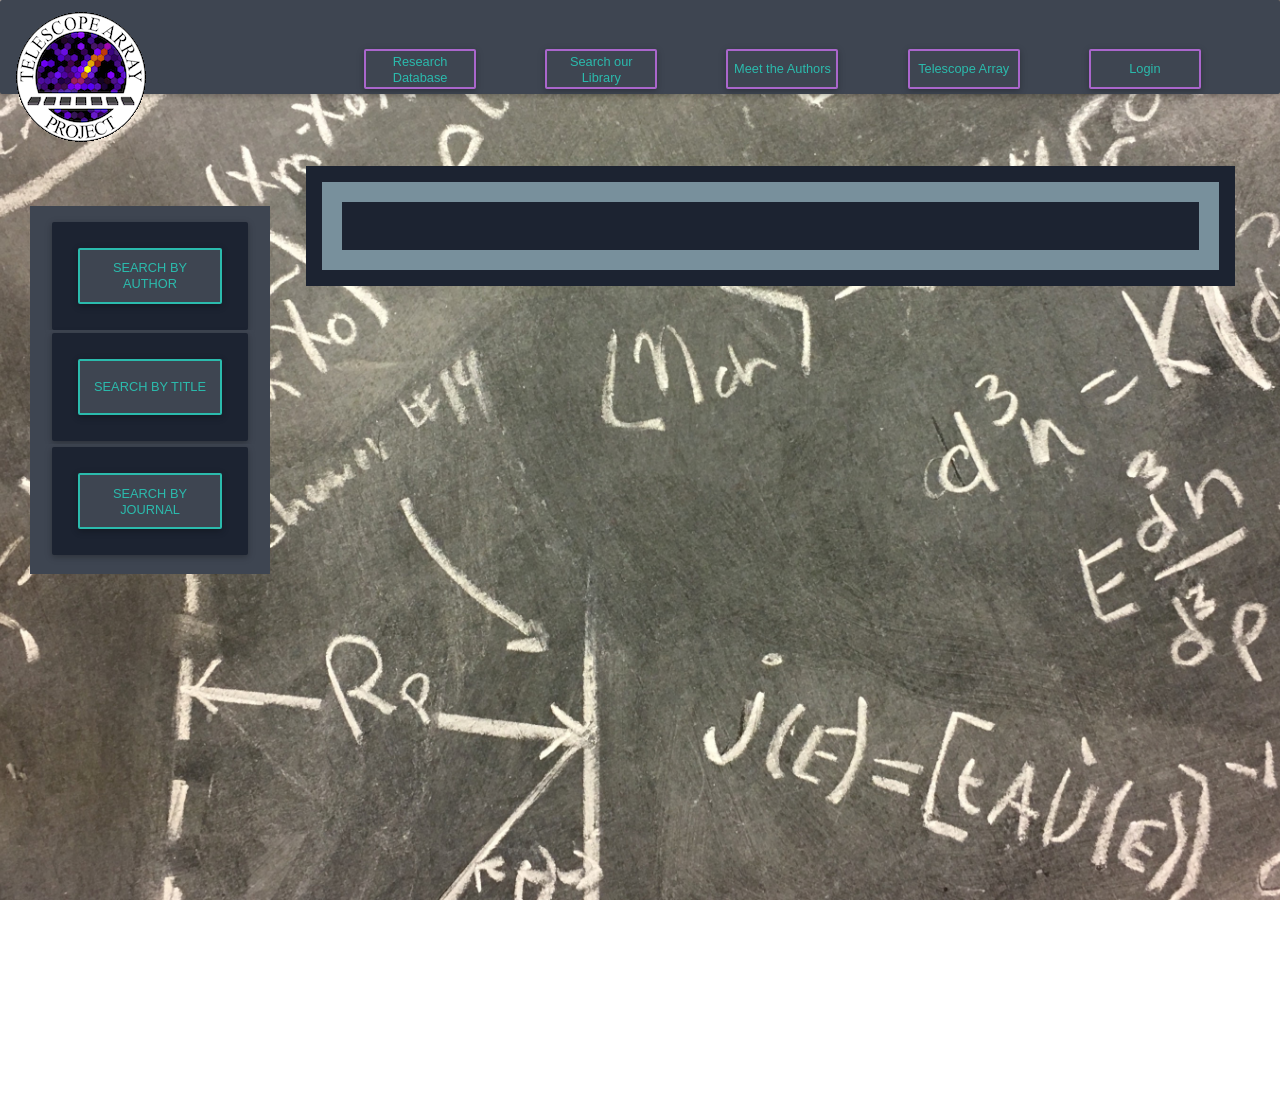
<file: Chi.html>
<!DOCTYPE html>
<html lang="en">
  <head>
    <meta charset="utf-8">
    <meta name="viewport" content="width=device-width, initial-scale=1, shrink-to-fit=no">
    <meta http-equiv="x-ua-compatible" content="ie=edge">
    <title>Search by Journal</title>
    <!-- Font Awesome -->
    <link rel="stylesheet" href="https://maxcdn.bootstrapcdn.com/font-awesome/4.6.0/css/font-awesome.min.css">
    <!-- Bootstrap core CSS -->
    <link href="css/bootstrap.min.css" rel="stylesheet">
    <!-- Material Design Bootstrap -->
    <link href="css/mdb.min.css" rel="stylesheet">
    <!-- Your custom styles (optional) -->
    <link rel="stylesheet" href="css/Navbar.css">
    <link rel="stylesheet" href="css/FiLeCabNet.css">
    <link rel="stylesheet" href="css/modals.scss">
    <link rel="stylesheet" href="css/Tables.css">
  </head>
  <body>
    <header>
      <nav class="hidden-xs-down">
        <div class="container-fluid mynavbar">
          <div class="row navbar stylish-color-dark align-items-end no-gutters justify-content-between">
            <div class="col-2 align-self-start">
                <a class="navbar-brand" href="http://www.telescopearray.org"><img src="images/TALogo_720WFC.gif" alt="TA-Logo"></a>
            </div>
            <div class="col-9 align-self-end">
              <div class="container">
                <div class="row align-items-end justify-content-around no-gutters navBtns">
                  <div class="col-2">
                    <button type="button" class="btn btn-outline-secondary mybtn">
                      <a class="navlinks" href="html/Omega.html">Research Database<span
                      class="sr-only">(current)</span></a>
                    </button>
                  </div>
                  <div class="col-2">
                    <div class="dropdown">
                      <button type="button" class="btn btn-outline-secondary mybtn" id="dropdownMenu2" data-toggle="dropdown" aria-haspopup="true" aria-expanded="false">Search our Library</button>
                      <div class="dropdown-menu" aria-labeledby="dropdownMenu2">
                        <a class="dropdown-item navlinks" href="html/Phi.html">Search by Author</a>
                        <a class="dropdown-item navlinks" href="html/Chi.html">Search by Title</a>
                        <a class="dropdown-item navlinks" href="html/Upsilon.html">Browse our Library</a>
                      </div>
                    </div>
                  </div>
                  <div class="col-2">
                    <button type="button" class="btn btn-outline-secondary waves-effect mybtn">
                      <a class="navlinks"
                    href="html/Tau.html">Meet the Authors</a>
                    </button>
                  </div>
                  <div class="col-2">
                    <button type="button" class="btn btn-outline-secondary waves-effect mybtn">
                    <a class="navlinks" href="http://www.telescopearray.org">Telescope Array</a>
                    </button>
                  </div>
                  <div class="col-2">
                    <button type="button" class="btn btn-outline-secondary waves-effect mybtn">
                      <a class="navlinks" href="html/Sigma.html">Login</a>
                    </button>
                  </div>
                </div>
              </div>
            </div>
          </div>
        </div>
      </nav>
      <nav class="hidden-sm-up visible-sm-down">
        <div class="container-fluid mynavbar justify-content-center col-12">
          <div class="row stylish-color-dark phonenav no-gutters justify-content-center">
            <div class="col-4 dropdown">
              <div class="row justify-content-around no-gutters">
                <button type="button" class="btn btn-outline-secondary mysmbtns"><a class="myicons1" href="html/Omega.html"><i class="fa fa-home" aria-hidden="true"></i></a></button>
                <button type="button" class="btn btn-outline-default mysmbtns myicons2" id="phnavdd" data-toggle="dropdown" aria-haspopup="true" aria-expanded="false"><i class="fa fa-search" aria-hidden="true"></i></button>
                <div class="dropdown-menu" aria-labeledby="phnavdd">
                  <a href="html/Phi.html" class="myicons3"><i class="fa fa-user" aria-hidden="true"> Search by Author</i></a>
                  <a href="html/Chi.html" class="myicons3"><i class="fa fa-book" aria-hidden="true"> Search by Title</i></a>
                  <a href="html/Upsilon.html" class="myicons3"><i class="fa fa-university" aria-hidden="true"> Search By Journal</i></a>
                </div>
              </div>
            </div>
            <div class="col-2 phoneicon">
              <a class="img-responsive" href="http://www.telescopearray.org"><img src="images/TAlogoPhone.gif" alt="TA-Logo"></a>
            </div>
            <div class="col-4">
              <div class="row justify-content-around no-gutters">
                <button type="button" class="btn btn-outline-default mysmbtns"><a class="myicons2" href="#"><i class="fa fa-user" aria-hidden="true"></i></a></button>
                <button type="button" class="btn btn-outline-secondary mysmbtns"><a  class="myicons1" href="#"><i class="fa fa-rocket" aria-hidden="true"></i></a></button>
              </div>
            </div>
          </div>
        </div>
      </nav>
    </header>
    <main>
      <div class="container-fluid">
        <div class="row justify-content-around">
          <div class="col-md-2 col-lg-2 hidden-sm-down align-self-end">
            <div class="container">
              <div class="row hidden-sm-down">
                <div class="col-12">
                  <div class="row">
                    <div class="col-2 main align-self-end">
                      <div class="FiLeCabNet">
                        <div class="col-12">
                          <div class="row align-items-center justify-content-center">
                            <div class="card text-center unique-color-dark">
                              <div class="card-block">
                                <button type="button" class="btn btn-outline-default waves-effect mybtn2" data-toggle="modal" data-target="#SAMright">Search by Author</button>
                                <div class="modal fade right text-right" id="SAMright" tabindex="-1" role="dialog" aria-labeledby="myModalLabel" aria-hidden="true">
                                  <div class="modal-dialog modal-full-height modal-right" role="document">
                                    <!--Search by Author Modal///-->
                                    <div class="modal-content mymodalSA">
                                      <div class="mymodalSAhead">
                                        <div class=" row align-items-end">
                                          <div class="col-9">
                                            <div class="row justify-content-around">
                                              <div class="col-4 dropdown">
                                                <button type="button" class="btn btn-secondary
                                                waves-effect modal-btn" id="MSADD3" data-toggle="dropdown" aria-haspopup="true" aria-expanded="false">Journal</a>
                                                </button>
                                                <div class="dropdown-menu dropdown-menu-center mydd" aria-labeledby="MSADD3">
                                                  <table>
                                                    <tbody>
                                                      <tr>
                                                        <td class="ddlink">Astroparticle Physics</td>
                                                      </tr>
                                                      <tr>
                                                        <td class="ddlink">Physical Review Letters</td>
                                                      </tr>
                                                      <tr>
                                                        <td class="ddlink">Astrophysical Journal Letters</td>
                                                      </tr>
                                                      <tr>
                                                        <td class="ddlink">Astroparticle Physics: High Energy</td>
                                                      </tr>
                                                      <tr>
                                                        <td class="ddlink">30th International Cosmic Ray Conference</td>
                                                      </tr>
                                                      <tr>
                                                        <td class="ddlink">Phys. G: Nucl. Phys</td>
                                                      </tr>
                                                      <tr>
                                                        <td class="ddlink">Journal of Geophysical Research</td>
                                                      </tr>
                                                      <tr>
                                                        <td class="ddlink">Journal of Physics G: Nuclear and Particle Physics</td>
                                                      </tr>
                                                      <tr>
                                                        <td class="ddlink">Nuclear Instruments and Methods in Physics Research</td>
                                                      </tr>
                                                      <tr>
                                                        <td class="ddlink">Phys. G: Nucl. Phys</td>
                                                      </tr>
                                                      <tr>
                                                        <td class="ddlink">Phys. G: Nucl. Phys</td>
                                                      </tr>
                                                      <tr>
                                                        <td class="ddlink">Phys. G: Nucl. Phys</td>
                                                      </tr>
                                                      <tr>
                                                        <td class="ddlink">Phys. G: Nucl. Phys</td>
                                                      </tr>
                                                      <tr>
                                                        <td class="ddlink">Phys. G: Nucl. Phys</td>
                                                      </tr>
                                                      <tr>
                                                        <td class="ddlink">Phys. G: Nucl. Phys</td>
                                                      </tr>
                                                      <tr>
                                                        <td class="ddlink">Phys. G: Nucl. Phys</td>
                                                      </tr>
                                                      <tr>
                                                        <td class="ddlink">Phys. G: Nucl. Phys</td>
                                                      </tr>
                                                    </tbody>
                                                  </table>
                                                </div>
                                              </div>
                                              <div class="col-4 dropdown">
                                                <button type="button" class="btn btn-default waves-effect modal-btn" id="MSADD2" data-toggle="dropdown" aria-haspopup="true" aria-expanded="false">Year</a>
                                                </button>
                                                <div class="dropdown-menu dropdown-menu-center mydd" aria-labeledby="MSADD2">
                                                  <table>
                                                    <tbody>
                                                      <tr>
                                                        <td class="ddlink">2017</td>
                                                      </tr>
                                                      <tr>
                                                        <td class="ddlink">2016</td>
                                                      </tr>
                                                      <tr>
                                                        <td class="ddlink">2015</td>
                                                      </tr>
                                                      <tr>
                                                        <td class="ddlink">2014</td>
                                                      </tr>
                                                      <tr>
                                                        <td class="ddlink">2013</td>
                                                      </tr>
                                                      <tr>
                                                        <td class="ddlink">2012</td>
                                                      </tr>
                                                      <tr>
                                                        <td class="ddlink">2011</td>
                                                      </tr>
                                                      <tr>
                                                        <td class="ddlink">2010</td>
                                                      </tr>
                                                      <tr>
                                                        <td class="ddlink">2009</td>
                                                      </tr>
                                                    </tbody>
                                                  </table>
                                                </div>
                                              </div>
                                            </div>
                                          </div>
                                          <div class="col-2 align-self-start">
                                            <button type="button" class="close" data-dismiss="modal" aria-label="Close"><span aria-hidden="true" class="white-text">&times;</span></button>
                                          </div>
                                        </div>
                                      </div>
                                      <div class="modal-body align-self-center col-12">
                                        <table class="table table-hover table-sm">
                                          <thead class="mytable-head">
                                            <tr class="SAMtblROW">
                                              <th class="columnOne">Author Name</th>
                                            </tr>
                                          </thead>
                                          <tbody>
                                            <tr>
                                              <td>
                                                <a class="btn SAM btn-block waves-effect"
                                                data-toggle="collapse" href="#A2" aria-expanded="false"
                                                aria-controls="A2">
                                                  <h2 class="aBTN">Lawrence R Wiencke</h2>
                                                </a>
                                                <div class="collapse" id="A2">
                                                  <div class="col-12">
                                                    <table class="table table-hover table-sm
                                                        mytableSA">
                                                      <thead class="mytablehead">
                                                        <tr>
                                                          <th class="colTSAM">Title</th>
                                                          <th class="colTSAM">View</th>
                                                        </tr>
                                                      </thead>
                                                      <tbody>
                                                        <tr>
                                                          <td class="colVSAM">
                                                            <a target="_blank"
                                                            href="https://doi.org/10.1016/S0168-9002(99)00164-3" class="colVSAM">Radio-controlled xenon #ashers for atmospheric monitoring at the HiRes cosmic ray observatory</a>
                                                          </td>
                                                          <td class="colVSAM">
                                                            <a target="_blank"
                                                            href="http://www.sciencedirect.com/science/article/pii/S0168900299001643" class="colVSAM waves">
                                                              <i class="fa
                                                              fa-book" aria-hidden="true"></i>
                                                            </a>
                                                            <a target="_blank" href="#" class="colVSAM waves">
                                                              <i class="fa
                                                              fa-file-pdf-o" aria-hidden="true"></i>
                                                            </a>
                                                            <a target="_blank" href="#" class="colVSAM waves">
                                                              <i class="fa
                                                              fa-download" aria-hidden="true"></i>
                                                            </a>
                                                          </td>
                                                        </tr>
                                                        <tr>
                                                          <td class="colVSAM">
                                                            <a target="_blank" href="#" class="colVSAM">First Observation of the Greisen-Zatsepin-Kuzmin Suppression</a>
                                                          </td>
                                                          <td class="colVSAM">
                                                            <a href="#" class="colVSAM">
                                                              <i class="fa
                                                              fa-book" aria-hidden="true"></i>
                                                            </a>
                                                            <a class="colVSAM">
                                                              <i class="fa
                                                              fa-file-pdf-o" aria-hidden="true"></i>
                                                            </a>
                                                            <a target="_blank" href="#" class="colVSAM">
                                                              <i class="fa fa-download" aria-hidden="true"></i>
                                                            </a>
                                                          </td>
                                                        </tr>
                                                        <tr>
                                                          <td class="colVSAM">
                                                            <a target="_blank"
                                                            href="#" class="colVSAM">
                                                              Geometrical reconstruction with the High Resolution Fly’s Eye prototype cosmic ray detector</a>
                                                          </td>
                                                          <td class="colVSAM">
                                                            <a href="#" class="colVSAM">
                                                              <i class="fa fa-book" aria-hidden="true"></i>
                                                            </a>
                                                            <a class="colVSAM">
                                                              <i class="fa fa-file-pdf-o"
                                                              aria-hidden="true"></i>
                                                            </a>
                                                            <a target="_blank" href=""
                                                            class="colVSAM">
                                                              <i class="fa fa-download"
                                                              aria-hidden="true"></i>
                                                            </a>
                                                          </td>
                                                        </tr>
                                                      </tbody>
                                                    </table>
                                                  </div>
                                                </div>
                                              </td>
                                            </tr>
                                            <tr>
                                              <td>
                                                <a class="btn SAM btn-block" data-toggle="collapse" href="#A3" aria-expanded="false" aria-controls="A3">
                                                  <h2 class="aBTN">R Baltrusaitis</h2>
                                                </a>
                                                <div class="collapse" id="A3">
                                                  <div class="col-12">
                                                    <table class="table table-hover table-sm mytableSA">
                                                      <thead class="mytableSA-head">
                                                        <tr>
                                                          <th class="colTSAM">Title</th>
                                                          <th class="colTSAM">View</th>
                                                        </tr>
                                                      </thead>
                                                      <tbody>
                                                        <tr>
                                                          <td class="colVSAM">
                                                            <a target="_blank" href="#" class="colVSAM">EVIDENCE FOR 500 TeV GAMMA-RAY EMISSION FROM HERCULES X-1</a>
                                                          </td>
                                                          <td class="colVSAM">
                                                            <a target="_blank" href="http://adsabs.harvard.edu/abs/1985ApJ...293L..69B" class="colVSAM">
                                                            <i class="fa
                                                            fa-book" aria-hidden="true"></i>
                                                            </a>
                                                            <a target="_blank" href="http://articles.adsabs.harvard.edu/cgi-bin/nph-iarticle_query?1985ApJ...293L..69B&amp;data_type=PDF_HIGH&amp;whole_paper=YES&amp;type=PRINTER&amp;filetype=.pdf" class="colVSAM">
                                                            <i class="fa
                                                            fa-file-pdf-o" aria-hidden="true"></i>
                                                            </a>
                                                            <a target="_blank" href="#" class="colVSAM">
                                                            <i class="fa
                                                            fa-download" aria-hidden="true"></i>
                                                            </a>
                                                          </td>
                                                        </tr>
                                                        <tr>
                                                          <td class="colVSAM">
                                                            <a target="_blank" href="#" class="colVSAM">SPORADIC AND PERIODIC 10-1000 TeV GAMMA RAYS FROM CYGNUS X-3</a>
                                                          </td>
                                                          <td class="colVSAM">
                                                            <a target="_blank" href="http://adsabs.harvard.edu/abs/1987ApJ...323..685B" class="colVSAM">
                                                            <i class="fa
                                                            fa-book" aria-hidden="true"></i>
                                                            </a>
                                                            <a target="_blank" href="#" class="colVSAM">
                                                            <i class="fa
                                                            fa-file-pdf-o" aria-hidden="true"></i>
                                                            </a>
                                                            <a target="_blank" href="#" class="colVSAM">
                                                            <i class="fa fa-download" aria-hidden="true"></i>
                                                            </a>
                                                          </td>
                                                        </tr>
                                                        <tr>
                                                          <td class="colVSAM">
                                                            <a target="_blank" href="#" class="colVSAM">UPPER LIMITS FOR NORTHERN HEMISPHERE 1015 eV GAMMA-RAY SOURCES</a>
                                                          </td>
                                                          <td class="colVSAM">
                                                            <a target="_blank" href="http://adsabs.harvard.edu/abs/1985ApJ...297..145B" class="colVSAM">
                                                            <i class="fa fa-book" aria-hidden="true"></i>
                                                            </a>
                                                            <a target="_blank" href="#" class="colVSAM">
                                                            <i class="fa fa-file-pdf-o" aria-hidden="true"></i>
                                                            </a>
                                                            <a target="_blank" href="#" class="colVSAM">
                                                            <i class="fa fa-download" aria-hidden="true"></i>
                                                            </a>
                                                          </td>
                                                        </tr>
                                                      </tbody>
                                                    </table>
                                                  </div>
                                                </div>
                                              </td>
                                            </tr>
                                            <tr>
                                              <td>
                                                <a class="btn SAM btn-block" data-toggle="collapse" href="#A4" aria-expanded="false" aria-controls="A4">
                                                  <h2 class="aBTN">T Abu-Zayyad</h2>
                                                </a>
                                                <div class="collapse" id="A4">
                                                  <div class="col-12">
                                                    <table class="table table-hover table-sm mytableSA">
                                                      <thead class="mytableSA-head">
                                                        <tr>
                                                          <th class="colTSAM">Title</th>
                                                          <th class="colTSAM">View</th>
                                                        </tr>
                                                      </thead>
                                                      <tbody>
                                                        <tr>
                                                          <td class="colVSAM">
                                                            <a target="_blank" href="#" class="colVSAM">Radio-controlled xenon #ashers for atmospheric monitoring at the HiRes cosmic ray observatory</a>
                                                          </td>
                                                          <td class="colVSAM">
                                                            <a target="_blank" href="http://www.sciencedirect.com/science/article/pii/S0168900299001643" class="colVSAM">
                                                            <i class="fa
                                                            fa-book" aria-hidden="true"></i>
                                                            </a>
                                                            <a target="_blank" href="http://www.sciencedirect.com/science/article/pii/S0168900299001643/pdfft?md5=60622cbd37278b5425242a2933b18202&pid=1-s2.0-S0168900299001643-main.pdf" class="colVSAM">
                                                            <i class="fa
                                                            fa-file-pdf-o" aria-hidden="true"></i>
                                                            </a>
                                                            <a target="_blank" href="#" class="colVSAM">
                                                            <i class="fa fa-download" aria-hidden="true"></i>
                                                            </a>
                                                          </td>
                                                        </tr>
                                                        <tr>
                                                          <td class="colVSAM">
                                                            <a target="_blank" href="#" class="colVSAM">First Observation of the Greisen-Zatsepin-Kuzmin Suppression</a>
                                                          </td>
                                                          <td class="colVSAM">
                                                            <a href="#" class="colVSAM">
                                                            <i class="fa
                                                            fa-book" aria-hidden="true"></i>
                                                            </a>
                                                            <a class="colVSAM">
                                                            <i class="fa
                                                            fa-file-pdf-o" aria-hidden="true"></i>
                                                            </a>
                                                            <a target="_blank" href="#" class="colVSAM">
                                                            <i class="fa fa-download" aria-hidden="true"></i>
                                                            </a >
                                                          </td>
                                                        </tr>
                                                        <tr>
                                                          <td class="colVSAM">
                                                            <a target="_blank" href="#" class="colVSAM">Indications of Proton-Dominated Cosmic-Ray Composition above 1.6 EeV</a>
                                                          </td>
                                                          <td class="colVSAM">
                                                            <a target="_blank" href="https://journals.aps.org/prl/abstract/10.1103/PhysRevLett.100.101101" class="colVSAM">
                                                            <i class="fa fa-book" aria-hidden="true"></i>
                                                            </a>
                                                            <a target="_blank" href="https://journals.aps.org/prl/pdf/10.1103/PhysRevLe..." class="colVSAM">
                                                            <i class="fa fa-file-pdf-o" aria-hidden="true"></i>
                                                            </a>
                                                            <a target="_blank" href="#" class="colVSAM">
                                                            <i class="fa fa-download" aria-hidden="true"></i>
                                                            </a>
                                                          </td>
                                                        </tr>
                                                        <tr>
                                                          <td class="colVSAM">
                                                            <a target="_blank" href="#" class="colVSAM">
                                                            Geometrical reconstruction with the High Resolution Fly’s Eye prototype cosmic ray detector</a>
                                                          </td>
                                                          <td class="colVSAM">
                                                            <a target="_blank" href="http://www.sciencedirect.com.ezproxy.lib.utah.edu/science/article/pii/S0927650599000870" class="colVSAM">
                                                            <i class="fa fa-book" aria-hidden="true"></i>
                                                            </a>
                                                            <a target="_blank" href="http://www.sciencedirect.com.ezproxy.lib.utah.edu/science/article/pii/S0927650599000870" class="colVSAM">
                                                            <i class="fa fa-file-pdf-o" aria-hidden="true"></i>
                                                            </a>
                                                            <a target="_blank" href="#" class="colVSAM">
                                                            <i class="fa fa-download" aria-hidden="true"></i>
                                                            </a>
                                                          </td>
                                                        </tr>
                                                      </tbody>
                                                    </table>
                                                  </div>
                                                </div>
                                              </td>
                                            </tr>
                                          </tbody>
                                        </table>
                                      </div>
                                      <div class="modal-footer pull-sm no-gutters">
                                        <div class="container-fluid">
                                          <div class="row align-items-center justify-content-center">
                                            <div class="col-6 col align-self-center">
                                              <button type="button" class="btn waves-effect mMfB">
                                                <a class="mMfB" href="html/Phi.html">Go To</a>
                                              </button>
                                            </div>
                                            <div class="col-6 col align-self-center">
                                              <button type="button" class="btn mMfB" data-dismiss="modal">Close</button>
                                            </div>
                                          </div>
                                        </div>
                                      </div>
                                    </div>
                                    <!--///Search by Author Modal-->
                                  </div>
                                </div>
                              </div>
                            </div>
                          </div>
                        </div>
                        <div class="col-12 phnavdd">
                          <div class="row align-items-center justify-content-center">
                            <div class="card text-center unique-color-dark">
                              <div class="card-block">
                                <button type="button" class="btn btn-outline-default waves-effect mybtn2" data-toggle="modal" data-target="#STMright">Search by Title</button>
                                <div class="modal fade right text-right" id="STMright" tabindex="-1" role="dialog" aria-labeledby="myModalLabel" aria-hidden="true">
                                  <div class="modal-dialog modal-full-height modal-right" role="document">
                                    <!--Search by Title Modal///-->
                                    <div class="modal-content mymodalSA">
                                      <div class="mymodalSAhead">
                                        <div class=" row align-items-end">
                                          <div class="col-9">
                                            <div class="row justify-content-around">
                                              <div class="col-4 dropdown">
                                                <button type="button" class="btn btn-secondary waves-effect modal-btn2" id="TbLcHi-sm1" data-toggle="dropdown" aria-haspopup="true" aria-expanded="false">Author</a>
                                                </button>
                                                <div class="dropdown-menu dropdown-menu-center" aria-labeledby="TbLcHi-sm1">
                                                  <ul>
                                                    <li class="dropdown-item text-white">C Song</li>
                                                    <li class="dropdown-item text-white">
                                                      R W Springer</li>
                                                    <li class="dropdown-item text-white">
                                                      B T Stokes</li>
                                                    <li class="dropdown-item text-white">
                                                      S R Stratton</li>
                                                    <li class="dropdown-item text-white">
                                                      G L Cassiday</li>
                                                    <li class="dropdown-item text-white">
                                                      R Baltrusaitis</li>
                                                    <li class="dropdown-item text-white">
                                                      R U Abbasi</li>
                                                    <li class="dropdown-item text-white">
                                                      Lawrence R Wiencke</li>
                                                  </ul>
                                                </div>
                                              </div>
                                              <div class="col-4 dropdown">
                                                <button type="button" class="btn btn-default waves-effect modal-btn2" id="TbLcHi-sm2" data-toggle="dropdown" aria-haspopup="true" aria-expanded="false">Year</a>
                                                </button>
                                                <div class="dropdown-menu dropdown-menu-center" aria-labeledby="TbLcHi-sm2">
                                                  <ul>
                                                    <li class="dropdown-item text-white">2017</li>
                                                    <li class="dropdown-item text-white">2016</li>
                                                    <li class="dropdown-item text-white">2015</li>
                                                    <li class="dropdown-item text-white">2014</li>
                                                    <li class="dropdown-item text-white">2013</li>
                                                    <li class="dropdown-item text-white">2012</li>
                                                    <li class="dropdown-item text-white">2011</li>
                                                    <li class="dropdown-item text-white">2010</li>
                                                  </ul>
                                                </div>
                                              </div>
                                              <div class="col-4 dropdown">
                                                <button type="button" class="btn btn-secondary waves-effect modal-btn2" id="MSADD3" data-toggle="dropdown" aria-haspopup="true" aria-expanded="false">Journal</a>
                                                </button>
                                                <div class="dropdown-menu dropdown-menu-center" aria-labeledby="MSADD3">
                                                  <ul>
                                                    <li class="dropdown-item text-white">Astroparticle Physics</li>
                                                    <li class="dropdown-item text-white">Physical Review Letters</li>
                                                    <li class="dropdown-item text-white">Astrophysical Journal Letters</li>
                                                    <li class="dropdown-item text-white">Astroparticle Physics: High Energy</li>
                                                    <li class="dropdown-item text-white">30TH INTERNATIONAL COSMIC RAY CONFERENCE</li>
                                                    <li class="dropdown-item text-white">J. Phys. G: Nucl. Phys</li>
                                                    <li class="dropdown-item text-white">Journal of Geophysical Research</li>
                                                    <li class="dropdown-item text-white">Journal of Physics G: Nuclear and Particle Physics</li>
                                                    <li class="dropdown-item text-white">Nuclear Instruments and Methods in Physics Research A</li>
                                                  </ul>
                                                </div>
                                              </div>
                                            </div>
                                          </div>
                                          <div class="col-2 align-self-start">
                                            <button type="button" class="close" data-dismiss="modal" aria-label="Close">
                                            <span aria-hidden="true" class="white-text">&times;</span>
                                            </button>
                                          </div>
                                        </div>
                                      </div>
                                      <div class="modal-body align-self-center col-12">
                                        <table class="table table-hover table-sm">
                                          <thead class="mytable-head">
                                            <tr class="SAMtblROW">
                                              <th class="columnOne">Title</th>
                                            </tr>
                                          </thead>
                                          <tbody>
                                            <tr>
                                              <td>
                                                <a class="btn SAM btn-block waves-effect" data-toggle="collapse" href="#T1" aria-expanded="false" aria-controls="T1">Measurement ofLight Emission from Remote Cosmic-Ray Air Showers</a>
                                                <div class="collapse" id="T1">
                                                  <div class="row justify-content-center">
                                                    <a target="_blank" href="https://journals.aps.org/prl/abstract/10.1103/PhysRevLett.39.847" class="btn btn-default waves-effect">
                                                    <i class="fa
                                                    fa-book" aria-hidden="true"></i>
                                                    </a>
                                                    <a target="_blank" href="https://journals.aps.org/prl/pdf/10.1103/PhysRevLett.39.847" class="btn btn-secondary waves-effect">
                                                    <i class="fa
                                                    fa-file-pdf-o" aria-hidden="true"></i>
                                                    </a>
                                                    <a target="_blank" href="#" class="btn btn-default waves-effect">
                                                    <i class="fa
                                                    fa-download" aria-hidden="true"></i>
                                                    </a>
                                                  </div>
                                                </div></td>
                                            </tr>
                                            <tr>
                                              <td>
                                                <a class="btn SAM btn-block waves-effect" data-toggle="collapse" href="#T2" aria-expanded="false" aria-controls="T2">
                                                LIMITS ON ASTROPHYSICAL le FLUX AT Eı > 10^19 eV</a>
                                                <div class="collapse" id="T2">
                                                  <div class="row justify-content-center">
                                                    <a target="_blank"
                                                    href="http://iopscience.iop.org/journal/2041-8205"
                                                     class="btn btn-default waves-effect">
                                                    <i class="fa
                                                    fa-book" aria-hidden="true"></i>
                                                    </a>
                                                    <a target="_blank"
                                                    href="http://adsabs.harvard.edu/abs/1984ApJ...281L...9B" class="btn btn-secondary waves-effect">
                                                    <i class="fa
                                                    fa-file-pdf-o" aria-hidden="true"></i>
                                                    </a>
                                                    <a target="_blank"
                                                    href="#" class="btn btn-default waves-effect">
                                                    <i class="fa
                                                    fa-download" aria-hidden="true"></i>
                                                    </a>
                                                  </div>
                                                </div>
                                              </td>
                                            </tr>
                                            <tr>
                                              <td>
                                                <a class="btn SAM btn-block waves-effect"
                                                data-toggle="collapse" href="#T3"
                                                aria-expanded="false" aria-controls="T3">Search for 10^15 eV Gamma-Rays From the Crab Pulsar and Surrounding Regions</a>
                                                <div class="collapse" id="T3">
                                                  <div class="row justify-content-center">
                                                    <a target="_blank" href="http://adsabs.harvard.edu/doi/10.1086/162501" class="btn btn-default waves-effect">
                                                    <i class="fa
                                                    fa-book" aria-hidden="true"></i>
                                                    </a>
                                                    <a target="_blank" href="#" class="btn btn-secondary waves-effect">
                                                    <i class="fa
                                                    fa-file-pdf-o" aria-hidden="true"></i>
                                                    </a>
                                                    <a target="_blank" href="#" class="btn btn-default waves-effect">
                                                    <i class="fa
                                                    fa-download" aria-hidden="true"></i>
                                                    </a>
                                                  </div>
                                                </div>
                                              </td>
                                            </tr>
                                            <tr>
                                              <td>
                                                <a class="btn SAM btn-block waves-effect" data-toggle="collapse" href="#T4" aria-expanded="false" aria-controls="T4">Evidence for 500 TeV gamma-ray emission from Hercules X-1</a>
                                                <div class="collapse" id="T4">
                                                  <div class="row justify-content-center">
                                                    <a target="_blank" href="http://adsabs.harvard.edu/abs/1985ApJ...293L..69B" class="btn btn-default waves-effect">
                                                    <i class="fa
                                                    fa-book" aria-hidden="true"></i>
                                                    </a>
                                                    <a target="_blank" href="#" class="btn btn-secondary waves-effect">
                                                    <i class="fa
                                                    fa-file-pdf-o" aria-hidden="true"></i>
                                                    </a>
                                                    <a target="_blank" href="#" class="btn btn-default waves-effect">
                                                    <i class="fa
                                                    fa-download" aria-hidden="true"></i>
                                                    </a>
                                                  </div>
                                                </div>
                                              </td>
                                            </tr>
                                            <tr>
                                              <td>
                                                <a class="btn SAM btn-block waves-effect" data-toggle="collapse" href="#T5" aria-expanded="false" aria-controls="T5">Upper limits for Northern Hemisphere 10 to the 15th eV gamma-ray sources</a>
                                                <div class="collapse" id="T5">
                                                  <div class="row justify-content-center">
                                                    <a target="_blank" href="http://adsabs.harvard.edu/abs/1985ApJ...297..145B" class="btn btn-default waves-effect">
                                                    <i class="fa
                                                    fa-book" aria-hidden="true"></i>
                                                    </a>
                                                    <a target="_blank" href="#" class="btn btn-secondary waves-effect">
                                                    <i class="fa
                                                    fa-file-pdf-o" aria-hidden="true"></i>
                                                    </a>
                                                    <a target="_blank" href="#" class="btn btn-default waves-effect">
                                                    <i class="fa
                                                    fa-download" aria-hidden="true"></i>
                                                    </a>
                                                  </div>
                                                </div>
                                              </td>
                                            </tr>
                                          </tbody>
                                        </table>
                                      </div>
                                      <div class="modal-footer pull-sm no-gutters">
                                        <div class="container-fluid">
                                          <div class="row align-items-center justify-content-center">
                                            <div class="col-6 col align-self-center">
                                              <button type="button" class="btn waves-effect mMfB">
                                                <a class="mMfB" href="html/Chi.html">Go To</a></button>
                                            </div>
                                            <div class="col-6 col align-self-center">
                                            <button type="button" class="btn btn-blue mMfB" data-dismiss="modal">Close</button>
                                            </div>
                                          </div>
                                        </div>
                                      </div>
                                    </div>
                                    <!--///Search by Title Modal-->
                                  </div>
                                </div>
                              </div>
                            </div>
                          </div>
                        </div>
                        <div class="col-12 phnavdd">
                          <div class="row align-items-center justify-content-center">
                            <div class="card text-center unique-color-dark">
                              <div class="card-block">
                                <button type="button" class="btn btn-outline-default waves-effect mybtn2" data-toggle="modal" data-target="#SJMright">
                                  Search By Journal</button>
                                <div class="modal fade right text-right" id="SJMright" tabindex="-1" role="dialog" aria-labeledby="myModalLabel" aria-hidden="true">
                                  <div class="modal-dialog modal-full-height modal-right" role="document">
                                    <!--Search Journal Modal///-->
                                    <div class="modal-content mymodalSA">
                                      <div class="mymodalSAhead">
                                        <div class=" row align-items-end">
                                          <div class="col-9">
                                            <div class="row justify-content-around">
                                              <div class="col-4 dropdown">
                                                <button type="button" class="btn btn-secondary waves-effect modal-btn" id="MSADD3" data-toggle="dropdown" aria-haspopup="true" aria-expanded="false">Author</a>
                                                </button>
                                                <div class="dropdown-menu dropdown-menu-center" aria-labeledby="MSADD3">
                                                  <ul>
                                                    <li class="dropdown-item text-white">C Song</li>
                                                    <li class="dropdown-item text-white">
                                                      R W Springer</li>
                                                    <li class="dropdown-item text-white">
                                                      B T Stokes</li>
                                                    <li class="dropdown-item text-white">
                                                      S R Stratton</li>
                                                    <li class="dropdown-item text-white">
                                                      G L Cassiday</li>
                                                    <li class="dropdown-item text-white">
                                                      R Baltrusaitis</li>
                                                    <li class="dropdown-item text-white">
                                                      R U Abbasi</li>
                                                    <li class="dropdown-item text-white">
                                                      Lawrence R Wiencke</li>
                                                  </ul>
                                                </div>
                                              </div>
                                              <div class="col-4 dropdown">
                                                <button type="button" class="btn btn-default waves-effect modal-btn" id="MSADD2" data-toggle="dropdown" aria-haspopup="true" aria-expanded="false">Year</a>
                                                </button>
                                                <div class="dropdown-menu dropdown-menu-center" aria-labeledby="MSADD2">
                                                  <ul>
                                                    <li class="dropdown-item text-white">2017</li>
                                                    <li class="dropdown-item text-white">2016</li>
                                                    <li class="dropdown-item text-white">2015</li>
                                                    <li class="dropdown-item text-white">2014</li>
                                                    <li class="dropdown-item text-white">2013</li>
                                                    <li class="dropdown-item text-white">2012</li>
                                                    <li class="dropdown-item text-white">2011</li>
                                                    <li class="dropdown-item text-white">2010</li>
                                                  </ul>
                                                </div>
                                              </div>
                                            </div>
                                          </div>
                                          <div class="col-2 align-self-start">
                                            <button type="button" class="close" data-dismiss="modal" aria-label="Close"><span aria-hidden="true" class="white-text">&times;</span></button>
                                          </div>
                                        </div>
                                      </div>
                                      <div class="modal-body align-self-center col-12">
                                        <table class="table table-hover table-sm">
                                          <thead class="mytable-head">
                                            <tr class="SAMtblROW">
                                              <th class="columnOne">Journal</th>
                                            </tr>
                                          </thead>
                                          <tbody>
                                            <tr>
                                              <td>
                                                <a class="btn SAM btn-block waves-effect"
                                                data-toggle="collapse" href="#J1"
                                                aria-expanded="false"
                                                aria-controls="J1">
                                                Physical Review Letters</a>
                                                <div class="collapse" id="J1">
                                                  <div class="col-12 align-items-center justify-content-center">
                                                    <table class="table table-hover table-sm mytableSA">
                                                      <thead class="mytablehead">
                                                        <tr class="justify-content-center">
                                                          <th class="colTSAM">Title</th>
                                                          <th class="colTSAM">View</th>
                                                        </tr>
                                                      </thead>
                                                      <tbody>
                                                        <tr>
                                                          <td class="colVSAM">
                                                            <a target="_blank"
                                                            href="/Users/cristylegarrard/Desktop/Telescope Array/MDBtaWebSite/Images/Pdf/Articles/Journals/PhysicalReviewLetters/2010/Indications_of_Proton-Dominate.pdf" class="colVSAM">Indications of Proton-Dominated Cosmic-Ray Composition above 1.6 EeV</a></td>
                                                          <td class="colVSAM">
                                                            <a target="_blank" href="https://journals.aps.org/prl/abstract/10.1103/PhysRevLett.100.101101" class="colVSAM"><i class="fa fa-book" aria-hidden="true"></i></a>
                                                            <a target="_blank" href="https://journals.aps.org/prl/pdf/10.1103/PhysRevLe..." class="colVSAM"><i class="fa fa-file-pdf-o" aria-hidden="true"></i></a>
                                                            <a target="_blank" href="/Users/cristylegarrard/Desktop/Telescope Array/MDBtaWebSite/Images/Pdf/Articles/Journals/PhysicalReviewLetters/2010/Indications_of_Proton-Dominate.pdf" class="colVSAM"><i class="fa fa-download" aria-hidden="true"></i></a>
                                                          </td>
                                                        </tr>
                                                        <tr>
                                                          <td class="colVSAM">
                                                            <a target="_blank" href="/Users/cristylegarrard/Desktop/Telescope Array/MDBtaWebSite/Images/Pdf/Articles/Journals/PhysicalReviewLetters/2008/First_Observation_of_the.pdf" class="colVSAM">First Observation of the Greisen-Zatsepin-Kuzmin Suppression</a></td>
                                                          <td class="colVSAM">
                                                            <a href="#" class="colVSAM">
                                                              <i class="fa fa-book" aria-hidden="true"></i>
                                                            </a>
                                                            <a class="colVSAM"><i class="fa fa-file-pdf-o" aria-hidden="true"></i></a>
                                                            <a target="_blank" href="/Users/cristylegarrard/Desktop/Telescope Array/MDBtaWebSite/Images/Pdf/Articles/Journals/PhysicalReviewLetters/2008/First_Observation_of_the.pdf" class="colVSAM"><i class="fa fa-download" aria-hidden="true"></i></a></td>
                                                        </tr>
                                                      </tbody>
                                                    </table>
                                                  </div>
                                                </div>
                                              </td>
                                            </tr>
                                            <tr>
                                              <td>
                                                <a class="btn SAM btn-block waves-effect" data-toggle="collapse" href="#J2" aria-expanded="false" aria-controls="J2">Nuclear Instruments and Methods in Physics Research A</a>
                                                <div class="collapse" id="J2">
                                                  <div class="col-12">
                                                    <table class="table table-hover table-sm mytableS">
                                                      <thead class="mytablehead">
                                                        <tr class="justify-content-center">
                                                          <th class="colTSAM">Title</th>
                                                          <th class="colTSAM">View</th>
                                                        </tr>
                                                      </thead>
                                                      <tbody>
                                                        <tr>
                                                          <td class="colVSAM">
                                                            <a target="_blank" href="https://doi.org/10.1016/S0168-9002(99)00164-3" class="colVSAM">Radio-controlled xenon #ashers for atmospheric monitoring at the HiRes cosmic ray observatory</a>
                                                          </td>
                                                          <td class="colVSAM">
                                                            <a target="_blank" href="http://www.sciencedirect.com/science/article/pii/S0168900299001643" class="colVSAM waves">
                                                            <i class="fa
                                                            fa-book" aria-hidden="true"></i>
                                                            </a>
                                                            <a target="_blank" href="http://www.sciencedirect.com/science/article/pii/S0168900299001643/pdfft?md5=60622cbd37278b5425242a2933b18202&pid=1-s2.0-S0168900299001643-main.pdf" class="colVSAM waves">
                                                            <i class="fa
                                                            fa-file-pdf-o" aria-hidden="true"></i>
                                                            </a>
                                                            <a href="/Users/cristylegarrard/Desktop/Telescope Array/MDBtaWebSite/Images/Pdf/Articles/Journals/Nuclear_Instruments_and_Methods_in_physics/1999/Radio-controlled_xenon_flashers.pdf" class="colVSAM waves">
                                                            <i class="fa
                                                            fa-download" aria-hidden="true"></i>
                                                            </a>
                                                          </td>
                                                        </tr>
                                                      </tbody>
                                                    </table>
                                                  </div>
                                                </div>
                                              </td>
                                            </tr>
                                            <tr>
                                              <td>
                                                <a class="btn SAM btn-block waves-effect" data-toggle="collapse" href="#J3" aria-expanded="false" aria-controls="J3">Astroparticle Physics</a>
                                                <div class="collapse" id="J3">
                                                  <div class="col-12">
                                                    <table class="table table-hover table-sm mytableSA">
                                                      <thead class="mytablehead">
                                                        <tr class="justify-content-center">
                                                          <th class="colTSAM">Title</th>
                                                          <th class="colTSAM">View</th>
                                                        </tr>
                                                      </thead>
                                                      <tbody>
                                                        <tr>
                                                          <td class="colVSAM">
                                                            <a target="_blank" href="/Users/cristylegarrard/Desktop/Telescope Array/MDBtaWebSite/Images/Pdf/Articles/Journals/AstroParTiclEPhySics/1999/Geometrical_Reconstruction.pdf" class="colVSAM">
                                                            Geometrical reconstruction with the High Resolution Fly’s Eye prototype cosmic ray detector</a></td>
                                                          <td class="colVSAM">
                                                            <a target="_blank" href="#" class="colVSAM"><i class="fa fa-book" aria-hidden="true"></i></a>
                                                            <a target-"_blank" href="#" class="colVSAM"><i class="fa fa-file-pdf-o" aria-hidden="true"></i></a>
                                                            <a target="_blank" href="/Users/cristylegarrard/Desktop/Telescope Array/MDBtaWebSite/Images/Pdf/Articles/Journals/AstroParTiclEPhySics/1999/Geometrical_Reconstruction.pdf" class="colVSAM"><i class="fa fa-download" aria-hidden="true"></i></a></td>
                                                        </tr>
                                                      </tbody>
                                                    </table>
                                                  </div>
                                                </div>
                                              </td>
                                            </tr>
                                            <tr>
                                              <td>
                                                <a class="btn SAM btn-block waves-effect" data-toggle="collapse" href="#J4" aria-expanded="false" aria-controls="J4">Journal of Geophysical Research</a>
                                                <div class="collapse" id="J4">
                                                  <div class="col-12">
                                                    <table class="table table-hover table-sm mytableSA">
                                                      <thead class="mytablehead">
                                                        <tr class="justify-content-center">
                                                          <!-- <th>#</th> -->
                                                          <th class="colTSAM">Title</th>
                                                          <th class="colTSAM">View</th>
                                                        </tr>
                                                      </thead>
                                                      <tbody>
                                                        <tr>
                                                          <td class="colVSAM">
                                                            <a target="_blank" href="http://onlinelibrary.wiley.com/doi/10.1029/95JA02835/abstract" class="colVSAM">Auroral N2 Emissions and the Effect of Collisional Processes on N2 Triplet State Vibrational Populations</a></td>
                                                          <td class="colVSAM">
                                                            <a target="_blank" href="http://onlinelibrary.wiley.com/doi/10.1029/95JA02835/abstract" class="colVSAM"><i class="fa
                                                            fa-book" aria-hidden="true"></i>
                                                            </a>
                                                            <a target="_blank" href="http://onlinelibrary.wiley.com/doi/10.1029/95JA02835/pdf" class="colVSAM"><i class="fa
                                                            fa-file-pdf-o" aria-hidden="true"></i>
                                                            </a>
                                                            <a target="_blank" href="/Users/cristylegarrard/Desktop/Telescope Array/MDBtaWebSite/Images/Pdf/Articles/Journals/JournaLofGeophysicalResearch/1996/Auroral_N2_Emissions.pdf" class="colVSAM"><i class="fa
                                                            fa-download" aria-hidden="true"></i>
                                                            </a></td>
                                                        </tr>
                                                      </tbody>
                                                    </table>
                                                  </div>
                                                </div>
                                              </td>
                                            </tr>
                                            <tr>
                                              <td>
                                                <a class="btn SAM btn-block waves-effect" data-toggle="collapse" href="#J5" aria-expanded="false" aria-controls="J5">The Astrophysical Journal</a>
                                                <div class="collapse" id="J5">
                                                  <div class="col-12">
                                                    <table class="table table-hover table-sm mytableSA">
                                                      <thead class="mytablehead">
                                                        <tr class="justify-content-center">
                                                          <th class="colTSAM">Title</th>
                                                          <th class="colTSAM">View</th>
                                                        </tr>
                                                      </thead>
                                                      <tbody>
                                                        <tr>
                                                          <td class="colVSAM">
                                                            <a target="_blank" href="/Users/cristylegarrard/Desktop/Telescope Array/MDBtaWebSite/Images/Pdf/Articles/Journals/TheAstrophysicalJournal/1985/EVIDENCE_FOR_500_TeV.pdf" class="colVSAM">EVIDENCE FOR 500 TeV GAMMA-RAY EMISSION FROM HERCULES X-1</a></td>
                                                          <td class="colVSAM">
                                                            <a target="_blank" href="http://adsabs.harvard.edu/abs/1985ApJ...293L..69B" class="colVSAM"><i class="fa fa-book" aria-hidden="true"></i>
                                                            </a>
                                                            <a target="_blank" href="http://articles.adsabs.harvard.edu/cgi-bin/nph-iarticle_query?1985ApJ...293L..69B&amp;data_type=PDF_HIGH&amp;whole_paper=YES&amp;type=PRINTER&amp;filetype=.pdf" class="colVSAM"><i class="fa fa-file-pdf-o" aria-hidden="true"></i>
                                                            </a>
                                                            <a target="_blank" href="/Users/cristylegarrard/Desktop/Telescope Array/MDBtaWebSite/Images/Pdf/Articles/Journals/TheAstrophysicalJournal/1985/EVIDENCE_FOR_500_TeV.pdf" class="colVSAM"><i class="fa fa-download" aria-hidden="true"></i></a></td>
                                                        </tr>
                                                        <tr>
                                                          <td class="colVSAM">
                                                            <a target="_blank" href="http://articles.adsabs.harvard.edu/cgi-bin/nph-iarticle_query?1990ApJ...356..669C&amp;data_type=PDF_HIGH&amp;whole_paper=YES&amp;type=PRINTER&amp;filetype=.pdf" class="colVSAM">
                                                              Measurements of cosmic-ray air shower development at energies above 10 to the 17th eV</a></td>
                                                          <td class="colVSAM">
                                                            <a target="_blank" href="http://adsabs.harvard.edu/abs/1990ApJ...356..669C" class="colVSAM">
                                                              <i class="fa fa-book" aria-hidden="true"></i></a>
                                                            <a target="_blank" href="http://articles.adsabs.harvard.edu/cgi-bin/nph-iarticle_query?1990ApJ...356..669C&amp;data_type=PDF_HIGH&amp;whole_paper=YES&amp;type=PRINTER&amp;filetype=.pdf" class="colVSAM">
                                                              <i class="fa fa-file-pdf-o" aria-hidden="true"></i></a>
                                                            <a target="_blank" href="/Users/cristylegarrard/Desktop/Telescope Array/MDBtaWebSite/Images/Pdf/Articles/Journals/TheAstrophysicalJournal/1990/Measurements_of_Cosmic-Ray.pdf" class="colVSAM">
                                                              <i class="fa fa-download" aria-hidden="true"></i></a></td>
                                                        </tr>
                                                        <tr>
                                                          <td class="colVSAM">
                                                            <a target="_blank" href="http://articles.adsabs.harvard.edu/cgi-bin/nph-iarticle_query?1990ApJ...351..454C&amp;data_type=PDF_HIGH&amp;whole_paper=YES&amp;type=PRINTER&amp;filetype=.pdf" class="colVSAM">A Coarse-Grain Search for Anisotropy in the Arrival Directions of Cosmic Rays Above 10^17 eV</a></td>
                                                          <td class="colVSAM">
                                                            <a target="_blank" href="http://adsabs.harvard.edu/abs/1990ApJ...351..454C" class="colVSAM"><i class="fa fa-book" aria-hidden="true"></i></a>
                                                            <a target="_blank" href="http://articles.adsabs.harvard.edu/cgi-bin/nph-iarticle_query?1990ApJ...351..454C&amp;data_type=PDF_HIGH&amp;whole_paper=YES&amp;type=PRINTER&amp;filetype=.pdf" class="colVSAM"><i class="fa fa-file-pdf-o" aria-hidden="true"></i></a>
                                                            <a target="_blank" href="/Users/cristylegarrard/Desktop/Telescope Array/MDBtaWebSite/Images/Pdf/Articles/Journals/TheAstrophysicalJournal/1990/A_Course-Grain_Search.pdf" class="colVSAM"><i class="fa fa-download" aria-hidden="true"></i></a></td>
                                                        </tr>
                                                        <tr>
                                                          <td class="colVSAM">
                                                            <a target="_blank" href="http://articles.adsabs.harvard.edu/cgi-bin/nph-iarticle_query?1987ApJ...323..685B&amp;data_type=PDF_HIGH&amp;whole_paper=YES&amp;type=PRINTER&amp;filetype=.pdf" class="colVSAM">Sporadic and Periodic 10-1000 TeV Gamma Rays From Cygnus X-3</a></td>
                                                          <td class="colVSAM">
                                                            <a target="_blank" href="http://adsabs.harvard.edu/abs/1987ApJ...323..685B" class="colVSAM"><i class="fa
                                                            fa-book" aria-hidden="true"></i></a>
                                                            <a target="_blank" href="http://articles.adsabs.harvard.edu/cgi-bin/nph-iarticle_query?1987ApJ...323..685B&amp;data_type=PDF_HIGH&amp;whole_paper=YES&amp;type=PRINTER&amp;filetype=.pdf" class="colVSAM"><i class="fa fa-file-pdf-o" aria-hidden="true"></i></a>
                                                            <a target="_blank" href="/Users/cristylegarrard/Desktop/Telescope Array/MDBtaWebSite/Images/Pdf/Articles/Journals/TheAstrophysicalJournal/1987/Sporadic_and_Periodic.pdf" class="colVSAM">
                                                            <i class="fa fa-download" aria-hidden="true"></i></a></td>
                                                        </tr>
                                                      </tbody>
                                                    </table>
                                                  </div>
                                                </div>
                                              </td>
                                            </tr>
                                          </tbody>
                                        </table>
                                      </div>
                                      <div class="modal-footer pull-sm no-gutters">
                                        <div class="container-fluid">
                                          <div class="row align-items-center justify-content-center">
                                            <div class="col-6 col align-self-center">
                                              <button type="button" class="btn waves-effect mMfB">
                                                <a class="mMfB" href="html/Upsilon.html">
                                                Go To</a>
                                              </button>
                                            </div>
                                            <div class="col-6 col align-self-center">
                                              <button type="button" class="btn btn-blue mMfB" data-dismiss="modal">Close</button>
                                            </div>
                                          </div>
                                        </div>
                                      </div>
                                    </div>
                                    <!--///Search Journal Modal-->
                                  </div>
                                </div>
                              </div>
                            </div>
                          </div>
                        </div>
                      </div>
                    </div>
                  </div>
                </div>
              </div>
            </div>
          </div>
          <div class="col-md-10 col-lg-10 col-sm-12 col-xs-12 align-self-start" style="padding-top:2.5em;">
            <div class="container-fluid">
              <div class="row justify-content-center">
                  <div class=" col-12">
                    <div class="container">
                      <div class="row TbLcHi">
                        <div class="col-12 card-TbLcHi">
                          <div class="card-block">
                            <div class="col-12 align-self-center TbLcHi2">
                              <table class="table table-hover table-sm TbLcHi">
                                <thead class="TbLcHihead"></thead>
                              </table>
                            </div>
                          </div>
                        </div>
                      </div>
                    </div>
                  </div>
                </div>
              </div>

            </div>
        </div>

      </div>
    </main>
    <footer></footer>

<!-- SCRIPTS -->
<!-- JQuery -->
<script type="text/javascript" src="js/jquery-3.1.1.min.js"></script>
<!-- Bootstrap tooltips -->
<script type="text/javascript" src="js/tether.min.js"></script>
<!-- Bootstrap core JavaScript -->
<script type="text/javascript" src="js/bootstrap.min.js"></script>
<!-- MDB core JavaScript -->
<script type="text/javascript" src="js/mdb.min.js"></script>
</body>

</html>
</file>
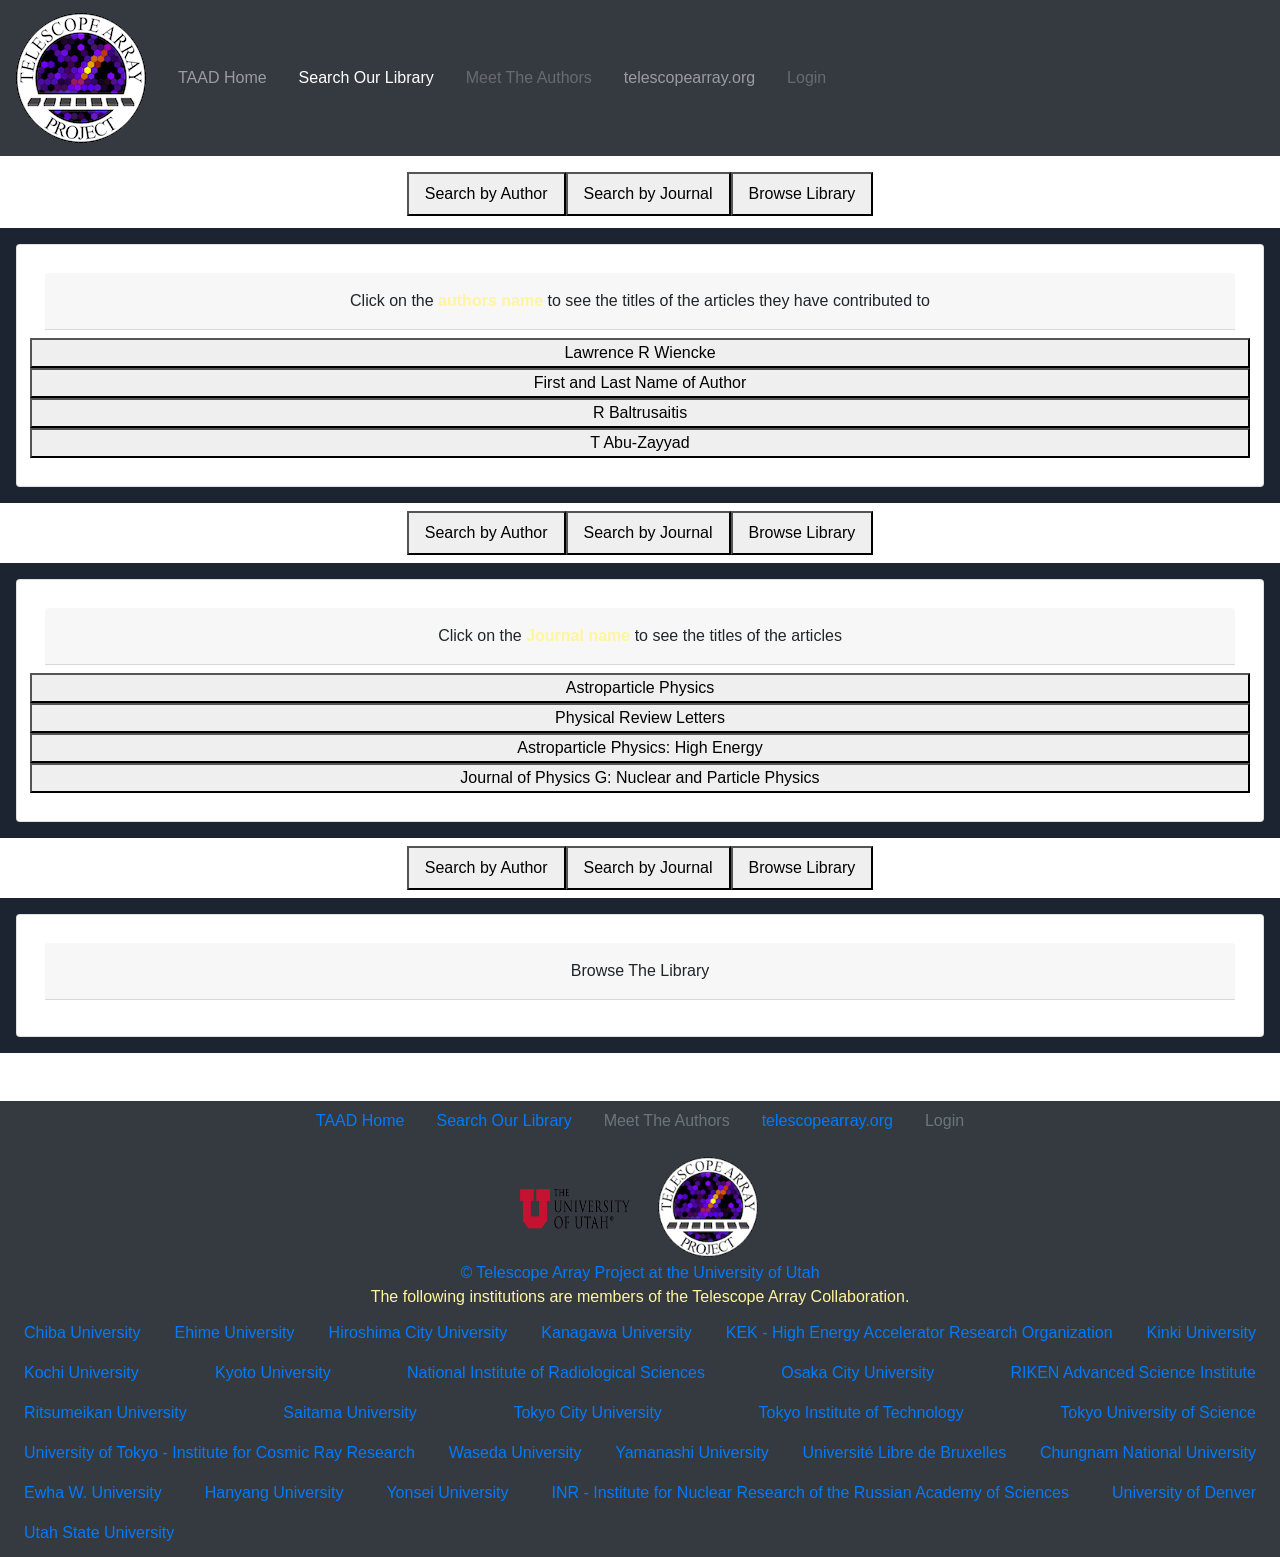
<file: searchLibrary.html>
<!doctype html>
<html lang="en">
  <head>
    <!-- Required meta tags -->
    <meta charset="utf-8">
    <meta name="viewport" content="width=device-width, initial-scale=1, shrink-to-fit=no">

    <!-- Bootstrap CSS -->
    <link rel="stylesheet" href="https://stackpath.bootstrapcdn.com/bootstrap/4.1.3/css/bootstrap.min.css" integrity="sha384-MCw98/SFnGE8fJT3GXwEOngsV7Zt27NXFoaoApmYm81iuXoPkFOJwJ8ERdknLPMO" crossorigin="anonymous">
    <!-- custom css -->
    <link rel="stylesheet" href="https://aletahakan.github.io/TAAD/css/style.css">


    <!-- Google Fonts -->
    <link href="https://fonts.googleapis.com/css?family=Assistant:300" rel="stylesheet">
    <!-- Font Awesome -->
    <link rel="stylesheet" href="https://use.fontawesome.com/releases/v5.5.0/css/all.css" integrity="sha384-B4dIYHKNBt8Bc12p+WXckhzcICo0wtJAoU8YZTY5qE0Id1GSseTk6S+L3BlXeVIU" crossorigin="anonymous">

    <title>TAAD - Search Library</title>
  </head>
  <body>
    <!-- Navbar -->
    <nav class="navbar navbar-expand-lg navbar-dark bg-dark">
      <a class="navbar-brand" href="http://www.telescopearray.org"><img src="images/TALogo_720WFC.gif" alt="TA-Logo"></a>
      <button class="navbar-toggler" type="button" data-toggle="collapse" data-target="#navbarTogglerDemo02" aria-controls="navbarTogglerDemo02" aria-expanded="false" aria-label="Toggle navigation">
      <span class="navbar-toggler-icon"></span>
      </button>
      <!-- Nav links -->
      <div class="collapse navbar-collapse" id="navbarTogglerDemo02">
        <ul class="navbar-nav mr-auto">
          <li class="nav-item m-2">
            <a class="nav-link" id="my-nav-links" href="index.html">TAAD Home</a>
          </li>
          <li class="nav-item m-2">
            <a class="nav-link active" id="my-nav-links" href="searchLibrary.html">Search Our Library<span class="sr-only">(current)</span></a>
          </li>
          <li class="nav-item m-2">
            <a class="nav-link disabled" id="my-nav-links" href="#">Meet The Authors</a>
          </li>
          <li class="nav-item m-2">
            <a class="nav-link" id="my-nav-links" href="http://www.telescopearray.org">telescopearray.org</a>
          </li>
          <li class="nav-item m-2">
            <a class="nav-link disabled" id="my-nav-links" href="#">Login</a>
          </li>
        </ul>
      </div>
    </nav>

    <div class="container-fluid">
      <!-- Scroll to Table Buttons -->
      <div class="row mt-2 mb-1 justify-content-center">
        <div class="d-flex justify-content-around mb-2 mt-2">
          <button class="nav-link my-lbl" onclick="getElementById('my-author-tbl').scrollIntoView()">Search by Author</button>
          <button class="nav-link my-lbl" onclick="getElementById('my-journal-tbl').scrollIntoView()">Search by Journal</button>
          <button class="nav-link my-lbl" onclick="getElementById('my-browse-tbl').scrollIntoView()">Browse Library</button>
        </div>
      </div>
      <!-- Tables -->
      <div class="row text-center justify-content-center">
        <div class="container-fluid">
          <!-- Search by Author -->
          <div class="row" id="my-author-tbl">
            <div class="col p-2 justify-content-center" style="background-color: #1C2331;">
              <div class="card m-2 p-2 my-tbl-card">
                <div class="card-body my-tbl-card-body">
                  <div class="card-header mb-2" id="my-tbl-card-header">
                    <p class="mb-0 p-1">Click on the <strong style="color: #fff59d;"> authors name </strong> to see the titles of the articles they have contributed to</p>
                    <!-- Insert search form to query the table -->
                  </div>
                  <div class="row">
                    <button class="my-tbl-btn col" type="button" data-toggle="collapse" data-target="#author1" aria-expanded="false" aria-controls="author1">
                      Lawrence R Wiencke
                    </button>
                    <div class="collapse my-tbl-scroll" id="author1">
                      <div class="list-group no-gutters">
                        <!-- list-group-item is like a row. Every article attributed to the author will have it's own "row" or list-group-item section -->
                        <button class="list-group-item my-tbl-row-header justify-content-around d-flex">

                          <div class="col-10">Title of Article
                          </div>
                          <div class="col-lg-2">Links</div>
                        </button>
                        <button class="list-group-item my-tbl-row justify-content-between">
                          <div class="row">
                            <div class="d-flex w-100">
                              <!-- Auto assign a number to each of the articles attributed to the author -->

                              <!-- link to the article on the website for the journal it is published in -->
                              <div class="col-10 text-left">
                                <a target="_blank"
                              href="https://doi.org/10.1016/S0168-9002(99)00164-3" class="my-tbl-links" title="Go to Article on Journal Website">Radio-controlled xenon flashers for atmospheric monitoring at the HiRes cosmic ray observatory</a>
                              </div>
                              <!-- 2 links to the article -->
                              <div class="col">
                                <!-- Link to the article on the journal website -->
                                <a target="_blank"
                                href="#" class="my-tbl-links" title="Go to Article on Journal Website">
                                  <i class="fa
                                  fa-book" aria-hidden="true"></i>
                                </a>
                                <!-- Link to local PDF -->
                                <a target="_blank" href="#" class="my-tbl-links" title="Open Local PDF">
                                  <i class="fa
                                  fa-file-pdf" aria-hidden="true"></i>
                                </a>
                              </div>
                            </div>
                          </div>
                        </button>
                        <!--filler row's-->
                        <button class="list-group-item my-tbl-row justify-content-between">
                          <div class="row">
                            <div class="d-flex w-100">

                              <div class="col-10 text-left">
                                <a target="_blank"
                              href="#" class="my-tbl-links" title="Go to Article on Journal Website">First Observation of the Greisen-Zatsepin-Kuzmin Suppression</a>
                              </div>
                              <div class="col">
                                <a target="_blank"
                                href="#" class="my-tbl-links" title="Go to Article on Journal Website">
                                  <i class="fa
                                  fa-book" aria-hidden="true"></i>
                                </a>
                                <a target="_blank" href="#" class="my-tbl-links" title="Open Local PDF">
                                  <i class="fa
                                  fa-file-pdf" aria-hidden="true"></i>
                                </a>
                              </div>
                            </div>
                          </div>
                        </button>
                        <button class="list-group-item my-tbl-row justify-content-between">
                          <div class="row">
                            <div class="d-flex w-100">

                              <div class="col-10 text-left">
                                <a target="_blank"
                              href="#" class="my-tbl-links" title="Go to Article on Journal Website">Geometrical reconstruction with the High Resolution Fly’s Eye prototype cosmic ray detector</a>
                              </div>
                              <div class="col">
                                <a target="_blank"
                                href="#" class="my-tbl-links" title="Go to Article on Journal Website">
                                  <i class="fa
                                  fa-book" aria-hidden="true"></i>
                                </a>
                                <a target="_blank" href="#" class="my-tbl-links" title="Open Local PDF">
                                  <i class="fa
                                  fa-file-pdf" aria-hidden="true"></i>
                                </a>
                              </div>
                            </div>
                          </div>
                        </button>
                        <button class="list-group-item my-tbl-row justify-content-between">
                          <div class="row">
                            <div class="d-flex w-100">

                              <div class="col-10 text-left">
                                <a target="_blank"
                              href="#" class="my-tbl-links" title="Go to Article on Journal Website">Radio-controlled xenon flashers for atmospheric monitoring at the HiRes cosmic ray observatory</a>
                              </div>
                              <div class="col">
                                <a target="_blank"
                                href="#" class="my-tbl-links" title="Go to Article on Journal Website">
                                  <i class="fa
                                  fa-book" aria-hidden="true"></i>
                                </a>
                                <a target="_blank" href="#" class="my-tbl-links" title="Open Local PDF">
                                  <i class="fa
                                  fa-file-pdf" aria-hidden="true"></i>
                                </a>
                              </div>
                            </div>
                          </div>
                        </button>
                        <button class="list-group-item my-tbl-row justify-content-between">
                          <div class="row">
                            <div class="d-flex w-100">

                              <div class="col-10 text-left">
                                <a target="_blank"
                              href="#" class="my-tbl-links" title="Go to Article on Journal Website">First Observation of the Greisen-Zatsepin-Kuzmin Suppression</a>
                              </div>
                              <div class="col">
                                <a target="_blank"
                                href="#" class="my-tbl-links" title="Go to Article on Journal Website">
                                  <i class="fa
                                  fa-book" aria-hidden="true"></i>
                                </a>
                                <a target="_blank" href="#" class="my-tbl-links" title="Open Local PDF">
                                  <i class="fa
                                  fa-file-pdf" aria-hidden="true"></i>
                                </a>
                              </div>
                            </div>
                          </div>
                        </button>
                        <button class="list-group-item my-tbl-row justify-content-between">
                          <div class="row">
                            <div class="d-flex w-100">

                              <div class="col-10 text-left">
                                <a target="_blank"
                              href="#" class="my-tbl-links" title="Go to Article on Journal Website">Title Article 2</a>
                              </div>
                              <div class="col">
                                <a target="_blank"
                                href="#" class="my-tbl-links" title="Go to Article on Journal Website">
                                  <i class="fa
                                  fa-book" aria-hidden="true"></i>
                                </a>
                                <a target="_blank" href="#" class="my-tbl-links" title="Open Local PDF">
                                  <i class="fa
                                  fa-file-pdf" aria-hidden="true"></i>
                                </a>
                              </div>
                            </div>
                          </div>
                        </button>
                        <button class="list-group-item my-tbl-row justify-content-between">
                          <div class="row">
                            <div class="d-flex w-100">

                              <div class="col-10 text-left">
                                <a target="_blank"
                              href="#" class="my-tbl-links" title="Go to Article on Journal Website">Title Article 3</a>
                              </div>
                              <div class="col">
                                <a target="_blank"
                                href="#" class="my-tbl-links" title="Go to Article on Journal Website">
                                  <i class="fa
                                  fa-book" aria-hidden="true"></i>
                                </a>
                                <a target="_blank" href="#" class="my-tbl-links" title="Open Local PDF">
                                  <i class="fa
                                  fa-file-pdf" aria-hidden="true"></i>
                                </a>
                              </div>
                            </div>
                          </div>
                        </button>
                        <button class="list-group-item my-tbl-row justify-content-between">
                          <div class="row">
                            <div class="d-flex w-100">

                              <div class="col-10 text-left">
                                <a target="_blank"
                              href="#" class="my-tbl-links" title="Go to Article on Journal Website">Title Article 4</a>
                              </div>
                              <div class="col">
                                <a target="_blank"
                                href="#" class="my-tbl-links" title="Go to Article on Journal Website">
                                  <i class="fa
                                  fa-book" aria-hidden="true"></i>
                                </a>
                                <a target="_blank" href="#" class="my-tbl-links" title="Open Local PDF">
                                  <i class="fa
                                  fa-file-pdf" aria-hidden="true"></i>
                                </a>
                              </div>
                            </div>
                          </div>
                        </button>
                        <button class="list-group-item my-tbl-row justify-content-between">
                          <div class="row">
                            <div class="d-flex w-100">

                              <div class="col-10 text-left">
                                <a target="_blank"
                              href="#" class="my-tbl-links" title="Go to Article on Journal Website">Title Article 5</a>
                              </div>
                              <div class="col">
                                <a target="_blank"
                                href="#" class="my-tbl-links" title="Go to Article on Journal Website">
                                  <i class="fa
                                  fa-book" aria-hidden="true"></i>
                                </a>
                                <a target="_blank" href="#" class="my-tbl-links" title="Open Local PDF">
                                  <i class="fa
                                  fa-file-pdf" aria-hidden="true"></i>
                                </a>
                              </div>
                            </div>
                          </div>
                        </button>
                      </div>
                    </div>
                  </div>
                  <div class="row">
                    <button class="my-tbl-btn col" type="button" data-toggle="collapse" data-target="#author2" aria-expanded="false" aria-controls="author2">
                      First and Last Name of Author
                    </button>
                    <div class="collapse my-tbl-scroll" id="author2">
                      <div class="list-group no-gutters">
                        <button class="list-group-item my-tbl-row-header justify-content-between d-flex">

                          <div class="col-10">Title of Article
                          </div>
                          <div class="col-lg-2">Links</div>
                        </button>
                        <button class="list-group-item my-tbl-row justify-content-between">
                          <div class="row">
                            <div class="d-flex w-100">

                              <div class="col-10 text-left">
                                <a target="_blank"
                              href="#" class="my-tbl-links" title="Go to Article on Journal Website">Radio-controlled xenon flashers for atmospheric monitoring at the HiRes cosmic ray observatory</a>
                              </div>
                              <div class="col">
                                <a target="_blank"
                                href="#" class="my-tbl-links" title="Go to Article on Journal Website">
                                  <i class="fa
                                  fa-book" aria-hidden="true"></i>
                                </a>
                                <a target="_blank" href="#" class="my-tbl-links" title="Open Local PDF">
                                  <i class="fa
                                  fa-file-pdf" aria-hidden="true"></i>
                                </a>
                              </div>
                            </div>
                          </div>
                        </button>
                        <button class="list-group-item my-tbl-row justify-content-between">
                          <div class="row">
                            <div class="d-flex w-100">

                              <div class="col-10 text-left">
                                <a target="_blank"
                              href="#" class="my-tbl-links" title="Go to Article on Journal Website">Title Article 2</a>
                              </div>
                              <div class="col">
                                <a target="_blank"
                                href="#" class="my-tbl-links" title="Go to Article on Journal Website">
                                  <i class="fa
                                  fa-book" aria-hidden="true"></i>
                                </a>
                                <a target="_blank" href="#" class="my-tbl-links" title="Open Local PDF">
                                  <i class="fa
                                  fa-file-pdf" aria-hidden="true"></i>
                                </a>
                              </div>
                            </div>
                          </div>
                        </button>
                        <button class="list-group-item my-tbl-row justify-content-between">
                          <div class="row">
                            <div class="d-flex w-100">

                              <div class="col-10 text-left">
                                <a target="_blank"
                              href="#" class="my-tbl-links" title="Go to Article on Journal Website">Title Article 3</a>
                              </div>
                              <div class="col">
                                <a target="_blank"
                                href="#" class="my-tbl-links" title="Go to Article on Journal Website">
                                  <i class="fa
                                  fa-book" aria-hidden="true"></i>
                                </a>
                                <a target="_blank" href="#" class="my-tbl-links" title="Open Local PDF">
                                  <i class="fa
                                  fa-file-pdf" aria-hidden="true"></i>
                                </a>
                              </div>
                            </div>
                          </div>
                        </button>
                        <button class="list-group-item my-tbl-row justify-content-between">
                          <div class="row">
                            <div class="d-flex w-100">

                              <div class="col-10 text-left">
                                <a target="_blank"
                              href="#" class="my-tbl-links" title="Go to Article on Journal Website">Title Article 4</a>
                              </div>
                              <div class="col">
                                <a target="_blank"
                                href="#" class="my-tbl-links" title="Go to Article on Journal Website">
                                  <i class="fa
                                  fa-book" aria-hidden="true"></i>
                                </a>
                                <a target="_blank" href="#" class="my-tbl-links" title="Open Local PDF">
                                  <i class="fa
                                  fa-file-pdf" aria-hidden="true"></i>
                                </a>
                              </div>
                            </div>
                          </div>
                        </button>
                        <button class="list-group-item my-tbl-row justify-content-between">
                          <div class="row">
                            <div class="d-flex w-100">

                              <div class="col-10 text-left">
                                <a target="_blank"
                              href="#" class="my-tbl-links" title="Go to Article on Journal Website">Title Article 5</a>
                              </div>
                              <div class="col">
                                <a target="_blank"
                                href="#" class="my-tbl-links" title="Go to Article on Journal Website">
                                  <i class="fa
                                  fa-book" aria-hidden="true"></i>
                                </a>
                                <a target="_blank" href="#" class="my-tbl-links" title="Open Local PDF">
                                  <i class="fa
                                  fa-file-pdf" aria-hidden="true"></i>
                                </a>
                              </div>
                            </div>
                          </div>
                        </button>
                      </div>
                    </div>
                  </div>
                  <div class="row">
                    <button class="my-tbl-btn col" type="button" data-toggle="collapse" data-target="#author3" aria-expanded="false" aria-controls="author3">
                      R Baltrusaitis
                    </button>
                    <div class="collapse my-tbl-scroll" id="author3">
                      <div class="list-group no-gutters">
                        <button class="list-group-item my-tbl-row-header justify-content-between d-flex">
                          <div class="col-10">Title of Article</div>
                          <div class="col-lg-2">Links</div>
                        </button>
                        <button class="list-group-item my-tbl-row justify-content-between">
                          <div class="row">
                            <div class="d-flex w-100">
                              <div class="col-10 text-left">
                                <a target="_blank"
                              href="#" class="my-tbl-links" title="Go to Article on Journal Website">Radio-controlled xenon flashers for atmospheric monitoring at the HiRes cosmic ray observatory</a>
                              </div>
                              <div class="col">
                                <a target="_blank"
                                href="#" class="my-tbl-links" title="Go to Article on Journal Website">
                                  <i class="fa
                                  fa-book" aria-hidden="true"></i>
                                </a>
                                <a target="_blank" href="#" class="my-tbl-links" title="Open Local PDF">
                                  <i class="fa
                                  fa-file-pdf" aria-hidden="true"></i>
                                </a>
                              </div>
                            </div>
                          </div>
                        </button>
                        <button class="list-group-item my-tbl-row justify-content-between">
                          <div class="row">
                            <div class="d-flex w-100">
                              <div class="col-10 text-left">
                                <a target="_blank"
                              href="#" class="my-tbl-links" title="Go to Article on Journal Website">Title Article 2</a>
                              </div>
                              <div class="col">
                                <a target="_blank"
                                href="#" class="my-tbl-links" title="Go to Article on Journal Website">
                                  <i class="fa
                                  fa-book" aria-hidden="true"></i>
                                </a>
                                <a target="_blank" href="#" class="my-tbl-links" title="Open Local PDF">
                                  <i class="fa
                                  fa-file-pdf" aria-hidden="true"></i>
                                </a>
                              </div>
                            </div>
                          </div>
                        </button>
                        <button class="list-group-item my-tbl-row justify-content-between">
                          <div class="row">
                            <div class="d-flex w-100">
                              <div class="col-10 text-left">
                                <a target="_blank"
                              href="#" class="my-tbl-links" title="Go to Article on Journal Website">Title Article 3</a>
                              </div>
                              <div class="col">
                                <a target="_blank"
                                href="#" class="my-tbl-links" title="Go to Article on Journal Website">
                                  <i class="fa
                                  fa-book" aria-hidden="true"></i>
                                </a>
                                <a target="_blank" href="#" class="my-tbl-links" title="Open Local PDF">
                                  <i class="fa
                                  fa-file-pdf" aria-hidden="true"></i>
                                </a>
                              </div>
                            </div>
                          </div>
                        </button>
                        <button class="list-group-item my-tbl-row justify-content-between">
                          <div class="row">
                            <div class="d-flex w-100">
                              <div class="col-10 text-left">
                                <a target="_blank"
                              href="#" class="my-tbl-links" title="Go to Article on Journal Website">Title Article 4</a>
                              </div>
                              <div class="col">
                                <a target="_blank"
                                href="#" class="my-tbl-links" title="Go to Article on Journal Website">
                                  <i class="fa
                                  fa-book" aria-hidden="true"></i>
                                </a>
                                <a target="_blank" href="#" class="my-tbl-links" title="Open Local PDF">
                                  <i class="fa
                                  fa-file-pdf" aria-hidden="true"></i>
                                </a>
                              </div>
                            </div>
                          </div>
                        </button>
                        <button class="list-group-item my-tbl-row justify-content-between">
                          <div class="row">
                            <div class="d-flex w-100">
                              <div class="col-10 text-left">
                                <a target="_blank"
                              href="#" class="my-tbl-links" title="Go to Article on Journal Website">Title Article 5</a>
                              </div>
                              <div class="col">
                                <a target="_blank"
                                href="#" class="my-tbl-links" title="Go to Article on Journal Website">
                                  <i class="fa
                                  fa-book" aria-hidden="true"></i>
                                </a>
                                <a target="_blank" href="#" class="my-tbl-links" title="Open Local PDF">
                                  <i class="fa
                                  fa-file-pdf" aria-hidden="true"></i>
                                </a>
                              </div>
                            </div>
                          </div>
                        </button>
                      </div>
                    </div>
                  </div>
                  <div class="row">
                    <button class="my-tbl-btn col" type="button" data-toggle="collapse" data-target="#author4" aria-expanded="false" aria-controls="author4">
                      T Abu-Zayyad
                    </button>
                    <div class="collapse my-tbl-scroll" id="author4">
                      <div class="list-group no-gutters">
                        <button class="list-group-item my-tbl-row-header justify-content-between d-flex">
                          <div class="col-10">Title of Article</div>
                          <div class="col-lg-2">Links</div>
                        </button>
                        <button class="list-group-item my-tbl-row justify-content-between">
                          <div class="row">
                            <div class="d-flex w-100">
                              <div class="col-10 text-left">
                                <a target="_blank"
                              href="#" class="my-tbl-links" title="Go to Article on Journal Website">Radio-controlled xenon flashers for atmospheric monitoring at the HiRes cosmic ray observatory</a>
                              </div>
                              <div class="col">
                                <a target="_blank"
                                href="#" class="my-tbl-links" title="Go to Article on Journal Website">
                                  <i class="fa
                                  fa-book" aria-hidden="true"></i>
                                </a>
                                <a target="_blank" href="#" class="my-tbl-links" title="Open Local PDF">
                                  <i class="fa
                                  fa-file-pdf" aria-hidden="true"></i>
                                </a>
                              </div>
                            </div>
                          </div>
                        </button>
                        <button class="list-group-item my-tbl-row justify-content-between">
                          <div class="row">
                            <div class="d-flex w-100">
                              <div class="col-10 text-left">
                                <a target="_blank"
                              href="#" class="my-tbl-links" title="Go to Article on Journal Website">Title Article 2</a>
                              </div>
                              <div class="col">
                                <a target="_blank"
                                href="#" class="my-tbl-links" title="Go to Article on Journal Website">
                                  <i class="fa
                                  fa-book" aria-hidden="true"></i>
                                </a>
                                <a target="_blank" href="#" class="my-tbl-links" title="Open Local PDF">
                                  <i class="fa
                                  fa-file-pdf" aria-hidden="true"></i>
                                </a>
                              </div>
                            </div>
                          </div>
                        </button>
                        <button class="list-group-item my-tbl-row justify-content-between">
                          <div class="row">
                            <div class="d-flex w-100">
                              <div class="col-10 text-left">
                                <a target="_blank"
                              href="#" class="my-tbl-links" title="Go to Article on Journal Website">Title Article 3</a>
                              </div>
                              <div class="col">
                                <a target="_blank"
                                href="#" class="my-tbl-links" title="Go to Article on Journal Website">
                                  <i class="fa
                                  fa-book" aria-hidden="true"></i>
                                </a>
                                <a target="_blank" href="#" class="my-tbl-links" title="Open Local PDF">
                                  <i class="fa
                                  fa-file-pdf" aria-hidden="true"></i>
                                </a>
                              </div>
                            </div>
                          </div>
                        </button>
                        <button class="list-group-item my-tbl-row justify-content-between">
                          <div class="row">
                            <div class="d-flex w-100">
                              <div class="col-10 text-left">
                                <a target="_blank"
                              href="#" class="my-tbl-links" title="Go to Article on Journal Website">Title Article 4</a>
                              </div>
                              <div class="col">
                                <a target="_blank"
                                href="#" class="my-tbl-links" title="Go to Article on Journal Website">
                                  <i class="fa
                                  fa-book" aria-hidden="true"></i>
                                </a>
                                <a target="_blank" href="#" class="my-tbl-links" title="Open Local PDF">
                                  <i class="fa
                                  fa-file-pdf" aria-hidden="true"></i>
                                </a>
                              </div>
                            </div>
                          </div>
                        </button>
                        <button class="list-group-item my-tbl-row justify-content-between">
                          <div class="row">
                            <div class="d-flex w-100">
                              <div class="col-10 text-left">
                                <a target="_blank"
                              href="#" class="my-tbl-links" title="Go to Article on Journal Website">Title Article 5</a>
                              </div>
                              <div class="col">
                                <a target="_blank"
                                href="#" class="my-tbl-links" title="Go to Article on Journal Website">
                                  <i class="fa
                                  fa-book" aria-hidden="true"></i>
                                </a>
                                <a target="_blank" href="#" class="my-tbl-links" title="Open Local PDF">
                                  <i class="fa
                                  fa-file-pdf" aria-hidden="true"></i>
                                </a>
                              </div>
                            </div>
                          </div>
                        </button>
                      </div>
                    </div>
                  </div>
                </div>
              </div>
            </div>
          </div>
        </div>
      </div>

      <!-- Scroll to Table Buttons -->
      <div class="row justify-content-center ">
        <div class="d-flex justify-content-around mb-2 mt-2">
          <button class="nav-link my-lbl" onclick="getElementById('my-author-tbl').scrollIntoView()">Search by Author</button>
          <button class="nav-link my-lbl" onclick="getElementById('my-journal-tbl').scrollIntoView()">Search by Journal</button>
          <button class="nav-link my-lbl" onclick="getElementById('my-browse-tbl').scrollIntoView()">Browse Library</button>
        </div>
      </div>

      <!-- Search by Journal -->
      <div class="row text-center justify-content-center">
        <div class="container-fluid">
          <div class="row" id="my-journal-tbl">
            <div class="col p-2 justify-content-center" style="background-color: #1C2331;">
              <div class="card m-2 p-2 my-tbl-card">
                <div class="card-body my-tbl-card-body">
                  <div class="card-header mb-2" id="my-tbl-card-header">
                    <p class="mb-0 p-1">Click on the <strong style="color: #fff59d;"> Journal name </strong>to see the titles of the articles</p>
                    <!-- Insert search form to query the table -->
                  </div>
                  <div class="row">
                    <button class="my-tbl-btn col" type="button" data-toggle="collapse" data-target="#journal1" aria-expanded="false" aria-controls="journal1">
                      Astroparticle Physics
                    </button>
                    <div class="collapse my-tbl-scroll" id="journal1">
                      <div class="list-group no-gutters">
                        <!-- list-group-item is like a row. Every article attributed to the journal will have it's own "row" or list-group-item section -->
                        <button class="list-group-item my-tbl-row-header justify-content-around d-flex">

                          <div class="col-10">Title of Article
                          </div>
                          <div class="col-lg-2">Links</div>
                        </button>
                        <button class="list-group-item my-tbl-row justify-content-between">
                          <div class="row">
                            <div class="d-flex w-100">
                              <!-- link to the article on the website for the journal it is published in -->
                              <div class="col-10 text-left">
                                <a target="_blank"
                              href="https://doi.org/10.1016/S0168-9002(99)00164-3" class="my-tbl-links" title="Go to Article on Journal Website">Radio-controlled xenon flashers for atmospheric monitoring at the HiRes cosmic ray observatory</a>
                              </div>
                              <!-- 2 links to the article -->
                              <div class="col">
                                <!-- Link to the article on the journal website -->
                                <a target="_blank"
                                href="#" class="my-tbl-links" title="Go to Article on Journal Website">
                                  <i class="fa
                                  fa-book" aria-hidden="true"></i>
                                </a>
                                <!-- Link to local PDF -->
                                <a target="_blank" href="#" class="my-tbl-links" title="Open Local PDF">
                                  <i class="fa
                                  fa-file-pdf" aria-hidden="true"></i>
                                </a>
                              </div>
                            </div>
                          </div>
                        </button>
                        <!--filler row's-->
                        <button class="list-group-item my-tbl-row justify-content-between">
                          <div class="row">
                            <div class="d-flex w-100">

                              <div class="col-10 text-left">
                                <a target="_blank"
                              href="#" class="my-tbl-links" title="Go to Article on Journal Website">First Observation of the Greisen-Zatsepin-Kuzmin Suppression</a>
                              </div>
                              <div class="col">
                                <a target="_blank"
                                href="#" class="my-tbl-links" title="Go to Article on Journal Website">
                                  <i class="fa
                                  fa-book" aria-hidden="true"></i>
                                </a>
                                <a target="_blank" href="#" class="my-tbl-links" title="Open Local PDF">
                                  <i class="fa
                                  fa-file-pdf" aria-hidden="true"></i>
                                </a>
                              </div>
                            </div>
                          </div>
                        </button>
                        <button class="list-group-item my-tbl-row justify-content-between">
                          <div class="row">
                            <div class="d-flex w-100">

                              <div class="col-10 text-left">
                                <a target="_blank"
                              href="#" class="my-tbl-links" title="Go to Article on Journal Website">Geometrical reconstruction with the High Resolution Fly’s Eye prototype cosmic ray detector</a>
                              </div>
                              <div class="col">
                                <a target="_blank"
                                href="#" class="my-tbl-links" title="Go to Article on Journal Website">
                                  <i class="fa
                                  fa-book" aria-hidden="true"></i>
                                </a>
                                <a target="_blank" href="#" class="my-tbl-links" title="Open Local PDF">
                                  <i class="fa
                                  fa-file-pdf" aria-hidden="true"></i>
                                </a>
                              </div>
                            </div>
                          </div>
                        </button>
                        <button class="list-group-item my-tbl-row justify-content-between">
                          <div class="row">
                            <div class="d-flex w-100">

                              <div class="col-10 text-left">
                                <a target="_blank"
                              href="#" class="my-tbl-links" title="Go to Article on Journal Website">Radio-controlled xenon flashers for atmospheric monitoring at the HiRes cosmic ray observatory</a>
                              </div>
                              <div class="col">
                                <a target="_blank"
                                href="#" class="my-tbl-links" title="Go to Article on Journal Website">
                                  <i class="fa
                                  fa-book" aria-hidden="true"></i>
                                </a>
                                <a target="_blank" href="#" class="my-tbl-links" title="Open Local PDF">
                                  <i class="fa
                                  fa-file-pdf" aria-hidden="true"></i>
                                </a>
                              </div>
                            </div>
                          </div>
                        </button>
                        <button class="list-group-item my-tbl-row justify-content-between">
                          <div class="row">
                            <div class="d-flex w-100">

                              <div class="col-10 text-left">
                                <a target="_blank"
                              href="#" class="my-tbl-links" title="Go to Article on Journal Website">First Observation of the Greisen-Zatsepin-Kuzmin Suppression</a>
                              </div>
                              <div class="col">
                                <a target="_blank"
                                href="#" class="my-tbl-links" title="Go to Article on Journal Website">
                                  <i class="fa
                                  fa-book" aria-hidden="true"></i>
                                </a>
                                <a target="_blank" href="#" class="my-tbl-links" title="Open Local PDF">
                                  <i class="fa
                                  fa-file-pdf" aria-hidden="true"></i>
                                </a>
                              </div>
                            </div>
                          </div>
                        </button>
                        <button class="list-group-item my-tbl-row justify-content-between">
                          <div class="row">
                            <div class="d-flex w-100">

                              <div class="col-10 text-left">
                                <a target="_blank"
                              href="#" class="my-tbl-links" title="Go to Article on Journal Website">Title Article 2</a>
                              </div>
                              <div class="col">
                                <a target="_blank"
                                href="#" class="my-tbl-links" title="Go to Article on Journal Website">
                                  <i class="fa
                                  fa-book" aria-hidden="true"></i>
                                </a>
                                <a target="_blank" href="#" class="my-tbl-links" title="Open Local PDF">
                                  <i class="fa
                                  fa-file-pdf" aria-hidden="true"></i>
                                </a>
                              </div>
                            </div>
                          </div>
                        </button>
                        <button class="list-group-item my-tbl-row justify-content-between">
                          <div class="row">
                            <div class="d-flex w-100">

                              <div class="col-10 text-left">
                                <a target="_blank"
                              href="#" class="my-tbl-links" title="Go to Article on Journal Website">Title Article 3</a>
                              </div>
                              <div class="col">
                                <a target="_blank"
                                href="#" class="my-tbl-links" title="Go to Article on Journal Website">
                                  <i class="fa
                                  fa-book" aria-hidden="true"></i>
                                </a>
                                <a target="_blank" href="#" class="my-tbl-links" title="Open Local PDF">
                                  <i class="fa
                                  fa-file-pdf" aria-hidden="true"></i>
                                </a>
                              </div>
                            </div>
                          </div>
                        </button>
                        <button class="list-group-item my-tbl-row justify-content-between">
                          <div class="row">
                            <div class="d-flex w-100">

                              <div class="col-10 text-left">
                                <a target="_blank"
                              href="#" class="my-tbl-links" title="Go to Article on Journal Website">Title Article 4</a>
                              </div>
                              <div class="col">
                                <a target="_blank"
                                href="#" class="my-tbl-links" title="Go to Article on Journal Website">
                                  <i class="fa
                                  fa-book" aria-hidden="true"></i>
                                </a>
                                <a target="_blank" href="#" class="my-tbl-links" title="Open Local PDF">
                                  <i class="fa
                                  fa-file-pdf" aria-hidden="true"></i>
                                </a>
                              </div>
                            </div>
                          </div>
                        </button>
                        <button class="list-group-item my-tbl-row justify-content-between">
                          <div class="row">
                            <div class="d-flex w-100">

                              <div class="col-10 text-left">
                                <a target="_blank"
                              href="#" class="my-tbl-links" title="Go to Article on Journal Website">Title Article 5</a>
                              </div>
                              <div class="col">
                                <a target="_blank"
                                href="#" class="my-tbl-links" title="Go to Article on Journal Website">
                                  <i class="fa
                                  fa-book" aria-hidden="true"></i>
                                </a>
                                <a target="_blank" href="#" class="my-tbl-links" title="Open Local PDF">
                                  <i class="fa
                                  fa-file-pdf" aria-hidden="true"></i>
                                </a>
                              </div>
                            </div>
                          </div>
                        </button>
                      </div>
                    </div>
                  </div>
                  <div class="row">
                    <button class="my-tbl-btn col" type="button" data-toggle="collapse" data-target="#journal2" aria-expanded="false" aria-controls="journal2">
                      Physical Review Letters
                    </button>
                    <div class="collapse my-tbl-scroll" id="journal2">
                      <div class="list-group no-gutters">
                        <button class="list-group-item my-tbl-row-header justify-content-between d-flex">

                          <div class="col-10">Title of Article
                          </div>
                          <div class="col-lg-2">Links</div>
                        </button>
                        <button class="list-group-item my-tbl-row justify-content-between">
                          <div class="row">
                            <div class="d-flex w-100">

                              <div class="col-10 text-left">
                                <a target="_blank"
                              href="#" class="my-tbl-links" title="Go to Article on Journal Website">Radio-controlled xenon flashers for atmospheric monitoring at the HiRes cosmic ray observatory</a>
                              </div>
                              <div class="col">
                                <a target="_blank"
                                href="#" class="my-tbl-links" title="Go to Article on Journal Website">
                                  <i class="fa
                                  fa-book" aria-hidden="true"></i>
                                </a>
                                <a target="_blank" href="#" class="my-tbl-links" title="Open Local PDF">
                                  <i class="fa
                                  fa-file-pdf" aria-hidden="true"></i>
                                </a>
                              </div>
                            </div>
                          </div>
                        </button>
                        <button class="list-group-item my-tbl-row justify-content-between">
                          <div class="row">
                            <div class="d-flex w-100">

                              <div class="col-10 text-left">
                                <a target="_blank"
                              href="#" class="my-tbl-links" title="Go to Article on Journal Website">Title Article 2</a>
                              </div>
                              <div class="col">
                                <a target="_blank"
                                href="#" class="my-tbl-links" title="Go to Article on Journal Website">
                                  <i class="fa
                                  fa-book" aria-hidden="true"></i>
                                </a>
                                <a target="_blank" href="#" class="my-tbl-links" title="Open Local PDF">
                                  <i class="fa
                                  fa-file-pdf" aria-hidden="true"></i>
                                </a>
                              </div>
                            </div>
                          </div>
                        </button>
                        <button class="list-group-item my-tbl-row justify-content-between">
                          <div class="row">
                            <div class="d-flex w-100">

                              <div class="col-10 text-left">
                                <a target="_blank"
                              href="#" class="my-tbl-links" title="Go to Article on Journal Website">Title Article 3</a>
                              </div>
                              <div class="col">
                                <a target="_blank"
                                href="#" class="my-tbl-links" title="Go to Article on Journal Website">
                                  <i class="fa
                                  fa-book" aria-hidden="true"></i>
                                </a>
                                <a target="_blank" href="#" class="my-tbl-links" title="Open Local PDF">
                                  <i class="fa
                                  fa-file-pdf" aria-hidden="true"></i>
                                </a>
                              </div>
                            </div>
                          </div>
                        </button>
                        <button class="list-group-item my-tbl-row justify-content-between">
                          <div class="row">
                            <div class="d-flex w-100">

                              <div class="col-10 text-left">
                                <a target="_blank"
                              href="#" class="my-tbl-links" title="Go to Article on Journal Website">Title Article 4</a>
                              </div>
                              <div class="col">
                                <a target="_blank"
                                href="#" class="my-tbl-links" title="Go to Article on Journal Website">
                                  <i class="fa
                                  fa-book" aria-hidden="true"></i>
                                </a>
                                <a target="_blank" href="#" class="my-tbl-links" title="Open Local PDF">
                                  <i class="fa
                                  fa-file-pdf" aria-hidden="true"></i>
                                </a>
                              </div>
                            </div>
                          </div>
                        </button>
                        <button class="list-group-item my-tbl-row justify-content-between">
                          <div class="row">
                            <div class="d-flex w-100">

                              <div class="col-10 text-left">
                                <a target="_blank"
                              href="#" class="my-tbl-links" title="Go to Article on Journal Website">Title Article 5</a>
                              </div>
                              <div class="col">
                                <a target="_blank"
                                href="#" class="my-tbl-links" title="Go to Article on Journal Website">
                                  <i class="fa
                                  fa-book" aria-hidden="true"></i>
                                </a>
                                <a target="_blank" href="#" class="my-tbl-links" title="Open Local PDF">
                                  <i class="fa
                                  fa-file-pdf" aria-hidden="true"></i>
                                </a>
                              </div>
                            </div>
                          </div>
                        </button>
                      </div>
                    </div>
                  </div>
                  <div class="row">
                    <button class="my-tbl-btn col" type="button" data-toggle="collapse" data-target="#journal3" aria-expanded="false" aria-controls="journal3">
                      Astroparticle Physics: High Energy
                    </button>
                    <div class="collapse my-tbl-scroll" id="journal3">
                      <div class="list-group no-gutters">
                        <button class="list-group-item my-tbl-row-header justify-content-between d-flex">

                          <div class="col-10">Title of Article
                          </div>
                          <div class="col-lg-2">Links</div>
                        </button>
                        <button class="list-group-item my-tbl-row justify-content-between">
                          <div class="row">
                            <div class="d-flex w-100">

                              <div class="col-10 text-left">
                                <a target="_blank"
                              href="#" class="my-tbl-links" title="Go to Article on Journal Website">Radio-controlled xenon flashers for atmospheric monitoring at the HiRes cosmic ray observatory</a>
                              </div>
                              <div class="col">
                                <a target="_blank"
                                href="#" class="my-tbl-links" title="Go to Article on Journal Website">
                                  <i class="fa
                                  fa-book" aria-hidden="true"></i>
                                </a>
                                <a target="_blank" href="#" class="my-tbl-links" title="Open Local PDF">
                                  <i class="fa
                                  fa-file-pdf" aria-hidden="true"></i>
                                </a>
                              </div>
                            </div>
                          </div>
                        </button>
                        <button class="list-group-item my-tbl-row justify-content-between">
                          <div class="row">
                            <div class="d-flex w-100">

                              <div class="col-10 text-left">
                                <a target="_blank"
                              href="#" class="my-tbl-links" title="Go to Article on Journal Website">Title Article 2</a>
                              </div>
                              <div class="col">
                                <a target="_blank"
                                href="#" class="my-tbl-links" title="Go to Article on Journal Website">
                                  <i class="fa
                                  fa-book" aria-hidden="true"></i>
                                </a>
                                <a target="_blank" href="#" class="my-tbl-links" title="Open Local PDF">
                                  <i class="fa
                                  fa-file-pdf" aria-hidden="true"></i>
                                </a>
                              </div>
                            </div>
                          </div>
                        </button>
                        <button class="list-group-item my-tbl-row justify-content-between">
                          <div class="row">
                            <div class="d-flex w-100">

                              <div class="col-10 text-left">
                                <a target="_blank"
                              href="#" class="my-tbl-links" title="Go to Article on Journal Website">Title Article 3</a>
                              </div>
                              <div class="col">
                                <a target="_blank"
                                href="#" class="my-tbl-links" title="Go to Article on Journal Website">
                                  <i class="fa
                                  fa-book" aria-hidden="true"></i>
                                </a>
                                <a target="_blank" href="#" class="my-tbl-links" title="Open Local PDF">
                                  <i class="fa
                                  fa-file-pdf" aria-hidden="true"></i>
                                </a>
                              </div>
                            </div>
                          </div>
                        </button>
                        <button class="list-group-item my-tbl-row justify-content-between">
                          <div class="row">
                            <div class="d-flex w-100">

                              <div class="col-10 text-left">
                                <a target="_blank"
                              href="#" class="my-tbl-links" title="Go to Article on Journal Website">Title Article 4</a>
                              </div>
                              <div class="col">
                                <a target="_blank"
                                href="#" class="my-tbl-links" title="Go to Article on Journal Website">
                                  <i class="fa
                                  fa-book" aria-hidden="true"></i>
                                </a>
                                <a target="_blank" href="#" class="my-tbl-links" title="Open Local PDF">
                                  <i class="fa
                                  fa-file-pdf" aria-hidden="true"></i>
                                </a>
                              </div>
                            </div>
                          </div>
                        </button>
                        <button class="list-group-item my-tbl-row justify-content-between">
                          <div class="row">
                            <div class="d-flex w-100">

                              <div class="col-10 text-left">
                                <a target="_blank"
                              href="#" class="my-tbl-links" title="Go to Article on Journal Website">Title Article 5</a>
                              </div>
                              <div class="col">
                                <a target="_blank"
                                href="#" class="my-tbl-links" title="Go to Article on Journal Website">
                                  <i class="fa
                                  fa-book" aria-hidden="true"></i>
                                </a>
                                <a target="_blank" href="#" class="my-tbl-links" title="Open Local PDF">
                                  <i class="fa
                                  fa-file-pdf" aria-hidden="true"></i>
                                </a>
                              </div>
                            </div>
                          </div>
                        </button>
                      </div>
                    </div>
                  </div>
                  <div class="row">
                    <button class="my-tbl-btn col" type="button" data-toggle="collapse" data-target="#journal4" aria-expanded="false" aria-controls="journal4">
                      Journal of Physics G: Nuclear and Particle Physics
                    </button>
                    <div class="collapse my-tbl-scroll" id="journal4">
                      <div class="list-group no-gutters">
                        <button class="list-group-item my-tbl-row-header justify-content-between d-flex">

                          <div class="col-10">Title of Article
                          </div>
                          <div class="col-lg-2">Links</div>
                        </button>
                        <button class="list-group-item my-tbl-row justify-content-between">
                          <div class="row">
                            <div class="d-flex w-100">

                              <div class="col-10 text-left">
                                <a target="_blank"
                              href="#" class="my-tbl-links" title="Go to Article on Journal Website">Radio-controlled xenon flashers for atmospheric monitoring at the HiRes cosmic ray observatory</a>
                              </div>
                              <div class="col">
                                <a target="_blank"
                                href="#" class="my-tbl-links" title="Go to Article on Journal Website">
                                  <i class="fa
                                  fa-book" aria-hidden="true"></i>
                                </a>
                                <a target="_blank" href="#" class="my-tbl-links" title="Open Local PDF">
                                  <i class="fa
                                  fa-file-pdf" aria-hidden="true"></i>
                                </a>
                              </div>
                            </div>
                          </div>
                        </button>
                        <button class="list-group-item my-tbl-row justify-content-between">
                          <div class="row">
                            <div class="d-flex w-100">

                              <div class="col-10 text-left">
                                <a target="_blank"
                              href="#" class="my-tbl-links" title="Go to Article on Journal Website">Title Article 2</a>
                              </div>
                              <div class="col">
                                <a target="_blank"
                                href="#" class="my-tbl-links" title="Go to Article on Journal Website">
                                  <i class="fa
                                  fa-book" aria-hidden="true"></i>
                                </a>
                                <a target="_blank" href="#" class="my-tbl-links" title="Open Local PDF">
                                  <i class="fa
                                  fa-file-pdf" aria-hidden="true"></i>
                                </a>
                              </div>
                            </div>
                          </div>
                        </button>
                        <button class="list-group-item my-tbl-row justify-content-between">
                          <div class="row">
                            <div class="d-flex w-100">

                              <div class="col-10 text-left">
                                <a target="_blank"
                              href="#" class="my-tbl-links" title="Go to Article on Journal Website">Title Article 3</a>
                              </div>
                              <div class="col">
                                <a target="_blank"
                                href="#" class="my-tbl-links" title="Go to Article on Journal Website">
                                  <i class="fa
                                  fa-book" aria-hidden="true"></i>
                                </a>
                                <a target="_blank" href="#" class="my-tbl-links" title="Open Local PDF">
                                  <i class="fa
                                  fa-file-pdf" aria-hidden="true"></i>
                                </a>
                              </div>
                            </div>
                          </div>
                        </button>
                        <button class="list-group-item my-tbl-row justify-content-between">
                          <div class="row">
                            <div class="d-flex w-100">

                              <div class="col-10 text-left">
                                <a target="_blank"
                              href="#" class="my-tbl-links" title="Go to Article on Journal Website">Title Article 4</a>
                              </div>
                              <div class="col">
                                <a target="_blank"
                                href="#" class="my-tbl-links" title="Go to Article on Journal Website">
                                  <i class="fa
                                  fa-book" aria-hidden="true"></i>
                                </a>
                                <a target="_blank" href="#" class="my-tbl-links" title="Open Local PDF">
                                  <i class="fa
                                  fa-file-pdf" aria-hidden="true"></i>
                                </a>
                              </div>
                            </div>
                          </div>
                        </button>
                        <button class="list-group-item my-tbl-row justify-content-between">
                          <div class="row">
                            <div class="d-flex w-100">

                              <div class="col-10 text-left">
                                <a target="_blank"
                              href="#" class="my-tbl-links" title="Go to Article on Journal Website">Title Article 5</a>
                              </div>
                              <div class="col">
                                <a target="_blank"
                                href="#" class="my-tbl-links" title="Go to Article on Journal Website">
                                  <i class="fa
                                  fa-book" aria-hidden="true"></i>
                                </a>
                                <a target="_blank" href="#" class="my-tbl-links" title="Open Local PDF">
                                  <i class="fa
                                  fa-file-pdf" aria-hidden="true"></i>
                                </a>
                              </div>
                            </div>
                          </div>
                        </button>
                      </div>
                    </div>
                  </div>
                </div>
              </div>
            </div>
          </div>
        </div>
      </div>

      <!-- Scroll to Table Buttons -->
      <div class="row justify-content-center">
        <div class="d-flex justify-content-around mb-2 mt-2">
          <button class="nav-link my-lbl" onclick="getElementById('my-author-tbl').scrollIntoView()">Search by Author</button>
          <button class="nav-link my-lbl" onclick="getElementById('my-journal-tbl').scrollIntoView()">Search by Journal</button>
          <button class="nav-link my-lbl" onclick="getElementById('my-browse-tbl').scrollIntoView()">Browse Library</button>
        </div>
      </div>

      <!-- Browse Library -->
      <div class="row text-center justify-content-center">
        <div class="container-fluid">
          <div class="row" id="my-browse-tbl">
            <div class="col mb-5 p-2 justify-content-center" style="background-color: #1C2331;">
              <div class="card m-2 p-2 my-tbl-card">
                <div class="card-body my-tbl-card-body">
                  <div class="card-header mb-2" id="my-tbl-card-header">
                    <p class="mb-0 p-1">Browse The Library</p>
                    <!-- Insert search form to query the table -->
                  </div>
                  <!-- Here we can add a table with multiple ways to filter and search the data we have -->
                </div>
              </div>

            </div>

          </div>
        </div>
      </div>
    </div>



    <!-- Footer -->
    <footer>
      <nav class="nav navbar-dark bg-dark my-footer-nav justify-content-left">
        <div class="col-12">
          <div class="row d-flex justify-content-center">
            <a class="nav-link" id="my-footer-websiteLinks" href="#">TAAD Home <span class="sr-only">(current)</span></a>
            <a class="nav-link" id="my-footer-websiteLinks" href="#">Search Our Library</a>
            <a class="nav-link disabled" id="my-footer-websiteLinks" href="#">Meet The Authors</a>
            <a class="nav-link" id="my-footer-websiteLinks" href="#">telescopearray.org</a>
            <a class="nav-link disabled" id="my-footer-websiteLinks" href="#">Login</a>
          </div>

          <div class="row justify-content-center d-flex" id="footerDisplay">
            <div class="row justify-content-between">
              <div class="col-6 text-center pt-5">
                <a class="clearfix" href="http://www.utah.edu"><img src="images/UniversityLogos/U-Horizontal-Logo/UlogoHv1-1200px.png" alt="TA-Logo" width=110 height=40></a>
              </div>
              <div class="col-6 text-center pt-3">
                <a class="clearfix" href="http://www.telescopearray.org"><img src="images/TALogo_720WFC.gif" alt="Telescope Array Logo" height=100 width=100></a>
              </div>
            </div>

          </div>
          <div class="row justify-content-center pt-1" id="footerDisplay">
            <a href="http://www.physics.utah.edu/index.php/research/cosmic-rays" class="my-copywright">&copy Telescope Array Project at the University of Utah</a>
          </div>

          <div class="row justify-content-center">
            <p class="text-center mb-1 ml-2 mr-2 justify-content-center" style="color:#fff59d;">The following institutions are members of the Telescope Array Collaboration.</p>
            <div class="row text-center justify-content-between d-flex ml-2 mr-2 pb-1">
              <a class="nav-link flex-fill" id="my-footer-links" href="http://www.chiba-u.ac.jp/e/index.html">Chiba University</a>
              <a class="nav-link flex-fill" id="my-footer-links" href="http://www.ehime-u.ac.jp/english/index.html">Ehime University</a>
              <a class="nav-link flex-fill" id="my-footer-links" href="http://www.hiroshima-cu.ac.jp/english/index.php">Hiroshima City University</a>
              <a class="nav-link flex-fill" id="my-footer-links" href="http://www.kanagawa-u.ac.jp/english/index.html">Kanagawa University</a>
              <a class="nav-link flex-fill" id="my-footer-links" href="http://www.kek.jp/intra-e/index.html">KEK - High Energy Accelerator Research Organization</a>
              <a class="nav-link flex-fill" id="my-footer-links" href="http://ccpc01.cc.kindai.ac.jp/english/index.htm">Kinki University</a>
              <a class="nav-link flex-fill" id="my-footer-links" href="http://www-en.kochi-u.ac.jp/">Kochi University</a>
              <a class="nav-link flex-fill" id="my-footer-links" href="http://www.kyoto-u.ac.jp/en">Kyoto University</a>
              <a class="nav-link flex-fill" id="my-footer-links" href="http://www.nirs.go.jp/ENG/">National Institute of Radiological Sciences</a>
              <a class="nav-link flex-fill" id="my-footer-links" href="http://www.osaka-cu.ac.jp/english/">Osaka City University</a>
              <a class="nav-link flex-fill" id="my-footer-links" href="http://www.riken.jp/engn/r-world/research/lab/asi/index.html">RIKEN Advanced Science Institute</a>
              <a class="nav-link flex-fill" id="my-footer-links" href="http://www.ritsumei.ac.jp/eng/">Ritsumeikan University</a>
              <a class="nav-link flex-fill" id="my-footer-links" href="http://www.saitama-u.ac.jp/en/">Saitama University</a>
              <a class="nav-link flex-fill" id="my-footer-links" href="http://www.tcu.ac.jp/english/index.html">Tokyo City University</a>
              <a class="nav-link flex-fill" id="my-footer-links" href="http://www.titech.ac.jp/english/index.html">Tokyo Institute of Technology</a>
              <a class="nav-link flex-fill" id="my-footer-links" href="http://www.sut.ac.jp/en">Tokyo University of Science</a>
              <a class="nav-link flex-fill" id="my-footer-links" href="http://www.icrr.u-tokyo.ac.jp/index_e.html">University of Tokyo - Institute for Cosmic Ray Research</a>
              <a class="nav-link flex-fill" id="my-footer-links" href="http://www.waseda.jp/top/index-e.html">Waseda University</a>
              <a class="nav-link flex-fill" id="my-footer-links" href="http://www2.yamanashi.ac.jp/">Yamanashi University</a>
              <a class="nav-link flex-fill" id="my-footer-links" href="http://www.ulb.ac.be/ulb/presentation/uk.html">Université Libre de Bruxelles</a>
              <a class="nav-link flex-fill" id="my-footer-links" href="http://plus.cnu.ac.kr/english/index.jsp">Chungnam National University</a>
              <a class="nav-link flex-fill" id="my-footer-links" href="http://www.ewha.ac.kr/english">Ewha W. University</a>
              <a class="nav-link flex-fill" id="my-footer-links" href="http://www.hanyang.ac.kr/english/">Hanyang University</a>
              <a class="nav-link flex-fill" id="my-footer-links" href="http://www.yonsei.ac.kr/eng/">Yonsei University</a>
              <a class="nav-link flex-fill" id="my-footer-links" href="http://www.inr.ac.ru/">INR - Institute for Nuclear Research of the Russian Academy of Sciences</a>
              <a class="nav-link flex-fill" id="my-footer-links" href="http://www.du.edu/nsm/departments/physicsandastronomy/">University of Denver</a>
              <a class="nav-link flex-fill" id="my-footer-links" href="http://www.usu.edu/">Utah State University</a>
            </div>
          </div>
        </div>
      </nav>
    </footer>


    <!-- Optional JavaScript -->
    <!-- jQuery first, then Popper.js, then Bootstrap JS -->
    <script src="https://code.jquery.com/jquery-3.3.1.slim.min.js" integrity="sha384-q8i/X+965DzO0rT7abK41JStQIAqVgRVzpbzo5smXKp4YfRvH+8abtTE1Pi6jizo" crossorigin="anonymous"></script>
    <script src="https://cdnjs.cloudflare.com/ajax/libs/popper.js/1.14.3/umd/popper.min.js" integrity="sha384-ZMP7rVo3mIykV+2+9J3UJ46jBk0WLaUAdn689aCwoqbBJiSnjAK/l8WvCWPIPm49" crossorigin="anonymous"></script>
    <script src="https://stackpath.bootstrapcdn.com/bootstrap/4.1.3/js/bootstrap.min.js" integrity="sha384-ChfqqxuZUCnJSK3+MXmPNIyE6ZbWh2IMqE241rYiqJxyMiZ6OW/JmZQ5stwEULTy" crossorigin="anonymous"></script>
  </body>
</html>
</file>
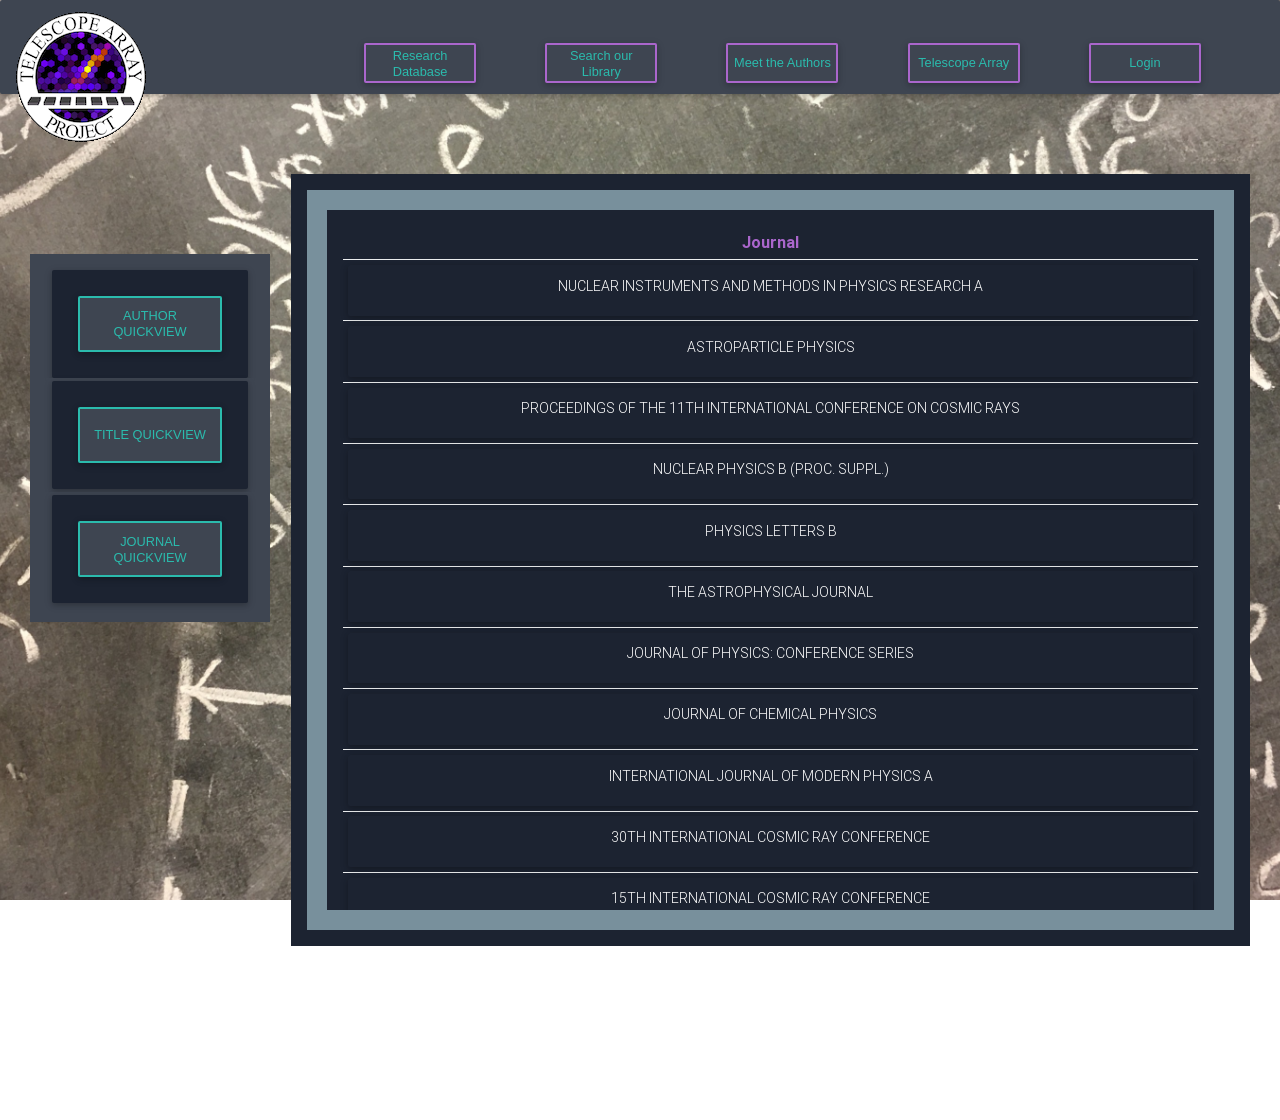
<file: html/Chi.html>
<!DOCTYPE html>
<html lang="en">
  <head>
    <meta charset="utf-8">
    <meta name="viewport" content="width=device-width, initial-scale=1, shrink-to-fit=no">
    <meta http-equiv="x-ua-compatible" content="ie=edge">
    <title>TAAD - Search by Journal</title>
    <!-- Font Awesome -->
    <link rel="stylesheet" href="https://maxcdn.bootstrapcdn.com/font-awesome/4.6.0/css/font-awesome.min.css">
    <!-- Bootstrap core CSS -->
    <link href="../css/bootstrap.min.css" rel="stylesheet">
    <!-- Material Design Bootstrap -->
    <link href="../css/mdb.min.css" rel="stylesheet">
    <!-- Your custom styles (optional) -->
    <link rel="stylesheet" href="../css/Navbar.css">
    <link rel="stylesheet" href="../css/FiLeCabNet.css">
    <link rel="stylesheet" href="../css/modals.scss">
    <link rel="stylesheet" href="../css/Tables.css">
  </head>
  <body>
    <header style="padding-bottom:3em;">
      <nav class="hidden-xs-down align-items-center">
        <div class="container-fluid mynavbar">
          <div class="row navbar stylish-color-dark no-gutters">
            <div class="col-2 align-self-start">
              <a class="navbar-brand" href="http://www.telescopearray.org"><img src="../images/TALogo_720WFC.gif" alt="TA-Logo"></a>
            </div>
            <div class="col-9 align-self-end">
              <div class="container">
                <div class="row align-items-end justify-content-around no-gutters navBtns">
                  <div class="col-2">
                    <button type="button" class="btn btn-outline-secondary mybtn">
                      <a class="navlinks" href="../html/Omega.html">Research Database<span class="sr-only">(current)</span></a>
                    </button>
                  </div>
                  <div class="col-2 justify-content-start">
                    <div class="dropdown">
                      <button type="button" class="btn btn-outline-secondary mybtn" id="dropdownMenu2" data-toggle="dropdown" aria-haspopup="true" aria-expanded="false">Search our Library</button>
                      <div class="dropdown-menu" aria-labeledby="dropdownMenu2">
                        <a class="dropdown-item navlinks" href="../html/Phi.html">Search by Author</a>
                        <a class="dropdown-item navlinks" href="../html/Chi.html">Search by Journal</a>
                        <a class="dropdown-item navlinks" href="../html/Upsilon.html">Browse our Library</a>
                      </div>
                    </div>
                  </div>
                  <div class="col-2">
                    <button type="button" class="btn btn-outline-secondary waves-effect mybtn">
                      <a class="navlinks" href="../html/Tau.html">Meet the Authors</a>
                    </button>
                  </div>
                  <div class="col-2">
                    <button type="button" class="btn btn-outline-secondary waves-effect mybtn">
                      <a class="navlinks" href="http://www.telescopearray.org">Telescope Array</a>
                    </button>
                  </div>
                  <div class="col-2">
                    <button type="button" class="btn btn-outline-secondary waves-effect mybtn">
                      <a class="navlinks" href="../html/Sigma.html">Login</a>
                    </button>
                  </div>
                </div>
              </div>
            </div>
          </div>
        </div>
      </nav>
      <nav class="hidden-sm-up visible-sm-down">
        <div class="container-fluid mynavbar justify-content-center col-12">
          <div class="row stylish-color-dark phonenav no-gutters justify-content-center">
            <div class="col-4 dropdown">
              <div class="row justify-content-around no-gutters">
                <button type="button" class="btn btn-outline-secondary mysmbtns">
                  <a class="myicons1" href="../html/Omega.html">
                    <i class="fa fa-home" aria-hidden="true"></i>
                  </a>
                </button>
                <button type="button" class="btn btn-outline-default mysmbtns myicons2" id="phnavdd" data-toggle="dropdown" aria-haspopup="true" aria-expanded="false">
                  <i class="fa fa-search" aria-hidden="true"></i>
                </button>
                <div class="dropdown-menu" aria-labeledby="phnavdd">
                  <a href="../html/Phi.html" class="myicons3">
                    <i class="fa fa-user" aria-hidden="true">
                      Search -> Author</i>
                  </a>
                  <a href="../html/Chi.html" class="myicons3">
                    <i class="fa fa-book" aria-hidden="true">
                      Search -> Journal</i>
                  </a>
                  <a href="../html/Upsilon.html" class="myicons3">
                    <i class="fa fa-university" aria-hidden="true">
                      Browse Library</i>
                  </a>
                </div>
              </div>
            </div>
            <div class="col-2 phoneicon">
              <a class="img-responsive" href="http://www.telescopearray.org"><img src="../images/TAphoneLogo.png" alt="TA-Logo"></a>
            </div>
            <div class="col-4">
              <div class="row justify-content-around no-gutters">
                <button type="button" class="btn btn-outline-default mysmbtns">
                  <a class="myicons2" href="../html/Tau.html">
                    <i class="fa fa-user" aria-hidden="true"></i>
                  </a>
                </button>
                <button type="button" class="btn btn-outline-secondary mysmbtns">
                  <a class="myicons1" href="../html/Sigma.html">
                    <i class="fa fa-rocket" aria-hidden="true"></i>
                  </a>
                </button>
              </div>
            </div>
          </div>
        </div>
      </nav>
    </header>
    <main>
      <div class="container-fluid">
        <div class="row justify-content-around">
          <div class="col-md-2 col-lg-2 hidden-sm-down align-self-start">
            <div class="container">
              <div class="row hidden-sm-down">
                <div class="col-12">
                  <div class="row">
                    <div class="col-2 main align-self-end">
                      <div class="FiLeCabNet">
                        <div class="col-12">
                          <div class="row align-items-center justify-content-center">
                            <div class="card text-center unique-color-dark">
                              <div class="card-block">
                                <button type="button" class="btn btn-outline-default waves-effect mybtn2" data-toggle="modal" data-target="#SAMright">Author Quickview</button>
                                <div class="modal fade right text-right" id="SAMright" tabindex="-1" role="dialog" aria-labeledby="myModalLabel" aria-hidden="true">
                                  <div class="modal-dialog modal-full-height modal-right" role="document">
                                    <!--Search by Author Modal///-->
                                    <div class="modal-content mymodalSA">
                                      <div class="mymodalSAhead">
                                        <div class=" row align-items-end">
                                          <div class="col-9">
                                            <div class="row justify-content-around">
                                              <div class="col-4 dropdown fltrdd">
                                                <button type="button" class="btn btn-secondary
                                                waves-effect modal-btn" id="MSADD2" data-toggle="dropdown" aria-haspopup="true" aria-expanded="false">Journal </button>
                                                <div class="dropdown-menu dropdown-menu-center mydd" aria-labeledby="MSADD2">
                                                  <table>
                                                    <tbody>
                                                      <tr>
                                                        <td class="ddlink">Astroparticle Physics</td>
                                                      </tr>
                                                      <tr>
                                                        <td class="ddlink">Physical Review Letters</td>
                                                      </tr>
                                                      <tr>
                                                        <td class="ddlink">Astrophysical Journal Letters</td>
                                                      </tr>
                                                      <tr>
                                                        <td class="ddlink">Astroparticle Physics: High Energy</td>
                                                      </tr>
                                                      <tr>
                                                        <td class="ddlink">30th International Cosmic Ray Conference</td>
                                                      </tr>
                                                      <tr>
                                                        <td class="ddlink">Phys. G: Nucl. Phys</td>
                                                      </tr>
                                                      <tr>
                                                        <td class="ddlink">Journal of Geophysical Research</td>
                                                      </tr>
                                                      <tr>
                                                        <td class="ddlink">Journal of Physics G: Nuclear and Particle Physics</td>
                                                      </tr>
                                                      <tr>
                                                        <td class="ddlink">Nuclear Instruments and Methods in Physics Research</td>
                                                      </tr>
                                                      <tr>
                                                        <td class="ddlink">Phys. G: Nucl. Phys</td>
                                                      </tr>
                                                      <tr>
                                                        <td class="ddlink">Phys. G: Nucl. Phys</td>
                                                      </tr>
                                                      <tr>
                                                        <td class="ddlink">Phys. G: Nucl. Phys</td>
                                                      </tr>
                                                      <tr>
                                                        <td class="ddlink">Phys. G: Nucl. Phys</td>
                                                      </tr>
                                                      <tr>
                                                        <td class="ddlink">Phys. G: Nucl. Phys</td>
                                                      </tr>
                                                      <tr>
                                                        <td class="ddlink">Phys. G: Nucl. Phys</td>
                                                      </tr>
                                                      <tr>
                                                        <td class="ddlink">Phys. G: Nucl. Phys</td>
                                                      </tr>
                                                      <tr>
                                                        <td class="ddlink">Phys. G: Nucl. Phys</td>
                                                      </tr>
                                                    </tbody>
                                                  </table>
                                                </div>
                                              </div>
                                              <div class="col-4 dropdown fltrdd">
                                                <button type="button" class="btn btn-default waves-effect modal-btn" id="MSADD2" data-toggle="dropdown" aria-haspopup="true" aria-expanded="false">Year</button>
                                                <div class="dropdown-menu dropdown-menu-center mydd" aria-labeledby="MSADD2">
                                                  <table>
                                                    <tbody>
                                                      <tr>
                                                        <td class="ddlink">2017</td>
                                                      </tr>
                                                      <tr>
                                                        <td class="ddlink">2016</td>
                                                      </tr>
                                                      <tr>
                                                        <td class="ddlink">2015</td>
                                                      </tr>
                                                      <tr>
                                                        <td class="ddlink">2014</td>
                                                      </tr>
                                                      <tr>
                                                        <td class="ddlink">2013</td>
                                                      </tr>
                                                      <tr>
                                                        <td class="ddlink">2012</td>
                                                      </tr>
                                                      <tr>
                                                        <td class="ddlink">2011</td>
                                                      </tr>
                                                      <tr>
                                                        <td class="ddlink">2010</td>
                                                      </tr>
                                                      <tr>
                                                        <td class="ddlink">2009</td>
                                                      </tr>
                                                    </tbody>
                                                  </table>
                                                </div>
                                              </div>
                                            </div>
                                          </div>
                                          <div class="col-2 align-self-start">
                                            <button type="button" class="close" data-dismiss="modal" aria-label="Close">
                                              <span aria-hidden="true" class="white-text">&times;</span></button>
                                          </div>
                                        </div>
                                      </div>
                                      <div class="modal-body align-self-center col-12">
                                        <table class="table table-hover table-sm">
                                          <thead class="mytable-head">
                                            <tr class="SAMtblROW">
                                              <th class="columnOne">Author Name</th>
                                            </tr>
                                          </thead>
                                          <tbody>
                                            <tr>
                                              <td>
                                                <a class="btn SAM btn-block waves-effect" data-toggle="collapse" href="#A2" aria-expanded="false" aria-controls="A2"><h2 class="aBTN">Lawrence R Wiencke</h2></a>
                                                <div class="collapse" id="A2">
                                                  <div class="col-12">
                                                    <table class="table table-hover table-sm
                                                            mytableSA">
                                                      <thead class="mytablehead">
                                                        <tr>
                                                          <th class="colTSAM">Title</th>
                                                          <th class="colTSAM">View</th>
                                                        </tr>
                                                      </thead>
                                                      <tbody>
                                                        <tr>
                                                          <td class="colVSAM">
                                                            <a target="_blank" href="https://doi.org/10.1016/S0168-9002(99)00164-3" class="colVSAM">Radio-controlled xenon #ashers for atmospheric monitoring at the HiRes cosmic ray observatory</a>
                                                          </td>
                                                          <td class="colVSAM">
                                                            <a target="_blank" href="http://www.sciencedirect.com/science/article/pii/S0168900299001643" class="colVSAM waves">
                                                              <i class="fa
                                                                  fa-book" aria-hidden="true"></i>
                                                            </a>
                                                            <a target="_blank" href="#" class="colVSAM waves">
                                                              <i class="fa
                                                                  fa-file-pdf-o" aria-hidden="true"></i>
                                                            </a>
                                                          </td>
                                                        </tr>
                                                        <tr>
                                                          <td class="colVSAM">
                                                            <a target="_blank" href="#" class="colVSAM">First Observation of the Greisen-Zatsepin-Kuzmin Suppression</a>
                                                          </td>
                                                          <td class="colVSAM">
                                                            <a href="#" class="colVSAM">
                                                              <i class="fa
                                                                  fa-book" aria-hidden="true"></i>
                                                            </a>
                                                            <a class="colVSAM">
                                                              <i class="fa
                                                                  fa-file-pdf-o" aria-hidden="true"></i>
                                                            </a>
                                                          </td>
                                                        </tr>
                                                        <tr>
                                                          <td class="colVSAM">
                                                            <a target="_blank" href="#" class="colVSAM">
                                                              Geometrical reconstruction with the High Resolution Fly’s Eye prototype cosmic ray detector</a>
                                                          </td>
                                                          <td class="colVSAM">
                                                            <a href="#" class="colVSAM">
                                                              <i class="fa fa-book" aria-hidden="true"></i>
                                                            </a>
                                                            <a class="colVSAM">
                                                              <i class="fa fa-file-pdf-o" aria-hidden="true"></i>
                                                            </a>
                                                          </td>
                                                        </tr>
                                                      </tbody>
                                                    </table>
                                                  </div>
                                                </div>
                                              </td>
                                            </tr>
                                            <tr>
                                              <td>
                                                <a class="btn SAM btn-block" data-toggle="collapse" href="#A3" aria-expanded="false" aria-controls="A3">
                                                  <h2 class="aBTN">R Baltrusaitis</h2>
                                                </a>
                                                <div class="collapse" id="A3">
                                                  <div class="col-12">
                                                    <table class="table table-hover table-sm mytableSA">
                                                      <thead class="mytableSA-head">
                                                        <tr>
                                                          <th class="colTSAM">Title</th>
                                                          <th class="colTSAM">View</th>
                                                        </tr>
                                                      </thead>
                                                      <tbody>
                                                        <tr>
                                                          <td class="colVSAM">
                                                            <a target="_blank" href="#" class="colVSAM">EVIDENCE FOR 500 TeV GAMMA-RAY EMISSION FROM HERCULES X-1</a>
                                                          </td>
                                                          <td class="colVSAM">
                                                            <a target="_blank" href="http://adsabs.harvard.edu/abs/1985ApJ...293L..69B" class="colVSAM">
                                                              <i class="fa
                                                                fa-book" aria-hidden="true"></i>
                                                            </a>
                                                            <a target="_blank" href="http://articles.adsabs.harvard.edu/cgi-bin/nph-iarticle_query?1985ApJ...293L..69B&amp;data_type=PDF_HIGH&amp;whole_paper=YES&amp;type=PRINTER&amp;filetype=.pdf" class="colVSAM">
                                                              <i class="fa
                                                                fa-file-pdf-o" aria-hidden="true"></i>
                                                            </a>
                                                          </td>
                                                        </tr>
                                                        <tr>
                                                          <td class="colVSAM">
                                                            <a target="_blank" href="#" class="colVSAM">SPORADIC AND PERIODIC 10-1000 TeV GAMMA RAYS FROM CYGNUS X-3</a>
                                                          </td>
                                                          <td class="colVSAM">
                                                            <a target="_blank" href="http://adsabs.harvard.edu/abs/1987ApJ...323..685B" class="colVSAM">
                                                              <i class="fa
                                                                fa-book" aria-hidden="true"></i>
                                                            </a>
                                                            <a target="_blank" href="#" class="colVSAM">
                                                              <i class="fa
                                                                fa-file-pdf-o" aria-hidden="true"></i>
                                                            </a>
                                                          </td>
                                                        </tr>
                                                        <tr>
                                                          <td class="colVSAM">
                                                            <a target="_blank" href="#" class="colVSAM">UPPER LIMITS FOR NORTHERN HEMISPHERE 1015 eV GAMMA-RAY SOURCES</a>
                                                          </td>
                                                          <td class="colVSAM">
                                                            <a target="_blank" href="http://adsabs.harvard.edu/abs/1985ApJ...297..145B" class="colVSAM">
                                                              <i class="fa fa-book" aria-hidden="true"></i>
                                                            </a>
                                                            <a target="_blank" href="#" class="colVSAM">
                                                              <i class="fa fa-file-pdf-o" aria-hidden="true"></i>
                                                            </a>
                                                          </td>
                                                        </tr>
                                                      </tbody>
                                                    </table>
                                                  </div>
                                                </div>
                                              </td>
                                            </tr>
                                            <tr>
                                              <td>
                                                <a class="btn SAM btn-block" data-toggle="collapse" href="#A4" aria-expanded="false" aria-controls="A4">
                                                  <h2 class="aBTN">T Abu-Zayyad</h2>
                                                </a>
                                                <div class="collapse" id="A4">
                                                  <div class="col-12">
                                                    <table class="table table-hover table-sm mytableSA">
                                                      <thead class="mytableSA-head">
                                                        <tr>
                                                          <th class="colTSAM">Title</th>
                                                          <th class="colTSAM">View</th>
                                                        </tr>
                                                      </thead>
                                                      <tbody>
                                                        <tr>
                                                          <td class="colVSAM">
                                                            <a target="_blank" href="#" class="colVSAM">Radio-controlled xenon #ashers for atmospheric monitoring at the HiRes cosmic ray observatory</a>
                                                          </td>
                                                          <td class="colVSAM">
                                                            <a target="_blank" href="http://www.sciencedirect.com/science/article/pii/S0168900299001643" class="colVSAM">
                                                              <i class="fa
                                                                fa-book" aria-hidden="true"></i>
                                                            </a>
                                                            <a target="_blank" href="http://www.sciencedirect.com/science/article/pii/S0168900299001643/pdfft?md5=60622cbd37278b5425242a2933b18202&pid=1-s2.0-S0168900299001643-main.pdf" class="colVSAM">
                                                              <i class="fa
                                                                fa-file-pdf-o" aria-hidden="true"></i>
                                                            </a>
                                                          </td>
                                                        </tr>
                                                        <tr>
                                                          <td class="colVSAM">
                                                            <a target="_blank" href="#" class="colVSAM">First Observation of the Greisen-Zatsepin-Kuzmin Suppression</a>
                                                          </td>
                                                          <td class="colVSAM">
                                                            <a href="#" class="colVSAM">
                                                              <i class="fa
                                                                fa-book" aria-hidden="true"></i>
                                                            </a>
                                                            <a class="colVSAM">
                                                              <i class="fa
                                                                fa-file-pdf-o" aria-hidden="true"></i>
                                                            </a>
                                                          </td>
                                                        </tr>
                                                        <tr>
                                                          <td class="colVSAM">
                                                            <a target="_blank" href="#" class="colVSAM">Indications of Proton-Dominated Cosmic-Ray Composition above 1.6 EeV</a>
                                                          </td>
                                                          <td class="colVSAM">
                                                            <a target="_blank" href="https://journals.aps.org/prl/abstract/10.1103/PhysRevLett.100.101101" class="colVSAM">
                                                              <i class="fa fa-book" aria-hidden="true"></i>
                                                            </a>
                                                            <a target="_blank" href="https://journals.aps.org/prl/pdf/10.1103/PhysRevLe..." class="colVSAM">
                                                              <i class="fa fa-file-pdf-o" aria-hidden="true"></i>
                                                            </a>
                                                          </td>
                                                        </tr>
                                                        <tr>
                                                          <td class="colVSAM">
                                                            <a target="_blank" href="#" class="colVSAM">
                                                              Geometrical reconstruction with the High Resolution Fly’s Eye prototype cosmic ray detector</a>
                                                          </td>
                                                          <td class="colVSAM">
                                                            <a target="_blank" href="http://www.sciencedirect.com.ezproxy.lib.utah.edu/science/article/pii/S0927650599000870" class="colVSAM">
                                                              <i class="fa fa-book" aria-hidden="true"></i>
                                                            </a>
                                                            <a target="_blank" href="http://www.sciencedirect.com.ezproxy.lib.utah.edu/science/article/pii/S0927650599000870" class="colVSAM">
                                                              <i class="fa fa-file-pdf-o" aria-hidden="true"></i>
                                                            </a>
                                                          </td>
                                                        </tr>
                                                      </tbody>
                                                    </table>
                                                  </div>
                                                </div>
                                              </td>
                                            </tr>
                                          </tbody>
                                        </table>
                                      </div>
                                      <div class="modal-footer pull-sm no-gutters">
                                        <div class="container-fluid">
                                          <div class="row align-items-center justify-content-center">
                                            <div class="col-6 col align-self-center">
                                              <button type="button" class="btn waves-effect mMfB">
                                                <a class="mMfB" href="Phi.html">Go To</a>
                                              </button>
                                            </div>
                                            <div class="col-6 col align-self-center">
                                              <button type="button" class="btn mMfB" data-dismiss="modal">Close</button>
                                            </div>
                                          </div>
                                        </div>
                                      </div>
                                    </div><!--///Search by Author Modal-->
                                  </div>
                                </div>
                              </div>
                            </div>
                          </div>
                        </div>
                        <div class="col-12 phnavdd">
                          <div class="row align-items-center justify-content-center">
                            <div class="card text-center unique-color-dark">
                              <div class="card-block">
                                <button type="button" class="btn btn-outline-default waves-effect mybtn2" data-toggle="modal" data-target="#STMright">Title QuickView</button>
                                <div class="modal fade right text-right" id="STMright" tabindex="-1" role="dialog" aria-labeledby="myModalLabel" aria-hidden="true">
                                  <div class="modal-dialog modal-full-height modal-right" role="document">
                                    <!--Search by Title Modal///-->
                                    <div class="modal-content mymodalSA">
                                      <div class="mymodalSAhead">
                                        <div class=" row align-items-end">
                                          <div class="col-9">
                                            <div class="row justify-content-around">
                                              <div class="col-4 dropdown">
                                                <button type="button" class="btn btn-secondary waves-effect modal-btn" id="TbLcHi-sm1" data-toggle="dropdown" aria-haspopup="true" aria-expanded="false">Author</button>
                                                <div class="dropdown-menu dropdown-menu-center mydd" aria-labeledby="TbLcHi-sm1">
                                                  <table>
                                                    <tbody>
                                                      <tr>
                                                        <td class="ddlink">C Song</td>
                                                      </tr>
                                                      <tr>
                                                        <td class="ddlink">R W Springer</td>
                                                      </tr>
                                                      <tr>
                                                        <td class="ddlink">B T Stokes</td>
                                                      </tr>
                                                      <tr>
                                                        <td class="ddlink">S R Stratton</td>
                                                      </tr>
                                                      <tr>
                                                        <td class="ddlink">G L Cassiday</td>
                                                      </tr>
                                                      <tr>
                                                        <td class="ddlink">R Baltrusaitis</td>
                                                      </tr>
                                                      <tr>
                                                        <td class="ddlink">R U Abbasi</td>
                                                      </tr>
                                                      <tr>
                                                        <td class="ddlink">Lawrence R Wiencke</td>
                                                      </tr>
                                                    </tbody>
                                                  </table>
                                                </div>
                                              </div>
                                              <div class="col-4 dropdown">
                                                <button type="button" class="btn btn-default waves-effect modal-btn" id="TbLcHi-sm2" data-toggle="dropdown" aria-haspopup="true" aria-expanded="false">Year</button>
                                                <div class="dropdown-menu dropdown-menu-center mydd" aria-labeledby="TbLcHi-sm2">
                                                  <table>
                                                    <tbody>
                                                      <tr>
                                                        <td class="ddlink">2017</td>
                                                      </tr>
                                                      <tr>
                                                        <td class="ddlink">2016</td>
                                                      </tr>
                                                      <tr>
                                                        <td class="ddlink">2015</td>
                                                      </tr>
                                                      <tr>
                                                        <td class="ddlink">2014</td>
                                                      </tr>
                                                      <tr>
                                                        <td class="ddlink">2013</td>
                                                      </tr>
                                                      <tr>
                                                        <td class="ddlink">2012</td>
                                                      </tr>
                                                      <tr>
                                                        <td class="ddlink">2011</td>
                                                      </tr>
                                                      <tr>
                                                        <td class="ddlink">2010</td>
                                                      </tr>
                                                    </tbody>
                                                  </table>
                                                </div>
                                              </div>
                                              <div class="col-4 dropdown">
                                                <button type="button" class="btn btn-secondary waves-effect modal-btn" id="MSADD3" data-toggle="dropdown" aria-haspopup="true" aria-expanded="false">Journal</button>
                                                <div class="dropdown-menu dropdown-menu-center mydd" aria-labeledby="MSADD3">
                                                  <table>
                                                    <tbody>
                                                      <tr>
                                                        <td class="ddlink">Astroparticle Physics</td>
                                                      </tr>
                                                      <tr>
                                                        <td class="ddlink">Physical Review Letters</td>
                                                      </tr>
                                                      <tr>
                                                        <td class="ddlink">Astrophysical Journal Letters</td>
                                                      </tr>
                                                      <tr>
                                                        <td class="ddlink">Astroparticle Physics: High Energy</td>
                                                      </tr>
                                                      <tr>
                                                        <td class="ddlink">30TH INTERNATIONAL COSMIC RAY CONFERENCE</td>
                                                      </tr>
                                                      <tr>
                                                        <td class="ddlink">J. Phys. G: Nucl. Phys</td>
                                                      </tr>
                                                      <tr>
                                                        <td class="ddlink">Journal of Geophysical Research</td>
                                                      </tr>
                                                      <tr>
                                                        <td class="ddlink">Journal of Physics G: Nuclear and Particle Physics</td>
                                                      </tr>
                                                      <tr>
                                                        <td class="ddlink">Nuclear Instruments and Methods in Physics Research A</td>
                                                      </tr>
                                                    </tbody>
                                                  </table>
                                                </div>
                                              </div>
                                            </div>
                                          </div>
                                          <div class="col-2 align-self-start">
                                            <button type="button" class="close" data-dismiss="modal" aria-label="Close">
                                              <span aria-hidden="true" class="white-text">&times;</span>
                                            </button>
                                          </div>
                                        </div>
                                      </div>
                                      <div class="modal-body align-self-center col-12">
                                        <table class="table table-hover table-sm">
                                          <thead class="mytable-head">
                                            <tr class="SAMtblROW">
                                              <th class="columnOne">Title</th>
                                            </tr>
                                          </thead>
                                          <tbody>
                                            <tr>
                                              <td>
                                                <a class="btn SAM btn-block waves-effect" data-toggle="collapse" href="#T1" aria-expanded="false" aria-controls="T1">Measurement ofLight Emission from Remote Cosmic-Ray Air Showers</a>
                                                <div class="collapse" id="T1">
                                                  <div class="row justify-content-center">
                                                    <a target="_blank" href="https://journals.aps.org/prl/abstract/10.1103/PhysRevLett.39.847" class="btn btn-default waves-effect">
                                                      <i class="fa
                                                                                                fa-book" aria-hidden="true"></i>
                                                    </a>
                                                    <a target="_blank" href="https://journals.aps.org/prl/pdf/10.1103/PhysRevLett.39.847" class="btn btn-secondary waves-effect">
                                                      <i class="fa
                                                                                                fa-file-pdf-o" aria-hidden="true"></i>
                                                    </a>
                                                  </div>
                                                </div>
                                              </td>
                                            </tr>
                                            <tr>
                                              <td>
                                                <a class="btn SAM btn-block waves-effect" data-toggle="collapse" href="#T2" aria-expanded="false" aria-controls="T2">
                                                  LIMITS ON ASTROPHYSICAL le FLUX AT Eı > 10^19 eV</a>
                                                <div class="collapse" id="T2">
                                                  <div class="row justify-content-center">
                                                    <a target="_blank" href="http://iopscience.iop.org/journal/2041-8205" class="btn btn-default waves-effect">
                                                      <i class="fa
                                                                fa-book" aria-hidden="true"></i>
                                                    </a>
                                                    <a target="_blank" href="http://adsabs.harvard.edu/abs/1984ApJ...281L...9B" class="btn btn-secondary waves-effect">
                                                      <i class="fa
                                                                fa-file-pdf-o" aria-hidden="true"></i>
                                                    </a>
                                                  </div>
                                                </div>
                                              </td>
                                            </tr>
                                            <tr>
                                              <td>
                                                <a class="btn SAM btn-block waves-effect" data-toggle="collapse" href="#T3" aria-expanded="false" aria-controls="T3">Search for 10^15 eV Gamma-Rays From the Crab Pulsar and Surrounding Regions</a>
                                                <div class="collapse" id="T3">
                                                  <div class="row justify-content-center">
                                                    <a target="_blank" href="http://adsabs.harvard.edu/doi/10.1086/162501" class="btn btn-default waves-effect">
                                                      <i class="fa
                                                                fa-book" aria-hidden="true"></i>
                                                    </a>
                                                    <a target="_blank" href="#" class="btn btn-secondary waves-effect">
                                                      <i class="fa
                                                                fa-file-pdf-o" aria-hidden="true"></i>
                                                    </a>
                                                  </div>
                                                </div>
                                              </td>
                                            </tr>
                                            <tr>
                                              <td>
                                                <a class="btn SAM btn-block waves-effect" data-toggle="collapse" href="#T4" aria-expanded="false" aria-controls="T4">Evidence for 500 TeV gamma-ray emission from Hercules X-1</a>
                                                <div class="collapse" id="T4">
                                                  <div class="row justify-content-center">
                                                    <a target="_blank" href="http://adsabs.harvard.edu/abs/1985ApJ...293L..69B" class="btn btn-default waves-effect">
                                                      <i class="fa
                                                                fa-book" aria-hidden="true"></i>
                                                    </a>
                                                    <a target="_blank" href="#" class="btn btn-secondary waves-effect">
                                                      <i class="fa
                                                                fa-file-pdf-o" aria-hidden="true"></i>
                                                    </a>
                                                  </div>
                                                </div>
                                              </td>
                                            </tr>
                                            <tr>
                                              <td>
                                                <a class="btn SAM btn-block waves-effect" data-toggle="collapse" href="#T5" aria-expanded="false" aria-controls="T5">Upper limits for Northern Hemisphere 10 to the 15th eV gamma-ray sources</a>
                                                <div class="collapse" id="T5">
                                                  <div class="row justify-content-center">
                                                    <a target="_blank" href="http://adsabs.harvard.edu/abs/1985ApJ...297..145B" class="btn btn-default waves-effect">
                                                      <i class="fa
                                                                fa-book" aria-hidden="true"></i>
                                                    </a>
                                                    <a target="_blank" href="#" class="btn btn-secondary waves-effect">
                                                      <i class="fa
                                                                fa-file-pdf-o" aria-hidden="true"></i>
                                                    </a>
                                                  </div>
                                                </div>
                                              </td>
                                            </tr>
                                          </tbody>
                                        </table>
                                      </div>
                                      <div class="modal-footer pull-sm no-gutters">
                                        <div class="container-fluid">
                                          <div class="row align-items-center justify-content-center">
                                            <div class="col-6 col align-self-center">
                                              <button type="button" class="btn waves-effect mMfB">
                                                <a class="mMfB" href="Chi.html">Go To</a>
                                              </button>
                                            </div>
                                            <div class="col-6 col align-self-center">
                                              <button type="button" class="btn btn-blue mMfB" data-dismiss="modal">Close</button>
                                            </div>
                                          </div>
                                        </div>
                                      </div>
                                    </div><!--///Search by Title Modal-->
                              </div>
                            </div>
                          </div>
                        </div>
                      </div>
                    </div>
                    <div class="col-12 phnavdd">
                      <div class="row align-items-center justify-content-center">
                        <div class="card text-center unique-color-dark">
                          <div class="card-block">
                            <button type="button" class="btn btn-outline-default waves-effect mybtn2" data-toggle="modal" data-target="#SJMright">Journal Quickview</button>
                            <div class="modal fade right text-right" id="SJMright" tabindex="-1" role="dialog" aria-labeledby="myModalLabel" aria-hidden="true">
                              <div class="modal-dialog modal-full-height modal-right" role="document">
                                <!--Search Journal Modal///-->
                                <div class="modal-content mymodalSA">
                                  <div class="mymodalSAhead">
                                    <div class=" row align-items-end">
                                      <div class="col-9">
                                        <div class="row justify-content-around">
                                          <div class="col-4 dropdown">
                                            <button type="button" class="btn btn-secondary waves-effect modal-btn" id="MSADD1" data-toggle="dropdown" aria-haspopup="true" aria-expanded="false">Author</a>
                                          </button>
                                          <div class="dropdown-menu dropdown-menu-center mydd" aria-labeledby="MSADD1">
                                            <table>
                                              <tbody>
                                                <tr>
                                                  <td class="ddlink">C Song</td>
                                                </tr>
                                                <tr>
                                                  <td class="ddlink">R W Springer</td>
                                                </tr>
                                                <tr>
                                                  <td class="ddlink">B T Stokes</td>
                                                </tr>
                                                <tr>
                                                  <td class="ddlink">S R Stratton</td>
                                                </tr>
                                                <tr>
                                                  <td class="ddlink">G L Cassiday</td>
                                                </tr>
                                                <tr>
                                                  <td class="ddlink">R Baltrusaitis</td>
                                                </tr>
                                                <tr>
                                                  <td class="ddlink">R U Abbasi</td>
                                                </tr>
                                                <tr>
                                                  <td class="ddlink">Lawrence R Wiencke</td>
                                                </tr>
                                                <tr>
                                                  <td class="ddlink">John Matthews</td>
                                                </tr>
                                              </tbody>
                                            </table>
                                          </div>
                                          </div>
                                          <div class="col-4 dropdown">
                                            <button type="button" class="btn btn-default waves-effect modal-btn" id="MSADD2" data-toggle="dropdown" aria-haspopup="true" aria-expanded="false">Year</a>
                                          </button>
                                          <div class="dropdown-menu dropdown-menu-center mydd" aria-labeledby="MSADD2">
                                            <table>
                                              <tbody>
                                                <tr>
                                                  <td class="ddlink">2018</td>
                                                </tr>
                                                <tr>
                                                  <td class="ddlink">2017</td>
                                                </tr>
                                                <tr>
                                                  <td class="ddlink">2016</td>
                                                </tr>
                                                <tr>
                                                  <td class="ddlink">2015</td>
                                                </tr>
                                                <tr>
                                                  <td class="ddlink">2014</td>
                                                </tr>
                                                <tr>
                                                  <td class="ddlink">2013</td>
                                                </tr>
                                                <tr>
                                                  <td class="ddlink">2012</td>
                                                </tr>
                                                <tr>
                                                  <td class="ddlink">2011</td>
                                                </tr>
                                                <tr>
                                                  <td class="ddlink">2010</td>
                                                </tr>
                                                <tr>
                                                  <td class="ddlink">2009</td>
                                                </tr>
                                              </tbody>
                                            </table>
                                          </div>
                                        </div>
                                      </div>
                                    </div>
                                    <div class="col-2 align-self-start">
                                      <button type="button" class="close" data-dismiss="modal" aria-label="Close">
                                        <span aria-hidden="true" class="white-text">&times;</span></button>
                                    </div>
                                  </div>
                                </div>
                                <div class="modal-body align-self-center col-12">
                                  <table class="table table-hover table-sm">
                                    <thead class="mytable-head">
                                      <tr class="SAMtblROW">
                                        <th class="columnOne">Journal</th>
                                      </tr>
                                    </thead>
                                    <tbody>
                                      <tr>
                                        <td>
                                          <a class="btn SAM btn-block waves-effect" data-toggle="collapse" href="#J1" aria-expanded="false" aria-controls="J1">
                                            Physical Review Letters</a>
                                          <div class="collapse" id="J1">
                                            <div class="col-12 align-items-center justify-content-center">
                                              <table class="table table-hover table-sm mytableSA">
                                                <thead class="mytablehead">
                                                  <tr class="justify-content-center">
                                                    <th class="colTSAM">Title</th>
                                                    <th class="colTSAM">View</th>
                                                  </tr>
                                                </thead>
                                                <tbody>
                                                  <tr>
                                                    <td class="colVSAM">
                                                      <a target="_blank" href="/Users/cristylegarrard/Desktop/Telescope Array/MDBtaWebSite/Images/Pdf/Articles/Journals/PhysicalReviewLetters/2010/Indications_of_Proton-Dominate.pdf" class="colVSAM">Indications of Proton-Dominated Cosmic-Ray Composition above 1.6 EeV</a>
                                                    </td>
                                                    <td class="colVSAM">
                                                      <a target="_blank" href="https://journals.aps.org/prl/abstract/10.1103/PhysRevLett.100.101101" class="colVSAM">
                                                        <i class="fa fa-book" aria-hidden="true"></i>
                                                      </a>
                                                      <a target="_blank" href="https://journals.aps.org/prl/pdf/10.1103/PhysRevLe..." class="colVSAM">
                                                        <i class="fa fa-file-pdf-o" aria-hidden="true"></i>
                                                      </a>
                                                    </td>
                                                  </tr>
                                                  <tr>
                                                    <td class="colVSAM"><a target="_blank" href="/Users/cristylegarrard/Desktop/Telescope Array/MDBtaWebSite/Images/Pdf/Articles/Journals/PhysicalReviewLetters/2008/First_Observation_of_the.pdf" class="colVSAM">First Observation of the Greisen-Zatsepin-Kuzmin Suppression</a></td>
                                                    <td class="colVSAM"><a href="#" class="colVSAM"><i class="fa fa-book" aria-hidden="true"></i></a>
                                                      <a class="colVSAM"><i class="fa fa-file-pdf-o" aria-hidden="true"></i></a>
                                                    </td>
                                                  </tr>
                                                </tbody>
                                              </table>
                                            </div>
                                          </div>
                                        </td>
                                      </tr>
                                    <tr>
                                      <td>
                                        <a class="btn SAM btn-block waves-effect" data-toggle="collapse" href="#J2" aria-expanded="false" aria-controls="J2">Nuclear Instruments and Methods in Physics Research A</a>
                                      <div class="collapse" id="J2">
                                        <div class="col-12">
                                          <table class="table table-hover table-sm mytableS">
                                            <thead class="mytablehead">
                                              <tr class="justify-content-center">
                                                <th class="colTSAM">Title</th>
                                                <th class="colTSAM">View</th>
                                              </tr>
                                            </thead>
                                            <tbody>
                                              <tr>
                                                <td class="colVSAM"><a target="_blank" href="https://doi.org/10.1016/S0168-9002(99)00164-3" class="colVSAM">Radio-controlled xenon #ashers for atmospheric monitoring at the HiRes cosmic ray observatory</a></td>
                                                <td class="colVSAM"><a target="_blank" href="http://www.sciencedirect.com/science/article/pii/S0168900299001643" class="colVSAM waves"><i class="fa
                                                              fa-book" aria-hidden="true"></i></a><a target="_blank" href="http://www.sciencedirect.com/science/article/pii/S0168900299001643/pdfft?md5=60622cbd37278b5425242a2933b18202&pid=1-s2.0-S0168900299001643-main.pdf" class="colVSAM waves"><i class="fa
                                                              fa-file-pdf-o" aria-hidden="true"></i></a></td>
                                              </tr>
                                            </tbody>
                                          </table>
                                        </div>
                                      </div>
                                    </td>
                                  </tr>
                                  <tr>
                                    <td>
                                      <a class="btn SAM btn-block waves-effect" data-toggle="collapse" href="#J3" aria-expanded="false" aria-controls="J3">Astroparticle Physics</a>
                                      <div class="collapse" id="J3">
                                        <div class="col-12">
                                          <table class="table table-hover table-sm mytableSA">
                                            <thead class="mytablehead">
                                              <tr class="justify-content-center">
                                                <th class="colTSAM">Title</th>
                                                <th class="colTSAM">View</th>
                                              </tr>
                                            </thead>
                                            <tbody>
                                              <tr>
                                                <td class="colVSAM">
                                                  <a target="_blank" href="/Users/cristylegarrard/Desktop/Telescope Array/MDBtaWebSite/Images/Pdf/Articles/Journals/AstroParTiclEPhySics/1999/Geometrical_Reconstruction.pdf" class="colVSAM">
                                                    Geometrical reconstruction with the High Resolution Fly’s Eye prototype cosmic ray detector</a>
                                                </td>
                                                <td class="colVSAM">
                                                  <a target="_blank" href="#" class="colVSAM">
                                                    <i class="fa fa-book" aria-hidden="true"></i>
                                                  </a>
                                                </td>
                                              </tr>
                                            </tbody>
                                          </table>
                                        </div>
                                      </div>
                                    </td>
                                  </tr>
                                  <tr>
                                    <td>
                                      <a class="btn SAM btn-block waves-effect" data-toggle="collapse" href="#J4" aria-expanded="false" aria-controls="J4">Journal of Geophysical Research</a>
                                      <div class="collapse" id="J4">
                                        <div class="col-12">
                                          <table class="table table-hover table-sm mytableSA">
                                            <thead class="mytablehead">
                                              <tr class="justify-content-center">
                                                <!-- <th>#</th> -->
                                                <th class="colTSAM">Title</th>
                                                <th class="colTSAM">View</th>
                                              </tr>
                                            </thead>
                                            <tbody>
                                              <tr>
                                                <td class="colVSAM">
                                                  <a target="_blank" href="http://onlinelibrary.wiley.com/doi/10.1029/95JA02835/abstract" class="colVSAM">Auroral N2 Emissions and the Effect of Collisional Processes on N2 Triplet State Vibrational Populations</a>
                                                </td>
                                                <td class="colVSAM">
                                                  <a target="_blank" href="http://onlinelibrary.wiley.com/doi/10.1029/95JA02835/abstract" class="colVSAM">
                                                    <i class="fa
                                                              fa-book" aria-hidden="true"></i>
                                                  </a>
                                                  <a target="_blank" href="http://onlinelibrary.wiley.com/doi/10.1029/95JA02835/pdf" class="colVSAM">
                                                    <i class="fa
                                                              fa-file-pdf-o" aria-hidden="true"></i>
                                                  </a>
                                                </td>
                                              </tr>
                                            </tbody>
                                          </table>
                                        </div>
                                      </div>
                                    </td>
                                  </tr>
                                  <tr>
                                    <td>
                                      <a class="btn SAM btn-block waves-effect" data-toggle="collapse" href="#J5" aria-expanded="false" aria-controls="J5">The Astrophysical Journal</a>
                                      <div class="collapse" id="J5">
                                        <div class="col-12">
                                          <table class="table table-hover table-sm mytableSA">
                                            <thead class="mytablehead">
                                              <tr class="justify-content-center">
                                                <th class="colTSAM">Title</th>
                                                <th class="colTSAM">View</th>
                                              </tr>
                                            </thead>
                                            <tbody>
                                              <tr>
                                                <td class="colVSAM">
                                                  <a target="_blank" href="/Users/cristylegarrard/Desktop/Telescope Array/MDBtaWebSite/Images/Pdf/Articles/Journals/TheAstrophysicalJournal/1985/EVIDENCE_FOR_500_TeV.pdf" class="colVSAM">EVIDENCE FOR 500 TeV GAMMA-RAY EMISSION FROM HERCULES X-1</a>
                                                </td>
                                                <td class="colVSAM">
                                                  <a target="_blank" href="http://adsabs.harvard.edu/abs/1985ApJ...293L..69B" class="colVSAM">
                                                    <i class="fa fa-book" aria-hidden="true"></i>
                                                  </a>
                                                  <a target="_blank" href="http://articles.adsabs.harvard.edu/cgi-bin/nph-iarticle_query?1985ApJ...293L..69B&amp;data_type=PDF_HIGH&amp;whole_paper=YES&amp;type=PRINTER&amp;filetype=.pdf" class="colVSAM">
                                                    <i class="fa fa-file-pdf-o" aria-hidden="true"></i>
                                                  </a>
                                                </td>
                                              </tr>
                                              <tr>
                                                <td class="colVSAM">
                                                  <a target="_blank" href="http://articles.adsabs.harvard.edu/cgi-bin/nph-iarticle_query?1990ApJ...356..669C&amp;data_type=PDF_HIGH&amp;whole_paper=YES&amp;type=PRINTER&amp;filetype=.pdf" class="colVSAM">
                                                    Measurements of cosmic-ray air shower development at energies above 10 to the 17th eV</a>
                                                </td>
                                                <td class="colVSAM">
                                                  <a target="_blank" href="http://adsabs.harvard.edu/abs/1990ApJ...356..669C" class="colVSAM">
                                                    <i class="fa fa-book" aria-hidden="true"></i>
                                                  </a>
                                                  <a target="_blank" href="http://articles.adsabs.harvard.edu/cgi-bin/nph-iarticle_query?1990ApJ...356..669C&amp;data_type=PDF_HIGH&amp;whole_paper=YES&amp;type=PRINTER&amp;filetype=.pdf" class="colVSAM">
                                                    <i class="fa fa-file-pdf-o" aria-hidden="true"></i>
                                                  </a>
                                                </td>
                                              </tr>
                                              <tr>
                                                <td class="colVSAM">
                                                  <a target="_blank" href="http://articles.adsabs.harvard.edu/cgi-bin/nph-iarticle_query?1990ApJ...351..454C&amp;data_type=PDF_HIGH&amp;whole_paper=YES&amp;type=PRINTER&amp;filetype=.pdf" class="colVSAM">A Coarse-Grain Search for Anisotropy in the Arrival Directions of Cosmic Rays Above 10^17 eV</a>
                                                </td>
                                                <td class="colVSAM">
                                                  <a target="_blank" href="http://adsabs.harvard.edu/abs/1990ApJ...351..454C" class="colVSAM">
                                                    <i class="fa fa-book" aria-hidden="true"></i>
                                                  </a>
                                                  <a target="_blank" href="http://articles.adsabs.harvard.edu/cgi-bin/nph-iarticle_query?1990ApJ...351..454C&amp;data_type=PDF_HIGH&amp;whole_paper=YES&amp;type=PRINTER&amp;filetype=.pdf" class="colVSAM">
                                                    <i class="fa fa-file-pdf-o" aria-hidden="true"></i>
                                                  </a>
                                                </td>
                                              </tr>
                                              <tr>
                                                <td class="colVSAM">
                                                  <a target="_blank" href="http://articles.adsabs.harvard.edu/cgi-bin/nph-iarticle_query?1987ApJ...323..685B&amp;data_type=PDF_HIGH&amp;whole_paper=YES&amp;type=PRINTER&amp;filetype=.pdf" class="colVSAM">Sporadic and Periodic 10-1000 TeV Gamma Rays From Cygnus X-3</a>
                                                </td>
                                                <td class="colVSAM">
                                                  <a target="_blank" href="http://adsabs.harvard.edu/abs/1987ApJ...323..685B" class="colVSAM">
                                                    <i class="fa
                                                              fa-book" aria-hidden="true"></i>
                                                  </a>
                                                  <a target="_blank" href="http://articles.adsabs.harvard.edu/cgi-bin/nph-iarticle_query?1987ApJ...323..685B&amp;data_type=PDF_HIGH&amp;whole_paper=YES&amp;type=PRINTER&amp;filetype=.pdf" class="colVSAM">
                                                    <i class="fa fa-file-pdf-o" aria-hidden="true"></i>
                                                  </a>
                                                </td>
                                              </tr>
                                            </tbody>
                                          </table>
                                        </div>
                                      </div>
                                    </td>
                                  </tr>
                                </tbody>
                              </table>
                            </div>
                            <div class="modal-footer pull-sm no-gutters">
                              <div class="container-fluid">
                                <div class="row align-items-center justify-content-center">
                                  <div class="col-6 col align-self-center">
                                    <button type="button" class="btn waves-effect mMfB"><a class="mMfB" href="Upsilon.html">
                                        Go To</a></button>
                                      </div>
                                  <div class="col-6 col align-self-center">
                                    <button type="button" class="btn btn-blue mMfB" data-dismiss="modal">Close</button>
                                  </div>
                                </div>
                              </div>
                            </div>
                          </div><!--///Search Journal Modal-->
                        </div>
                      </div>
                    </div>
                  </div>
                </div>
              </div>
            </div>
          </div>
        </div>
      </div>
    </div>
  </div>
</div>
<div class="col-md-10 col-lg-10 col-sm-12 col-xs-12 align-self-start">
  <div class="container-fluid">
    <div class="row">
      <div class=" col-12">
        <div class="row TbLcHi">
          <div class="col-12 card-TbLcHi">
            <!--/Search By Journal Table-->
            <div class="card-block">
              <div class="col-12 align-self-center TbLcHi2 tblbox">
                <!-- Empty table-->
                <!-- <table class="table table-hover table-sm TbLcHi"> <thead class="TbLcHihead"></thead> </table> -->
                <table class="table table-hover table-sm">
                  <thead class="TblHead">
                    <tr>
                      <div class="row align-items center">
                        <th class="TblHd">Journal</th>
                      </div>
                    </tr>
                  </thead>
                  <tbody>
                    <tr>
                      <td>
                        <a class="btn btn-block waves-effect" data-toggle="collapse" href="#AM1" aria-expanded="false" aria-controls="AM1">
                          <h2 class="aBTN">Nuclear Instruments and Methods In Physics Research A</h2>
                        </a>
                        <div class="collapse databox" id="AM1">
                          <div class="col-12">
                            <table class="table table-hover table-sm
                                                                        mytableSA">
                              <tbody>
                                <tr>
                                  <td class="colVSAM">
                                    <a target="_blank" href="https://doi.org/10.1016/S0168-9002(99)00164-3" class="colVSAM">Radio-controlled xenon flashers for atmospheric monitoring at the HiRes cosmic ray observatory</a>
                                  </td>
                                  <td class="colVSAM">
                                    <a target="_blank" href="http://www.sciencedirect.com/science/article/pii/S0168900299001643" class="colVSAM waves">
                                      <i class="fa
                                                                              fa-book" aria-hidden="true"></i>
                                    </a>
                                    <a target="_blank" href="/Users/cristylegarrard/Desktop/Telescope Array/MDBtaWebSite/Images/Pdf/Articles/Journals/Nuclear_Instruments_and_Methods_in_physics/1999/Radio-controlled_xenon_flashers.pdf" class="colVSAM waves">
                                      <i class="fa
                                                                              fa-file-pdf-o" aria-hidden="true"></i>
                                    </a>
                                  </td>
                                </tr>
                                <tr>
                                  <td class="colVSAM">
                                    <a target="_blank" href="/Users/cristylegarrard/Desktop/Telescope Array/MDBtaWebSite/Images/Pdf/Articles/Journals/PhysicalReviewLetters/2008/First_Observation_of_the.pdf" class="colVSAM">First Observation of the Greisen-Zatsepin-Kuzmin Suppression</a>
                                  </td>
                                  <td class="colVSAM">
                                    <a target="_blank" href="#" class="colVSAM">
                                      <i class="fa
                                                                              fa-book" aria-hidden="true"></i>
                                    </a>
                                    <a target="_blank" href="/Users/cristylegarrard/Desktop/Telescope Array/MDBtaWebSite/Images/Pdf/Articles/Journals/PhysicalReviewLetters/2008/First_Observation_of_the.pdf" class="colVSAM">
                                      <i class="fa
                                                                              fa-file-pdf-o" aria-hidden="true"></i>
                                    </a>
                                  </td>
                                </tr>
                                <tr>
                                  <td class="colVSAM">
                                    <a target="_blank" href="/Users/cristylegarrard/Desktop/Telescope Array/MDBtaWebSite/Images/Pdf/Articles/Journals/AstroParTiclEPhySics/1999/Geometrical_Reconstruction.pdf" class="colVSAM">
                                      Geometrical reconstruction with the High Resolution Fly’s Eye prototype cosmic ray detector</a>
                                  </td>
                                  <td class="colVSAM">
                                    <a href="#" class="colVSAM">
                                      <i class="fa fa-book" aria-hidden="true"></i>
                                    </a>
                                    <a target="_blank" href="/Users/cristylegarrard/Desktop/Telescope Array/MDBtaWebSite/Images/Pdf/Articles/Journals/AstroParTiclEPhySics/1999/Geometrical_Reconstruction.pdf" class="colVSAM">
                                      <i class="fa fa-file-pdf-o" aria-hidden="true"></i>
                                    </a>
                                  </td>
                                </tr>
                                <tr>
                                  <td class="colVSAM">
                                    <a target="_blank" href="https://doi.org/10.1016/S0168-9002(99)00164-3" class="colVSAM">Radio-controlled xenon flashers for atmospheric monitoring at the HiRes cosmic ray observatory</a>
                                  </td>
                                  <td class="colVSAM">
                                    <a target="_blank" href="http://www.sciencedirect.com/science/article/pii/S0168900299001643" class="colVSAM waves">
                                      <i class="fa
                                                                              fa-book" aria-hidden="true"></i>
                                    </a>
                                    <a target="_blank" href="/Users/cristylegarrard/Desktop/Telescope Array/MDBtaWebSite/Images/Pdf/Articles/Journals/Nuclear_Instruments_and_Methods_in_physics/1999/Radio-controlled_xenon_flashers.pdf" class="colVSAM waves">
                                      <i class="fa
                                                                              fa-file-pdf-o" aria-hidden="true"></i>
                                    </a>
                                  </td>
                                </tr>
                                <tr>
                                  <td class="colVSAM">
                                    <a target="_blank" href="/Users/cristylegarrard/Desktop/Telescope Array/MDBtaWebSite/Images/Pdf/Articles/Journals/PhysicalReviewLetters/2008/First_Observation_of_the.pdf" class="colVSAM">First Observation of the Greisen-Zatsepin-Kuzmin Suppression</a>
                                  </td>
                                  <td class="colVSAM">
                                    <a target="_blank" href="#" class="colVSAM">
                                      <i class="fa
                                                                              fa-book" aria-hidden="true"></i>
                                    </a>
                                    <a target="_blank" href="/Users/cristylegarrard/Desktop/Telescope Array/MDBtaWebSite/Images/Pdf/Articles/Journals/PhysicalReviewLetters/2008/First_Observation_of_the.pdf" class="colVSAM">
                                      <i class="fa
                                                                              fa-file-pdf-o" aria-hidden="true"></i>
                                    </a>
                                  </td>
                                </tr>
                                <tr>
                                  <td class="colVSAM">
                                    <a target="_blank" href="/Users/cristylegarrard/Desktop/Telescope Array/MDBtaWebSite/Images/Pdf/Articles/Journals/AstroParTiclEPhySics/1999/Geometrical_Reconstruction.pdf" class="colVSAM">
                                      Geometrical reconstruction with the High Resolution Fly’s Eye prototype cosmic ray detector</a>
                                  </td>
                                  <td class="colVSAM">
                                    <a href="#" class="colVSAM">
                                      <i class="fa fa-book" aria-hidden="true"></i>
                                    </a>
                                    <a target="_blank" href="/Users/cristylegarrard/Desktop/Telescope Array/MDBtaWebSite/Images/Pdf/Articles/Journals/AstroParTiclEPhySics/1999/Geometrical_Reconstruction.pdf" class="colVSAM">
                                      <i class="fa fa-file-pdf-o" aria-hidden="true"></i>
                                    </a>
                                  </td>
                                </tr>
                                <tr>
                                  <td class="colVSAM">
                                    <a target="_blank" href="https://doi.org/10.1016/S0168-9002(99)00164-3" class="colVSAM">Radio-controlled xenon flashers for atmospheric monitoring at the HiRes cosmic ray observatory</a>
                                  </td>
                                  <td class="colVSAM">
                                    <a target="_blank" href="http://www.sciencedirect.com/science/article/pii/S0168900299001643" class="colVSAM waves">
                                      <i class="fa
                                                                              fa-book" aria-hidden="true"></i>
                                    </a>
                                    <a target="_blank" href="/Users/cristylegarrard/Desktop/Telescope Array/MDBtaWebSite/Images/Pdf/Articles/Journals/Nuclear_Instruments_and_Methods_in_physics/1999/Radio-controlled_xenon_flashers.pdf" class="colVSAM waves">
                                      <i class="fa
                                                                              fa-file-pdf-o" aria-hidden="true"></i>
                                    </a>
                                  </td>
                                </tr>
                                <tr>
                                  <td class="colVSAM">
                                    <a target="_blank" href="/Users/cristylegarrard/Desktop/Telescope Array/MDBtaWebSite/Images/Pdf/Articles/Journals/PhysicalReviewLetters/2008/First_Observation_of_the.pdf" class="colVSAM">First Observation of the Greisen-Zatsepin-Kuzmin Suppression</a>
                                  </td>
                                  <td class="colVSAM">
                                    <a target="_blank" href="#" class="colVSAM">
                                      <i class="fa
                                                                              fa-book" aria-hidden="true"></i>
                                    </a>
                                    <a target="_blank" href="/Users/cristylegarrard/Desktop/Telescope Array/MDBtaWebSite/Images/Pdf/Articles/Journals/PhysicalReviewLetters/2008/First_Observation_of_the.pdf" class="colVSAM">
                                      <i class="fa
                                                                              fa-file-pdf-o" aria-hidden="true"></i>
                                    </a>
                                  </td>
                                </tr>
                                <tr>
                                  <td class="colVSAM">
                                    <a target="_blank" href="/Users/cristylegarrard/Desktop/Telescope Array/MDBtaWebSite/Images/Pdf/Articles/Journals/AstroParTiclEPhySics/1999/Geometrical_Reconstruction.pdf" class="colVSAM">
                                      Geometrical reconstruction with the High Resolution Fly’s Eye prototype cosmic ray detector</a>
                                  </td>
                                  <td class="colVSAM">
                                    <a href="#" class="colVSAM">
                                      <i class="fa fa-book" aria-hidden="true"></i>
                                    </a>
                                    <a target="_blank" href="/Users/cristylegarrard/Desktop/Telescope Array/MDBtaWebSite/Images/Pdf/Articles/Journals/AstroParTiclEPhySics/1999/Geometrical_Reconstruction.pdf" class="colVSAM">
                                      <i class="fa fa-file-pdf-o" aria-hidden="true"></i>
                                    </a>
                                  </td>
                                </tr>
                                <tr>
                                  <td class="colVSAM">
                                    <a target="_blank" href="https://doi.org/10.1016/S0168-9002(99)00164-3" class="colVSAM">Radio-controlled xenon flashers for atmospheric monitoring at the HiRes cosmic ray observatory</a>
                                  </td>
                                  <td class="colVSAM">
                                    <a target="_blank" href="http://www.sciencedirect.com/science/article/pii/S0168900299001643" class="colVSAM waves">
                                      <i class="fa
                                                                              fa-book" aria-hidden="true"></i>
                                    </a>
                                    <a target="_blank" href="/Users/cristylegarrard/Desktop/Telescope Array/MDBtaWebSite/Images/Pdf/Articles/Journals/Nuclear_Instruments_and_Methods_in_physics/1999/Radio-controlled_xenon_flashers.pdf" class="colVSAM waves">
                                      <i class="fa
                                                                              fa-file-pdf-o" aria-hidden="true"></i>
                                    </a>
                                  </td>
                                </tr>
                                <tr>
                                  <td class="colVSAM">
                                    <a target="_blank" href="/Users/cristylegarrard/Desktop/Telescope Array/MDBtaWebSite/Images/Pdf/Articles/Journals/PhysicalReviewLetters/2008/First_Observation_of_the.pdf" class="colVSAM">First Observation of the Greisen-Zatsepin-Kuzmin Suppression</a>
                                  </td>
                                  <td class="colVSAM">
                                    <a target="_blank" href="#" class="colVSAM">
                                      <i class="fa
                                                                              fa-book" aria-hidden="true"></i>
                                    </a>
                                    <a target="_blank" href="/Users/cristylegarrard/Desktop/Telescope Array/MDBtaWebSite/Images/Pdf/Articles/Journals/PhysicalReviewLetters/2008/First_Observation_of_the.pdf" class="colVSAM">
                                      <i class="fa
                                                                              fa-file-pdf-o" aria-hidden="true"></i>
                                    </a>
                                  </td>
                                </tr>
                                <tr>
                                  <td class="colVSAM">
                                    <a target="_blank" href="/Users/cristylegarrard/Desktop/Telescope Array/MDBtaWebSite/Images/Pdf/Articles/Journals/AstroParTiclEPhySics/1999/Geometrical_Reconstruction.pdf" class="colVSAM">
                                      Geometrical reconstruction with the High Resolution Fly’s Eye prototype cosmic ray detector</a>
                                  </td>
                                  <td class="colVSAM">
                                    <a href="#" class="colVSAM">
                                      <i class="fa fa-book" aria-hidden="true"></i>
                                    </a>
                                    <a target="_blank" href="/Users/cristylegarrard/Desktop/Telescope Array/MDBtaWebSite/Images/Pdf/Articles/Journals/AstroParTiclEPhySics/1999/Geometrical_Reconstruction.pdf" class="colVSAM">
                                      <i class="fa fa-file-pdf-o" aria-hidden="true"></i>
                                    </a>
                                  </td>
                                </tr>
                                <tr>
                                  <td class="colVSAM">
                                    <a target="_blank" href="https://doi.org/10.1016/S0168-9002(99)00164-3" class="colVSAM">Radio-controlled xenon flashers for atmospheric monitoring at the HiRes cosmic ray observatory</a>
                                  </td>
                                  <td class="colVSAM">
                                    <a target="_blank" href="http://www.sciencedirect.com/science/article/pii/S0168900299001643" class="colVSAM waves">
                                      <i class="fa
                                                                              fa-book" aria-hidden="true"></i>
                                    </a>
                                    <a target="_blank" href="/Users/cristylegarrard/Desktop/Telescope Array/MDBtaWebSite/Images/Pdf/Articles/Journals/Nuclear_Instruments_and_Methods_in_physics/1999/Radio-controlled_xenon_flashers.pdf" class="colVSAM waves">
                                      <i class="fa
                                                                              fa-file-pdf-o" aria-hidden="true"></i>
                                    </a>
                                  </td>
                                </tr>
                                <tr>
                                  <td class="colVSAM">
                                    <a target="_blank" href="/Users/cristylegarrard/Desktop/Telescope Array/MDBtaWebSite/Images/Pdf/Articles/Journals/PhysicalReviewLetters/2008/First_Observation_of_the.pdf" class="colVSAM">First Observation of the Greisen-Zatsepin-Kuzmin Suppression</a>
                                  </td>
                                  <td class="colVSAM">
                                    <a target="_blank" href="#" class="colVSAM">
                                      <i class="fa
                                                                              fa-book" aria-hidden="true"></i>
                                    </a>
                                    <a target="_blank" href="/Users/cristylegarrard/Desktop/Telescope Array/MDBtaWebSite/Images/Pdf/Articles/Journals/PhysicalReviewLetters/2008/First_Observation_of_the.pdf" class="colVSAM">
                                      <i class="fa
                                                                              fa-file-pdf-o" aria-hidden="true"></i>
                                    </a>
                                  </td>
                                </tr>
                                <tr>
                                  <td class="colVSAM">
                                    <a target="_blank" href="/Users/cristylegarrard/Desktop/Telescope Array/MDBtaWebSite/Images/Pdf/Articles/Journals/AstroParTiclEPhySics/1999/Geometrical_Reconstruction.pdf" class="colVSAM">
                                      Geometrical reconstruction with the High Resolution Fly’s Eye prototype cosmic ray detector</a>
                                  </td>
                                  <td class="colVSAM">
                                    <a href="#" class="colVSAM">
                                      <i class="fa fa-book" aria-hidden="true"></i>
                                    </a>
                                    <a target="_blank" href="/Users/cristylegarrard/Desktop/Telescope Array/MDBtaWebSite/Images/Pdf/Articles/Journals/AstroParTiclEPhySics/1999/Geometrical_Reconstruction.pdf" class="colVSAM">
                                      <i class="fa fa-file-pdf-o" aria-hidden="true"></i>
                                    </a>
                                  </td>
                                </tr>
                                <tr>
                                  <td class="colVSAM">
                                    <a target="_blank" href="https://doi.org/10.1016/S0168-9002(99)00164-3" class="colVSAM">Radio-controlled xenon flashers for atmospheric monitoring at the HiRes cosmic ray observatory</a>
                                  </td>
                                  <td class="colVSAM">
                                    <a target="_blank" href="http://www.sciencedirect.com/science/article/pii/S0168900299001643" class="colVSAM waves">
                                      <i class="fa
                                                                              fa-book" aria-hidden="true"></i>
                                    </a>
                                    <a target="_blank" href="/Users/cristylegarrard/Desktop/Telescope Array/MDBtaWebSite/Images/Pdf/Articles/Journals/Nuclear_Instruments_and_Methods_in_physics/1999/Radio-controlled_xenon_flashers.pdf" class="colVSAM waves">
                                      <i class="fa
                                                                              fa-file-pdf-o" aria-hidden="true"></i>
                                    </a>
                                  </td>
                                </tr>
                                <tr>
                                  <td class="colVSAM">
                                    <a target="_blank" href="/Users/cristylegarrard/Desktop/Telescope Array/MDBtaWebSite/Images/Pdf/Articles/Journals/PhysicalReviewLetters/2008/First_Observation_of_the.pdf" class="colVSAM">First Observation of the Greisen-Zatsepin-Kuzmin Suppression</a>
                                  </td>
                                  <td class="colVSAM">
                                    <a target="_blank" href="#" class="colVSAM">
                                      <i class="fa
                                                                              fa-book" aria-hidden="true"></i>
                                    </a>
                                    <a target="_blank" href="/Users/cristylegarrard/Desktop/Telescope Array/MDBtaWebSite/Images/Pdf/Articles/Journals/PhysicalReviewLetters/2008/First_Observation_of_the.pdf" class="colVSAM">
                                      <i class="fa
                                                                              fa-file-pdf-o" aria-hidden="true"></i>
                                    </a>
                                  </td>
                                </tr>
                              </tbody>
                            </table>
                          </div>
                        </div>
                      </td>
                    </tr>
                    <tr>
                      <td>
                        <a class="btn btn-block waves-effect" data-toggle="collapse" href="#AM2" aria-expanded="false" aria-controls="AM2">
                          <h2 class="aBTN">Astroparticle Physics</h2>
                        </a>
                        <div class="collapse databox" id="AM2">
                          <div class="col-12">
                            <table class="table table-hover table-sm
                                                                        mytableSA">
                              <tbody>
                                <tr>
                                  <td class="colVSAM">
                                    <a target="_blank" href="https://doi.org/10.1016/S0168-9002(99)00164-3" class="colVSAM">Radio-controlled xenon flashers for atmospheric monitoring at the HiRes cosmic ray observatory</a>
                                  </td>
                                  <td class="colVSAM">
                                    <a target="_blank" href="http://www.sciencedirect.com/science/article/pii/S0168900299001643" class="colVSAM waves">
                                      <i class="fa
                                                                              fa-book" aria-hidden="true"></i>
                                    </a>
                                    <a target="_blank" href="/Users/cristylegarrard/Desktop/Telescope Array/MDBtaWebSite/Images/Pdf/Articles/Journals/Nuclear_Instruments_and_Methods_in_physics/1999/Radio-controlled_xenon_flashers.pdf" class="colVSAM waves">
                                      <i class="fa
                                                                              fa-file-pdf-o" aria-hidden="true"></i>
                                    </a>
                                  </td>
                                </tr>
                                <tr>
                                  <td class="colVSAM">
                                    <a target="_blank" href="/Users/cristylegarrard/Desktop/Telescope Array/MDBtaWebSite/Images/Pdf/Articles/Journals/PhysicalReviewLetters/2008/First_Observation_of_the.pdf" class="colVSAM">First Observation of the Greisen-Zatsepin-Kuzmin Suppression</a>
                                  </td>
                                  <td class="colVSAM">
                                    <a target="_blank" href="#" class="colVSAM">
                                      <i class="fa
                                                                              fa-book" aria-hidden="true"></i>
                                    </a>
                                    <a target="_blank" href="/Users/cristylegarrard/Desktop/Telescope Array/MDBtaWebSite/Images/Pdf/Articles/Journals/PhysicalReviewLetters/2008/First_Observation_of_the.pdf" class="colVSAM">
                                      <i class="fa
                                                                              fa-file-pdf-o" aria-hidden="true"></i>
                                    </a>
                                  </td>
                                </tr>
                                <tr>
                                  <td class="colVSAM">
                                    <a target="_blank" href="/Users/cristylegarrard/Desktop/Telescope Array/MDBtaWebSite/Images/Pdf/Articles/Journals/AstroParTiclEPhySics/1999/Geometrical_Reconstruction.pdf" class="colVSAM">
                                      Geometrical reconstruction with the High Resolution Fly’s Eye prototype cosmic ray detector</a>
                                  </td>
                                  <td class="colVSAM">
                                    <a href="#" class="colVSAM">
                                      <i class="fa fa-book" aria-hidden="true"></i>
                                    </a>
                                    <a target="_blank" href="/Users/cristylegarrard/Desktop/Telescope Array/MDBtaWebSite/Images/Pdf/Articles/Journals/AstroParTiclEPhySics/1999/Geometrical_Reconstruction.pdf" class="colVSAM">
                                      <i class="fa fa-file-pdf-o" aria-hidden="true"></i>
                                    </a>
                                  </td>
                                </tr>
                                <tr>
                                  <td class="colVSAM">
                                    <a target="_blank" href="https://doi.org/10.1016/S0168-9002(99)00164-3" class="colVSAM">Radio-controlled xenon flashers for atmospheric monitoring at the HiRes cosmic ray observatory</a>
                                  </td>
                                  <td class="colVSAM">
                                    <a target="_blank" href="http://www.sciencedirect.com/science/article/pii/S0168900299001643" class="colVSAM waves">
                                      <i class="fa
                                                                              fa-book" aria-hidden="true"></i>
                                    </a>
                                    <a target="_blank" href="/Users/cristylegarrard/Desktop/Telescope Array/MDBtaWebSite/Images/Pdf/Articles/Journals/Nuclear_Instruments_and_Methods_in_physics/1999/Radio-controlled_xenon_flashers.pdf" class="colVSAM waves">
                                      <i class="fa
                                                                              fa-file-pdf-o" aria-hidden="true"></i>
                                    </a>
                                  </td>
                                </tr>
                                <tr>
                                  <td class="colVSAM">
                                    <a target="_blank" href="/Users/cristylegarrard/Desktop/Telescope Array/MDBtaWebSite/Images/Pdf/Articles/Journals/PhysicalReviewLetters/2008/First_Observation_of_the.pdf" class="colVSAM">First Observation of the Greisen-Zatsepin-Kuzmin Suppression</a>
                                  </td>
                                  <td class="colVSAM">
                                    <a target="_blank" href="#" class="colVSAM">
                                      <i class="fa
                                                                              fa-book" aria-hidden="true"></i>
                                    </a>
                                    <a target="_blank" href="/Users/cristylegarrard/Desktop/Telescope Array/MDBtaWebSite/Images/Pdf/Articles/Journals/PhysicalReviewLetters/2008/First_Observation_of_the.pdf" class="colVSAM">
                                      <i class="fa
                                                                              fa-file-pdf-o" aria-hidden="true"></i>
                                    </a>
                                  </td>
                                </tr>
                                <tr>
                                  <td class="colVSAM">
                                    <a target="_blank" href="/Users/cristylegarrard/Desktop/Telescope Array/MDBtaWebSite/Images/Pdf/Articles/Journals/AstroParTiclEPhySics/1999/Geometrical_Reconstruction.pdf" class="colVSAM">
                                      Geometrical reconstruction with the High Resolution Fly’s Eye prototype cosmic ray detector</a>
                                  </td>
                                  <td class="colVSAM">
                                    <a href="#" class="colVSAM">
                                      <i class="fa fa-book" aria-hidden="true"></i>
                                    </a>
                                    <a target="_blank" href="/Users/cristylegarrard/Desktop/Telescope Array/MDBtaWebSite/Images/Pdf/Articles/Journals/AstroParTiclEPhySics/1999/Geometrical_Reconstruction.pdf" class="colVSAM">
                                      <i class="fa fa-file-pdf-o" aria-hidden="true"></i>
                                    </a>
                                  </td>
                                </tr>
                                <tr>
                                  <td class="colVSAM">
                                    <a target="_blank" href="https://doi.org/10.1016/S0168-9002(99)00164-3" class="colVSAM">Radio-controlled xenon flashers for atmospheric monitoring at the HiRes cosmic ray observatory</a>
                                  </td>
                                  <td class="colVSAM">
                                    <a target="_blank" href="http://www.sciencedirect.com/science/article/pii/S0168900299001643" class="colVSAM waves">
                                      <i class="fa
                                                                              fa-book" aria-hidden="true"></i>
                                    </a>
                                    <a target="_blank" href="/Users/cristylegarrard/Desktop/Telescope Array/MDBtaWebSite/Images/Pdf/Articles/Journals/Nuclear_Instruments_and_Methods_in_physics/1999/Radio-controlled_xenon_flashers.pdf" class="colVSAM waves">
                                      <i class="fa
                                                                              fa-file-pdf-o" aria-hidden="true"></i>
                                    </a>
                                  </td>
                                </tr>
                                <tr>
                                  <td class="colVSAM">
                                    <a target="_blank" href="/Users/cristylegarrard/Desktop/Telescope Array/MDBtaWebSite/Images/Pdf/Articles/Journals/PhysicalReviewLetters/2008/First_Observation_of_the.pdf" class="colVSAM">First Observation of the Greisen-Zatsepin-Kuzmin Suppression</a>
                                  </td>
                                  <td class="colVSAM">
                                    <a target="_blank" href="#" class="colVSAM">
                                      <i class="fa
                                                                              fa-book" aria-hidden="true"></i>
                                    </a>
                                    <a target="_blank" href="/Users/cristylegarrard/Desktop/Telescope Array/MDBtaWebSite/Images/Pdf/Articles/Journals/PhysicalReviewLetters/2008/First_Observation_of_the.pdf" class="colVSAM">
                                      <i class="fa
                                                                              fa-file-pdf-o" aria-hidden="true"></i>
                                    </a>
                                  </td>
                                </tr>
                                <tr>
                                  <td class="colVSAM">
                                    <a target="_blank" href="/Users/cristylegarrard/Desktop/Telescope Array/MDBtaWebSite/Images/Pdf/Articles/Journals/AstroParTiclEPhySics/1999/Geometrical_Reconstruction.pdf" class="colVSAM">
                                      Geometrical reconstruction with the High Resolution Fly’s Eye prototype cosmic ray detector</a>
                                  </td>
                                  <td class="colVSAM">
                                    <a href="#" class="colVSAM">
                                      <i class="fa fa-book" aria-hidden="true"></i>
                                    </a>
                                    <a target="_blank" href="/Users/cristylegarrard/Desktop/Telescope Array/MDBtaWebSite/Images/Pdf/Articles/Journals/AstroParTiclEPhySics/1999/Geometrical_Reconstruction.pdf" class="colVSAM">
                                      <i class="fa fa-file-pdf-o" aria-hidden="true"></i>
                                    </a>
                                  </td>
                                </tr>
                                <tr>
                                  <td class="colVSAM">
                                    <a target="_blank" href="https://doi.org/10.1016/S0168-9002(99)00164-3" class="colVSAM">Radio-controlled xenon flashers for atmospheric monitoring at the HiRes cosmic ray observatory</a>
                                  </td>
                                  <td class="colVSAM">
                                    <a target="_blank" href="http://www.sciencedirect.com/science/article/pii/S0168900299001643" class="colVSAM waves">
                                      <i class="fa
                                                                              fa-book" aria-hidden="true"></i>
                                    </a>
                                    <a target="_blank" href="/Users/cristylegarrard/Desktop/Telescope Array/MDBtaWebSite/Images/Pdf/Articles/Journals/Nuclear_Instruments_and_Methods_in_physics/1999/Radio-controlled_xenon_flashers.pdf" class="colVSAM waves">
                                      <i class="fa
                                                                              fa-file-pdf-o" aria-hidden="true"></i>
                                    </a>
                                  </td>
                                </tr>
                                <tr>
                                  <td class="colVSAM">
                                    <a target="_blank" href="/Users/cristylegarrard/Desktop/Telescope Array/MDBtaWebSite/Images/Pdf/Articles/Journals/PhysicalReviewLetters/2008/First_Observation_of_the.pdf" class="colVSAM">First Observation of the Greisen-Zatsepin-Kuzmin Suppression</a>
                                  </td>
                                  <td class="colVSAM">
                                    <a target="_blank" href="#" class="colVSAM">
                                      <i class="fa
                                                                              fa-book" aria-hidden="true"></i>
                                    </a>
                                    <a target="_blank" href="/Users/cristylegarrard/Desktop/Telescope Array/MDBtaWebSite/Images/Pdf/Articles/Journals/PhysicalReviewLetters/2008/First_Observation_of_the.pdf" class="colVSAM">
                                      <i class="fa
                                                                              fa-file-pdf-o" aria-hidden="true"></i>
                                    </a>
                                  </td>
                                </tr>
                                <tr>
                                  <td class="colVSAM">
                                    <a target="_blank" href="/Users/cristylegarrard/Desktop/Telescope Array/MDBtaWebSite/Images/Pdf/Articles/Journals/AstroParTiclEPhySics/1999/Geometrical_Reconstruction.pdf" class="colVSAM">
                                      Geometrical reconstruction with the High Resolution Fly’s Eye prototype cosmic ray detector</a>
                                  </td>
                                  <td class="colVSAM">
                                    <a href="#" class="colVSAM">
                                      <i class="fa fa-book" aria-hidden="true"></i>
                                    </a>
                                    <a target="_blank" href="/Users/cristylegarrard/Desktop/Telescope Array/MDBtaWebSite/Images/Pdf/Articles/Journals/AstroParTiclEPhySics/1999/Geometrical_Reconstruction.pdf" class="colVSAM">
                                      <i class="fa fa-file-pdf-o" aria-hidden="true"></i>
                                    </a>
                                  </td>
                                </tr>
                                <tr>
                                  <td class="colVSAM">
                                    <a target="_blank" href="https://doi.org/10.1016/S0168-9002(99)00164-3" class="colVSAM">Radio-controlled xenon flashers for atmospheric monitoring at the HiRes cosmic ray observatory</a>
                                  </td>
                                  <td class="colVSAM">
                                    <a target="_blank" href="http://www.sciencedirect.com/science/article/pii/S0168900299001643" class="colVSAM waves">
                                      <i class="fa
                                                                              fa-book" aria-hidden="true"></i>
                                    </a>
                                    <a target="_blank" href="/Users/cristylegarrard/Desktop/Telescope Array/MDBtaWebSite/Images/Pdf/Articles/Journals/Nuclear_Instruments_and_Methods_in_physics/1999/Radio-controlled_xenon_flashers.pdf" class="colVSAM waves">
                                      <i class="fa
                                                                              fa-file-pdf-o" aria-hidden="true"></i>
                                    </a>
                                  </td>
                                </tr>
                              </tbody>
                            </table>
                          </div>
                        </div>
                      </td>
                    </tr>
                    <tr>
                      <td>
                        <a class="btn btn-block waves-effect" data-toggle="collapse" href="#AM3" aria-expanded="false" aria-controls="AM3">
                          <h2 class="aBTN">Proceedings of the 11Th International Conference On Cosmic Rays</h2>
                        </a>
                        <div class="collapse databox" id="AM3">
                          <div class="col-12">
                            <table class="table table-hover table-sm
                                                                      mytableSA">
                              <tbody>
                                <tr>
                                  <td class="colVSAM">
                                    <a target="_blank" href="https://doi.org/10.1016/S0168-9002(99)00164-3" class="colVSAM">Radio-controlled xenon flashers for atmospheric monitoring at the HiRes cosmic ray observatory</a>
                                  </td>
                                  <td class="colVSAM">
                                    <a target="_blank" href="http://www.sciencedirect.com/science/article/pii/S0168900299001643" class="colVSAM waves">
                                      <i class="fa
                                                                            fa-book" aria-hidden="true"></i>
                                    </a>
                                    <a target="_blank" href="/Users/cristylegarrard/Desktop/Telescope Array/MDBtaWebSite/Images/Pdf/Articles/Journals/Nuclear_Instruments_and_Methods_in_physics/1999/Radio-controlled_xenon_flashers.pdf" class="colVSAM waves">
                                      <i class="fa
                                                                            fa-file-pdf-o" aria-hidden="true"></i>
                                    </a>
                                  </td>
                                </tr>
                                <tr>
                                  <td class="colVSAM">
                                    <a target="_blank" href="/Users/cristylegarrard/Desktop/Telescope Array/MDBtaWebSite/Images/Pdf/Articles/Journals/PhysicalReviewLetters/2008/First_Observation_of_the.pdf" class="colVSAM">First Observation of the Greisen-Zatsepin-Kuzmin Suppression</a>
                                  </td>
                                  <td class="colVSAM">
                                    <a target="_blank" href="#" class="colVSAM">
                                      <i class="fa
                                                                            fa-book" aria-hidden="true"></i>
                                    </a>
                                    <a target="_blank" href="/Users/cristylegarrard/Desktop/Telescope Array/MDBtaWebSite/Images/Pdf/Articles/Journals/PhysicalReviewLetters/2008/First_Observation_of_the.pdf" class="colVSAM">
                                      <i class="fa
                                                                            fa-file-pdf-o" aria-hidden="true"></i>
                                    </a>
                                  </td>
                                </tr>
                                <tr>
                                  <td class="colVSAM">
                                    <a target="_blank" href="/Users/cristylegarrard/Desktop/Telescope Array/MDBtaWebSite/Images/Pdf/Articles/Journals/AstroParTiclEPhySics/1999/Geometrical_Reconstruction.pdf" class="colVSAM">
                                      Geometrical reconstruction with the High Resolution Fly’s Eye prototype cosmic ray detector</a>
                                  </td>
                                  <td class="colVSAM">
                                    <a href="#" class="colVSAM">
                                      <i class="fa fa-book" aria-hidden="true"></i>
                                    </a>
                                    <a target="_blank" href="/Users/cristylegarrard/Desktop/Telescope Array/MDBtaWebSite/Images/Pdf/Articles/Journals/AstroParTiclEPhySics/1999/Geometrical_Reconstruction.pdf" class="colVSAM">
                                      <i class="fa fa-file-pdf-o" aria-hidden="true"></i>
                                    </a>
                                  </td>
                                </tr>
                                <tr>
                                  <td class="colVSAM">
                                    <a target="_blank" href="https://doi.org/10.1016/S0168-9002(99)00164-3" class="colVSAM">Radio-controlled xenon flashers for atmospheric monitoring at the HiRes cosmic ray observatory</a>
                                  </td>
                                  <td class="colVSAM">
                                    <a target="_blank" href="http://www.sciencedirect.com/science/article/pii/S0168900299001643" class="colVSAM waves">
                                      <i class="fa
                                                                            fa-book" aria-hidden="true"></i>
                                    </a>
                                    <a target="_blank" href="/Users/cristylegarrard/Desktop/Telescope Array/MDBtaWebSite/Images/Pdf/Articles/Journals/Nuclear_Instruments_and_Methods_in_physics/1999/Radio-controlled_xenon_flashers.pdf" class="colVSAM waves">
                                      <i class="fa
                                                                            fa-file-pdf-o" aria-hidden="true"></i>
                                    </a>
                                  </td>
                                </tr>
                                <tr>
                                  <td class="colVSAM">
                                    <a target="_blank" href="/Users/cristylegarrard/Desktop/Telescope Array/MDBtaWebSite/Images/Pdf/Articles/Journals/PhysicalReviewLetters/2008/First_Observation_of_the.pdf" class="colVSAM">First Observation of the Greisen-Zatsepin-Kuzmin Suppression</a>
                                  </td>
                                  <td class="colVSAM">
                                    <a target="_blank" href="#" class="colVSAM">
                                      <i class="fa
                                                                            fa-book" aria-hidden="true"></i>
                                    </a>
                                    <a target="_blank" href="/Users/cristylegarrard/Desktop/Telescope Array/MDBtaWebSite/Images/Pdf/Articles/Journals/PhysicalReviewLetters/2008/First_Observation_of_the.pdf" class="colVSAM">
                                      <i class="fa
                                                                            fa-file-pdf-o" aria-hidden="true"></i>
                                    </a>
                                  </td>
                                </tr>
                                <tr>
                                  <td class="colVSAM">
                                    <a target="_blank" href="/Users/cristylegarrard/Desktop/Telescope Array/MDBtaWebSite/Images/Pdf/Articles/Journals/AstroParTiclEPhySics/1999/Geometrical_Reconstruction.pdf" class="colVSAM">
                                      Geometrical reconstruction with the High Resolution Fly’s Eye prototype cosmic ray detector</a>
                                  </td>
                                  <td class="colVSAM">
                                    <a href="#" class="colVSAM">
                                      <i class="fa fa-book" aria-hidden="true"></i>
                                    </a>
                                    <a target="_blank" href="/Users/cristylegarrard/Desktop/Telescope Array/MDBtaWebSite/Images/Pdf/Articles/Journals/AstroParTiclEPhySics/1999/Geometrical_Reconstruction.pdf" class="colVSAM">
                                      <i class="fa fa-file-pdf-o" aria-hidden="true"></i>
                                    </a>
                                  </td>
                                </tr>
                                <tr>
                                  <td class="colVSAM">
                                    <a target="_blank" href="https://doi.org/10.1016/S0168-9002(99)00164-3" class="colVSAM">Radio-controlled xenon flashers for atmospheric monitoring at the HiRes cosmic ray observatory</a>
                                  </td>
                                  <td class="colVSAM">
                                    <a target="_blank" href="http://www.sciencedirect.com/science/article/pii/S0168900299001643" class="colVSAM waves">
                                      <i class="fa
                                                                            fa-book" aria-hidden="true"></i>
                                    </a>
                                    <a target="_blank" href="/Users/cristylegarrard/Desktop/Telescope Array/MDBtaWebSite/Images/Pdf/Articles/Journals/Nuclear_Instruments_and_Methods_in_physics/1999/Radio-controlled_xenon_flashers.pdf" class="colVSAM waves">
                                      <i class="fa
                                                                            fa-file-pdf-o" aria-hidden="true"></i>
                                    </a>
                                  </td>
                                </tr>
                                <tr>
                                  <td class="colVSAM">
                                    <a target="_blank" href="/Users/cristylegarrard/Desktop/Telescope Array/MDBtaWebSite/Images/Pdf/Articles/Journals/PhysicalReviewLetters/2008/First_Observation_of_the.pdf" class="colVSAM">First Observation of the Greisen-Zatsepin-Kuzmin Suppression</a>
                                  </td>
                                  <td class="colVSAM">
                                    <a target="_blank" href="#" class="colVSAM">
                                      <i class="fa
                                                                            fa-book" aria-hidden="true"></i>
                                    </a>
                                    <a target="_blank" href="/Users/cristylegarrard/Desktop/Telescope Array/MDBtaWebSite/Images/Pdf/Articles/Journals/PhysicalReviewLetters/2008/First_Observation_of_the.pdf" class="colVSAM">
                                      <i class="fa
                                                                            fa-file-pdf-o" aria-hidden="true"></i>
                                    </a>
                                  </td>
                                </tr>
                                <tr>
                                  <td class="colVSAM">
                                    <a target="_blank" href="/Users/cristylegarrard/Desktop/Telescope Array/MDBtaWebSite/Images/Pdf/Articles/Journals/AstroParTiclEPhySics/1999/Geometrical_Reconstruction.pdf" class="colVSAM">
                                      Geometrical reconstruction with the High Resolution Fly’s Eye prototype cosmic ray detector</a>
                                  </td>
                                  <td class="colVSAM">
                                    <a href="#" class="colVSAM">
                                      <i class="fa fa-book" aria-hidden="true"></i>
                                    </a>
                                    <a target="_blank" href="/Users/cristylegarrard/Desktop/Telescope Array/MDBtaWebSite/Images/Pdf/Articles/Journals/AstroParTiclEPhySics/1999/Geometrical_Reconstruction.pdf" class="colVSAM">
                                      <i class="fa fa-file-pdf-o" aria-hidden="true"></i>
                                    </a>
                                  </td>
                                </tr>
                                <tr>
                                  <td class="colVSAM">
                                    <a target="_blank" href="https://doi.org/10.1016/S0168-9002(99)00164-3" class="colVSAM">Radio-controlled xenon flashers for atmospheric monitoring at the HiRes cosmic ray observatory</a>
                                  </td>
                                  <td class="colVSAM">
                                    <a target="_blank" href="http://www.sciencedirect.com/science/article/pii/S0168900299001643" class="colVSAM waves">
                                      <i class="fa
                                                                            fa-book" aria-hidden="true"></i>
                                    </a>
                                    <a target="_blank" href="/Users/cristylegarrard/Desktop/Telescope Array/MDBtaWebSite/Images/Pdf/Articles/Journals/Nuclear_Instruments_and_Methods_in_physics/1999/Radio-controlled_xenon_flashers.pdf" class="colVSAM waves">
                                      <i class="fa
                                                                            fa-file-pdf-o" aria-hidden="true"></i>
                                    </a>
                                  </td>
                                </tr>
                                <tr>
                                  <td class="colVSAM">
                                    <a target="_blank" href="/Users/cristylegarrard/Desktop/Telescope Array/MDBtaWebSite/Images/Pdf/Articles/Journals/PhysicalReviewLetters/2008/First_Observation_of_the.pdf" class="colVSAM">First Observation of the Greisen-Zatsepin-Kuzmin Suppression</a>
                                  </td>
                                  <td class="colVSAM">
                                    <a target="_blank" href="#" class="colVSAM">
                                      <i class="fa
                                                                            fa-book" aria-hidden="true"></i>
                                    </a>
                                    <a target="_blank" href="/Users/cristylegarrard/Desktop/Telescope Array/MDBtaWebSite/Images/Pdf/Articles/Journals/PhysicalReviewLetters/2008/First_Observation_of_the.pdf" class="colVSAM">
                                      <i class="fa
                                                                            fa-file-pdf-o" aria-hidden="true"></i>
                                    </a>
                                  </td>
                                </tr>
                                <tr>
                                  <td class="colVSAM">
                                    <a target="_blank" href="/Users/cristylegarrard/Desktop/Telescope Array/MDBtaWebSite/Images/Pdf/Articles/Journals/AstroParTiclEPhySics/1999/Geometrical_Reconstruction.pdf" class="colVSAM">
                                      Geometrical reconstruction with the High Resolution Fly’s Eye prototype cosmic ray detector</a>
                                  </td>
                                  <td class="colVSAM">
                                    <a href="#" class="colVSAM">
                                      <i class="fa fa-book" aria-hidden="true"></i>
                                    </a>
                                    <a target="_blank" href="/Users/cristylegarrard/Desktop/Telescope Array/MDBtaWebSite/Images/Pdf/Articles/Journals/AstroParTiclEPhySics/1999/Geometrical_Reconstruction.pdf" class="colVSAM">
                                      <i class="fa fa-file-pdf-o" aria-hidden="true"></i>
                                    </a>
                                  </td>
                                </tr>
                                <tr>
                                  <td class="colVSAM">
                                    <a target="_blank" href="https://doi.org/10.1016/S0168-9002(99)00164-3" class="colVSAM">Radio-controlled xenon flashers for atmospheric monitoring at the HiRes cosmic ray observatory</a>
                                  </td>
                                  <td class="colVSAM">
                                    <a target="_blank" href="http://www.sciencedirect.com/science/article/pii/S0168900299001643" class="colVSAM waves">
                                      <i class="fa
                                                                            fa-book" aria-hidden="true"></i>
                                    </a>
                                    <a target="_blank" href="/Users/cristylegarrard/Desktop/Telescope Array/MDBtaWebSite/Images/Pdf/Articles/Journals/Nuclear_Instruments_and_Methods_in_physics/1999/Radio-controlled_xenon_flashers.pdf" class="colVSAM waves">
                                      <i class="fa
                                                                            fa-file-pdf-o" aria-hidden="true"></i>
                                    </a>
                                  </td>
                                </tr>
                              </tbody>
                            </table>
                          </div>
                        </div>
                      </td>
                    </tr>
                    <tr>
                      <td>
                        <a class="btn btn-block waves-effect" data-toggle="collapse" href="#AM4" aria-expanded="false" aria-controls="AM4">
                          <h2 class="aBTN">Nuclear Physics B (Proc. Suppl.)</h2>
                        </a>
                        <div class="collapse databox" id="AM4">
                          <div class="col-12">
                            <table class="table table-hover table-sm
                                                                        mytableSA">
                              <tbody>
                                <tr>
                                  <td class="colVSAM">
                                    <a target="_blank" href="https://doi.org/10.1016/S0168-9002(99)00164-3" class="colVSAM">Radio-controlled xenon flashers for atmospheric monitoring at the HiRes cosmic ray observatory</a>
                                  </td>
                                  <td class="colVSAM">
                                    <a target="_blank" href="http://www.sciencedirect.com/science/article/pii/S0168900299001643" class="colVSAM waves">
                                      <i class="fa
                                                                              fa-book" aria-hidden="true"></i>
                                    </a>
                                    <a target="_blank" href="/Users/cristylegarrard/Desktop/Telescope Array/MDBtaWebSite/Images/Pdf/Articles/Journals/Nuclear_Instruments_and_Methods_in_physics/1999/Radio-controlled_xenon_flashers.pdf" class="colVSAM waves">
                                      <i class="fa
                                                                              fa-file-pdf-o" aria-hidden="true"></i>
                                    </a>
                                  </td>
                                </tr>
                                <tr>
                                  <td class="colVSAM">
                                    <a target="_blank" href="/Users/cristylegarrard/Desktop/Telescope Array/MDBtaWebSite/Images/Pdf/Articles/Journals/PhysicalReviewLetters/2008/First_Observation_of_the.pdf" class="colVSAM">First Observation of the Greisen-Zatsepin-Kuzmin Suppression</a>
                                  </td>
                                  <td class="colVSAM">
                                    <a target="_blank" href="#" class="colVSAM">
                                      <i class="fa
                                                                              fa-book" aria-hidden="true"></i>
                                    </a>
                                    <a target="_blank" href="/Users/cristylegarrard/Desktop/Telescope Array/MDBtaWebSite/Images/Pdf/Articles/Journals/PhysicalReviewLetters/2008/First_Observation_of_the.pdf" class="colVSAM">
                                      <i class="fa
                                                                              fa-file-pdf-o" aria-hidden="true"></i>
                                    </a>
                                  </td>
                                </tr>
                                <tr>
                                  <td class="colVSAM">
                                    <a target="_blank" href="/Users/cristylegarrard/Desktop/Telescope Array/MDBtaWebSite/Images/Pdf/Articles/Journals/AstroParTiclEPhySics/1999/Geometrical_Reconstruction.pdf" class="colVSAM">
                                      Geometrical reconstruction with the High Resolution Fly’s Eye prototype cosmic ray detector</a>
                                  </td>
                                  <td class="colVSAM">
                                    <a href="#" class="colVSAM">
                                      <i class="fa fa-book" aria-hidden="true"></i>
                                    </a>
                                    <a target="_blank" href="/Users/cristylegarrard/Desktop/Telescope Array/MDBtaWebSite/Images/Pdf/Articles/Journals/AstroParTiclEPhySics/1999/Geometrical_Reconstruction.pdf" class="colVSAM">
                                      <i class="fa fa-file-pdf-o" aria-hidden="true"></i>
                                    </a>
                                  </td>
                                </tr>
                                <tr>
                                  <td class="colVSAM">
                                    <a target="_blank" href="https://doi.org/10.1016/S0168-9002(99)00164-3" class="colVSAM">Radio-controlled xenon flashers for atmospheric monitoring at the HiRes cosmic ray observatory</a>
                                  </td>
                                  <td class="colVSAM">
                                    <a target="_blank" href="http://www.sciencedirect.com/science/article/pii/S0168900299001643" class="colVSAM waves">
                                      <i class="fa
                                                                              fa-book" aria-hidden="true"></i>
                                    </a>
                                    <a target="_blank" href="/Users/cristylegarrard/Desktop/Telescope Array/MDBtaWebSite/Images/Pdf/Articles/Journals/Nuclear_Instruments_and_Methods_in_physics/1999/Radio-controlled_xenon_flashers.pdf" class="colVSAM waves">
                                      <i class="fa
                                                                              fa-file-pdf-o" aria-hidden="true"></i>
                                    </a>
                                  </td>
                                </tr>
                                <tr>
                                  <td class="colVSAM">
                                    <a target="_blank" href="/Users/cristylegarrard/Desktop/Telescope Array/MDBtaWebSite/Images/Pdf/Articles/Journals/PhysicalReviewLetters/2008/First_Observation_of_the.pdf" class="colVSAM">First Observation of the Greisen-Zatsepin-Kuzmin Suppression</a>
                                  </td>
                                  <td class="colVSAM">
                                    <a target="_blank" href="#" class="colVSAM">
                                      <i class="fa
                                                                              fa-book" aria-hidden="true"></i>
                                    </a>
                                    <a target="_blank" href="/Users/cristylegarrard/Desktop/Telescope Array/MDBtaWebSite/Images/Pdf/Articles/Journals/PhysicalReviewLetters/2008/First_Observation_of_the.pdf" class="colVSAM">
                                      <i class="fa
                                                                              fa-file-pdf-o" aria-hidden="true"></i>
                                    </a>
                                  </td>
                                </tr>
                                <tr>
                                  <td class="colVSAM">
                                    <a target="_blank" href="/Users/cristylegarrard/Desktop/Telescope Array/MDBtaWebSite/Images/Pdf/Articles/Journals/AstroParTiclEPhySics/1999/Geometrical_Reconstruction.pdf" class="colVSAM">
                                      Geometrical reconstruction with the High Resolution Fly’s Eye prototype cosmic ray detector</a>
                                  </td>
                                  <td class="colVSAM">
                                    <a href="#" class="colVSAM">
                                      <i class="fa fa-book" aria-hidden="true"></i>
                                    </a>
                                    <a target="_blank" href="/Users/cristylegarrard/Desktop/Telescope Array/MDBtaWebSite/Images/Pdf/Articles/Journals/AstroParTiclEPhySics/1999/Geometrical_Reconstruction.pdf" class="colVSAM">
                                      <i class="fa fa-file-pdf-o" aria-hidden="true"></i>
                                    </a>
                                  </td>
                                </tr>
                                <tr>
                                  <td class="colVSAM">
                                    <a target="_blank" href="https://doi.org/10.1016/S0168-9002(99)00164-3" class="colVSAM">Radio-controlled xenon flashers for atmospheric monitoring at the HiRes cosmic ray observatory</a>
                                  </td>
                                  <td class="colVSAM">
                                    <a target="_blank" href="http://www.sciencedirect.com/science/article/pii/S0168900299001643" class="colVSAM waves">
                                      <i class="fa
                                                                              fa-book" aria-hidden="true"></i>
                                    </a>
                                    <a target="_blank" href="/Users/cristylegarrard/Desktop/Telescope Array/MDBtaWebSite/Images/Pdf/Articles/Journals/Nuclear_Instruments_and_Methods_in_physics/1999/Radio-controlled_xenon_flashers.pdf" class="colVSAM waves">
                                      <i class="fa
                                                                              fa-file-pdf-o" aria-hidden="true"></i>
                                    </a>
                                  </td>
                                </tr>
                                <tr>
                                  <td class="colVSAM">
                                    <a target="_blank" href="/Users/cristylegarrard/Desktop/Telescope Array/MDBtaWebSite/Images/Pdf/Articles/Journals/PhysicalReviewLetters/2008/First_Observation_of_the.pdf" class="colVSAM">First Observation of the Greisen-Zatsepin-Kuzmin Suppression</a>
                                  </td>
                                  <td class="colVSAM">
                                    <a target="_blank" href="#" class="colVSAM">
                                      <i class="fa
                                                                              fa-book" aria-hidden="true"></i>
                                    </a>
                                    <a target="_blank" href="/Users/cristylegarrard/Desktop/Telescope Array/MDBtaWebSite/Images/Pdf/Articles/Journals/PhysicalReviewLetters/2008/First_Observation_of_the.pdf" class="colVSAM">
                                      <i class="fa
                                                                              fa-file-pdf-o" aria-hidden="true"></i>
                                    </a>
                                  </td>
                                </tr>
                                <tr>
                                  <td class="colVSAM">
                                    <a target="_blank" href="/Users/cristylegarrard/Desktop/Telescope Array/MDBtaWebSite/Images/Pdf/Articles/Journals/AstroParTiclEPhySics/1999/Geometrical_Reconstruction.pdf" class="colVSAM">
                                      Geometrical reconstruction with the High Resolution Fly’s Eye prototype cosmic ray detector</a>
                                  </td>
                                  <td class="colVSAM">
                                    <a href="#" class="colVSAM">
                                      <i class="fa fa-book" aria-hidden="true"></i>
                                    </a>
                                    <a target="_blank" href="/Users/cristylegarrard/Desktop/Telescope Array/MDBtaWebSite/Images/Pdf/Articles/Journals/AstroParTiclEPhySics/1999/Geometrical_Reconstruction.pdf" class="colVSAM">
                                      <i class="fa fa-file-pdf-o" aria-hidden="true"></i>
                                    </a>
                                  </td>
                                </tr>
                                <tr>
                                  <td class="colVSAM">
                                    <a target="_blank" href="https://doi.org/10.1016/S0168-9002(99)00164-3" class="colVSAM">Radio-controlled xenon flashers for atmospheric monitoring at the HiRes cosmic ray observatory</a>
                                  </td>
                                  <td class="colVSAM">
                                    <a target="_blank" href="http://www.sciencedirect.com/science/article/pii/S0168900299001643" class="colVSAM waves">
                                      <i class="fa
                                                                              fa-book" aria-hidden="true"></i>
                                    </a>
                                    <a target="_blank" href="/Users/cristylegarrard/Desktop/Telescope Array/MDBtaWebSite/Images/Pdf/Articles/Journals/Nuclear_Instruments_and_Methods_in_physics/1999/Radio-controlled_xenon_flashers.pdf" class="colVSAM waves">
                                      <i class="fa
                                                                              fa-file-pdf-o" aria-hidden="true"></i>
                                    </a>
                                  </td>
                                </tr>
                                <tr>
                                  <td class="colVSAM">
                                    <a target="_blank" href="/Users/cristylegarrard/Desktop/Telescope Array/MDBtaWebSite/Images/Pdf/Articles/Journals/PhysicalReviewLetters/2008/First_Observation_of_the.pdf" class="colVSAM">First Observation of the Greisen-Zatsepin-Kuzmin Suppression</a>
                                  </td>
                                  <td class="colVSAM">
                                    <a target="_blank" href="#" class="colVSAM">
                                      <i class="fa
                                                                              fa-book" aria-hidden="true"></i>
                                    </a>
                                    <a target="_blank" href="/Users/cristylegarrard/Desktop/Telescope Array/MDBtaWebSite/Images/Pdf/Articles/Journals/PhysicalReviewLetters/2008/First_Observation_of_the.pdf" class="colVSAM">
                                      <i class="fa
                                                                              fa-file-pdf-o" aria-hidden="true"></i>
                                    </a>
                                  </td>
                                </tr>
                                <tr>
                                  <td class="colVSAM">
                                    <a target="_blank" href="/Users/cristylegarrard/Desktop/Telescope Array/MDBtaWebSite/Images/Pdf/Articles/Journals/AstroParTiclEPhySics/1999/Geometrical_Reconstruction.pdf" class="colVSAM">
                                      Geometrical reconstruction with the High Resolution Fly’s Eye prototype cosmic ray detector</a>
                                  </td>
                                  <td class="colVSAM">
                                    <a href="#" class="colVSAM">
                                      <i class="fa fa-book" aria-hidden="true"></i>
                                    </a>
                                    <a target="_blank" href="/Users/cristylegarrard/Desktop/Telescope Array/MDBtaWebSite/Images/Pdf/Articles/Journals/AstroParTiclEPhySics/1999/Geometrical_Reconstruction.pdf" class="colVSAM">
                                      <i class="fa fa-file-pdf-o" aria-hidden="true"></i>
                                    </a>
                                  </td>
                                </tr>
                                <tr>
                                  <td class="colVSAM">
                                    <a target="_blank" href="https://doi.org/10.1016/S0168-9002(99)00164-3" class="colVSAM">Radio-controlled xenon flashers for atmospheric monitoring at the HiRes cosmic ray observatory</a>
                                  </td>
                                  <td class="colVSAM">
                                    <a target="_blank" href="http://www.sciencedirect.com/science/article/pii/S0168900299001643" class="colVSAM waves">
                                      <i class="fa
                                                                              fa-book" aria-hidden="true"></i>
                                    </a>
                                    <a target="_blank" href="/Users/cristylegarrard/Desktop/Telescope Array/MDBtaWebSite/Images/Pdf/Articles/Journals/Nuclear_Instruments_and_Methods_in_physics/1999/Radio-controlled_xenon_flashers.pdf" class="colVSAM waves">
                                      <i class="fa
                                                                              fa-file-pdf-o" aria-hidden="true"></i>
                                    </a>
                                  </td>
                                </tr>
                                <tr>
                                  <td class="colVSAM">
                                    <a target="_blank" href="/Users/cristylegarrard/Desktop/Telescope Array/MDBtaWebSite/Images/Pdf/Articles/Journals/PhysicalReviewLetters/2008/First_Observation_of_the.pdf" class="colVSAM">First Observation of the Greisen-Zatsepin-Kuzmin Suppression</a>
                                  </td>
                                  <td class="colVSAM">
                                    <a target="_blank" href="#" class="colVSAM">
                                      <i class="fa
                                                                              fa-book" aria-hidden="true"></i>
                                    </a>
                                    <a target="_blank" href="/Users/cristylegarrard/Desktop/Telescope Array/MDBtaWebSite/Images/Pdf/Articles/Journals/PhysicalReviewLetters/2008/First_Observation_of_the.pdf" class="colVSAM">
                                      <i class="fa
                                                                              fa-file-pdf-o" aria-hidden="true"></i>
                                    </a>
                                  </td>
                                </tr>
                                <tr>
                                  <td class="colVSAM">
                                    <a target="_blank" href="/Users/cristylegarrard/Desktop/Telescope Array/MDBtaWebSite/Images/Pdf/Articles/Journals/AstroParTiclEPhySics/1999/Geometrical_Reconstruction.pdf" class="colVSAM">
                                      Geometrical reconstruction with the High Resolution Fly’s Eye prototype cosmic ray detector</a>
                                  </td>
                                  <td class="colVSAM">
                                    <a href="#" class="colVSAM">
                                      <i class="fa fa-book" aria-hidden="true"></i>
                                    </a>
                                    <a target="_blank" href="/Users/cristylegarrard/Desktop/Telescope Array/MDBtaWebSite/Images/Pdf/Articles/Journals/AstroParTiclEPhySics/1999/Geometrical_Reconstruction.pdf" class="colVSAM">
                                      <i class="fa fa-file-pdf-o" aria-hidden="true"></i>
                                    </a>
                                  </td>
                                </tr>
                                <tr>
                                  <td class="colVSAM">
                                    <a target="_blank" href="https://doi.org/10.1016/S0168-9002(99)00164-3" class="colVSAM">Radio-controlled xenon flashers for atmospheric monitoring at the HiRes cosmic ray observatory</a>
                                  </td>
                                  <td class="colVSAM">
                                    <a target="_blank" href="http://www.sciencedirect.com/science/article/pii/S0168900299001643" class="colVSAM waves">
                                      <i class="fa
                                                                              fa-book" aria-hidden="true"></i>
                                    </a>
                                    <a target="_blank" href="/Users/cristylegarrard/Desktop/Telescope Array/MDBtaWebSite/Images/Pdf/Articles/Journals/Nuclear_Instruments_and_Methods_in_physics/1999/Radio-controlled_xenon_flashers.pdf" class="colVSAM waves">
                                      <i class="fa
                                                                              fa-file-pdf-o" aria-hidden="true"></i>
                                    </a>
                                  </td>
                                </tr>
                                <tr>
                                  <td class="colVSAM">
                                    <a target="_blank" href="/Users/cristylegarrard/Desktop/Telescope Array/MDBtaWebSite/Images/Pdf/Articles/Journals/PhysicalReviewLetters/2008/First_Observation_of_the.pdf" class="colVSAM">First Observation of the Greisen-Zatsepin-Kuzmin Suppression</a>
                                  </td>
                                  <td class="colVSAM">
                                    <a target="_blank" href="#" class="colVSAM">
                                      <i class="fa
                                                                              fa-book" aria-hidden="true"></i>
                                    </a>
                                    <a target="_blank" href="/Users/cristylegarrard/Desktop/Telescope Array/MDBtaWebSite/Images/Pdf/Articles/Journals/PhysicalReviewLetters/2008/First_Observation_of_the.pdf" class="colVSAM">
                                      <i class="fa
                                                                              fa-file-pdf-o" aria-hidden="true"></i>
                                    </a>
                                  </td>
                                </tr>
                              </tbody>
                            </table>
                          </div>
                        </div>
                      </td>
                    </tr>
                    <tr>
                      <td>
                        <a class="btn btn-block waves-effect" data-toggle="collapse" href="#AM5" aria-expanded="false" aria-controls="AM5">
                          <h2 class="aBTN">Physics Letters B</h2>
                        </a>
                        <div class="collapse databox" id="AM5">
                          <div class="col-12">
                            <table class="table table-hover table-sm
                                                                        mytableSA">
                              <tbody>
                                <tr>
                                  <td class="colVSAM">
                                    <a target="_blank" href="https://doi.org/10.1016/S0168-9002(99)00164-3" class="colVSAM">Radio-controlled xenon flashers for atmospheric monitoring at the HiRes cosmic ray observatory</a>
                                  </td>
                                  <td class="colVSAM">
                                    <a target="_blank" href="http://www.sciencedirect.com/science/article/pii/S0168900299001643" class="colVSAM waves">
                                      <i class="fa
                                                                              fa-book" aria-hidden="true"></i>
                                    </a>
                                    <a target="_blank" href="/Users/cristylegarrard/Desktop/Telescope Array/MDBtaWebSite/Images/Pdf/Articles/Journals/Nuclear_Instruments_and_Methods_in_physics/1999/Radio-controlled_xenon_flashers.pdf" class="colVSAM waves">
                                      <i class="fa
                                                                              fa-file-pdf-o" aria-hidden="true"></i>
                                    </a>
                                  </td>
                                </tr>
                                <tr>
                                  <td class="colVSAM">
                                    <a target="_blank" href="/Users/cristylegarrard/Desktop/Telescope Array/MDBtaWebSite/Images/Pdf/Articles/Journals/PhysicalReviewLetters/2008/First_Observation_of_the.pdf" class="colVSAM">First Observation of the Greisen-Zatsepin-Kuzmin Suppression</a>
                                  </td>
                                  <td class="colVSAM">
                                    <a target="_blank" href="#" class="colVSAM">
                                      <i class="fa
                                                                              fa-book" aria-hidden="true"></i>
                                    </a>
                                    <a target="_blank" href="/Users/cristylegarrard/Desktop/Telescope Array/MDBtaWebSite/Images/Pdf/Articles/Journals/PhysicalReviewLetters/2008/First_Observation_of_the.pdf" class="colVSAM">
                                      <i class="fa
                                                                              fa-file-pdf-o" aria-hidden="true"></i>
                                    </a>
                                  </td>
                                </tr>
                                <tr>
                                  <td class="colVSAM">
                                    <a target="_blank" href="/Users/cristylegarrard/Desktop/Telescope Array/MDBtaWebSite/Images/Pdf/Articles/Journals/AstroParTiclEPhySics/1999/Geometrical_Reconstruction.pdf" class="colVSAM">
                                      Geometrical reconstruction with the High Resolution Fly’s Eye prototype cosmic ray detector</a>
                                  </td>
                                  <td class="colVSAM">
                                    <a href="#" class="colVSAM">
                                      <i class="fa fa-book" aria-hidden="true"></i>
                                    </a>
                                    <a target="_blank" href="/Users/cristylegarrard/Desktop/Telescope Array/MDBtaWebSite/Images/Pdf/Articles/Journals/AstroParTiclEPhySics/1999/Geometrical_Reconstruction.pdf" class="colVSAM">
                                      <i class="fa fa-file-pdf-o" aria-hidden="true"></i>
                                    </a>
                                  </td>
                                </tr>
                                <tr>
                                  <td class="colVSAM">
                                    <a target="_blank" href="https://doi.org/10.1016/S0168-9002(99)00164-3" class="colVSAM">Radio-controlled xenon flashers for atmospheric monitoring at the HiRes cosmic ray observatory</a>
                                  </td>
                                  <td class="colVSAM">
                                    <a target="_blank" href="http://www.sciencedirect.com/science/article/pii/S0168900299001643" class="colVSAM waves">
                                      <i class="fa
                                                                              fa-book" aria-hidden="true"></i>
                                    </a>
                                    <a target="_blank" href="/Users/cristylegarrard/Desktop/Telescope Array/MDBtaWebSite/Images/Pdf/Articles/Journals/Nuclear_Instruments_and_Methods_in_physics/1999/Radio-controlled_xenon_flashers.pdf" class="colVSAM waves">
                                      <i class="fa
                                                                              fa-file-pdf-o" aria-hidden="true"></i>
                                    </a>
                                  </td>
                                </tr>
                                <tr>
                                  <td class="colVSAM">
                                    <a target="_blank" href="/Users/cristylegarrard/Desktop/Telescope Array/MDBtaWebSite/Images/Pdf/Articles/Journals/PhysicalReviewLetters/2008/First_Observation_of_the.pdf" class="colVSAM">First Observation of the Greisen-Zatsepin-Kuzmin Suppression</a>
                                  </td>
                                  <td class="colVSAM">
                                    <a target="_blank" href="#" class="colVSAM">
                                      <i class="fa
                                                                              fa-book" aria-hidden="true"></i>
                                    </a>
                                    <a target="_blank" href="/Users/cristylegarrard/Desktop/Telescope Array/MDBtaWebSite/Images/Pdf/Articles/Journals/PhysicalReviewLetters/2008/First_Observation_of_the.pdf" class="colVSAM">
                                      <i class="fa
                                                                              fa-file-pdf-o" aria-hidden="true"></i>
                                    </a>
                                  </td>
                                </tr>
                                <tr>
                                  <td class="colVSAM">
                                    <a target="_blank" href="/Users/cristylegarrard/Desktop/Telescope Array/MDBtaWebSite/Images/Pdf/Articles/Journals/AstroParTiclEPhySics/1999/Geometrical_Reconstruction.pdf" class="colVSAM">
                                      Geometrical reconstruction with the High Resolution Fly’s Eye prototype cosmic ray detector</a>
                                  </td>
                                  <td class="colVSAM">
                                    <a href="#" class="colVSAM">
                                      <i class="fa fa-book" aria-hidden="true"></i>
                                    </a>
                                    <a target="_blank" href="/Users/cristylegarrard/Desktop/Telescope Array/MDBtaWebSite/Images/Pdf/Articles/Journals/AstroParTiclEPhySics/1999/Geometrical_Reconstruction.pdf" class="colVSAM">
                                      <i class="fa fa-file-pdf-o" aria-hidden="true"></i>
                                    </a>
                                  </td>
                                </tr>
                                <tr>
                                  <td class="colVSAM">
                                    <a target="_blank" href="https://doi.org/10.1016/S0168-9002(99)00164-3" class="colVSAM">Radio-controlled xenon flashers for atmospheric monitoring at the HiRes cosmic ray observatory</a>
                                  </td>
                                  <td class="colVSAM">
                                    <a target="_blank" href="http://www.sciencedirect.com/science/article/pii/S0168900299001643" class="colVSAM waves">
                                      <i class="fa
                                                                              fa-book" aria-hidden="true"></i>
                                    </a>
                                    <a target="_blank" href="/Users/cristylegarrard/Desktop/Telescope Array/MDBtaWebSite/Images/Pdf/Articles/Journals/Nuclear_Instruments_and_Methods_in_physics/1999/Radio-controlled_xenon_flashers.pdf" class="colVSAM waves">
                                      <i class="fa
                                                                              fa-file-pdf-o" aria-hidden="true"></i>
                                    </a>
                                  </td>
                                </tr>
                                <tr>
                                  <td class="colVSAM">
                                    <a target="_blank" href="/Users/cristylegarrard/Desktop/Telescope Array/MDBtaWebSite/Images/Pdf/Articles/Journals/PhysicalReviewLetters/2008/First_Observation_of_the.pdf" class="colVSAM">First Observation of the Greisen-Zatsepin-Kuzmin Suppression</a>
                                  </td>
                                  <td class="colVSAM">
                                    <a target="_blank" href="#" class="colVSAM">
                                      <i class="fa
                                                                              fa-book" aria-hidden="true"></i>
                                    </a>
                                    <a target="_blank" href="/Users/cristylegarrard/Desktop/Telescope Array/MDBtaWebSite/Images/Pdf/Articles/Journals/PhysicalReviewLetters/2008/First_Observation_of_the.pdf" class="colVSAM">
                                      <i class="fa
                                                                              fa-file-pdf-o" aria-hidden="true"></i>
                                    </a>
                                  </td>
                                </tr>
                                <tr>
                                  <td class="colVSAM">
                                    <a target="_blank" href="/Users/cristylegarrard/Desktop/Telescope Array/MDBtaWebSite/Images/Pdf/Articles/Journals/AstroParTiclEPhySics/1999/Geometrical_Reconstruction.pdf" class="colVSAM">
                                      Geometrical reconstruction with the High Resolution Fly’s Eye prototype cosmic ray detector</a>
                                  </td>
                                  <td class="colVSAM">
                                    <a href="#" class="colVSAM">
                                      <i class="fa fa-book" aria-hidden="true"></i>
                                    </a>
                                    <a target="_blank" href="/Users/cristylegarrard/Desktop/Telescope Array/MDBtaWebSite/Images/Pdf/Articles/Journals/AstroParTiclEPhySics/1999/Geometrical_Reconstruction.pdf" class="colVSAM">
                                      <i class="fa fa-file-pdf-o" aria-hidden="true"></i>
                                    </a>
                                  </td>
                                </tr>
                                <tr>
                                  <td class="colVSAM">
                                    <a target="_blank" href="https://doi.org/10.1016/S0168-9002(99)00164-3" class="colVSAM">Radio-controlled xenon flashers for atmospheric monitoring at the HiRes cosmic ray observatory</a>
                                  </td>
                                  <td class="colVSAM">
                                    <a target="_blank" href="http://www.sciencedirect.com/science/article/pii/S0168900299001643" class="colVSAM waves">
                                      <i class="fa
                                                                              fa-book" aria-hidden="true"></i>
                                    </a>
                                    <a target="_blank" href="/Users/cristylegarrard/Desktop/Telescope Array/MDBtaWebSite/Images/Pdf/Articles/Journals/Nuclear_Instruments_and_Methods_in_physics/1999/Radio-controlled_xenon_flashers.pdf" class="colVSAM waves">
                                      <i class="fa
                                                                              fa-file-pdf-o" aria-hidden="true"></i>
                                    </a>
                                  </td>
                                </tr>
                                <tr>
                                  <td class="colVSAM">
                                    <a target="_blank" href="/Users/cristylegarrard/Desktop/Telescope Array/MDBtaWebSite/Images/Pdf/Articles/Journals/PhysicalReviewLetters/2008/First_Observation_of_the.pdf" class="colVSAM">First Observation of the Greisen-Zatsepin-Kuzmin Suppression</a>
                                  </td>
                                  <td class="colVSAM">
                                    <a target="_blank" href="#" class="colVSAM">
                                      <i class="fa
                                                                              fa-book" aria-hidden="true"></i>
                                    </a>
                                    <a target="_blank" href="/Users/cristylegarrard/Desktop/Telescope Array/MDBtaWebSite/Images/Pdf/Articles/Journals/PhysicalReviewLetters/2008/First_Observation_of_the.pdf" class="colVSAM">
                                      <i class="fa
                                                                              fa-file-pdf-o" aria-hidden="true"></i>
                                    </a>
                                  </td>
                                </tr>
                                <tr>
                                  <td class="colVSAM">
                                    <a target="_blank" href="/Users/cristylegarrard/Desktop/Telescope Array/MDBtaWebSite/Images/Pdf/Articles/Journals/AstroParTiclEPhySics/1999/Geometrical_Reconstruction.pdf" class="colVSAM">
                                      Geometrical reconstruction with the High Resolution Fly’s Eye prototype cosmic ray detector</a>
                                  </td>
                                  <td class="colVSAM">
                                    <a href="#" class="colVSAM">
                                      <i class="fa fa-book" aria-hidden="true"></i>
                                    </a>
                                    <a target="_blank" href="/Users/cristylegarrard/Desktop/Telescope Array/MDBtaWebSite/Images/Pdf/Articles/Journals/AstroParTiclEPhySics/1999/Geometrical_Reconstruction.pdf" class="colVSAM">
                                      <i class="fa fa-file-pdf-o" aria-hidden="true"></i>
                                    </a>
                                  </td>
                                </tr>
                                <tr>
                                  <td class="colVSAM">
                                    <a target="_blank" href="https://doi.org/10.1016/S0168-9002(99)00164-3" class="colVSAM">Radio-controlled xenon flashers for atmospheric monitoring at the HiRes cosmic ray observatory</a>
                                  </td>
                                  <td class="colVSAM">
                                    <a target="_blank" href="http://www.sciencedirect.com/science/article/pii/S0168900299001643" class="colVSAM waves">
                                      <i class="fa
                                                                              fa-book" aria-hidden="true"></i>
                                    </a>
                                    <a target="_blank" href="/Users/cristylegarrard/Desktop/Telescope Array/MDBtaWebSite/Images/Pdf/Articles/Journals/Nuclear_Instruments_and_Methods_in_physics/1999/Radio-controlled_xenon_flashers.pdf" class="colVSAM waves">
                                      <i class="fa
                                                                              fa-file-pdf-o" aria-hidden="true"></i>
                                    </a>
                                  </td>
                                </tr>
                              </tbody>
                            </table>
                          </div>
                        </div>
                      </td>
                    </tr>
                    <tr>
                      <td>
                        <a class="btn btn-block waves-effect" data-toggle="collapse" href="#AM6" aria-expanded="false" aria-controls="AM6">
                          <h2 class="aBTN">The Astrophysical Journal</h2>
                        </a>
                        <div class="collapse databox" id="AM6">
                          <div class="col-12">
                            <table class="table table-hover table-sm
                                                                      mytableSA">
                              <tbody>
                                <tr>
                                  <td class="colVSAM">
                                    <a target="_blank" href="https://doi.org/10.1016/S0168-9002(99)00164-3" class="colVSAM">Radio-controlled xenon flashers for atmospheric monitoring at the HiRes cosmic ray observatory</a>
                                  </td>
                                  <td class="colVSAM">
                                    <a target="_blank" href="http://www.sciencedirect.com/science/article/pii/S0168900299001643" class="colVSAM waves">
                                      <i class="fa
                                                                            fa-book" aria-hidden="true"></i>
                                    </a>
                                    <a target="_blank" href="/Users/cristylegarrard/Desktop/Telescope Array/MDBtaWebSite/Images/Pdf/Articles/Journals/Nuclear_Instruments_and_Methods_in_physics/1999/Radio-controlled_xenon_flashers.pdf" class="colVSAM waves">
                                      <i class="fa
                                                                            fa-file-pdf-o" aria-hidden="true"></i>
                                    </a>
                                  </td>
                                </tr>
                                <tr>
                                  <td class="colVSAM">
                                    <a target="_blank" href="/Users/cristylegarrard/Desktop/Telescope Array/MDBtaWebSite/Images/Pdf/Articles/Journals/PhysicalReviewLetters/2008/First_Observation_of_the.pdf" class="colVSAM">First Observation of the Greisen-Zatsepin-Kuzmin Suppression</a>
                                  </td>
                                  <td class="colVSAM">
                                    <a target="_blank" href="#" class="colVSAM">
                                      <i class="fa
                                                                            fa-book" aria-hidden="true"></i>
                                    </a>
                                    <a target="_blank" href="/Users/cristylegarrard/Desktop/Telescope Array/MDBtaWebSite/Images/Pdf/Articles/Journals/PhysicalReviewLetters/2008/First_Observation_of_the.pdf" class="colVSAM">
                                      <i class="fa
                                                                            fa-file-pdf-o" aria-hidden="true"></i>
                                    </a>
                                  </td>
                                </tr>
                                <tr>
                                  <td class="colVSAM">
                                    <a target="_blank" href="/Users/cristylegarrard/Desktop/Telescope Array/MDBtaWebSite/Images/Pdf/Articles/Journals/AstroParTiclEPhySics/1999/Geometrical_Reconstruction.pdf" class="colVSAM">
                                      Geometrical reconstruction with the High Resolution Fly’s Eye prototype cosmic ray detector</a>
                                  </td>
                                  <td class="colVSAM">
                                    <a href="#" class="colVSAM">
                                      <i class="fa fa-book" aria-hidden="true"></i>
                                    </a>
                                    <a target="_blank" href="/Users/cristylegarrard/Desktop/Telescope Array/MDBtaWebSite/Images/Pdf/Articles/Journals/AstroParTiclEPhySics/1999/Geometrical_Reconstruction.pdf" class="colVSAM">
                                      <i class="fa fa-file-pdf-o" aria-hidden="true"></i>
                                    </a>
                                  </td>
                                </tr>
                                <tr>
                                  <td class="colVSAM">
                                    <a target="_blank" href="https://doi.org/10.1016/S0168-9002(99)00164-3" class="colVSAM">Radio-controlled xenon flashers for atmospheric monitoring at the HiRes cosmic ray observatory</a>
                                  </td>
                                  <td class="colVSAM">
                                    <a target="_blank" href="http://www.sciencedirect.com/science/article/pii/S0168900299001643" class="colVSAM waves">
                                      <i class="fa
                                                                            fa-book" aria-hidden="true"></i>
                                    </a>
                                    <a target="_blank" href="/Users/cristylegarrard/Desktop/Telescope Array/MDBtaWebSite/Images/Pdf/Articles/Journals/Nuclear_Instruments_and_Methods_in_physics/1999/Radio-controlled_xenon_flashers.pdf" class="colVSAM waves">
                                      <i class="fa
                                                                            fa-file-pdf-o" aria-hidden="true"></i>
                                    </a>
                                  </td>
                                </tr>
                                <tr>
                                  <td class="colVSAM">
                                    <a target="_blank" href="/Users/cristylegarrard/Desktop/Telescope Array/MDBtaWebSite/Images/Pdf/Articles/Journals/PhysicalReviewLetters/2008/First_Observation_of_the.pdf" class="colVSAM">First Observation of the Greisen-Zatsepin-Kuzmin Suppression</a>
                                  </td>
                                  <td class="colVSAM">
                                    <a target="_blank" href="#" class="colVSAM">
                                      <i class="fa
                                                                            fa-book" aria-hidden="true"></i>
                                    </a>
                                    <a target="_blank" href="/Users/cristylegarrard/Desktop/Telescope Array/MDBtaWebSite/Images/Pdf/Articles/Journals/PhysicalReviewLetters/2008/First_Observation_of_the.pdf" class="colVSAM">
                                      <i class="fa
                                                                            fa-file-pdf-o" aria-hidden="true"></i>
                                    </a>
                                  </td>
                                </tr>
                                <tr>
                                  <td class="colVSAM">
                                    <a target="_blank" href="/Users/cristylegarrard/Desktop/Telescope Array/MDBtaWebSite/Images/Pdf/Articles/Journals/AstroParTiclEPhySics/1999/Geometrical_Reconstruction.pdf" class="colVSAM">
                                      Geometrical reconstruction with the High Resolution Fly’s Eye prototype cosmic ray detector</a>
                                  </td>
                                  <td class="colVSAM">
                                    <a href="#" class="colVSAM">
                                      <i class="fa fa-book" aria-hidden="true"></i>
                                    </a>
                                    <a target="_blank" href="/Users/cristylegarrard/Desktop/Telescope Array/MDBtaWebSite/Images/Pdf/Articles/Journals/AstroParTiclEPhySics/1999/Geometrical_Reconstruction.pdf" class="colVSAM">
                                      <i class="fa fa-file-pdf-o" aria-hidden="true"></i>
                                    </a>
                                  </td>
                                </tr>
                                <tr>
                                  <td class="colVSAM">
                                    <a target="_blank" href="https://doi.org/10.1016/S0168-9002(99)00164-3" class="colVSAM">Radio-controlled xenon flashers for atmospheric monitoring at the HiRes cosmic ray observatory</a>
                                  </td>
                                  <td class="colVSAM">
                                    <a target="_blank" href="http://www.sciencedirect.com/science/article/pii/S0168900299001643" class="colVSAM waves">
                                      <i class="fa
                                                                            fa-book" aria-hidden="true"></i>
                                    </a>
                                    <a target="_blank" href="/Users/cristylegarrard/Desktop/Telescope Array/MDBtaWebSite/Images/Pdf/Articles/Journals/Nuclear_Instruments_and_Methods_in_physics/1999/Radio-controlled_xenon_flashers.pdf" class="colVSAM waves">
                                      <i class="fa
                                                                            fa-file-pdf-o" aria-hidden="true"></i>
                                    </a>
                                  </td>
                                </tr>
                                <tr>
                                  <td class="colVSAM">
                                    <a target="_blank" href="/Users/cristylegarrard/Desktop/Telescope Array/MDBtaWebSite/Images/Pdf/Articles/Journals/PhysicalReviewLetters/2008/First_Observation_of_the.pdf" class="colVSAM">First Observation of the Greisen-Zatsepin-Kuzmin Suppression</a>
                                  </td>
                                  <td class="colVSAM">
                                    <a target="_blank" href="#" class="colVSAM">
                                      <i class="fa
                                                                            fa-book" aria-hidden="true"></i>
                                    </a>
                                    <a target="_blank" href="/Users/cristylegarrard/Desktop/Telescope Array/MDBtaWebSite/Images/Pdf/Articles/Journals/PhysicalReviewLetters/2008/First_Observation_of_the.pdf" class="colVSAM">
                                      <i class="fa
                                                                            fa-file-pdf-o" aria-hidden="true"></i>
                                    </a>
                                  </td>
                                </tr>
                                <tr>
                                  <td class="colVSAM">
                                    <a target="_blank" href="/Users/cristylegarrard/Desktop/Telescope Array/MDBtaWebSite/Images/Pdf/Articles/Journals/AstroParTiclEPhySics/1999/Geometrical_Reconstruction.pdf" class="colVSAM">
                                      Geometrical reconstruction with the High Resolution Fly’s Eye prototype cosmic ray detector</a>
                                  </td>
                                  <td class="colVSAM">
                                    <a href="#" class="colVSAM">
                                      <i class="fa fa-book" aria-hidden="true"></i>
                                    </a>
                                    <a target="_blank" href="/Users/cristylegarrard/Desktop/Telescope Array/MDBtaWebSite/Images/Pdf/Articles/Journals/AstroParTiclEPhySics/1999/Geometrical_Reconstruction.pdf" class="colVSAM">
                                      <i class="fa fa-file-pdf-o" aria-hidden="true"></i>
                                    </a>
                                  </td>
                                </tr>
                                <tr>
                                  <td class="colVSAM">
                                    <a target="_blank" href="https://doi.org/10.1016/S0168-9002(99)00164-3" class="colVSAM">Radio-controlled xenon flashers for atmospheric monitoring at the HiRes cosmic ray observatory</a>
                                  </td>
                                  <td class="colVSAM">
                                    <a target="_blank" href="http://www.sciencedirect.com/science/article/pii/S0168900299001643" class="colVSAM waves">
                                      <i class="fa
                                                                            fa-book" aria-hidden="true"></i>
                                    </a>
                                    <a target="_blank" href="/Users/cristylegarrard/Desktop/Telescope Array/MDBtaWebSite/Images/Pdf/Articles/Journals/Nuclear_Instruments_and_Methods_in_physics/1999/Radio-controlled_xenon_flashers.pdf" class="colVSAM waves">
                                      <i class="fa
                                                                            fa-file-pdf-o" aria-hidden="true"></i>
                                    </a>
                                  </td>
                                </tr>
                                <tr>
                                  <td class="colVSAM">
                                    <a target="_blank" href="/Users/cristylegarrard/Desktop/Telescope Array/MDBtaWebSite/Images/Pdf/Articles/Journals/PhysicalReviewLetters/2008/First_Observation_of_the.pdf" class="colVSAM">First Observation of the Greisen-Zatsepin-Kuzmin Suppression</a>
                                  </td>
                                  <td class="colVSAM">
                                    <a target="_blank" href="#" class="colVSAM">
                                      <i class="fa
                                                                            fa-book" aria-hidden="true"></i>
                                    </a>
                                    <a target="_blank" href="/Users/cristylegarrard/Desktop/Telescope Array/MDBtaWebSite/Images/Pdf/Articles/Journals/PhysicalReviewLetters/2008/First_Observation_of_the.pdf" class="colVSAM">
                                      <i class="fa
                                                                            fa-file-pdf-o" aria-hidden="true"></i>
                                    </a>
                                  </td>
                                </tr>
                                <tr>
                                  <td class="colVSAM">
                                    <a target="_blank" href="/Users/cristylegarrard/Desktop/Telescope Array/MDBtaWebSite/Images/Pdf/Articles/Journals/AstroParTiclEPhySics/1999/Geometrical_Reconstruction.pdf" class="colVSAM">
                                      Geometrical reconstruction with the High Resolution Fly’s Eye prototype cosmic ray detector</a>
                                  </td>
                                  <td class="colVSAM">
                                    <a href="#" class="colVSAM">
                                      <i class="fa fa-book" aria-hidden="true"></i>
                                    </a>
                                    <a target="_blank" href="/Users/cristylegarrard/Desktop/Telescope Array/MDBtaWebSite/Images/Pdf/Articles/Journals/AstroParTiclEPhySics/1999/Geometrical_Reconstruction.pdf" class="colVSAM">
                                      <i class="fa fa-file-pdf-o" aria-hidden="true"></i>
                                    </a>
                                  </td>
                                </tr>
                                <tr>
                                  <td class="colVSAM">
                                    <a target="_blank" href="https://doi.org/10.1016/S0168-9002(99)00164-3" class="colVSAM">Radio-controlled xenon flashers for atmospheric monitoring at the HiRes cosmic ray observatory</a>
                                  </td>
                                  <td class="colVSAM">
                                    <a target="_blank" href="http://www.sciencedirect.com/science/article/pii/S0168900299001643" class="colVSAM waves">
                                      <i class="fa
                                                                            fa-book" aria-hidden="true"></i>
                                    </a>
                                    <a target="_blank" href="/Users/cristylegarrard/Desktop/Telescope Array/MDBtaWebSite/Images/Pdf/Articles/Journals/Nuclear_Instruments_and_Methods_in_physics/1999/Radio-controlled_xenon_flashers.pdf" class="colVSAM waves">
                                      <i class="fa
                                                                            fa-file-pdf-o" aria-hidden="true"></i>
                                    </a>
                                  </td>
                                </tr>
                              </tbody>
                            </table>
                          </div>
                        </div>
                      </td>
                    </tr>
                    <tr>
                      <td>
                        <a class="btn btn-block waves-effect" data-toggle="collapse" href="#AM7" aria-expanded="false" aria-controls="AM7">
                          <h2 class="aBTN">Journal of Physics: Conference Series</h2>
                        </a>
                        <div class="collapse databox" id="AM7">
                          <div class="col-12">
                            <table class="table table-hover table-sm
                                                                      mytableSA">
                              <tbody>
                                <tr>
                                  <td class="colVSAM">
                                    <a target="_blank" href="/Users/cristylegarrard/Desktop/Telescope Array/MDBtaWebSite/Images/Pdf/Articles/Journals/PhysicalReviewLetters/2008/First_Observation_of_the.pdf" class="colVSAM">First Observation of the Greisen-Zatsepin-Kuzmin Suppression</a>
                                  </td>
                                  <td class="colVSAM">
                                    <a target="_blank" href="#" class="colVSAM">
                                      <i class="fa
                                                                            fa-book" aria-hidden="true"></i>
                                    </a>
                                    <a target="_blank" href="/Users/cristylegarrard/Desktop/Telescope Array/MDBtaWebSite/Images/Pdf/Articles/Journals/PhysicalReviewLetters/2008/First_Observation_of_the.pdf" class="colVSAM">
                                      <i class="fa
                                                                            fa-file-pdf-o" aria-hidden="true"></i>
                                    </a>
                                  </td>
                                </tr>
                                <tr>
                                  <td class="colVSAM">
                                    <a target="_blank" href="/Users/cristylegarrard/Desktop/Telescope Array/MDBtaWebSite/Images/Pdf/Articles/Journals/AstroParTiclEPhySics/1999/Geometrical_Reconstruction.pdf" class="colVSAM">
                                      Geometrical reconstruction with the High Resolution Fly’s Eye prototype cosmic ray detector</a>
                                  </td>
                                  <td class="colVSAM">
                                    <a href="#" class="colVSAM">
                                      <i class="fa fa-book" aria-hidden="true"></i>
                                    </a>
                                    <a target="_blank" href="/Users/cristylegarrard/Desktop/Telescope Array/MDBtaWebSite/Images/Pdf/Articles/Journals/AstroParTiclEPhySics/1999/Geometrical_Reconstruction.pdf" class="colVSAM">
                                      <i class="fa fa-file-pdf-o" aria-hidden="true"></i>
                                    </a>
                                  </td>
                                </tr>
                                <tr>
                                  <td class="colVSAM">
                                    <a target="_blank" href="https://doi.org/10.1016/S0168-9002(99)00164-3" class="colVSAM">Radio-controlled xenon flashers for atmospheric monitoring at the HiRes cosmic ray observatory</a>
                                  </td>
                                  <td class="colVSAM">
                                    <a target="_blank" href="http://www.sciencedirect.com/science/article/pii/S0168900299001643" class="colVSAM waves">
                                      <i class="fa
                                                                            fa-book" aria-hidden="true"></i>
                                    </a>
                                    <a target="_blank" href="/Users/cristylegarrard/Desktop/Telescope Array/MDBtaWebSite/Images/Pdf/Articles/Journals/Nuclear_Instruments_and_Methods_in_physics/1999/Radio-controlled_xenon_flashers.pdf" class="colVSAM waves">
                                      <i class="fa
                                                                            fa-file-pdf-o" aria-hidden="true"></i>
                                    </a>
                                  </td>
                                </tr>
                                <tr>
                                  <td class="colVSAM">
                                    <a target="_blank" href="/Users/cristylegarrard/Desktop/Telescope Array/MDBtaWebSite/Images/Pdf/Articles/Journals/PhysicalReviewLetters/2008/First_Observation_of_the.pdf" class="colVSAM">First Observation of the Greisen-Zatsepin-Kuzmin Suppression</a>
                                  </td>
                                  <td class="colVSAM">
                                    <a target="_blank" href="#" class="colVSAM">
                                      <i class="fa
                                                                            fa-book" aria-hidden="true"></i>
                                    </a>
                                    <a target="_blank" href="/Users/cristylegarrard/Desktop/Telescope Array/MDBtaWebSite/Images/Pdf/Articles/Journals/PhysicalReviewLetters/2008/First_Observation_of_the.pdf" class="colVSAM">
                                      <i class="fa
                                                                            fa-file-pdf-o" aria-hidden="true"></i>
                                    </a>
                                  </td>
                                </tr>
                                <tr>
                                  <td class="colVSAM">
                                    <a target="_blank" href="/Users/cristylegarrard/Desktop/Telescope Array/MDBtaWebSite/Images/Pdf/Articles/Journals/AstroParTiclEPhySics/1999/Geometrical_Reconstruction.pdf" class="colVSAM">
                                      Geometrical reconstruction with the High Resolution Fly’s Eye prototype cosmic ray detector</a>
                                  </td>
                                  <td class="colVSAM">
                                    <a href="#" class="colVSAM">
                                      <i class="fa fa-book" aria-hidden="true"></i>
                                    </a>
                                    <a target="_blank" href="/Users/cristylegarrard/Desktop/Telescope Array/MDBtaWebSite/Images/Pdf/Articles/Journals/AstroParTiclEPhySics/1999/Geometrical_Reconstruction.pdf" class="colVSAM">
                                      <i class="fa fa-file-pdf-o" aria-hidden="true"></i>
                                    </a>
                                  </td>
                                </tr>
                                <tr>
                                  <td class="colVSAM">
                                    <a target="_blank" href="https://doi.org/10.1016/S0168-9002(99)00164-3" class="colVSAM">Radio-controlled xenon flashers for atmospheric monitoring at the HiRes cosmic ray observatory</a>
                                  </td>
                                  <td class="colVSAM">
                                    <a target="_blank" href="http://www.sciencedirect.com/science/article/pii/S0168900299001643" class="colVSAM waves">
                                      <i class="fa
                                                                            fa-book" aria-hidden="true"></i>
                                    </a>
                                    <a target="_blank" href="/Users/cristylegarrard/Desktop/Telescope Array/MDBtaWebSite/Images/Pdf/Articles/Journals/Nuclear_Instruments_and_Methods_in_physics/1999/Radio-controlled_xenon_flashers.pdf" class="colVSAM waves">
                                      <i class="fa
                                                                            fa-file-pdf-o" aria-hidden="true"></i>
                                    </a>
                                  </td>
                                </tr>
                              </tbody>
                            </table>
                          </div>
                        </div>
                      </td>
                    </tr>
                    <tr>
                      <td>
                        <a class="btn btn-block waves-effect" data-toggle="collapse" href="#AM8" aria-expanded="false" aria-controls="AM8">
                          <h2 class="aBTN">Journal of Chemical Physics</h2>
                        </a>
                        <div class="collapse databox" id="AM8">
                          <div class="col-12">
                            <table class="table table-hover table-sm
                                                                      mytableSA">
                              <tbody>
                                <tr>
                                  <td class="colVSAM">
                                    <a target="_blank" href="/Users/cristylegarrard/Desktop/Telescope Array/MDBtaWebSite/Images/Pdf/Articles/Journals/PhysicalReviewLetters/2008/First_Observation_of_the.pdf" class="colVSAM">First Observation of the Greisen-Zatsepin-Kuzmin Suppression</a>
                                  </td>
                                  <td class="colVSAM">
                                    <a target="_blank" href="#" class="colVSAM">
                                      <i class="fa
                                                                            fa-book" aria-hidden="true"></i>
                                    </a>
                                    <a target="_blank" href="/Users/cristylegarrard/Desktop/Telescope Array/MDBtaWebSite/Images/Pdf/Articles/Journals/PhysicalReviewLetters/2008/First_Observation_of_the.pdf" class="colVSAM">
                                      <i class="fa
                                                                            fa-file-pdf-o" aria-hidden="true"></i>
                                    </a>
                                  </td>
                                </tr>
                                <tr>
                                  <td class="colVSAM">
                                    <a target="_blank" href="/Users/cristylegarrard/Desktop/Telescope Array/MDBtaWebSite/Images/Pdf/Articles/Journals/AstroParTiclEPhySics/1999/Geometrical_Reconstruction.pdf" class="colVSAM">
                                      Geometrical reconstruction with the High Resolution Fly’s Eye prototype cosmic ray detector</a>
                                  </td>
                                  <td class="colVSAM">
                                    <a href="#" class="colVSAM">
                                      <i class="fa fa-book" aria-hidden="true"></i>
                                    </a>
                                    <a target="_blank" href="/Users/cristylegarrard/Desktop/Telescope Array/MDBtaWebSite/Images/Pdf/Articles/Journals/AstroParTiclEPhySics/1999/Geometrical_Reconstruction.pdf" class="colVSAM">
                                      <i class="fa fa-file-pdf-o" aria-hidden="true"></i>
                                    </a>
                                  </td>
                                </tr>
                                <tr>
                                  <td class="colVSAM">
                                    <a target="_blank" href="https://doi.org/10.1016/S0168-9002(99)00164-3" class="colVSAM">Radio-controlled xenon flashers for atmospheric monitoring at the HiRes cosmic ray observatory</a>
                                  </td>
                                  <td class="colVSAM">
                                    <a target="_blank" href="http://www.sciencedirect.com/science/article/pii/S0168900299001643" class="colVSAM waves">
                                      <i class="fa
                                                                            fa-book" aria-hidden="true"></i>
                                    </a>
                                    <a target="_blank" href="/Users/cristylegarrard/Desktop/Telescope Array/MDBtaWebSite/Images/Pdf/Articles/Journals/Nuclear_Instruments_and_Methods_in_physics/1999/Radio-controlled_xenon_flashers.pdf" class="colVSAM waves">
                                      <i class="fa
                                                                            fa-file-pdf-o" aria-hidden="true"></i>
                                    </a>
                                  </td>
                                </tr>
                                <tr>
                                  <td class="colVSAM">
                                    <a target="_blank" href="/Users/cristylegarrard/Desktop/Telescope Array/MDBtaWebSite/Images/Pdf/Articles/Journals/PhysicalReviewLetters/2008/First_Observation_of_the.pdf" class="colVSAM">First Observation of the Greisen-Zatsepin-Kuzmin Suppression</a>
                                  </td>
                                  <td class="colVSAM">
                                    <a target="_blank" href="#" class="colVSAM">
                                      <i class="fa
                                                                            fa-book" aria-hidden="true"></i>
                                    </a>
                                    <a target="_blank" href="/Users/cristylegarrard/Desktop/Telescope Array/MDBtaWebSite/Images/Pdf/Articles/Journals/PhysicalReviewLetters/2008/First_Observation_of_the.pdf" class="colVSAM">
                                      <i class="fa
                                                                            fa-file-pdf-o" aria-hidden="true"></i>
                                    </a>
                                  </td>
                                </tr>
                                <tr>
                                  <td class="colVSAM">
                                    <a target="_blank" href="/Users/cristylegarrard/Desktop/Telescope Array/MDBtaWebSite/Images/Pdf/Articles/Journals/AstroParTiclEPhySics/1999/Geometrical_Reconstruction.pdf" class="colVSAM">
                                      Geometrical reconstruction with the High Resolution Fly’s Eye prototype cosmic ray detector</a>
                                  </td>
                                  <td class="colVSAM">
                                    <a href="#" class="colVSAM">
                                      <i class="fa fa-book" aria-hidden="true"></i>
                                    </a>
                                    <a target="_blank" href="/Users/cristylegarrard/Desktop/Telescope Array/MDBtaWebSite/Images/Pdf/Articles/Journals/AstroParTiclEPhySics/1999/Geometrical_Reconstruction.pdf" class="colVSAM">
                                      <i class="fa fa-file-pdf-o" aria-hidden="true"></i>
                                    </a>
                                  </td>
                                </tr>
                                <tr>
                                  <td class="colVSAM">
                                    <a target="_blank" href="https://doi.org/10.1016/S0168-9002(99)00164-3" class="colVSAM">Radio-controlled xenon flashers for atmospheric monitoring at the HiRes cosmic ray observatory</a>
                                  </td>
                                  <td class="colVSAM">
                                    <a target="_blank" href="http://www.sciencedirect.com/science/article/pii/S0168900299001643" class="colVSAM waves">
                                      <i class="fa
                                                                            fa-book" aria-hidden="true"></i>
                                    </a>
                                    <a target="_blank" href="/Users/cristylegarrard/Desktop/Telescope Array/MDBtaWebSite/Images/Pdf/Articles/Journals/Nuclear_Instruments_and_Methods_in_physics/1999/Radio-controlled_xenon_flashers.pdf" class="colVSAM waves">
                                      <i class="fa
                                                                            fa-file-pdf-o" aria-hidden="true"></i>
                                    </a>
                                  </td>
                                </tr>
                              </tbody>
                            </table>
                          </div>
                        </div>
                      </td>
                    </tr>
                    <tr>
                      <td>
                        <a class="btn btn-block waves-effect" data-toggle="collapse" href="#AM9" aria-expanded="false" aria-controls="AM9">
                          <h2 class="aBTN">International Journal of Modern Physics A</h2>
                        </a>
                        <div class="collapse databox" id="AM9">
                          <div class="col-12">
                            <table class="table table-hover table-sm
                                                                      mytableSA">
                              <tbody>
                                <tr>
                                  <td class="colVSAM">
                                    <a target="_blank" href="/Users/cristylegarrard/Desktop/Telescope Array/MDBtaWebSite/Images/Pdf/Articles/Journals/PhysicalReviewLetters/2008/First_Observation_of_the.pdf" class="colVSAM">First Observation of the Greisen-Zatsepin-Kuzmin Suppression</a>
                                  </td>
                                  <td class="colVSAM">
                                    <a target="_blank" href="#" class="colVSAM">
                                      <i class="fa
                                                                            fa-book" aria-hidden="true"></i>
                                    </a>
                                    <a target="_blank" href="/Users/cristylegarrard/Desktop/Telescope Array/MDBtaWebSite/Images/Pdf/Articles/Journals/PhysicalReviewLetters/2008/First_Observation_of_the.pdf" class="colVSAM">
                                      <i class="fa
                                                                            fa-file-pdf-o" aria-hidden="true"></i>
                                    </a>
                                  </td>
                                </tr>
                                <tr>
                                  <td class="colVSAM">
                                    <a target="_blank" href="/Users/cristylegarrard/Desktop/Telescope Array/MDBtaWebSite/Images/Pdf/Articles/Journals/AstroParTiclEPhySics/1999/Geometrical_Reconstruction.pdf" class="colVSAM">
                                      Geometrical reconstruction with the High Resolution Fly’s Eye prototype cosmic ray detector</a>
                                  </td>
                                  <td class="colVSAM">
                                    <a href="#" class="colVSAM">
                                      <i class="fa fa-book" aria-hidden="true"></i>
                                    </a>
                                    <a target="_blank" href="/Users/cristylegarrard/Desktop/Telescope Array/MDBtaWebSite/Images/Pdf/Articles/Journals/AstroParTiclEPhySics/1999/Geometrical_Reconstruction.pdf" class="colVSAM">
                                      <i class="fa fa-file-pdf-o" aria-hidden="true"></i>
                                    </a>
                                  </td>
                                </tr>
                                <tr>
                                  <td class="colVSAM">
                                    <a target="_blank" href="https://doi.org/10.1016/S0168-9002(99)00164-3" class="colVSAM">Radio-controlled xenon flashers for atmospheric monitoring at the HiRes cosmic ray observatory</a>
                                  </td>
                                  <td class="colVSAM">
                                    <a target="_blank" href="http://www.sciencedirect.com/science/article/pii/S0168900299001643" class="colVSAM waves">
                                      <i class="fa
                                                                            fa-book" aria-hidden="true"></i>
                                    </a>
                                    <a target="_blank" href="/Users/cristylegarrard/Desktop/Telescope Array/MDBtaWebSite/Images/Pdf/Articles/Journals/Nuclear_Instruments_and_Methods_in_physics/1999/Radio-controlled_xenon_flashers.pdf" class="colVSAM waves">
                                      <i class="fa
                                                                            fa-file-pdf-o" aria-hidden="true"></i>
                                    </a>
                                  </td>
                                </tr>
                                <tr>
                                  <td class="colVSAM">
                                    <a target="_blank" href="/Users/cristylegarrard/Desktop/Telescope Array/MDBtaWebSite/Images/Pdf/Articles/Journals/PhysicalReviewLetters/2008/First_Observation_of_the.pdf" class="colVSAM">First Observation of the Greisen-Zatsepin-Kuzmin Suppression</a>
                                  </td>
                                  <td class="colVSAM">
                                    <a target="_blank" href="#" class="colVSAM">
                                      <i class="fa
                                                                            fa-book" aria-hidden="true"></i>
                                    </a>
                                    <a target="_blank" href="/Users/cristylegarrard/Desktop/Telescope Array/MDBtaWebSite/Images/Pdf/Articles/Journals/PhysicalReviewLetters/2008/First_Observation_of_the.pdf" class="colVSAM">
                                      <i class="fa
                                                                            fa-file-pdf-o" aria-hidden="true"></i>
                                    </a>
                                  </td>
                                </tr>
                                <tr>
                                  <td class="colVSAM">
                                    <a target="_blank" href="/Users/cristylegarrard/Desktop/Telescope Array/MDBtaWebSite/Images/Pdf/Articles/Journals/AstroParTiclEPhySics/1999/Geometrical_Reconstruction.pdf" class="colVSAM">
                                      Geometrical reconstruction with the High Resolution Fly’s Eye prototype cosmic ray detector</a>
                                  </td>
                                  <td class="colVSAM">
                                    <a href="#" class="colVSAM">
                                      <i class="fa fa-book" aria-hidden="true"></i>
                                    </a>
                                    <a target="_blank" href="/Users/cristylegarrard/Desktop/Telescope Array/MDBtaWebSite/Images/Pdf/Articles/Journals/AstroParTiclEPhySics/1999/Geometrical_Reconstruction.pdf" class="colVSAM">
                                      <i class="fa fa-file-pdf-o" aria-hidden="true"></i>
                                    </a>
                                  </td>
                                </tr>
                                <tr>
                                  <td class="colVSAM">
                                    <a target="_blank" href="https://doi.org/10.1016/S0168-9002(99)00164-3" class="colVSAM">Radio-controlled xenon flashers for atmospheric monitoring at the HiRes cosmic ray observatory</a>
                                  </td>
                                  <td class="colVSAM">
                                    <a target="_blank" href="http://www.sciencedirect.com/science/article/pii/S0168900299001643" class="colVSAM waves">
                                      <i class="fa
                                                                            fa-book" aria-hidden="true"></i>
                                    </a>
                                    <a target="_blank" href="/Users/cristylegarrard/Desktop/Telescope Array/MDBtaWebSite/Images/Pdf/Articles/Journals/Nuclear_Instruments_and_Methods_in_physics/1999/Radio-controlled_xenon_flashers.pdf" class="colVSAM waves">
                                      <i class="fa
                                                                            fa-file-pdf-o" aria-hidden="true"></i>
                                    </a>
                                  </td>
                                </tr>
                              </tbody>
                            </table>
                          </div>
                        </div>
                      </td>
                    </tr>
                    <tr>
                      <td>
                        <a class="btn btn-block waves-effect" data-toggle="collapse" href="#AM10" aria-expanded="false" aria-controls="AM10">
                          <h2 class="aBTN">30TH INTERNATIONAL COSMIC RAY CONFERENCE</h2>
                        </a>
                        <div class="collapse databox" id="AM10">
                          <div class="col-12">
                            <table class="table table-hover table-sm
                                                                      mytableSA">
                              <tbody>
                                <tr>
                                  <td class="colVSAM">
                                    <a target="_blank" href="/Users/cristylegarrard/Desktop/Telescope Array/MDBtaWebSite/Images/Pdf/Articles/Journals/PhysicalReviewLetters/2008/First_Observation_of_the.pdf" class="colVSAM">First Observation of the Greisen-Zatsepin-Kuzmin Suppression</a>
                                  </td>
                                  <td class="colVSAM">
                                    <a target="_blank" href="#" class="colVSAM">
                                      <i class="fa
                                                                            fa-book" aria-hidden="true"></i>
                                    </a>
                                    <a target="_blank" href="/Users/cristylegarrard/Desktop/Telescope Array/MDBtaWebSite/Images/Pdf/Articles/Journals/PhysicalReviewLetters/2008/First_Observation_of_the.pdf" class="colVSAM">
                                      <i class="fa
                                                                            fa-file-pdf-o" aria-hidden="true"></i>
                                    </a>
                                  </td>
                                </tr>
                                <tr>
                                  <td class="colVSAM">
                                    <a target="_blank" href="/Users/cristylegarrard/Desktop/Telescope Array/MDBtaWebSite/Images/Pdf/Articles/Journals/AstroParTiclEPhySics/1999/Geometrical_Reconstruction.pdf" class="colVSAM">
                                      Geometrical reconstruction with the High Resolution Fly’s Eye prototype cosmic ray detector</a>
                                  </td>
                                  <td class="colVSAM">
                                    <a href="#" class="colVSAM">
                                      <i class="fa fa-book" aria-hidden="true"></i>
                                    </a>
                                    <a target="_blank" href="/Users/cristylegarrard/Desktop/Telescope Array/MDBtaWebSite/Images/Pdf/Articles/Journals/AstroParTiclEPhySics/1999/Geometrical_Reconstruction.pdf" class="colVSAM">
                                      <i class="fa fa-file-pdf-o" aria-hidden="true"></i>
                                    </a>
                                  </td>
                                </tr>
                                <tr>
                                  <td class="colVSAM">
                                    <a target="_blank" href="https://doi.org/10.1016/S0168-9002(99)00164-3" class="colVSAM">Radio-controlled xenon flashers for atmospheric monitoring at the HiRes cosmic ray observatory</a>
                                  </td>
                                  <td class="colVSAM">
                                    <a target="_blank" href="http://www.sciencedirect.com/science/article/pii/S0168900299001643" class="colVSAM waves">
                                      <i class="fa
                                                                            fa-book" aria-hidden="true"></i>
                                    </a>
                                    <a target="_blank" href="/Users/cristylegarrard/Desktop/Telescope Array/MDBtaWebSite/Images/Pdf/Articles/Journals/Nuclear_Instruments_and_Methods_in_physics/1999/Radio-controlled_xenon_flashers.pdf" class="colVSAM waves">
                                      <i class="fa
                                                                            fa-file-pdf-o" aria-hidden="true"></i>
                                    </a>
                                  </td>
                                </tr>
                                <tr>
                                  <td class="colVSAM">
                                    <a target="_blank" href="/Users/cristylegarrard/Desktop/Telescope Array/MDBtaWebSite/Images/Pdf/Articles/Journals/PhysicalReviewLetters/2008/First_Observation_of_the.pdf" class="colVSAM">First Observation of the Greisen-Zatsepin-Kuzmin Suppression</a>
                                  </td>
                                  <td class="colVSAM">
                                    <a target="_blank" href="#" class="colVSAM">
                                      <i class="fa
                                                                            fa-book" aria-hidden="true"></i>
                                    </a>
                                    <a target="_blank" href="/Users/cristylegarrard/Desktop/Telescope Array/MDBtaWebSite/Images/Pdf/Articles/Journals/PhysicalReviewLetters/2008/First_Observation_of_the.pdf" class="colVSAM">
                                      <i class="fa
                                                                            fa-file-pdf-o" aria-hidden="true"></i>
                                    </a>
                                  </td>
                                </tr>
                                <tr>
                                  <td class="colVSAM">
                                    <a target="_blank" href="/Users/cristylegarrard/Desktop/Telescope Array/MDBtaWebSite/Images/Pdf/Articles/Journals/AstroParTiclEPhySics/1999/Geometrical_Reconstruction.pdf" class="colVSAM">
                                      Geometrical reconstruction with the High Resolution Fly’s Eye prototype cosmic ray detector</a>
                                  </td>
                                  <td class="colVSAM">
                                    <a href="#" class="colVSAM">
                                      <i class="fa fa-book" aria-hidden="true"></i>
                                    </a>
                                    <a target="_blank" href="/Users/cristylegarrard/Desktop/Telescope Array/MDBtaWebSite/Images/Pdf/Articles/Journals/AstroParTiclEPhySics/1999/Geometrical_Reconstruction.pdf" class="colVSAM">
                                      <i class="fa fa-file-pdf-o" aria-hidden="true"></i>
                                    </a>
                                  </td>
                                </tr>
                                <tr>
                                  <td class="colVSAM">
                                    <a target="_blank" href="https://doi.org/10.1016/S0168-9002(99)00164-3" class="colVSAM">Radio-controlled xenon flashers for atmospheric monitoring at the HiRes cosmic ray observatory</a>
                                  </td>
                                  <td class="colVSAM">
                                    <a target="_blank" href="http://www.sciencedirect.com/science/article/pii/S0168900299001643" class="colVSAM waves">
                                      <i class="fa
                                                                            fa-book" aria-hidden="true"></i>
                                    </a>
                                    <a target="_blank" href="/Users/cristylegarrard/Desktop/Telescope Array/MDBtaWebSite/Images/Pdf/Articles/Journals/Nuclear_Instruments_and_Methods_in_physics/1999/Radio-controlled_xenon_flashers.pdf" class="colVSAM waves">
                                      <i class="fa
                                                                            fa-file-pdf-o" aria-hidden="true"></i>
                                    </a>
                                  </td>
                                </tr>
                              </tbody>
                            </table>
                          </div>
                        </div>
                      </td>
                    </tr>
                    <tr>
                      <td>
                        <a class="btn btn-block waves-effect" data-toggle="collapse" href="#AM11" aria-expanded="false" aria-controls="AM11">
                          <h2 class="aBTN">15Th International Cosmic Ray Conference</h2>
                        </a>
                        <div class="collapse databox" id="AM11">
                          <div class="col-12">
                            <table class="table table-hover table-sm
                                                                      mytableSA">
                              <tbody>
                                <tr>
                                  <td class="colVSAM">
                                    <a target="_blank" href="/Users/cristylegarrard/Desktop/Telescope Array/MDBtaWebSite/Images/Pdf/Articles/Journals/PhysicalReviewLetters/2008/First_Observation_of_the.pdf" class="colVSAM">First Observation of the Greisen-Zatsepin-Kuzmin Suppression</a>
                                  </td>
                                  <td class="colVSAM">
                                    <a target="_blank" href="#" class="colVSAM">
                                      <i class="fa
                                                                            fa-book" aria-hidden="true"></i>
                                    </a>
                                    <a target="_blank" href="/Users/cristylegarrard/Desktop/Telescope Array/MDBtaWebSite/Images/Pdf/Articles/Journals/PhysicalReviewLetters/2008/First_Observation_of_the.pdf" class="colVSAM">
                                      <i class="fa
                                                                            fa-file-pdf-o" aria-hidden="true"></i>
                                    </a>
                                  </td>
                                </tr>
                                <tr>
                                  <td class="colVSAM">
                                    <a target="_blank" href="/Users/cristylegarrard/Desktop/Telescope Array/MDBtaWebSite/Images/Pdf/Articles/Journals/AstroParTiclEPhySics/1999/Geometrical_Reconstruction.pdf" class="colVSAM">
                                      Geometrical reconstruction with the High Resolution Fly’s Eye prototype cosmic ray detector</a>
                                  </td>
                                  <td class="colVSAM">
                                    <a href="#" class="colVSAM">
                                      <i class="fa fa-book" aria-hidden="true"></i>
                                    </a>
                                    <a target="_blank" href="/Users/cristylegarrard/Desktop/Telescope Array/MDBtaWebSite/Images/Pdf/Articles/Journals/AstroParTiclEPhySics/1999/Geometrical_Reconstruction.pdf" class="colVSAM">
                                      <i class="fa fa-file-pdf-o" aria-hidden="true"></i>
                                    </a>
                                  </td>
                                </tr>
                                <tr>
                                  <td class="colVSAM">
                                    <a target="_blank" href="https://doi.org/10.1016/S0168-9002(99)00164-3" class="colVSAM">Radio-controlled xenon flashers for atmospheric monitoring at the HiRes cosmic ray observatory</a>
                                  </td>
                                  <td class="colVSAM">
                                    <a target="_blank" href="http://www.sciencedirect.com/science/article/pii/S0168900299001643" class="colVSAM waves">
                                      <i class="fa
                                                                            fa-book" aria-hidden="true"></i>
                                    </a>
                                    <a target="_blank" href="/Users/cristylegarrard/Desktop/Telescope Array/MDBtaWebSite/Images/Pdf/Articles/Journals/Nuclear_Instruments_and_Methods_in_physics/1999/Radio-controlled_xenon_flashers.pdf" class="colVSAM waves">
                                      <i class="fa
                                                                            fa-file-pdf-o" aria-hidden="true"></i>
                                    </a>
                                  </td>
                                </tr>
                                <tr>
                                  <td class="colVSAM">
                                    <a target="_blank" href="/Users/cristylegarrard/Desktop/Telescope Array/MDBtaWebSite/Images/Pdf/Articles/Journals/PhysicalReviewLetters/2008/First_Observation_of_the.pdf" class="colVSAM">First Observation of the Greisen-Zatsepin-Kuzmin Suppression</a>
                                  </td>
                                  <td class="colVSAM">
                                    <a target="_blank" href="#" class="colVSAM">
                                      <i class="fa
                                                                            fa-book" aria-hidden="true"></i>
                                    </a>
                                    <a target="_blank" href="/Users/cristylegarrard/Desktop/Telescope Array/MDBtaWebSite/Images/Pdf/Articles/Journals/PhysicalReviewLetters/2008/First_Observation_of_the.pdf" class="colVSAM">
                                      <i class="fa
                                                                            fa-file-pdf-o" aria-hidden="true"></i>
                                    </a>
                                  </td>
                                </tr>
                                <tr>
                                  <td class="colVSAM">
                                    <a target="_blank" href="/Users/cristylegarrard/Desktop/Telescope Array/MDBtaWebSite/Images/Pdf/Articles/Journals/AstroParTiclEPhySics/1999/Geometrical_Reconstruction.pdf" class="colVSAM">
                                      Geometrical reconstruction with the High Resolution Fly’s Eye prototype cosmic ray detector</a>
                                  </td>
                                  <td class="colVSAM">
                                    <a href="#" class="colVSAM">
                                      <i class="fa fa-book" aria-hidden="true"></i>
                                    </a>
                                    <a target="_blank" href="/Users/cristylegarrard/Desktop/Telescope Array/MDBtaWebSite/Images/Pdf/Articles/Journals/AstroParTiclEPhySics/1999/Geometrical_Reconstruction.pdf" class="colVSAM">
                                      <i class="fa fa-file-pdf-o" aria-hidden="true"></i>
                                    </a>
                                  </td>
                                </tr>
                                <tr>
                                  <td class="colVSAM">
                                    <a target="_blank" href="https://doi.org/10.1016/S0168-9002(99)00164-3" class="colVSAM">Radio-controlled xenon flashers for atmospheric monitoring at the HiRes cosmic ray observatory</a>
                                  </td>
                                  <td class="colVSAM">
                                    <a target="_blank" href="http://www.sciencedirect.com/science/article/pii/S0168900299001643" class="colVSAM waves">
                                      <i class="fa
                                                                            fa-book" aria-hidden="true"></i>
                                    </a>
                                    <a target="_blank" href="/Users/cristylegarrard/Desktop/Telescope Array/MDBtaWebSite/Images/Pdf/Articles/Journals/Nuclear_Instruments_and_Methods_in_physics/1999/Radio-controlled_xenon_flashers.pdf" class="colVSAM waves">
                                      <i class="fa
                                                                            fa-file-pdf-o" aria-hidden="true"></i>
                                    </a>
                                  </td>
                                </tr>
                              </tbody>
                            </table>
                          </div>
                        </div>
                      </td>
                    </tr>
                  </tbody>
                </table>
              </div>
            </div>
            <!--Search By Journal Table/-->
          </div>
        </div>
      </div>
    </div>
  </div>
</div>
</div>
</div>
</main>
<footer></footer>

<!-- SCRIPTS -->
<!-- JQuery -->
<script type="text/javascript" src="../js/jquery-3.1.1.min.js"></script>
<!-- Bootstrap tooltips -->
<script type="text/javascript" src="../js/tether.min.js"></script>
<!-- Bootstrap core JavaScript -->
<script type="text/javascript" src="../js/bootstrap.min.js"></script>
<!-- MDB core JavaScript -->
<script type="text/javascript" src="../js/mdb.min.js"></script>
</body>

</html>
</file>
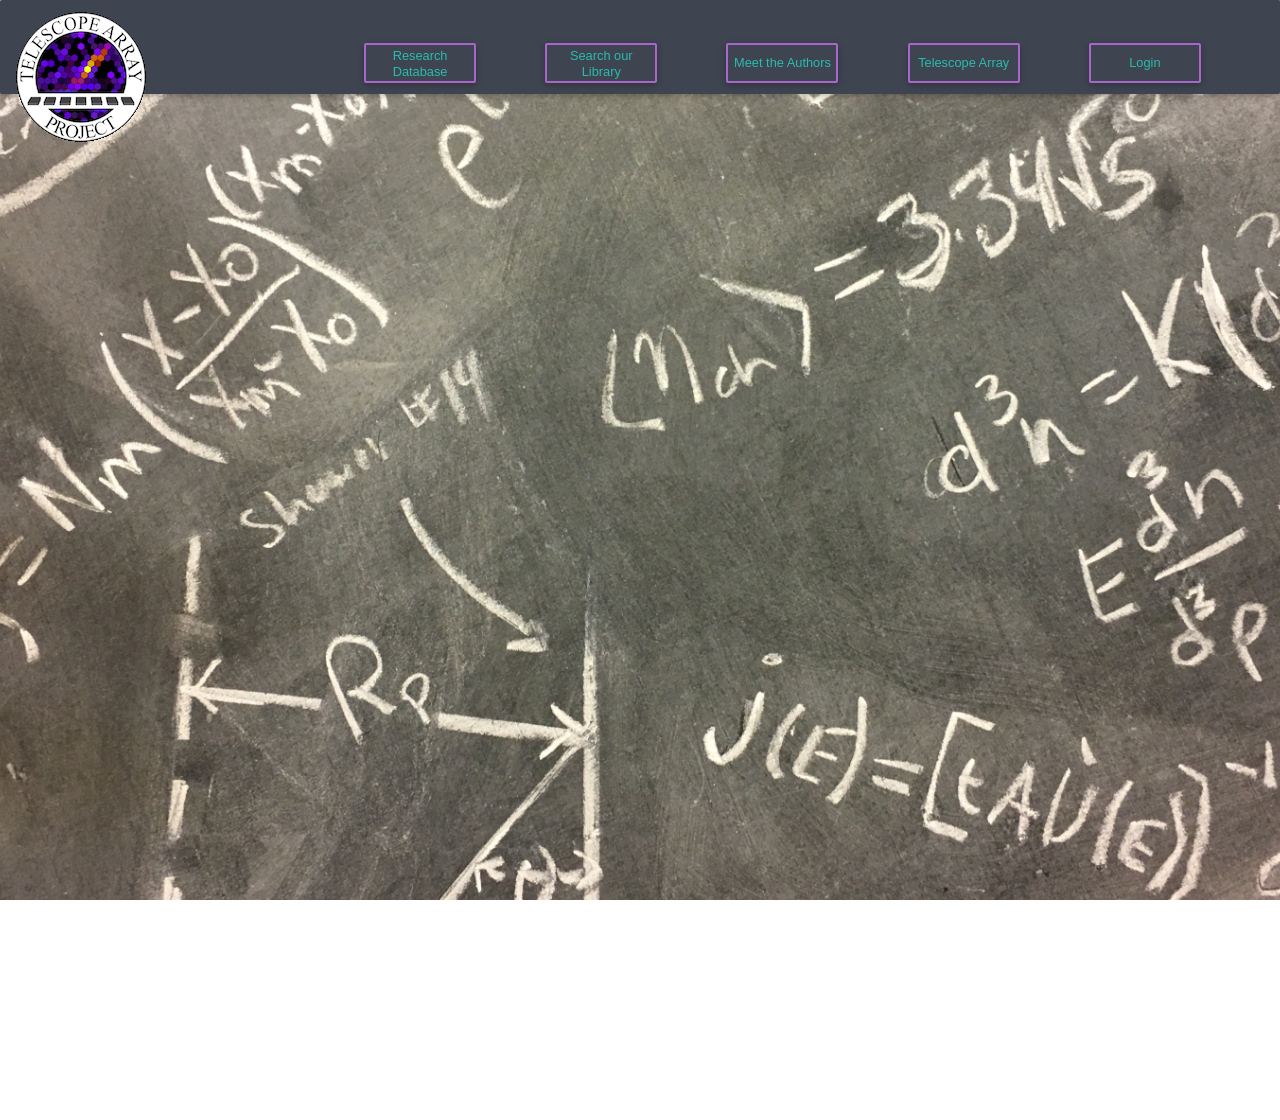
<file: html/Navbar.html>
<!DOCTYPE html>
<html lang="en">
  <head>
    <meta charset="utf-8">
    <meta name="viewport" content="width=device-width, initial-scale=1, shrink-to-fit=no">
    <meta http-equiv="x-ua-compatible" content="ie=edge">
    <title>TAAD - Navbar</title>
    <!-- Font Awesome -->
    <link rel="stylesheet" href="https://maxcdn.bootstrapcdn.com/font-awesome/4.6.0/css/font-awesome.min.css">
    <!-- Bootstrap core CSS -->
    <link href="../css/bootstrap.min.css" rel="stylesheet">
    <!-- Material Design Bootstrap -->
    <link href="../css/mdb.min.css" rel="stylesheet">
    <!-- Your custom styles (optional) -->
    <link rel="stylesheet" href="../css/Navbar.css">
    <link rel="stylesheet" href="../css/FiLeCabNet.css">
    <link rel="stylesheet" href="../css/modals.scss">
    <link rel="stylesheet" href="../css/Tables.css">
  </head>
  <body>
    <header style="padding-bottom:3em;">
      <nav class="hidden-xs-down align-items-center">
        <div class="container-fluid mynavbar">
          <div class="row navbar stylish-color-dark no-gutters">
            <div class="col-2 align-self-start">
              <a class="navbar-brand" href="http://www.telescopearray.org"><img src="../images/TALogo_720WFC.gif" alt="TA-Logo"></a>
            </div>
            <div class="col-9 align-self-end">
              <div class="container">
                <div class="row align-items-end justify-content-around no-gutters navBtns">
                  <div class="col-2">
                    <button type="button" class="btn btn-outline-secondary mybtn">
                      <a class="navlinks" href="../html/Omega.html">Research Database<span class="sr-only">(current)</span></a>
                    </button>
                  </div>
                  <div class="col-2 justify-content-start">
                    <div class="dropdown">
                      <button type="button" class="btn btn-outline-secondary mybtn" id="dropdownMenu2" data-toggle="dropdown" aria-haspopup="true" aria-expanded="false">Search our Library</button>
                      <div class="dropdown-menu" aria-labeledby="dropdownMenu2">
                        <a class="dropdown-item navlinks" href="../html/Phi.html">Search by Author</a>
                        <a class="dropdown-item navlinks" href="../html/Chi.html">Search by Journal</a>
                        <a class="dropdown-item navlinks" href="../html/Upsilon.html">Browse our Library</a>
                      </div>
                    </div>
                  </div>
                  <div class="col-2">
                    <button type="button" class="btn btn-outline-secondary waves-effect mybtn">
                      <a class="navlinks" href="../html/Tau.html">Meet the Authors</a>
                    </button>
                  </div>
                  <div class="col-2">
                    <button type="button" class="btn btn-outline-secondary waves-effect mybtn">
                      <a class="navlinks" href="http://www.telescopearray.org">Telescope Array</a>
                    </button>
                  </div>
                  <div class="col-2">
                    <button type="button" class="btn btn-outline-secondary waves-effect mybtn">
                      <a class="navlinks" href="../html/Sigma.html">Login</a>
                    </button>
                  </div>
                </div>
              </div>
            </div>
          </div>
        </div>
      </nav>
      <nav class="hidden-sm-up visible-sm-down">
        <div class="container-fluid mynavbar justify-content-center col-12">
          <div class="row stylish-color-dark phonenav no-gutters justify-content-center">
            <div class="col-4 dropdown">
              <div class="row justify-content-around no-gutters">
                <button type="button" class="btn btn-outline-secondary mysmbtns">
                  <a class="myicons1" href="../html/Omega.html">
                    <i class="fa fa-home" aria-hidden="true"></i>
                  </a>
                </button>
                <button type="button" class="btn btn-outline-default mysmbtns myicons2" id="phnavdd" data-toggle="dropdown" aria-haspopup="true" aria-expanded="false">
                  <i class="fa fa-search" aria-hidden="true"></i>
                </button>
                <div class="dropdown-menu" aria-labeledby="phnavdd">
                  <a href="../html/Phi.html" class="myicons3">
                    <i class="fa fa-user" aria-hidden="true">
                      Search -> Author</i>
                  </a>
                  <a href="../html/Chi.html" class="myicons3">
                    <i class="fa fa-book" aria-hidden="true">
                      Search -> Journal</i>
                  </a>
                  <a href="../html/Upsilon.html" class="myicons3">
                    <i class="fa fa-university" aria-hidden="true">
                      Browse Library</i>
                  </a>
                </div>
              </div>
            </div>
            <div class="col-2 phoneicon">
              <a class="img-responsive" href="http://www.telescopearray.org"><img src="../images/TAphoneLogo.png" alt="TA-Logo"></a>
            </div>
            <div class="col-4">
              <div class="row justify-content-around no-gutters">
                <button type="button" class="btn btn-outline-default mysmbtns">
                  <a class="myicons2" href="../html/Tau.html">
                    <i class="fa fa-user" aria-hidden="true"></i>
                  </a>
                </button>
                <button type="button" class="btn btn-outline-secondary mysmbtns">
                  <a class="myicons1" href="../html/Sigma.html">
                    <i class="fa fa-rocket" aria-hidden="true"></i>
                  </a>
                </button>
              </div>
            </div>
          </div>
        </div>
      </nav>
    </header>
    <main></main>
    <footer></footer>

<!-- SCRIPTS -->
<!-- JQuery -->
<script type="text/javascript" src="../js/jquery-3.1.1.min.js"></script>
<!-- Bootstrap tooltips -->
<script type="text/javascript" src="../js/tether.min.js"></script>
<!-- Bootstrap core JavaScript -->
<script type="text/javascript" src="../js/bootstrap.min.js"></script>
<!-- MDB core JavaScript -->
<script type="text/javascript" src="../js/mdb.min.js"></script>
</body>

</html>
</file>
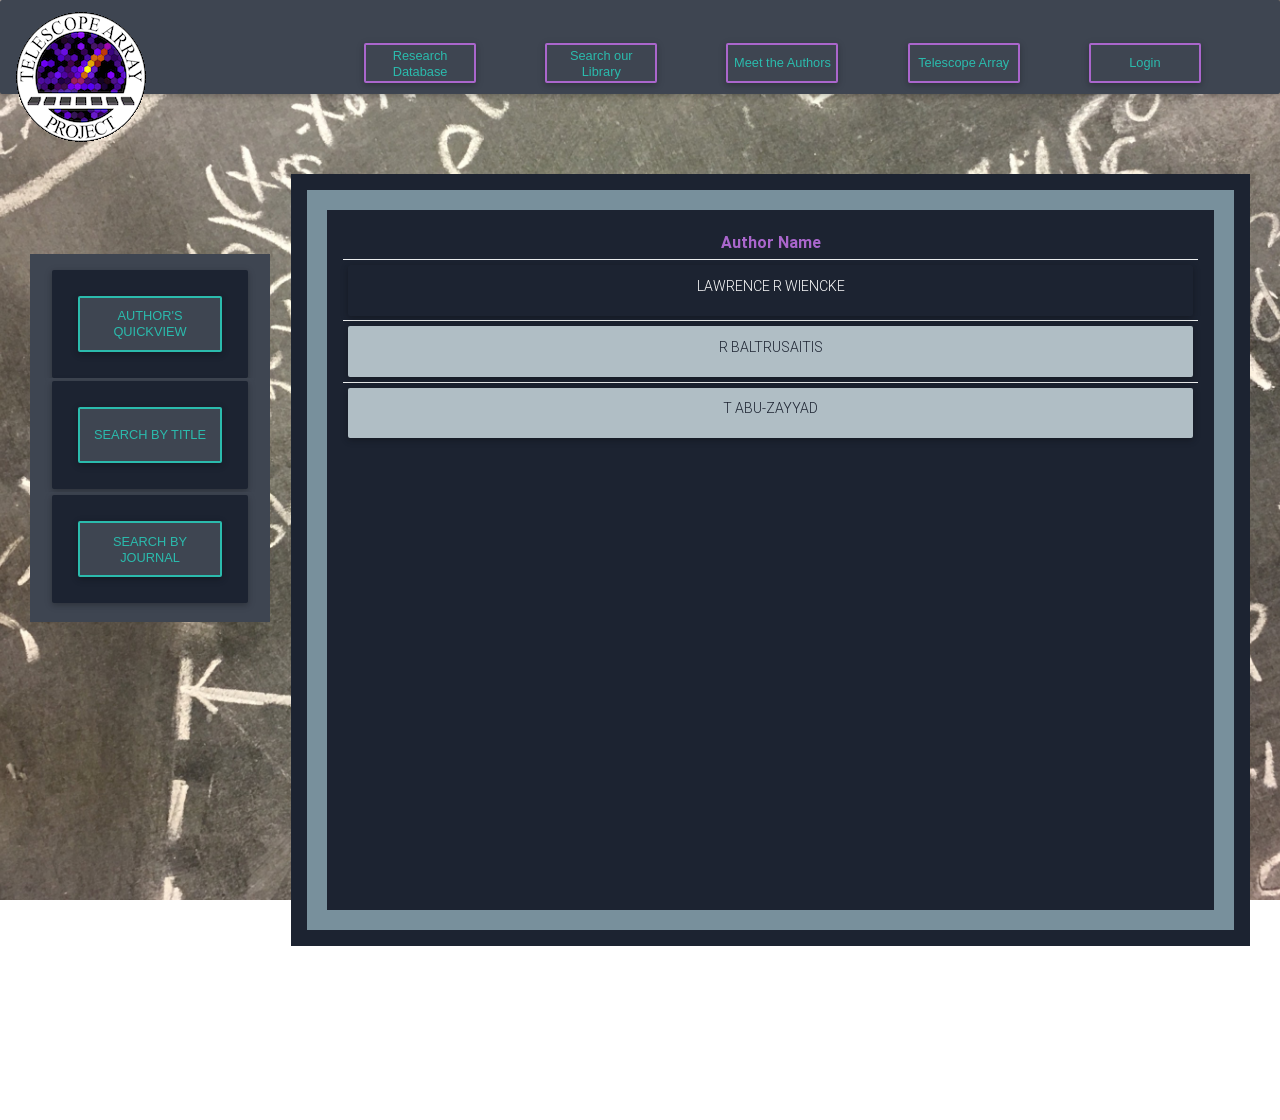
<file: html/Phi.html>
<!DOCTYPE html>
<html lang="en">
  <head>
    <meta charset="utf-8">
    <meta name="viewport" content="width=device-width, initial-scale=1, shrink-to-fit=no">
    <meta http-equiv="x-ua-compatible" content="ie=edge">
    <title>TAAD - Search by Author</title>
    <!-- Font Awesome -->
    <link rel="stylesheet" href="https://maxcdn.bootstrapcdn.com/font-awesome/4.6.0/css/font-awesome.min.css">
    <!-- Bootstrap core CSS -->
    <link href="../css/bootstrap.min.css" rel="stylesheet">
    <!-- Material Design Bootstrap -->
    <link href="../css/mdb.min.css" rel="stylesheet">
    <!-- Your custom styles (optional) -->
    <link rel="stylesheet" href="../css/Navbar.css">
    <link rel="stylesheet" href="../css/FiLeCabNet.css">
    <link rel="stylesheet" href="../css/modals.scss">
    <link rel="stylesheet" href="../css/Tables.css">
  </head>
  <body>
    <header style="padding-bottom:3em;">
      <nav class="hidden-xs-down align-items-center">
        <div class="container-fluid mynavbar">
          <div class="row navbar stylish-color-dark no-gutters">
            <div class="col-2 align-self-start">
              <a class="navbar-brand" href="http://www.telescopearray.org"><img src="../images/TALogo_720WFC.gif" alt="TA-Logo"></a>
            </div>
            <div class="col-9 align-self-end">
              <div class="container">
                <div class="row align-items-end justify-content-around no-gutters navBtns">
                  <div class="col-2">
                    <button type="button" class="btn btn-outline-secondary mybtn">
                      <a class="navlinks" href="../html/Omega.html">Research Database<span class="sr-only">(current)</span></a>
                    </button>
                  </div>
                  <div class="col-2 justify-content-start">
                    <div class="dropdown">
                      <button type="button" class="btn btn-outline-secondary mybtn" id="dropdownMenu2" data-toggle="dropdown" aria-haspopup="true" aria-expanded="false">Search our Library</button>
                      <div class="dropdown-menu" aria-labeledby="dropdownMenu2">
                        <a class="dropdown-item navlinks" href="../html/Phi.html">Search by Author</a>
                        <a class="dropdown-item navlinks" href="../html/Chi.html">Search by Journal</a>
                        <a class="dropdown-item navlinks" href="../html/Upsilon.html">Browse our Library</a>
                      </div>
                    </div>
                  </div>
                  <div class="col-2">
                    <button type="button" class="btn btn-outline-secondary waves-effect mybtn">
                      <a class="navlinks" href="../html/Tau.html">Meet the Authors</a>
                    </button>
                  </div>
                  <div class="col-2">
                    <button type="button" class="btn btn-outline-secondary waves-effect mybtn">
                      <a class="navlinks" href="http://www.telescopearray.org">Telescope Array</a>
                    </button>
                  </div>
                  <div class="col-2">
                    <button type="button" class="btn btn-outline-secondary waves-effect mybtn">
                      <a class="navlinks" href="../html/Sigma.html">Login</a>
                    </button>
                  </div>
                </div>
              </div>
            </div>
          </div>
        </div>
      </nav>
      <nav class="hidden-sm-up visible-sm-down">
        <div class="container-fluid mynavbar justify-content-center col-12">
          <div class="row stylish-color-dark phonenav no-gutters justify-content-center">
            <div class="col-4 dropdown">
              <div class="row justify-content-around no-gutters">
                <button type="button" class="btn btn-outline-secondary mysmbtns">
                  <a class="myicons1" href="../html/Omega.html">
                    <i class="fa fa-home" aria-hidden="true"></i>
                  </a>
                </button>
                <button type="button" class="btn btn-outline-default mysmbtns myicons2" id="phnavdd" data-toggle="dropdown" aria-haspopup="true" aria-expanded="false">
                  <i class="fa fa-search" aria-hidden="true"></i>
                </button>
                <div class="dropdown-menu" aria-labeledby="phnavdd">
                  <a href="../html/Phi.html" class="myicons3">
                    <i class="fa fa-user" aria-hidden="true">
                      Search -> Author</i>
                  </a>
                  <a href="../html/Chi.html" class="myicons3">
                    <i class="fa fa-book" aria-hidden="true">
                      Search -> Journal</i>
                  </a>
                  <a href="../html/Upsilon.html" class="myicons3">
                    <i class="fa fa-university" aria-hidden="true">
                      Browse Library</i>
                  </a>
                </div>
              </div>
            </div>
            <div class="col-2 phoneicon">
              <a class="img-responsive" href="http://www.telescopearray.org"><img src="../images/TAphoneLogo.png" alt="TA-Logo"></a>
            </div>
            <div class="col-4">
              <div class="row justify-content-around no-gutters">
                <button type="button" class="btn btn-outline-default mysmbtns">
                  <a class="myicons2" href="../html/Tau.html">
                    <i class="fa fa-user" aria-hidden="true"></i>
                  </a>
                </button>
                <button type="button" class="btn btn-outline-secondary mysmbtns">
                  <a class="myicons1" href="../html/Sigma.html">
                    <i class="fa fa-rocket" aria-hidden="true"></i>
                  </a>
                </button>
              </div>
            </div>
          </div>
        </div>
      </nav>
    </header>
    <main>
      <div class="container-fluid no-gutters">
        <div class="row justify-content-around">
          <!--/Filecabinet Column-->
          <div class="col-md-2 col-lg-2 hidden-sm-down align-self-start">
            <div class="container">
              <div class="row hidden-sm-down">
                <div class="col-12">
                  <div class="row">
                    <div class="col-2 main align-self-end">
                      <div class="FiLeCabNet">
                        <div class="col-12">
                          <div class="row align-items-center justify-content-center">
                            <div class="card text-center unique-color-dark">
                              <div class="card-block">
                                <button type="button" class="btn btn-outline-default waves-effect mybtn2" data-toggle="modal" data-target="#SAMright">Author's Quickview</button>
                                <div class="modal fade right text-right" id="SAMright" tabindex="-1" role="dialog" aria-labeledby="myModalLabel" aria-hidden="true">
                                  <div class="modal-dialog modal-full-height modal-right" role="document">
                                    <!--Search by Author Modal///-->
                                    <div class="modal-content mymodalSA">
                                      <div class="mymodalSAhead">
                                        <div class=" row align-items-end">
                                          <div class="col-9">
                                            <div class="row justify-content-around">
                                              <div class="col-4 dropdown">
                                                <button type="button" class="btn btn-secondary
                                                waves-effect modal-btn" id="MSADD3" data-toggle="dropdown" aria-haspopup="true" aria-expanded="false">Journal</a>
                                                </button>
                                                <div class="dropdown-menu dropdown-menu-center mydd" aria-labeledby="MSADD3">
                                                  <table>
                                                    <tbody>
                                                      <tr>
                                                        <td class="ddlink">Astroparticle Physics</td>
                                                      </tr>
                                                      <tr>
                                                        <td class="ddlink">Physical Review Letters</td>
                                                      </tr>
                                                      <tr>
                                                        <td class="ddlink">Astrophysical Journal Letters</td>
                                                      </tr>
                                                      <tr>
                                                        <td class="ddlink">Astroparticle Physics: High Energy</td>
                                                      </tr>
                                                      <tr>
                                                        <td class="ddlink">30th International Cosmic Ray Conference</td>
                                                      </tr>
                                                      <tr>
                                                        <td class="ddlink">Phys. G: Nucl. Phys</td>
                                                      </tr>
                                                      <tr>
                                                        <td class="ddlink">Journal of Geophysical Research</td>
                                                      </tr>
                                                      <tr>
                                                        <td class="ddlink">Journal of Physics G: Nuclear and Particle Physics</td>
                                                      </tr>
                                                      <tr>
                                                        <td class="ddlink">Nuclear Instruments and Methods in Physics Research</td>
                                                      </tr>
                                                      <tr>
                                                        <td class="ddlink">Phys. G: Nucl. Phys</td>
                                                      </tr>
                                                      <tr>
                                                        <td class="ddlink">Phys. G: Nucl. Phys</td>
                                                      </tr>
                                                      <tr>
                                                        <td class="ddlink">Phys. G: Nucl. Phys</td>
                                                      </tr>
                                                      <tr>
                                                        <td class="ddlink">Phys. G: Nucl. Phys</td>
                                                      </tr>
                                                      <tr>
                                                        <td class="ddlink">Phys. G: Nucl. Phys</td>
                                                      </tr>
                                                      <tr>
                                                        <td class="ddlink">Phys. G: Nucl. Phys</td>
                                                      </tr>
                                                      <tr>
                                                        <td class="ddlink">Phys. G: Nucl. Phys</td>
                                                      </tr>
                                                      <tr>
                                                        <td class="ddlink">Phys. G: Nucl. Phys</td>
                                                      </tr>
                                                    </tbody>
                                                  </table>
                                                </div>
                                              </div>
                                              <div class="col-4 dropdown">
                                                <button type="button" class="btn btn-default waves-effect modal-btn" id="MSADD2" data-toggle="dropdown" aria-haspopup="true" aria-expanded="false">Year</a>
                                                </button>
                                                <div class="dropdown-menu dropdown-menu-center mydd" aria-labeledby="MSADD2">
                                                  <table>
                                                    <tbody>
                                                      <tr>
                                                        <td class="ddlink">2017</td>
                                                      </tr>
                                                      <tr>
                                                        <td class="ddlink">2016</td>
                                                      </tr>
                                                      <tr>
                                                        <td class="ddlink">2015</td>
                                                      </tr>
                                                      <tr>
                                                        <td class="ddlink">2014</td>
                                                      </tr>
                                                      <tr>
                                                        <td class="ddlink">2013</td>
                                                      </tr>
                                                      <tr>
                                                        <td class="ddlink">2012</td>
                                                      </tr>
                                                      <tr>
                                                        <td class="ddlink">2011</td>
                                                      </tr>
                                                      <tr>
                                                        <td class="ddlink">2010</td>
                                                      </tr>
                                                      <tr>
                                                        <td class="ddlink">2009</td>
                                                      </tr>
                                                    </tbody>
                                                  </table>
                                                </div>
                                              </div>
                                            </div>
                                          </div>
                                          <div class="col-2 align-self-start">
                                            <button type="button" class="close" data-dismiss="modal" aria-label="Close"><span aria-hidden="true" class="white-text">&times;</span></button>
                                          </div>
                                        </div>
                                      </div>
                                      <div class="modal-body align-self-center col-12">
                                        <table class="table table-hover table-sm">
                                          <thead class="mytable-head">
                                            <tr class="SAMtblROW">
                                              <th class="columnOne">Author Name</th>
                                            </tr>
                                          </thead>
                                          <tbody>
                                            <tr>
                                              <td>
                                                <a class="btn SAM btn-block waves-effect"
                                                data-toggle="collapse" href="#A2" aria-expanded="false"
                                                aria-controls="A2">
                                                  <h2 class="aBTN">Lawrence R Wiencke</h2>
                                                </a>
                                                <div class="collapse" id="A2">
                                                  <div class="col-12">
                                                    <table class="table table-hover table-sm
                                                        mytableSA">
                                                      <thead class="mytablehead">
                                                        <tr>
                                                          <th class="colTSAM">Title</th>
                                                          <th class="colTSAM">View</th>
                                                        </tr>
                                                      </thead>
                                                      <tbody>
                                                        <tr>
                                                          <td class="colVSAM">
                                                            <a target="_blank"
                                                            href="https://doi.org/10.1016/S0168-9002(99)00164-3" class="colVSAM">Radio-controlled xenon #ashers for atmospheric monitoring at the HiRes cosmic ray observatory</a>
                                                          </td>
                                                          <td class="colVSAM">
                                                            <a target="_blank"
                                                            href="http://www.sciencedirect.com/science/article/pii/S0168900299001643" class="colVSAM waves">
                                                              <i class="fa
                                                              fa-book" aria-hidden="true"></i>
                                                            </a>
                                                            <a target="_blank" href="#" class="colVSAM waves">
                                                              <i class="fa
                                                              fa-file-pdf-o" aria-hidden="true"></i>
                                                            </a>
                                                            <a target="_blank" href="#" class="colVSAM waves">
                                                              <i class="fa
                                                              fa-download" aria-hidden="true"></i>
                                                            </a>
                                                          </td>
                                                        </tr>
                                                        <tr>
                                                          <td class="colVSAM">
                                                            <a target="_blank" href="#" class="colVSAM">First Observation of the Greisen-Zatsepin-Kuzmin Suppression</a>
                                                          </td>
                                                          <td class="colVSAM">
                                                            <a href="#" class="colVSAM">
                                                              <i class="fa
                                                              fa-book" aria-hidden="true"></i>
                                                            </a>
                                                            <a class="colVSAM">
                                                              <i class="fa
                                                              fa-file-pdf-o" aria-hidden="true"></i>
                                                            </a>
                                                            <a target="_blank" href="#" class="colVSAM">
                                                              <i class="fa fa-download" aria-hidden="true"></i>
                                                            </a>
                                                          </td>
                                                        </tr>
                                                        <tr>
                                                          <td class="colVSAM">
                                                            <a target="_blank"
                                                            href="#" class="colVSAM">
                                                              Geometrical reconstruction with the High Resolution Fly’s Eye prototype cosmic ray detector</a>
                                                          </td>
                                                          <td class="colVSAM">
                                                            <a href="#" class="colVSAM">
                                                              <i class="fa fa-book" aria-hidden="true"></i>
                                                            </a>
                                                            <a class="colVSAM">
                                                              <i class="fa fa-file-pdf-o"
                                                              aria-hidden="true"></i>
                                                            </a>
                                                            <a target="_blank" href=""
                                                            class="colVSAM">
                                                              <i class="fa fa-download"
                                                              aria-hidden="true"></i>
                                                            </a>
                                                          </td>
                                                        </tr>
                                                      </tbody>
                                                    </table>
                                                  </div>
                                                </div>
                                              </td>
                                            </tr>
                                            <tr>
                                              <td>
                                                <a class="btn SAM btn-block" data-toggle="collapse" href="#A3" aria-expanded="false" aria-controls="A3">
                                                  <h2 class="aBTN">R Baltrusaitis</h2>
                                                </a>
                                                <div class="collapse" id="A3">
                                                  <div class="col-12">
                                                    <table class="table table-hover table-sm mytableSA">
                                                      <thead class="mytableSA-head">
                                                        <tr>
                                                          <th class="colTSAM">Title</th>
                                                          <th class="colTSAM">View</th>
                                                        </tr>
                                                      </thead>
                                                      <tbody>
                                                        <tr>
                                                          <td class="colVSAM">
                                                            <a target="_blank" href="#" class="colVSAM">EVIDENCE FOR 500 TeV GAMMA-RAY EMISSION FROM HERCULES X-1</a>
                                                          </td>
                                                          <td class="colVSAM">
                                                            <a target="_blank" href="http://adsabs.harvard.edu/abs/1985ApJ...293L..69B" class="colVSAM">
                                                            <i class="fa
                                                            fa-book" aria-hidden="true"></i>
                                                            </a>
                                                            <a target="_blank" href="http://articles.adsabs.harvard.edu/cgi-bin/nph-iarticle_query?1985ApJ...293L..69B&amp;data_type=PDF_HIGH&amp;whole_paper=YES&amp;type=PRINTER&amp;filetype=.pdf" class="colVSAM">
                                                            <i class="fa
                                                            fa-file-pdf-o" aria-hidden="true"></i>
                                                            </a>
                                                            <a target="_blank" href="#" class="colVSAM">
                                                            <i class="fa
                                                            fa-download" aria-hidden="true"></i>
                                                            </a>
                                                          </td>
                                                        </tr>
                                                        <tr>
                                                          <td class="colVSAM">
                                                            <a target="_blank" href="#" class="colVSAM">SPORADIC AND PERIODIC 10-1000 TeV GAMMA RAYS FROM CYGNUS X-3</a>
                                                          </td>
                                                          <td class="colVSAM">
                                                            <a target="_blank" href="http://adsabs.harvard.edu/abs/1987ApJ...323..685B" class="colVSAM">
                                                            <i class="fa
                                                            fa-book" aria-hidden="true"></i>
                                                            </a>
                                                            <a target="_blank" href="#" class="colVSAM">
                                                            <i class="fa
                                                            fa-file-pdf-o" aria-hidden="true"></i>
                                                            </a>
                                                            <a target="_blank" href="#" class="colVSAM">
                                                            <i class="fa fa-download" aria-hidden="true"></i>
                                                            </a>
                                                          </td>
                                                        </tr>
                                                        <tr>
                                                          <td class="colVSAM">
                                                            <a target="_blank" href="#" class="colVSAM">UPPER LIMITS FOR NORTHERN HEMISPHERE 1015 eV GAMMA-RAY SOURCES</a>
                                                          </td>
                                                          <td class="colVSAM">
                                                            <a target="_blank" href="http://adsabs.harvard.edu/abs/1985ApJ...297..145B" class="colVSAM">
                                                            <i class="fa fa-book" aria-hidden="true"></i>
                                                            </a>
                                                            <a target="_blank" href="#" class="colVSAM">
                                                            <i class="fa fa-file-pdf-o" aria-hidden="true"></i>
                                                            </a>
                                                            <a target="_blank" href="#" class="colVSAM">
                                                            <i class="fa fa-download" aria-hidden="true"></i>
                                                            </a>
                                                          </td>
                                                        </tr>
                                                      </tbody>
                                                    </table>
                                                  </div>
                                                </div>
                                              </td>
                                            </tr>
                                            <tr>
                                              <td>
                                                <a class="btn SAM btn-block" data-toggle="collapse" href="#A4" aria-expanded="false" aria-controls="A4">
                                                  <h2 class="aBTN">T Abu-Zayyad</h2>
                                                </a>
                                                <div class="collapse" id="A4">
                                                  <div class="col-12">
                                                    <table class="table table-hover table-sm mytableSA">
                                                      <thead class="mytableSA-head">
                                                        <tr>
                                                          <th class="colTSAM">Title</th>
                                                          <th class="colTSAM">View</th>
                                                        </tr>
                                                      </thead>
                                                      <tbody>
                                                        <tr>
                                                          <td class="colVSAM">
                                                            <a target="_blank" href="#" class="colVSAM">Radio-controlled xenon #ashers for atmospheric monitoring at the HiRes cosmic ray observatory</a>
                                                          </td>
                                                          <td class="colVSAM">
                                                            <a target="_blank" href="http://www.sciencedirect.com/science/article/pii/S0168900299001643" class="colVSAM">
                                                            <i class="fa
                                                            fa-book" aria-hidden="true"></i>
                                                            </a>
                                                            <a target="_blank" href="http://www.sciencedirect.com/science/article/pii/S0168900299001643/pdfft?md5=60622cbd37278b5425242a2933b18202&pid=1-s2.0-S0168900299001643-main.pdf" class="colVSAM">
                                                            <i class="fa
                                                            fa-file-pdf-o" aria-hidden="true"></i>
                                                            </a>
                                                            <a target="_blank" href="#" class="colVSAM">
                                                            <i class="fa fa-download" aria-hidden="true"></i>
                                                            </a>
                                                          </td>
                                                        </tr>
                                                        <tr>
                                                          <td class="colVSAM">
                                                            <a target="_blank" href="#" class="colVSAM">First Observation of the Greisen-Zatsepin-Kuzmin Suppression</a>
                                                          </td>
                                                          <td class="colVSAM">
                                                            <a href="#" class="colVSAM">
                                                            <i class="fa
                                                            fa-book" aria-hidden="true"></i>
                                                            </a>
                                                            <a class="colVSAM">
                                                            <i class="fa
                                                            fa-file-pdf-o" aria-hidden="true"></i>
                                                            </a>
                                                            <a target="_blank" href="#" class="colVSAM">
                                                            <i class="fa fa-download" aria-hidden="true"></i>
                                                            </a >
                                                          </td>
                                                        </tr>
                                                        <tr>
                                                          <td class="colVSAM">
                                                            <a target="_blank" href="#" class="colVSAM">Indications of Proton-Dominated Cosmic-Ray Composition above 1.6 EeV</a>
                                                          </td>
                                                          <td class="colVSAM">
                                                            <a target="_blank" href="https://journals.aps.org/prl/abstract/10.1103/PhysRevLett.100.101101" class="colVSAM">
                                                            <i class="fa fa-book" aria-hidden="true"></i>
                                                            </a>
                                                            <a target="_blank" href="https://journals.aps.org/prl/pdf/10.1103/PhysRevLe..." class="colVSAM">
                                                            <i class="fa fa-file-pdf-o" aria-hidden="true"></i>
                                                            </a>
                                                            <a target="_blank" href="#" class="colVSAM">
                                                            <i class="fa fa-download" aria-hidden="true"></i>
                                                            </a>
                                                          </td>
                                                        </tr>
                                                        <tr>
                                                          <td class="colVSAM">
                                                            <a target="_blank" href="#" class="colVSAM">
                                                            Geometrical reconstruction with the High Resolution Fly’s Eye prototype cosmic ray detector</a>
                                                          </td>
                                                          <td class="colVSAM">
                                                            <a target="_blank" href="http://www.sciencedirect.com.ezproxy.lib.utah.edu/science/article/pii/S0927650599000870" class="colVSAM">
                                                            <i class="fa fa-book" aria-hidden="true"></i>
                                                            </a>
                                                            <a target="_blank" href="http://www.sciencedirect.com.ezproxy.lib.utah.edu/science/article/pii/S0927650599000870" class="colVSAM">
                                                            <i class="fa fa-file-pdf-o" aria-hidden="true"></i>
                                                            </a>
                                                            <a target="_blank" href="#" class="colVSAM">
                                                            <i class="fa fa-download" aria-hidden="true"></i>
                                                            </a>
                                                          </td>
                                                        </tr>
                                                      </tbody>
                                                    </table>
                                                  </div>
                                                </div>
                                              </td>
                                            </tr>
                                          </tbody>
                                        </table>
                                      </div>
                                      <div class="modal-footer pull-sm no-gutters">
                                        <div class="container-fluid">
                                          <div class="row align-items-center justify-content-center">
                                            <div class="col-6 col align-self-center">
                                              <button type="button" class="btn waves-effect mMfB">
                                                <a class="mMfB" href="Phi.html">Go To</a>
                                              </button>
                                            </div>
                                            <div class="col-6 col align-self-center">
                                              <button type="button" class="btn mMfB" data-dismiss="modal">Close</button>
                                            </div>
                                          </div>
                                        </div>
                                      </div>
                                    </div>
                                    <!--///Search by Author Modal-->
                                  </div>
                                </div>
                              </div>
                            </div>
                          </div>
                        </div>
                        <div class="col-12 phnavdd">
                          <div class="row align-items-center justify-content-center">
                            <div class="card text-center unique-color-dark">
                              <div class="card-block">
                                <button type="button" class="btn btn-outline-default waves-effect mybtn2" data-toggle="modal" data-target="#STMright">Search by Title</button>
                                <div class="modal fade right text-right" id="STMright" tabindex="-1" role="dialog" aria-labeledby="myModalLabel" aria-hidden="true">
                                  <div class="modal-dialog modal-full-height modal-right" role="document">
                                    <!--Search by Title Modal///-->
                                    <div class="modal-content mymodalSA">
                                      <div class="mymodalSAhead">
                                        <div class=" row align-items-end">
                                          <div class="col-9">
                                            <div class="row justify-content-around">
                                              <div class="col-4 dropdown">
                                                <button type="button" class="btn btn-secondary waves-effect modal-btn2" id="TbLcHi-sm1" data-toggle="dropdown" aria-haspopup="true" aria-expanded="false">Author</a>
                                                </button>
                                                <div class="dropdown-menu dropdown-menu-center" aria-labeledby="TbLcHi-sm1">
                                                  <ul>
                                                    <li class="dropdown-item text-white">C Song</li>
                                                    <li class="dropdown-item text-white">
                                                      R W Springer</li>
                                                    <li class="dropdown-item text-white">
                                                      B T Stokes</li>
                                                    <li class="dropdown-item text-white">
                                                      S R Stratton</li>
                                                    <li class="dropdown-item text-white">
                                                      G L Cassiday</li>
                                                    <li class="dropdown-item text-white">
                                                      R Baltrusaitis</li>
                                                    <li class="dropdown-item text-white">
                                                      R U Abbasi</li>
                                                    <li class="dropdown-item text-white">
                                                      Lawrence R Wiencke</li>
                                                  </ul>
                                                </div>
                                              </div>
                                              <div class="col-4 dropdown">
                                                <button type="button" class="btn btn-default waves-effect modal-btn2" id="TbLcHi-sm2" data-toggle="dropdown" aria-haspopup="true" aria-expanded="false">Year</a>
                                                </button>
                                                <div class="dropdown-menu dropdown-menu-center" aria-labeledby="TbLcHi-sm2">
                                                  <ul>
                                                    <li class="dropdown-item text-white">2017</li>
                                                    <li class="dropdown-item text-white">2016</li>
                                                    <li class="dropdown-item text-white">2015</li>
                                                    <li class="dropdown-item text-white">2014</li>
                                                    <li class="dropdown-item text-white">2013</li>
                                                    <li class="dropdown-item text-white">2012</li>
                                                    <li class="dropdown-item text-white">2011</li>
                                                    <li class="dropdown-item text-white">2010</li>
                                                  </ul>
                                                </div>
                                              </div>
                                              <div class="col-4 dropdown">
                                                <button type="button" class="btn btn-secondary waves-effect modal-btn2" id="MSADD3" data-toggle="dropdown" aria-haspopup="true" aria-expanded="false">Journal</a>
                                                </button>
                                                <div class="dropdown-menu dropdown-menu-center" aria-labeledby="MSADD3">
                                                  <ul>
                                                    <li class="dropdown-item text-white">Astroparticle Physics</li>
                                                    <li class="dropdown-item text-white">Physical Review Letters</li>
                                                    <li class="dropdown-item text-white">Astrophysical Journal Letters</li>
                                                    <li class="dropdown-item text-white">Astroparticle Physics: High Energy</li>
                                                    <li class="dropdown-item text-white">30TH INTERNATIONAL COSMIC RAY CONFERENCE</li>
                                                    <li class="dropdown-item text-white">J. Phys. G: Nucl. Phys</li>
                                                    <li class="dropdown-item text-white">Journal of Geophysical Research</li>
                                                    <li class="dropdown-item text-white">Journal of Physics G: Nuclear and Particle Physics</li>
                                                    <li class="dropdown-item text-white">Nuclear Instruments and Methods in Physics Research A</li>
                                                  </ul>
                                                </div>
                                              </div>
                                            </div>
                                          </div>
                                          <div class="col-2 align-self-start">
                                            <button type="button" class="close" data-dismiss="modal" aria-label="Close">
                                            <span aria-hidden="true" class="white-text">&times;</span>
                                            </button>
                                          </div>
                                        </div>
                                      </div>
                                      <div class="modal-body align-self-center col-12">
                                        <table class="table table-hover table-sm">
                                          <thead class="mytable-head">
                                            <tr class="SAMtblROW">
                                              <th class="columnOne">Title</th>
                                            </tr>
                                          </thead>
                                          <tbody>
                                            <tr>
                                              <td>
                                                <a class="btn SAM btn-block waves-effect" data-toggle="collapse" href="#T1" aria-expanded="false" aria-controls="T1">Measurement ofLight Emission from Remote Cosmic-Ray Air Showers</a>
                                                <div class="collapse" id="T1">
                                                  <div class="row justify-content-center">
                                                    <a target="_blank" href="https://journals.aps.org/prl/abstract/10.1103/PhysRevLett.39.847" class="btn btn-default waves-effect">
                                                    <i class="fa
                                                    fa-book" aria-hidden="true"></i>
                                                    </a>
                                                    <a target="_blank" href="https://journals.aps.org/prl/pdf/10.1103/PhysRevLett.39.847" class="btn btn-secondary waves-effect">
                                                    <i class="fa
                                                    fa-file-pdf-o" aria-hidden="true"></i>
                                                    </a>
                                                    <a target="_blank" href="#" class="btn btn-default waves-effect">
                                                    <i class="fa
                                                    fa-download" aria-hidden="true"></i>
                                                    </a>
                                                  </div>
                                                </div></td>
                                            </tr>
                                            <tr>
                                              <td>
                                                <a class="btn SAM btn-block waves-effect" data-toggle="collapse" href="#T2" aria-expanded="false" aria-controls="T2">
                                                LIMITS ON ASTROPHYSICAL le FLUX AT Eı > 10^19 eV</a>
                                                <div class="collapse" id="T2">
                                                  <div class="row justify-content-center">
                                                    <a target="_blank"
                                                    href="http://iopscience.iop.org/journal/2041-8205"
                                                     class="btn btn-default waves-effect">
                                                    <i class="fa
                                                    fa-book" aria-hidden="true"></i>
                                                    </a>
                                                    <a target="_blank"
                                                    href="http://adsabs.harvard.edu/abs/1984ApJ...281L...9B" class="btn btn-secondary waves-effect">
                                                    <i class="fa
                                                    fa-file-pdf-o" aria-hidden="true"></i>
                                                    </a>
                                                    <a target="_blank"
                                                    href="#" class="btn btn-default waves-effect">
                                                    <i class="fa
                                                    fa-download" aria-hidden="true"></i>
                                                    </a>
                                                  </div>
                                                </div>
                                              </td>
                                            </tr>
                                            <tr>
                                              <td>
                                                <a class="btn SAM btn-block waves-effect"
                                                data-toggle="collapse" href="#T3"
                                                aria-expanded="false" aria-controls="T3">Search for 10^15 eV Gamma-Rays From the Crab Pulsar and Surrounding Regions</a>
                                                <div class="collapse" id="T3">
                                                  <div class="row justify-content-center">
                                                    <a target="_blank" href="http://adsabs.harvard.edu/doi/10.1086/162501" class="btn btn-default waves-effect">
                                                    <i class="fa
                                                    fa-book" aria-hidden="true"></i>
                                                    </a>
                                                    <a target="_blank" href="#" class="btn btn-secondary waves-effect">
                                                    <i class="fa
                                                    fa-file-pdf-o" aria-hidden="true"></i>
                                                    </a>
                                                    <a target="_blank" href="#" class="btn btn-default waves-effect">
                                                    <i class="fa
                                                    fa-download" aria-hidden="true"></i>
                                                    </a>
                                                  </div>
                                                </div>
                                              </td>
                                            </tr>
                                            <tr>
                                              <td>
                                                <a class="btn SAM btn-block waves-effect" data-toggle="collapse" href="#T4" aria-expanded="false" aria-controls="T4">Evidence for 500 TeV gamma-ray emission from Hercules X-1</a>
                                                <div class="collapse" id="T4">
                                                  <div class="row justify-content-center">
                                                    <a target="_blank" href="http://adsabs.harvard.edu/abs/1985ApJ...293L..69B" class="btn btn-default waves-effect">
                                                    <i class="fa
                                                    fa-book" aria-hidden="true"></i>
                                                    </a>
                                                    <a target="_blank" href="#" class="btn btn-secondary waves-effect">
                                                    <i class="fa
                                                    fa-file-pdf-o" aria-hidden="true"></i>
                                                    </a>
                                                    <a target="_blank" href="#" class="btn btn-default waves-effect">
                                                    <i class="fa
                                                    fa-download" aria-hidden="true"></i>
                                                    </a>
                                                  </div>
                                                </div>
                                              </td>
                                            </tr>
                                            <tr>
                                              <td>
                                                <a class="btn SAM btn-block waves-effect" data-toggle="collapse" href="#T5" aria-expanded="false" aria-controls="T5">Upper limits for Northern Hemisphere 10 to the 15th eV gamma-ray sources</a>
                                                <div class="collapse" id="T5">
                                                  <div class="row justify-content-center">
                                                    <a target="_blank" href="http://adsabs.harvard.edu/abs/1985ApJ...297..145B" class="btn btn-default waves-effect">
                                                    <i class="fa
                                                    fa-book" aria-hidden="true"></i>
                                                    </a>
                                                    <a target="_blank" href="#" class="btn btn-secondary waves-effect">
                                                    <i class="fa
                                                    fa-file-pdf-o" aria-hidden="true"></i>
                                                    </a>
                                                    <a target="_blank" href="#" class="btn btn-default waves-effect">
                                                    <i class="fa
                                                    fa-download" aria-hidden="true"></i>
                                                    </a>
                                                  </div>
                                                </div>
                                              </td>
                                            </tr>
                                          </tbody>
                                        </table>
                                      </div>
                                      <div class="modal-footer pull-sm no-gutters">
                                        <div class="container-fluid">
                                          <div class="row align-items-center justify-content-center">
                                            <div class="col-6 col align-self-center">
                                              <button type="button" class="btn waves-effect mMfB">
                                                <a class="mMfB" href="Chi.html">Go To</a></button>
                                            </div>
                                            <div class="col-6 col align-self-center">
                                            <button type="button" class="btn btn-blue mMfB" data-dismiss="modal">Close</button>
                                            </div>
                                          </div>
                                        </div>
                                      </div>
                                    </div>
                                    <!--///Search by Title Modal-->
                                  </div>
                                </div>
                              </div>
                            </div>
                          </div>
                        </div>
                        <div class="col-12 phnavdd">
                          <div class="row align-items-center justify-content-center">
                            <div class="card text-center unique-color-dark">
                              <div class="card-block">
                                <button type="button" class="btn btn-outline-default waves-effect mybtn2" data-toggle="modal" data-target="#SJMright">
                                  Search By Journal</button>
                                <div class="modal fade right text-right" id="SJMright" tabindex="-1" role="dialog" aria-labeledby="myModalLabel" aria-hidden="true">
                                  <div class="modal-dialog modal-full-height modal-right" role="document">
                                    <!--Search Journal Modal///-->
                                    <div class="modal-content mymodalSA">
                                      <div class="mymodalSAhead">
                                        <div class=" row align-items-end">
                                          <div class="col-9">
                                            <div class="row justify-content-around">
                                              <div class="col-4 dropdown">
                                                <button type="button" class="btn btn-secondary waves-effect modal-btn" id="MSADD3" data-toggle="dropdown" aria-haspopup="true" aria-expanded="false">Author</a>
                                                </button>
                                                <div class="dropdown-menu dropdown-menu-center" aria-labeledby="MSADD3">
                                                  <ul>
                                                    <li class="dropdown-item text-white">C Song</li>
                                                    <li class="dropdown-item text-white">
                                                      R W Springer</li>
                                                    <li class="dropdown-item text-white">
                                                      B T Stokes</li>
                                                    <li class="dropdown-item text-white">
                                                      S R Stratton</li>
                                                    <li class="dropdown-item text-white">
                                                      G L Cassiday</li>
                                                    <li class="dropdown-item text-white">
                                                      R Baltrusaitis</li>
                                                    <li class="dropdown-item text-white">
                                                      R U Abbasi</li>
                                                    <li class="dropdown-item text-white">
                                                      Lawrence R Wiencke</li>
                                                  </ul>
                                                </div>
                                              </div>
                                              <div class="col-4 dropdown">
                                                <button type="button" class="btn btn-default waves-effect modal-btn" id="MSADD2" data-toggle="dropdown" aria-haspopup="true" aria-expanded="false">Year</a>
                                                </button>
                                                <div class="dropdown-menu dropdown-menu-center" aria-labeledby="MSADD2">
                                                  <ul>
                                                    <li class="dropdown-item text-white">2017</li>
                                                    <li class="dropdown-item text-white">2016</li>
                                                    <li class="dropdown-item text-white">2015</li>
                                                    <li class="dropdown-item text-white">2014</li>
                                                    <li class="dropdown-item text-white">2013</li>
                                                    <li class="dropdown-item text-white">2012</li>
                                                    <li class="dropdown-item text-white">2011</li>
                                                    <li class="dropdown-item text-white">2010</li>
                                                  </ul>
                                                </div>
                                              </div>
                                            </div>
                                          </div>
                                          <div class="col-2 align-self-start">
                                            <button type="button" class="close" data-dismiss="modal" aria-label="Close"><span aria-hidden="true" class="white-text">&times;</span></button>
                                          </div>
                                        </div>
                                      </div>
                                      <div class="modal-body align-self-center col-12">
                                        <table class="table table-hover table-sm">
                                          <thead class="mytable-head">
                                            <tr class="SAMtblROW">
                                              <th class="columnOne">Journal</th>
                                            </tr>
                                          </thead>
                                          <tbody>
                                            <tr>
                                              <td>
                                                <a class="btn SAM btn-block waves-effect"
                                                data-toggle="collapse" href="#J1"
                                                aria-expanded="false"
                                                aria-controls="J1">
                                                Physical Review Letters</a>
                                                <div class="collapse" id="J1">
                                                  <div class="col-12 align-items-center justify-content-center">
                                                    <table class="table table-hover table-sm mytableSA">
                                                      <thead class="mytablehead">
                                                        <tr class="justify-content-center">
                                                          <th class="colTSAM">Title</th>
                                                          <th class="colTSAM">View</th>
                                                        </tr>
                                                      </thead>
                                                      <tbody>
                                                        <tr>
                                                          <td class="colVSAM">
                                                            <a target="_blank"
                                                            href="/Users/cristylegarrard/Desktop/Telescope Array/MDBtaWebSite/Images/Pdf/Articles/Journals/PhysicalReviewLetters/2010/Indications_of_Proton-Dominate.pdf" class="colVSAM">Indications of Proton-Dominated Cosmic-Ray Composition above 1.6 EeV</a></td>
                                                          <td class="colVSAM">
                                                            <a target="_blank" href="https://journals.aps.org/prl/abstract/10.1103/PhysRevLett.100.101101" class="colVSAM"><i class="fa fa-book" aria-hidden="true"></i></a>
                                                            <a target="_blank" href="https://journals.aps.org/prl/pdf/10.1103/PhysRevLe..." class="colVSAM"><i class="fa fa-file-pdf-o" aria-hidden="true"></i></a>
                                                            <a target="_blank" href="/Users/cristylegarrard/Desktop/Telescope Array/MDBtaWebSite/Images/Pdf/Articles/Journals/PhysicalReviewLetters/2010/Indications_of_Proton-Dominate.pdf" class="colVSAM"><i class="fa fa-download" aria-hidden="true"></i></a>
                                                          </td>
                                                        </tr>
                                                        <tr>
                                                          <td class="colVSAM">
                                                            <a target="_blank" href="/Users/cristylegarrard/Desktop/Telescope Array/MDBtaWebSite/Images/Pdf/Articles/Journals/PhysicalReviewLetters/2008/First_Observation_of_the.pdf" class="colVSAM">First Observation of the Greisen-Zatsepin-Kuzmin Suppression</a></td>
                                                          <td class="colVSAM">
                                                            <a href="#" class="colVSAM">
                                                              <i class="fa fa-book" aria-hidden="true"></i>
                                                            </a>
                                                            <a class="colVSAM"><i class="fa fa-file-pdf-o" aria-hidden="true"></i></a>
                                                            <a target="_blank" href="/Users/cristylegarrard/Desktop/Telescope Array/MDBtaWebSite/Images/Pdf/Articles/Journals/PhysicalReviewLetters/2008/First_Observation_of_the.pdf" class="colVSAM"><i class="fa fa-download" aria-hidden="true"></i></a></td>
                                                        </tr>
                                                      </tbody>
                                                    </table>
                                                  </div>
                                                </div>
                                              </td>
                                            </tr>
                                            <tr>
                                              <td>
                                                <a class="btn SAM btn-block waves-effect" data-toggle="collapse" href="#J2" aria-expanded="false" aria-controls="J2">Nuclear Instruments and Methods in Physics Research A</a>
                                                <div class="collapse" id="J2">
                                                  <div class="col-12">
                                                    <table class="table table-hover table-sm mytableS">
                                                      <thead class="mytablehead">
                                                        <tr class="justify-content-center">
                                                          <th class="colTSAM">Title</th>
                                                          <th class="colTSAM">View</th>
                                                        </tr>
                                                      </thead>
                                                      <tbody>
                                                        <tr>
                                                          <td class="colVSAM">
                                                            <a target="_blank" href="https://doi.org/10.1016/S0168-9002(99)00164-3" class="colVSAM">Radio-controlled xenon #ashers for atmospheric monitoring at the HiRes cosmic ray observatory</a>
                                                          </td>
                                                          <td class="colVSAM">
                                                            <a target="_blank" href="http://www.sciencedirect.com/science/article/pii/S0168900299001643" class="colVSAM waves">
                                                            <i class="fa
                                                            fa-book" aria-hidden="true"></i>
                                                            </a>
                                                            <a target="_blank" href="http://www.sciencedirect.com/science/article/pii/S0168900299001643/pdfft?md5=60622cbd37278b5425242a2933b18202&pid=1-s2.0-S0168900299001643-main.pdf" class="colVSAM waves">
                                                            <i class="fa
                                                            fa-file-pdf-o" aria-hidden="true"></i>
                                                            </a>
                                                            <a href="/Users/cristylegarrard/Desktop/Telescope Array/MDBtaWebSite/Images/Pdf/Articles/Journals/Nuclear_Instruments_and_Methods_in_physics/1999/Radio-controlled_xenon_flashers.pdf" class="colVSAM waves">
                                                            <i class="fa
                                                            fa-download" aria-hidden="true"></i>
                                                            </a>
                                                          </td>
                                                        </tr>
                                                      </tbody>
                                                    </table>
                                                  </div>
                                                </div>
                                              </td>
                                            </tr>
                                            <tr>
                                              <td>
                                                <a class="btn SAM btn-block waves-effect" data-toggle="collapse" href="#J3" aria-expanded="false" aria-controls="J3">Astroparticle Physics</a>
                                                <div class="collapse" id="J3">
                                                  <div class="col-12">
                                                    <table class="table table-hover table-sm mytableSA">
                                                      <thead class="mytablehead">
                                                        <tr class="justify-content-center">
                                                          <th class="colTSAM">Title</th>
                                                          <th class="colTSAM">View</th>
                                                        </tr>
                                                      </thead>
                                                      <tbody>
                                                        <tr>
                                                          <td class="colVSAM">
                                                            <a target="_blank" href="/Users/cristylegarrard/Desktop/Telescope Array/MDBtaWebSite/Images/Pdf/Articles/Journals/AstroParTiclEPhySics/1999/Geometrical_Reconstruction.pdf" class="colVSAM">
                                                            Geometrical reconstruction with the High Resolution Fly’s Eye prototype cosmic ray detector</a></td>
                                                          <td class="colVSAM">
                                                            <a target="_blank" href="#" class="colVSAM"><i class="fa fa-book" aria-hidden="true"></i></a>
                                                            <a target-"_blank" href="#" class="colVSAM"><i class="fa fa-file-pdf-o" aria-hidden="true"></i></a>
                                                            <a target="_blank" href="/Users/cristylegarrard/Desktop/Telescope Array/MDBtaWebSite/Images/Pdf/Articles/Journals/AstroParTiclEPhySics/1999/Geometrical_Reconstruction.pdf" class="colVSAM"><i class="fa fa-download" aria-hidden="true"></i></a></td>
                                                        </tr>
                                                      </tbody>
                                                    </table>
                                                  </div>
                                                </div>
                                              </td>
                                            </tr>
                                            <tr>
                                              <td>
                                                <a class="btn SAM btn-block waves-effect" data-toggle="collapse" href="#J4" aria-expanded="false" aria-controls="J4">Journal of Geophysical Research</a>
                                                <div class="collapse" id="J4">
                                                  <div class="col-12">
                                                    <table class="table table-hover table-sm mytableSA">
                                                      <thead class="mytablehead">
                                                        <tr class="justify-content-center">
                                                          <!-- <th>#</th> -->
                                                          <th class="colTSAM">Title</th>
                                                          <th class="colTSAM">View</th>
                                                        </tr>
                                                      </thead>
                                                      <tbody>
                                                        <tr>
                                                          <td class="colVSAM">
                                                            <a target="_blank" href="http://onlinelibrary.wiley.com/doi/10.1029/95JA02835/abstract" class="colVSAM">Auroral N2 Emissions and the Effect of Collisional Processes on N2 Triplet State Vibrational Populations</a></td>
                                                          <td class="colVSAM">
                                                            <a target="_blank" href="http://onlinelibrary.wiley.com/doi/10.1029/95JA02835/abstract" class="colVSAM"><i class="fa
                                                            fa-book" aria-hidden="true"></i>
                                                            </a>
                                                            <a target="_blank" href="http://onlinelibrary.wiley.com/doi/10.1029/95JA02835/pdf" class="colVSAM"><i class="fa
                                                            fa-file-pdf-o" aria-hidden="true"></i>
                                                            </a>
                                                            <a target="_blank" href="/Users/cristylegarrard/Desktop/Telescope Array/MDBtaWebSite/Images/Pdf/Articles/Journals/JournaLofGeophysicalResearch/1996/Auroral_N2_Emissions.pdf" class="colVSAM"><i class="fa
                                                            fa-download" aria-hidden="true"></i>
                                                            </a></td>
                                                        </tr>
                                                      </tbody>
                                                    </table>
                                                  </div>
                                                </div>
                                              </td>
                                            </tr>
                                            <tr>
                                              <td>
                                                <a class="btn SAM btn-block waves-effect" data-toggle="collapse" href="#J5" aria-expanded="false" aria-controls="J5">The Astrophysical Journal</a>
                                                <div class="collapse" id="J5">
                                                  <div class="col-12">
                                                    <table class="table table-hover table-sm mytableSA">
                                                      <thead class="mytablehead">
                                                        <tr class="justify-content-center">
                                                          <th class="colTSAM">Title</th>
                                                          <th class="colTSAM">View</th>
                                                        </tr>
                                                      </thead>
                                                      <tbody>
                                                        <tr>
                                                          <td class="colVSAM">
                                                            <a target="_blank" href="/Users/cristylegarrard/Desktop/Telescope Array/MDBtaWebSite/Images/Pdf/Articles/Journals/TheAstrophysicalJournal/1985/EVIDENCE_FOR_500_TeV.pdf" class="colVSAM">EVIDENCE FOR 500 TeV GAMMA-RAY EMISSION FROM HERCULES X-1</a></td>
                                                          <td class="colVSAM">
                                                            <a target="_blank" href="http://adsabs.harvard.edu/abs/1985ApJ...293L..69B" class="colVSAM"><i class="fa fa-book" aria-hidden="true"></i>
                                                            </a>
                                                            <a target="_blank" href="http://articles.adsabs.harvard.edu/cgi-bin/nph-iarticle_query?1985ApJ...293L..69B&amp;data_type=PDF_HIGH&amp;whole_paper=YES&amp;type=PRINTER&amp;filetype=.pdf" class="colVSAM"><i class="fa fa-file-pdf-o" aria-hidden="true"></i>
                                                            </a>
                                                            <a target="_blank" href="/Users/cristylegarrard/Desktop/Telescope Array/MDBtaWebSite/Images/Pdf/Articles/Journals/TheAstrophysicalJournal/1985/EVIDENCE_FOR_500_TeV.pdf" class="colVSAM"><i class="fa fa-download" aria-hidden="true"></i></a></td>
                                                        </tr>
                                                        <tr>
                                                          <td class="colVSAM">
                                                            <a target="_blank" href="http://articles.adsabs.harvard.edu/cgi-bin/nph-iarticle_query?1990ApJ...356..669C&amp;data_type=PDF_HIGH&amp;whole_paper=YES&amp;type=PRINTER&amp;filetype=.pdf" class="colVSAM">
                                                              Measurements of cosmic-ray air shower development at energies above 10 to the 17th eV</a></td>
                                                          <td class="colVSAM">
                                                            <a target="_blank" href="http://adsabs.harvard.edu/abs/1990ApJ...356..669C" class="colVSAM">
                                                              <i class="fa fa-book" aria-hidden="true"></i></a>
                                                            <a target="_blank" href="http://articles.adsabs.harvard.edu/cgi-bin/nph-iarticle_query?1990ApJ...356..669C&amp;data_type=PDF_HIGH&amp;whole_paper=YES&amp;type=PRINTER&amp;filetype=.pdf" class="colVSAM">
                                                              <i class="fa fa-file-pdf-o" aria-hidden="true"></i></a>
                                                            <a target="_blank" href="/Users/cristylegarrard/Desktop/Telescope Array/MDBtaWebSite/Images/Pdf/Articles/Journals/TheAstrophysicalJournal/1990/Measurements_of_Cosmic-Ray.pdf" class="colVSAM">
                                                              <i class="fa fa-download" aria-hidden="true"></i></a></td>
                                                        </tr>
                                                        <tr>
                                                          <td class="colVSAM">
                                                            <a target="_blank" href="http://articles.adsabs.harvard.edu/cgi-bin/nph-iarticle_query?1990ApJ...351..454C&amp;data_type=PDF_HIGH&amp;whole_paper=YES&amp;type=PRINTER&amp;filetype=.pdf" class="colVSAM">A Coarse-Grain Search for Anisotropy in the Arrival Directions of Cosmic Rays Above 10^17 eV</a></td>
                                                          <td class="colVSAM">
                                                            <a target="_blank" href="http://adsabs.harvard.edu/abs/1990ApJ...351..454C" class="colVSAM"><i class="fa fa-book" aria-hidden="true"></i></a>
                                                            <a target="_blank" href="http://articles.adsabs.harvard.edu/cgi-bin/nph-iarticle_query?1990ApJ...351..454C&amp;data_type=PDF_HIGH&amp;whole_paper=YES&amp;type=PRINTER&amp;filetype=.pdf" class="colVSAM"><i class="fa fa-file-pdf-o" aria-hidden="true"></i></a>
                                                            <a target="_blank" href="/Users/cristylegarrard/Desktop/Telescope Array/MDBtaWebSite/Images/Pdf/Articles/Journals/TheAstrophysicalJournal/1990/A_Course-Grain_Search.pdf" class="colVSAM"><i class="fa fa-download" aria-hidden="true"></i></a></td>
                                                        </tr>
                                                        <tr>
                                                          <td class="colVSAM">
                                                            <a target="_blank" href="http://articles.adsabs.harvard.edu/cgi-bin/nph-iarticle_query?1987ApJ...323..685B&amp;data_type=PDF_HIGH&amp;whole_paper=YES&amp;type=PRINTER&amp;filetype=.pdf" class="colVSAM">Sporadic and Periodic 10-1000 TeV Gamma Rays From Cygnus X-3</a></td>
                                                          <td class="colVSAM">
                                                            <a target="_blank" href="http://adsabs.harvard.edu/abs/1987ApJ...323..685B" class="colVSAM"><i class="fa
                                                            fa-book" aria-hidden="true"></i></a>
                                                            <a target="_blank" href="http://articles.adsabs.harvard.edu/cgi-bin/nph-iarticle_query?1987ApJ...323..685B&amp;data_type=PDF_HIGH&amp;whole_paper=YES&amp;type=PRINTER&amp;filetype=.pdf" class="colVSAM"><i class="fa fa-file-pdf-o" aria-hidden="true"></i></a>
                                                            <a target="_blank" href="/Users/cristylegarrard/Desktop/Telescope Array/MDBtaWebSite/Images/Pdf/Articles/Journals/TheAstrophysicalJournal/1987/Sporadic_and_Periodic.pdf" class="colVSAM">
                                                            <i class="fa fa-download" aria-hidden="true"></i></a></td>
                                                        </tr>
                                                      </tbody>
                                                    </table>
                                                  </div>
                                                </div>
                                              </td>
                                            </tr>
                                          </tbody>
                                        </table>
                                      </div>
                                      <div class="modal-footer pull-sm no-gutters">
                                        <div class="container-fluid">
                                          <div class="row align-items-center justify-content-center">
                                            <div class="col-6 col align-self-center">
                                              <button type="button" class="btn waves-effect mMfB">
                                                <a class="mMfB" href="Upsilon.html">
                                                Go To</a>
                                              </button>
                                            </div>
                                            <div class="col-6 col align-self-center">
                                              <button type="button" class="btn btn-blue mMfB" data-dismiss="modal">Close</button>
                                            </div>
                                          </div>
                                        </div>
                                      </div>
                                    </div>
                                    <!--///Search Journal Modal-->
                                  </div>
                                </div>
                              </div>
                            </div>
                          </div>
                        </div>
                      </div>
                    </div>
                  </div>
                </div>
              </div>
            </div>
          </div>
          <!--Filecabinet Column/-->
          <!--/Main Table-->
          <div class="col-md-10 col-lg-10 col-sm-12 col-xs-12 align-self-start">
            <div class="container-fluid">
              <div class="row">
                <div class=" col-12">
                  <div class="row TbLcHi">
                    <div class="col-12 card-TbLcHi">
                      <div class="card-block">
                        <div class="col-12 align-self-center TbLcHi2 tblbox">
                          <!--/Search By Author Table-->
                          <table class="table table-hover table-sm ">
                            <thead class="TblHead">
                              <tr>
                                <div class="row align-items center">
                                  <th class="TblHd">Author Name</th>
                                </div>
                              </tr>
                            </thead>
                            <tbody>
                              <tr>
                                <td>
                                  <a class="btn btn-block waves-effect"
                                  data-toggle="collapse" href="#AM2" aria-expanded="false"
                                  aria-controls="AM2">
                                    <h2 class="aBTN">Lawrence R Wiencke</h2>
                                  </a>
                                  <div class="collapse databox" id="AM2">
                                    <div class="col-12">
                                      <table class="table table-hover table-sm
                                          mytableSA">
                                        <tbody>
                                          <tr>
                                            <td class="colVSAM">
                                              <a target="_blank"
                                              href="https://doi.org/10.1016/S0168-9002(99)00164-3" class="colVSAM">Radio-controlled xenon flashers for atmospheric monitoring at the HiRes cosmic ray observatory</a>
                                            </td>
                                            <td class="colVSAM">
                                              <a target="_blank"
                                              href="http://www.sciencedirect.com/science/article/pii/S0168900299001643" class="colVSAM waves">
                                                <i class="fa
                                                fa-book" aria-hidden="true"></i>
                                              </a>
                                              <a target="_blank" href="/Users/cristylegarrard/Desktop/Telescope Array/MDBtaWebSite/Images/Pdf/Articles/Journals/Nuclear_Instruments_and_Methods_in_physics/1999/Radio-controlled_xenon_flashers.pdf" class="colVSAM waves">
                                                <i class="fa
                                                fa-file-pdf-o" aria-hidden="true"></i>
                                              </a>
                                            </td>
                                          </tr>
                                          <tr>
                                            <td class="colVSAM">
                                              <a target="_blank" href="/Users/cristylegarrard/Desktop/Telescope Array/MDBtaWebSite/Images/Pdf/Articles/Journals/PhysicalReviewLetters/2008/First_Observation_of_the.pdf" class="colVSAM">First Observation of the Greisen-Zatsepin-Kuzmin Suppression</a>
                                            </td>
                                            <td class="colVSAM">
                                              <a target="_blank" href="#" class="colVSAM">
                                                <i class="fa
                                                fa-book" aria-hidden="true"></i>
                                              </a>
                                              <a target="_blank" href="/Users/cristylegarrard/Desktop/Telescope Array/MDBtaWebSite/Images/Pdf/Articles/Journals/PhysicalReviewLetters/2008/First_Observation_of_the.pdf" class="colVSAM">
                                                <i class="fa
                                                fa-file-pdf-o" aria-hidden="true"></i>
                                              </a>
                                            </td>
                                          </tr>
                                          <tr>
                                            <td class="colVSAM">
                                              <a target="_blank"
                                              href="/Users/cristylegarrard/Desktop/Telescope Array/MDBtaWebSite/Images/Pdf/Articles/Journals/AstroParTiclEPhySics/1999/Geometrical_Reconstruction.pdf" class="colVSAM">
                                                Geometrical reconstruction with the High Resolution Fly’s Eye prototype cosmic ray detector</a>
                                            </td>
                                            <td class="colVSAM">
                                              <a href="#" class="colVSAM">
                                                <i class="fa fa-book" aria-hidden="true"></i>
                                              </a>
                                              <a target="_blank" href="/Users/cristylegarrard/Desktop/Telescope Array/MDBtaWebSite/Images/Pdf/Articles/Journals/AstroParTiclEPhySics/1999/Geometrical_Reconstruction.pdf" class="colVSAM">
                                                <i class="fa fa-file-pdf-o"
                                                aria-hidden="true"></i>
                                              </a>
                                            </td>
                                          </tr>
                                          <tr>
                                            <td class="colVSAM">
                                              <a target="_blank"
                                              href="https://doi.org/10.1016/S0168-9002(99)00164-3" class="colVSAM">Radio-controlled xenon flashers for atmospheric monitoring at the HiRes cosmic ray observatory</a>
                                            </td>
                                            <td class="colVSAM">
                                              <a target="_blank"
                                              href="http://www.sciencedirect.com/science/article/pii/S0168900299001643" class="colVSAM waves">
                                                <i class="fa
                                                fa-book" aria-hidden="true"></i>
                                              </a>
                                              <a target="_blank" href="/Users/cristylegarrard/Desktop/Telescope Array/MDBtaWebSite/Images/Pdf/Articles/Journals/Nuclear_Instruments_and_Methods_in_physics/1999/Radio-controlled_xenon_flashers.pdf" class="colVSAM waves">
                                                <i class="fa
                                                fa-file-pdf-o" aria-hidden="true"></i>
                                              </a>
                                            </td>
                                          </tr>
                                          <tr>
                                            <td class="colVSAM">
                                              <a target="_blank" href="/Users/cristylegarrard/Desktop/Telescope Array/MDBtaWebSite/Images/Pdf/Articles/Journals/PhysicalReviewLetters/2008/First_Observation_of_the.pdf" class="colVSAM">First Observation of the Greisen-Zatsepin-Kuzmin Suppression</a>
                                            </td>
                                            <td class="colVSAM">
                                              <a target="_blank" href="#" class="colVSAM">
                                                <i class="fa
                                                fa-book" aria-hidden="true"></i>
                                              </a>
                                              <a target="_blank" href="/Users/cristylegarrard/Desktop/Telescope Array/MDBtaWebSite/Images/Pdf/Articles/Journals/PhysicalReviewLetters/2008/First_Observation_of_the.pdf" class="colVSAM">
                                                <i class="fa
                                                fa-file-pdf-o" aria-hidden="true"></i>
                                              </a>
                                            </td>
                                          </tr>
                                          <tr>
                                            <td class="colVSAM">
                                              <a target="_blank"
                                              href="/Users/cristylegarrard/Desktop/Telescope Array/MDBtaWebSite/Images/Pdf/Articles/Journals/AstroParTiclEPhySics/1999/Geometrical_Reconstruction.pdf" class="colVSAM">
                                                Geometrical reconstruction with the High Resolution Fly’s Eye prototype cosmic ray detector</a>
                                            </td>
                                            <td class="colVSAM">
                                              <a href="#" class="colVSAM">
                                                <i class="fa fa-book" aria-hidden="true"></i>
                                              </a>
                                              <a target="_blank" href="/Users/cristylegarrard/Desktop/Telescope Array/MDBtaWebSite/Images/Pdf/Articles/Journals/AstroParTiclEPhySics/1999/Geometrical_Reconstruction.pdf" class="colVSAM">
                                                <i class="fa fa-file-pdf-o"
                                                aria-hidden="true"></i>
                                              </a>
                                            </td>
                                          </tr>
                                          <tr>
                                            <td class="colVSAM">
                                              <a target="_blank"
                                              href="https://doi.org/10.1016/S0168-9002(99)00164-3" class="colVSAM">Radio-controlled xenon flashers for atmospheric monitoring at the HiRes cosmic ray observatory</a>
                                            </td>
                                            <td class="colVSAM">
                                              <a target="_blank"
                                              href="http://www.sciencedirect.com/science/article/pii/S0168900299001643" class="colVSAM waves">
                                                <i class="fa
                                                fa-book" aria-hidden="true"></i>
                                              </a>
                                              <a target="_blank" href="/Users/cristylegarrard/Desktop/Telescope Array/MDBtaWebSite/Images/Pdf/Articles/Journals/Nuclear_Instruments_and_Methods_in_physics/1999/Radio-controlled_xenon_flashers.pdf" class="colVSAM waves">
                                                <i class="fa
                                                fa-file-pdf-o" aria-hidden="true"></i>
                                              </a>
                                            </td>
                                          </tr>
                                          <tr>
                                            <td class="colVSAM">
                                              <a target="_blank" href="/Users/cristylegarrard/Desktop/Telescope Array/MDBtaWebSite/Images/Pdf/Articles/Journals/PhysicalReviewLetters/2008/First_Observation_of_the.pdf" class="colVSAM">First Observation of the Greisen-Zatsepin-Kuzmin Suppression</a>
                                            </td>
                                            <td class="colVSAM">
                                              <a target="_blank" href="#" class="colVSAM">
                                                <i class="fa
                                                fa-book" aria-hidden="true"></i>
                                              </a>
                                              <a target="_blank" href="/Users/cristylegarrard/Desktop/Telescope Array/MDBtaWebSite/Images/Pdf/Articles/Journals/PhysicalReviewLetters/2008/First_Observation_of_the.pdf" class="colVSAM">
                                                <i class="fa
                                                fa-file-pdf-o" aria-hidden="true"></i>
                                              </a>
                                            </td>
                                          </tr>
                                          <tr>
                                            <td class="colVSAM">
                                              <a target="_blank"
                                              href="/Users/cristylegarrard/Desktop/Telescope Array/MDBtaWebSite/Images/Pdf/Articles/Journals/AstroParTiclEPhySics/1999/Geometrical_Reconstruction.pdf" class="colVSAM">
                                                Geometrical reconstruction with the High Resolution Fly’s Eye prototype cosmic ray detector</a>
                                            </td>
                                            <td class="colVSAM">
                                              <a href="#" class="colVSAM">
                                                <i class="fa fa-book" aria-hidden="true"></i>
                                              </a>
                                              <a target="_blank" href="/Users/cristylegarrard/Desktop/Telescope Array/MDBtaWebSite/Images/Pdf/Articles/Journals/AstroParTiclEPhySics/1999/Geometrical_Reconstruction.pdf" class="colVSAM">
                                                <i class="fa fa-file-pdf-o"
                                                aria-hidden="true"></i>
                                              </a>
                                            </td>
                                          </tr>
                                          <tr>
                                            <td class="colVSAM">
                                              <a target="_blank"
                                              href="https://doi.org/10.1016/S0168-9002(99)00164-3" class="colVSAM">Radio-controlled xenon flashers for atmospheric monitoring at the HiRes cosmic ray observatory</a>
                                            </td>
                                            <td class="colVSAM">
                                              <a target="_blank"
                                              href="http://www.sciencedirect.com/science/article/pii/S0168900299001643" class="colVSAM waves">
                                                <i class="fa
                                                fa-book" aria-hidden="true"></i>
                                              </a>
                                              <a target="_blank" href="/Users/cristylegarrard/Desktop/Telescope Array/MDBtaWebSite/Images/Pdf/Articles/Journals/Nuclear_Instruments_and_Methods_in_physics/1999/Radio-controlled_xenon_flashers.pdf" class="colVSAM waves">
                                                <i class="fa
                                                fa-file-pdf-o" aria-hidden="true"></i>
                                              </a>
                                            </td>
                                          </tr>
                                          <tr>
                                            <td class="colVSAM">
                                              <a target="_blank" href="/Users/cristylegarrard/Desktop/Telescope Array/MDBtaWebSite/Images/Pdf/Articles/Journals/PhysicalReviewLetters/2008/First_Observation_of_the.pdf" class="colVSAM">First Observation of the Greisen-Zatsepin-Kuzmin Suppression</a>
                                            </td>
                                            <td class="colVSAM">
                                              <a target="_blank" href="#" class="colVSAM">
                                                <i class="fa
                                                fa-book" aria-hidden="true"></i>
                                              </a>
                                              <a target="_blank" href="/Users/cristylegarrard/Desktop/Telescope Array/MDBtaWebSite/Images/Pdf/Articles/Journals/PhysicalReviewLetters/2008/First_Observation_of_the.pdf" class="colVSAM">
                                                <i class="fa
                                                fa-file-pdf-o" aria-hidden="true"></i>
                                              </a>
                                            </td>
                                          </tr>
                                          <tr>
                                            <td class="colVSAM">
                                              <a target="_blank"
                                              href="/Users/cristylegarrard/Desktop/Telescope Array/MDBtaWebSite/Images/Pdf/Articles/Journals/AstroParTiclEPhySics/1999/Geometrical_Reconstruction.pdf" class="colVSAM">
                                                Geometrical reconstruction with the High Resolution Fly’s Eye prototype cosmic ray detector</a>
                                            </td>
                                            <td class="colVSAM">
                                              <a href="#" class="colVSAM">
                                                <i class="fa fa-book" aria-hidden="true"></i>
                                              </a>
                                              <a target="_blank" href="/Users/cristylegarrard/Desktop/Telescope Array/MDBtaWebSite/Images/Pdf/Articles/Journals/AstroParTiclEPhySics/1999/Geometrical_Reconstruction.pdf" class="colVSAM">
                                                <i class="fa fa-file-pdf-o"
                                                aria-hidden="true"></i>
                                              </a>
                                            </td>
                                          </tr>
                                          <tr>
                                            <td class="colVSAM">
                                              <a target="_blank"
                                              href="https://doi.org/10.1016/S0168-9002(99)00164-3" class="colVSAM">Radio-controlled xenon flashers for atmospheric monitoring at the HiRes cosmic ray observatory</a>
                                            </td>
                                            <td class="colVSAM">
                                              <a target="_blank"
                                              href="http://www.sciencedirect.com/science/article/pii/S0168900299001643" class="colVSAM waves">
                                                <i class="fa
                                                fa-book" aria-hidden="true"></i>
                                              </a>
                                              <a target="_blank" href="/Users/cristylegarrard/Desktop/Telescope Array/MDBtaWebSite/Images/Pdf/Articles/Journals/Nuclear_Instruments_and_Methods_in_physics/1999/Radio-controlled_xenon_flashers.pdf" class="colVSAM waves">
                                                <i class="fa
                                                fa-file-pdf-o" aria-hidden="true"></i>
                                              </a>
                                            </td>
                                          </tr>
                                          <tr>
                                            <td class="colVSAM">
                                              <a target="_blank" href="/Users/cristylegarrard/Desktop/Telescope Array/MDBtaWebSite/Images/Pdf/Articles/Journals/PhysicalReviewLetters/2008/First_Observation_of_the.pdf" class="colVSAM">First Observation of the Greisen-Zatsepin-Kuzmin Suppression</a>
                                            </td>
                                            <td class="colVSAM">
                                              <a target="_blank" href="#" class="colVSAM">
                                                <i class="fa
                                                fa-book" aria-hidden="true"></i>
                                              </a>
                                              <a target="_blank" href="/Users/cristylegarrard/Desktop/Telescope Array/MDBtaWebSite/Images/Pdf/Articles/Journals/PhysicalReviewLetters/2008/First_Observation_of_the.pdf" class="colVSAM">
                                                <i class="fa
                                                fa-file-pdf-o" aria-hidden="true"></i>
                                              </a>
                                            </td>
                                          </tr>
                                          <tr>
                                            <td class="colVSAM">
                                              <a target="_blank"
                                              href="/Users/cristylegarrard/Desktop/Telescope Array/MDBtaWebSite/Images/Pdf/Articles/Journals/AstroParTiclEPhySics/1999/Geometrical_Reconstruction.pdf" class="colVSAM">
                                                Geometrical reconstruction with the High Resolution Fly’s Eye prototype cosmic ray detector</a>
                                            </td>
                                            <td class="colVSAM">
                                              <a href="#" class="colVSAM">
                                                <i class="fa fa-book" aria-hidden="true"></i>
                                              </a>
                                              <a target="_blank" href="/Users/cristylegarrard/Desktop/Telescope Array/MDBtaWebSite/Images/Pdf/Articles/Journals/AstroParTiclEPhySics/1999/Geometrical_Reconstruction.pdf" class="colVSAM">
                                                <i class="fa fa-file-pdf-o"
                                                aria-hidden="true"></i>
                                              </a>
                                            </td>
                                          </tr>
                                          <tr>
                                            <td class="colVSAM">
                                              <a target="_blank"
                                              href="https://doi.org/10.1016/S0168-9002(99)00164-3" class="colVSAM">Radio-controlled xenon flashers for atmospheric monitoring at the HiRes cosmic ray observatory</a>
                                            </td>
                                            <td class="colVSAM">
                                              <a target="_blank"
                                              href="http://www.sciencedirect.com/science/article/pii/S0168900299001643" class="colVSAM waves">
                                                <i class="fa
                                                fa-book" aria-hidden="true"></i>
                                              </a>
                                              <a target="_blank" href="/Users/cristylegarrard/Desktop/Telescope Array/MDBtaWebSite/Images/Pdf/Articles/Journals/Nuclear_Instruments_and_Methods_in_physics/1999/Radio-controlled_xenon_flashers.pdf" class="colVSAM waves">
                                                <i class="fa
                                                fa-file-pdf-o" aria-hidden="true"></i>
                                              </a>
                                            </td>
                                          </tr>
                                          <tr>
                                            <td class="colVSAM">
                                              <a target="_blank" href="/Users/cristylegarrard/Desktop/Telescope Array/MDBtaWebSite/Images/Pdf/Articles/Journals/PhysicalReviewLetters/2008/First_Observation_of_the.pdf" class="colVSAM">First Observation of the Greisen-Zatsepin-Kuzmin Suppression</a>
                                            </td>
                                            <td class="colVSAM">
                                              <a target="_blank" href="#" class="colVSAM">
                                                <i class="fa
                                                fa-book" aria-hidden="true"></i>
                                              </a>
                                              <a target="_blank" href="/Users/cristylegarrard/Desktop/Telescope Array/MDBtaWebSite/Images/Pdf/Articles/Journals/PhysicalReviewLetters/2008/First_Observation_of_the.pdf" class="colVSAM">
                                                <i class="fa
                                                fa-file-pdf-o" aria-hidden="true"></i>
                                              </a>
                                            </td>
                                          </tr>
                                          <tr>
                                            <td class="colVSAM">
                                              <a target="_blank"
                                              href="/Users/cristylegarrard/Desktop/Telescope Array/MDBtaWebSite/Images/Pdf/Articles/Journals/AstroParTiclEPhySics/1999/Geometrical_Reconstruction.pdf" class="colVSAM">
                                                Geometrical reconstruction with the High Resolution Fly’s Eye prototype cosmic ray detector</a>
                                            </td>
                                            <td class="colVSAM">
                                              <a href="#" class="colVSAM">
                                                <i class="fa fa-book" aria-hidden="true"></i>
                                              </a>
                                              <a target="_blank" href="/Users/cristylegarrard/Desktop/Telescope Array/MDBtaWebSite/Images/Pdf/Articles/Journals/AstroParTiclEPhySics/1999/Geometrical_Reconstruction.pdf" class="colVSAM">
                                                <i class="fa fa-file-pdf-o"
                                                aria-hidden="true"></i>
                                              </a>
                                            </td>
                                          </tr>
                                        </tbody>
                                      </table>
                                    </div>
                                  </div>
                                </td>
                              </tr>
                              <tr>
                                <td>
                                  <a class="btn SAM btn-block" data-toggle="collapse" href="#AM3" aria-expanded="false" aria-controls="AM3">
                                    <h2 class="aBTN">R Baltrusaitis</h2>
                                  </a>
                                  <div class="collapse" id="AM3">
                                    <div class="col-12">
                                      <table class="table table-hover table-sm mytableSA">
                                        <thead class="mytableSA-head">
                                          <tr>
                                            <th class="colTSAM">Title</th>
                                            <th class="colTSAM">View</th>
                                          </tr>
                                        </thead>
                                        <tbody>
                                          <tr>
                                            <td class="colVSAM">
                                              <a target="_blank" href="/Users/cristylegarrard/Desktop/Telescope Array/MDBtaWebSite/Images/Pdf/Articles/Journals/TheAstrophysicalJournal/1985/EVIDENCE_FOR_500_TeV.pdf" class="colVSAM">EVIDENCE FOR 500 TeV GAMMA-RAY EMISSION FROM HERCULES X-1</a>
                                            </td>
                                            <td class="colVSAM">
                                              <a target="_blank" href="http://adsabs.harvard.edu/abs/1985ApJ...293L..69B" class="colVSAM">
                                              <i class="fa
                                              fa-book" aria-hidden="true"></i>
                                              </a>
                                              <a target="_blank" href="http://articles.adsabs.harvard.edu/cgi-bin/nph-iarticle_query?1985ApJ...293L..69B&amp;data_type=PDF_HIGH&amp;whole_paper=YES&amp;type=PRINTER&amp;filetype=.pdf" class="colVSAM">
                                              <i class="fa
                                              fa-file-pdf-o" aria-hidden="true"></i>
                                              </a>
                                              <a target="_blank" href="/Users/cristylegarrard/Desktop/Telescope Array/MDBtaWebSite/Images/Pdf/Articles/Journals/TheAstrophysicalJournal/1985/EVIDENCE_FOR_500_TeV.pdf" class="colVSAM">
                                              <i class="fa
                                              fa-download" aria-hidden="true"></i>
                                              </a>
                                            </td>
                                          </tr>
                                          <tr>
                                            <td class="colVSAM">
                                              <a target="_blank" href="/Users/cristylegarrard/Desktop/Telescope Array/MDBtaWebSite/Images/Pdf/Articles/Journals/TheAstrophysicalJournal/1987/Sporadic_and_Periodic.pdf" class="colVSAM">SPORADIC AND PERIODIC 10-1000 TeV GAMMA RAYS FROM CYGNUS X-3</a>
                                            </td>
                                            <td class="colVSAM">
                                              <a target="_blank" href="http://adsabs.harvard.edu/abs/1987ApJ...323..685B" class="colVSAM">
                                              <i class="fa
                                              fa-book" aria-hidden="true"></i>
                                              </a>
                                              <a target="_blank" href="http://articles.adsabs.harvard.edu/cgi-bin/nph-iarticle_query?1987ApJ...323..685B&amp;data_type=PDF_HIGH&amp;whole_paper=YES&amp;type=PRINTER&amp;filetype=.pdf" class="colVSAM">
                                              <i class="fa
                                              fa-file-pdf-o" aria-hidden="true"></i>
                                              </a>
                                              <a target="_blank" href="/Users/cristylegarrard/Desktop/Telescope Array/MDBtaWebSite/Images/Pdf/Articles/Journals/TheAstrophysicalJournal/1987/Sporadic_and_Periodic.pdf" class="colVSAM">
                                              <i class="fa fa-download" aria-hidden="true"></i>
                                              </a>
                                            </td>
                                          </tr>
                                          <tr>
                                            <td class="colVSAM">
                                              <a target="_blank" href="Images/Pdf/Articles/Journals/TheAstrophysicalJournal/1985/UPPER_LIMITS_FOR_NORTHERN.pdf" class="colVSAM">UPPER LIMITS FOR NORTHERN HEMISPHERE 1015 eV GAMMA-RAY SOURCES</a>
                                            </td>
                                            <td class="colVSAM">
                                              <a target="_blank" href="http://adsabs.harvard.edu/abs/1985ApJ...297..145B" class="colVSAM">
                                              <i class="fa fa-book" aria-hidden="true"></i>
                                              </a>
                                              <a target="_blank" href="http://articles.adsabs.harvard.edu/cgi-bin/nph-iarticle_query?1985ApJ...297..145B&amp;data_type=PDF_HIGH&amp;whole_paper=YES&amp;type=PRINTER&amp;filetype=.pdf" class="colVSAM">
                                              <i class="fa fa-file-pdf-o" aria-hidden="true"></i>
                                              </a>
                                              <a target="_blank" href="Images/Pdf/Articles/Journals/TheAstrophysicalJournal/1985/UPPER_LIMITS_FOR_NORTHERN.pdf" class="colVSAM">
                                              <i class="fa fa-download" aria-hidden="true"></i>
                                              </a>
                                            </td>
                                          </tr>
                                        </tbody>
                                      </table>
                                    </div>
                                  </div>
                                </td>
                              </tr>
                              <tr>
                                <td>
                                  <a class="btn SAM btn-block" data-toggle="collapse" href="#AM4" aria-expanded="false" aria-controls="AM4">
                                    <h2 class="aBTN">T Abu-Zayyad</h2>
                                  </a>
                                  <div class="collapse" id="AM4">
                                    <div class="col-12">
                                      <table class="table table-hover table-sm mytableSA">
                                        <thead class="mytableSA-head">
                                          <tr>
                                            <th class="colTSAM">Title</th>
                                            <th class="colTSAM">View</th>
                                          </tr>
                                        </thead>
                                        <tbody>
                                          <tr>
                                            <td class="colVSAM">
                                              <a target="_blank" href="/Users/cristylegarrard/Desktop/Telescope Array/MDBtaWebSite/Images/Pdf/Articles/Journals/Nuclear_Instruments_and_Methods_in_physics/1999/Radio-controlled_xenon_flashers.pdf" class="colVSAM">Radio-controlled xenon #ashers for atmospheric monitoring at the HiRes cosmic ray observatory</a>
                                            </td>
                                            <td class="colVSAM">
                                              <a target="_blank" href="http://www.sciencedirect.com/science/article/pii/S0168900299001643" class="colVSAM">
                                              <i class="fa
                                              fa-book" aria-hidden="true"></i>
                                              </a>
                                              <a target="_blank" href="http://www.sciencedirect.com/science/article/pii/S0168900299001643/pdfft?md5=60622cbd37278b5425242a2933b18202&pid=1-s2.0-S0168900299001643-main.pdf" class="colVSAM">
                                              <i class="fa
                                              fa-file-pdf-o" aria-hidden="true"></i>
                                              </a>
                                              <a target="_blank" href="/Users/cristylegarrard/Desktop/Telescope Array/MDBtaWebSite/Images/Pdf/Articles/Journals/Nuclear_Instruments_and_Methods_in_physics/1999/Radio-controlled_xenon_flashers.pdf" class="colVSAM">
                                              <i class="fa fa-download" aria-hidden="true"></i>
                                              </a>
                                            </td>
                                          </tr>
                                          <tr>
                                            <td class="colVSAM">
                                              <a target="_blank" href="/Users/cristylegarrard/Desktop/Telescope Array/MDBtaWebSite/Images/Pdf/Articles/Journals/PhysicalReviewLetters/2008/First_Observation_of_the.pdf" class="colVSAM">First Observation of the Greisen-Zatsepin-Kuzmin Suppression</a>
                                            </td>
                                            <td class="colVSAM">
                                              <a href="#" class="colVSAM">
                                              <i class="fa
                                              fa-book" aria-hidden="true"></i>
                                              </a>
                                              <a class="colVSAM">
                                              <i class="fa
                                              fa-file-pdf-o" aria-hidden="true"></i>
                                              </a>
                                              <a target="_blank" href="/Users/cristylegarrard/Desktop/Telescope Array/MDBtaWebSite/Images/Pdf/Articles/Journals/PhysicalReviewLetters/2008/First_Observation_of_the.pdf" class="colVSAM">
                                              <i class="fa fa-download" aria-hidden="true"></i>
                                              </a >
                                            </td>
                                          </tr>
                                          <tr>
                                            <td class="colVSAM">
                                              <a target="_blank" href="/Users/cristylegarrard/Desktop/Telescope Array/MDBtaWebSite/Images/Pdf/Articles/Journals/PhysicalReviewLetters/2010/Indications_of_Proton-Dominate.pdf" class="colVSAM">Indications of Proton-Dominated Cosmic-Ray Composition above 1.6 EeV</a>
                                            </td>
                                            <td class="colVSAM">
                                              <a target="_blank" href="https://journals.aps.org/prl/abstract/10.1103/PhysRevLett.100.101101" class="colVSAM">
                                              <i class="fa fa-book" aria-hidden="true"></i>
                                              </a>
                                              <a target="_blank" href="https://journals.aps.org/prl/pdf/10.1103/PhysRevLe..." class="colVSAM">
                                              <i class="fa fa-file-pdf-o" aria-hidden="true"></i>
                                              </a>
                                              <a target="_blank" href="/Users/cristylegarrard/Desktop/Telescope Array/MDBtaWebSite/Images/Pdf/Articles/Journals/PhysicalReviewLetters/2010/Indications_of_Proton-Dominate.pdf" class="colVSAM">
                                              <i class="fa fa-download" aria-hidden="true"></i>
                                              </a>
                                            </td>
                                          </tr>
                                          <tr>
                                            <td class="colVSAM">
                                              <a target="_blank" href="/Users/cristylegarrard/Desktop/Telescope Array/MDBtaWebSite/Images/Pdf/Articles/Journals/AstroParTiclEPhySics/1999/Geometrical_Reconstruction.pdf" class="colVSAM">
                                              Geometrical reconstruction with the High Resolution Fly’s Eye prototype cosmic ray detector</a>
                                            </td>
                                            <td class="colVSAM">
                                              <a target="_blank" href="http://www.sciencedirect.com.ezproxy.lib.utah.edu/science/article/pii/S0927650599000870" class="colVSAM">
                                              <i class="fa fa-book" aria-hidden="true"></i>
                                              </a>
                                              <a target="_blank" href="http://www.sciencedirect.com.ezproxy.lib.utah.edu/science/article/pii/S0927650599000870" class="colVSAM">
                                              <i class="fa fa-file-pdf-o" aria-hidden="true"></i>
                                              </a>
                                              <a target="_blank" href="/Users/cristylegarrard/Desktop/Telescope Array/MDBtaWebSite/Images/Pdf/Articles/Journals/AstroParTiclEPhySics/1999/Geometrical_Reconstruction.pdf" class="colVSAM">
                                              <i class="fa fa-download" aria-hidden="true"></i>
                                              </a>
                                            </td>
                                          </tr>
                                        </tbody>
                                      </table>
                                    </div>
                                  </div>
                                </td>
                              </tr>
                            </tbody>
                          </table>
                          <!--Search By Author Table/-->
                        </div>
                      </div>
                    </div>
                  </div>
                </div>
              </div>
            </div>
          </div>
          <!--Main Table/-->
        </div>
      </div>
    </main>
    <footer></footer>

<!-- SCRIPTS -->
<!-- JQuery -->
<script type="text/javascript" src="../js/jquery-3.1.1.min.js"></script>
<!-- Bootstrap tooltips -->
<script type="text/javascript" src="../js/tether.min.js"></script>
<!-- Bootstrap core JavaScript -->
<script type="text/javascript" src="../js/bootstrap.min.js"></script>
<!-- MDB core JavaScript -->
<script type="text/javascript" src="../js/mdb.min.js"></script>
</body>

</html>
</file>
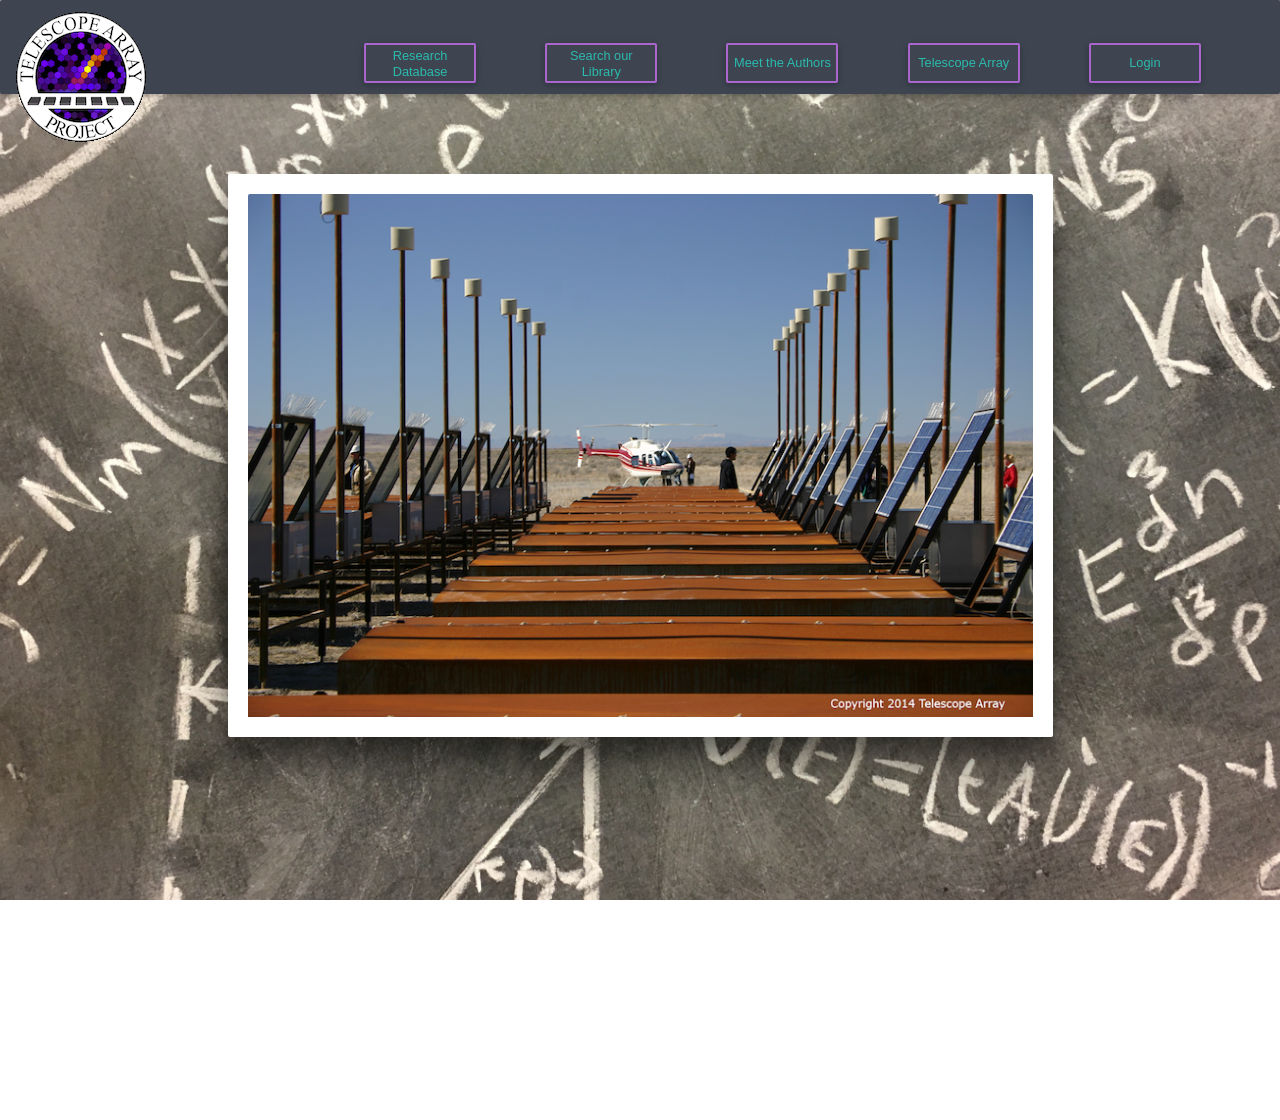
<file: html/Psi.html>
<!DOCTYPE html>
<html lang="en">
  <head>
    <meta charset="utf-8">
    <meta name="viewport" content="width=device-width, initial-scale=1, shrink-to-fit=no">
    <meta http-equiv="x-ua-compatible" content="ie=edge">
    <title>TAAD Search Our Library</title>
    <!-- Font Awesome -->
    <link rel="stylesheet" href="https://maxcdn.bootstrapcdn.com/font-awesome/4.6.0/css/font-awesome.min.css">
    <!-- Bootstrap core CSS -->
    <link href="../css/bootstrap.min.css" rel="stylesheet">
    <!-- Material Design Bootstrap -->
    <link href="../css/mdb.min.css" rel="stylesheet">
    <!-- Your custom styles (optional) -->
    <link rel="stylesheet" href="../css/Navbar.css">
    <link rel="stylesheet" href="../css/FiLeCabNet.css">
    <link rel="stylesheet" href="../css/modals.scss">
    <link rel="stylesheet" href="../css/Tables.css">
  </head>
  <body>
    <header style="padding-bottom:3em;">
      <nav class="hidden-xs-down align-items-center">
        <div class="container-fluid mynavbar">
          <div class="row navbar stylish-color-dark no-gutters">
            <div class="col-2 align-self-start">
              <a class="navbar-brand" href="http://www.telescopearray.org"><img src="../images/TALogo_720WFC.gif" alt="TA-Logo"></a>
            </div>
            <div class="col-9 align-self-end">
              <div class="container">
                <div class="row align-items-end justify-content-around no-gutters navBtns">
                  <div class="col-2">
                    <button type="button" class="btn btn-outline-secondary mybtn">
                      <a class="navlinks" href="../html/Omega.html">Research Database<span class="sr-only">(current)</span></a>
                    </button>
                  </div>
                  <div class="col-2 justify-content-start">
                    <div class="dropdown">
                      <button type="button" class="btn btn-outline-secondary mybtn" id="dropdownMenu2" data-toggle="dropdown" aria-haspopup="true" aria-expanded="false">Search our Library</button>
                      <div class="dropdown-menu" aria-labeledby="dropdownMenu2">
                        <a class="dropdown-item navlinks" href="../html/Phi.html">Search by Author</a>
                        <a class="dropdown-item navlinks" href="../html/Chi.html">Search by Journal</a>
                        <a class="dropdown-item navlinks" href="../html/Upsilon.html">Browse our Library</a>
                      </div>
                    </div>
                  </div>
                  <div class="col-2">
                    <button type="button" class="btn btn-outline-secondary waves-effect mybtn">
                      <a class="navlinks" href="../html/Tau.html">Meet the Authors</a>
                    </button>
                  </div>
                  <div class="col-2">
                    <button type="button" class="btn btn-outline-secondary waves-effect mybtn">
                      <a class="navlinks" href="http://www.telescopearray.org">Telescope Array</a>
                    </button>
                  </div>
                  <div class="col-2">
                    <button type="button" class="btn btn-outline-secondary waves-effect mybtn">
                      <a class="navlinks" href="../html/Sigma.html">Login</a>
                    </button>
                  </div>
                </div>
              </div>
            </div>
          </div>
        </div>
      </nav>
      <nav class="hidden-sm-up visible-sm-down">
        <div class="container-fluid mynavbar justify-content-center col-12">
          <div class="row stylish-color-dark phonenav no-gutters justify-content-center">
            <div class="col-4 dropdown">
              <div class="row justify-content-around no-gutters">
                <button type="button" class="btn btn-outline-secondary mysmbtns">
                  <a class="myicons1" href="../html/Omega.html">
                    <i class="fa fa-home" aria-hidden="true"></i>
                  </a>
                </button>
                <button type="button" class="btn btn-outline-default mysmbtns myicons2" id="phnavdd" data-toggle="dropdown" aria-haspopup="true" aria-expanded="false">
                  <i class="fa fa-search" aria-hidden="true"></i>
                </button>
                <div class="dropdown-menu" aria-labeledby="phnavdd">
                  <a href="../html/Phi.html" class="myicons3">
                    <i class="fa fa-user" aria-hidden="true">
                      Search -> Author</i>
                  </a>
                  <a href="../html/Chi.html" class="myicons3">
                    <i class="fa fa-book" aria-hidden="true">
                      Search -> Journal</i>
                  </a>
                  <a href="../html/Upsilon.html" class="myicons3">
                    <i class="fa fa-university" aria-hidden="true">
                      Browse Library</i>
                  </a>
                </div>
              </div>
            </div>
            <div class="col-2 phoneicon">
              <a class="img-responsive" href="http://www.telescopearray.org"><img src="../images/TAphoneLogo.png" alt="TA-Logo"></a>
            </div>
            <div class="col-4">
              <div class="row justify-content-around no-gutters">
                <button type="button" class="btn btn-outline-default mysmbtns">
                  <a class="myicons2" href="../html/Tau.html">
                    <i class="fa fa-user" aria-hidden="true"></i>
                  </a>
                </button>
                <button type="button" class="btn btn-outline-secondary mysmbtns">
                  <a class="myicons1" href="../html/Sigma.html">
                    <i class="fa fa-rocket" aria-hidden="true"></i>
                  </a>
                </button>
              </div>
            </div>
          </div>
        </div>
      </nav>
    </header>
    <main>
      <div class="container">
        <div class="row justify-content-center">
          <div class="col-9">
            <div class="card z-depth-5 mycard-1">
              <div class="card-block z-depth-3 hoverable">
                <div class="view overlay hm-blue-slight">
                  <img src="../images/carousel/27Scintillation_deployment1.png" alt="" class="img-fluid">
                  <a href="#">
                    <div class="mask waves-effect waves-light flex-center">
                      <a class="white-text" href="#">Coming Soon!</a>
                    </div>
                  </a>
                </div>
              </div>
            </div>
          </div>
        </div>
      </div>
    </main>

  <footer></footer>









    <!-- SCRIPTS -->
    <!-- JQuery -->
    <script type="text/javascript" src="../js/jquery-3.1.1.min.js"></script>
    <!-- Bootstrap tooltips -->
    <script type="text/javascript" src="../js/tether.min.js"></script>
    <!-- Bootstrap core JavaScript -->
    <script type="text/javascript" src="../js/bootstrap.min.js"></script>
    <!-- MDB core JavaScript -->
    <script type="text/javascript" src="../js/mdb.min.js"></script>
    </body>

    </html>
</file>
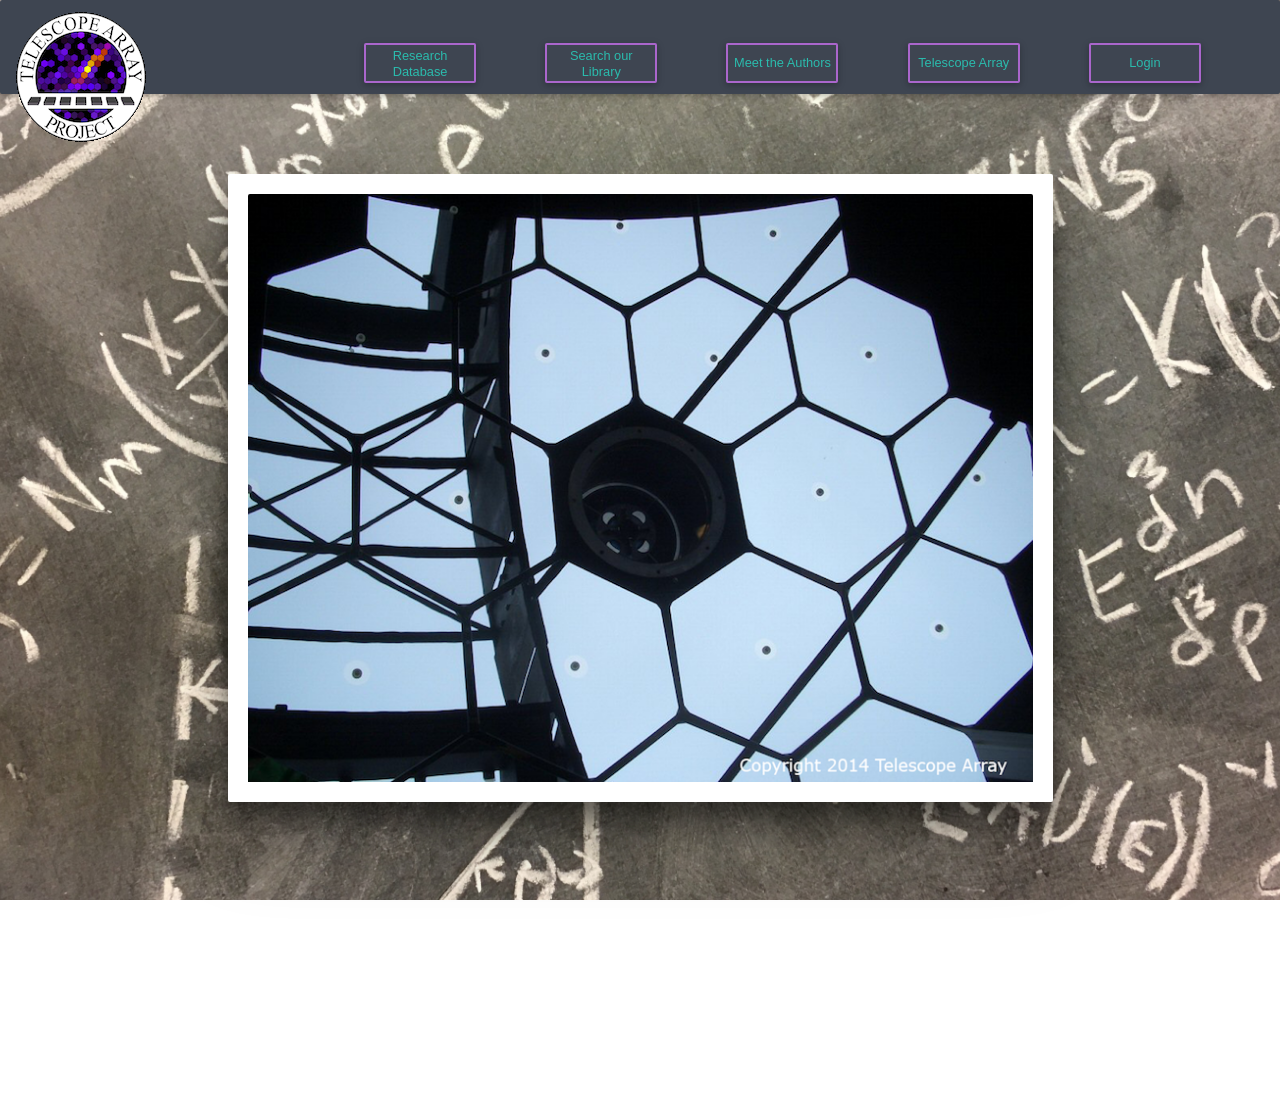
<file: html/Sigma.html>
<!DOCTYPE html>
<html lang="en">
  <head>
    <meta charset="utf-8">
    <meta name="viewport" content="width=device-width, initial-scale=1, shrink-to-fit=no">
    <meta http-equiv="x-ua-compatible" content="ie=edge">
    <title>TAAD Login</title>
    <!-- Font Awesome -->
    <link rel="stylesheet" href="https://maxcdn.bootstrapcdn.com/font-awesome/4.6.0/css/font-awesome.min.css">
    <!-- Bootstrap core CSS -->
    <link href="../css/bootstrap.min.css" rel="stylesheet">
    <!-- Material Design Bootstrap -->
    <link href="../css/mdb.min.css" rel="stylesheet">
    <!-- Your custom styles (optional) -->
    <link rel="stylesheet" href="../css/Navbar.css">
    <link rel="stylesheet" href="../css/FiLeCabNet.css">
    <link rel="stylesheet" href="../css/modals.scss">
    <link rel="stylesheet" href="../css/Tables.css">
  </head>
  <body>
    <header style="padding-bottom:3em;">
      <nav class="hidden-xs-down align-items-center">
        <div class="container-fluid mynavbar">
          <div class="row navbar stylish-color-dark no-gutters">
            <div class="col-2 align-self-start">
              <a class="navbar-brand" href="http://www.telescopearray.org"><img src="../images/TALogo_720WFC.gif" alt="TA-Logo"></a>
            </div>
            <div class="col-9 align-self-end">
              <div class="container">
                <div class="row align-items-end justify-content-around no-gutters navBtns">
                  <div class="col-2">
                    <button type="button" class="btn btn-outline-secondary mybtn">
                      <a class="navlinks" href="../html/Omega.html">Research Database<span class="sr-only">(current)</span></a>
                    </button>
                  </div>
                  <div class="col-2 justify-content-start">
                    <div class="dropdown">
                      <button type="button" class="btn btn-outline-secondary mybtn" id="dropdownMenu2" data-toggle="dropdown" aria-haspopup="true" aria-expanded="false">Search our Library</button>
                      <div class="dropdown-menu" aria-labeledby="dropdownMenu2">
                        <a class="dropdown-item navlinks" href="../html/Phi.html">Search by Author</a>
                        <a class="dropdown-item navlinks" href="../html/Chi.html">Search by Journal</a>
                        <a class="dropdown-item navlinks" href="../html/Upsilon.html">Browse our Library</a>
                      </div>
                    </div>
                  </div>
                  <div class="col-2">
                    <button type="button" class="btn btn-outline-secondary waves-effect mybtn">
                      <a class="navlinks" href="../html/Tau.html">Meet the Authors</a>
                    </button>
                  </div>
                  <div class="col-2">
                    <button type="button" class="btn btn-outline-secondary waves-effect mybtn">
                      <a class="navlinks" href="http://www.telescopearray.org">Telescope Array</a>
                    </button>
                  </div>
                  <div class="col-2">
                    <button type="button" class="btn btn-outline-secondary waves-effect mybtn">
                      <a class="navlinks" href="../html/Sigma.html">Login</a>
                    </button>
                  </div>
                </div>
              </div>
            </div>
          </div>
        </div>
      </nav>
      <nav class="hidden-sm-up visible-sm-down">
        <div class="container-fluid mynavbar justify-content-center col-12">
          <div class="row stylish-color-dark phonenav no-gutters justify-content-center">
            <div class="col-4 dropdown">
              <div class="row justify-content-around no-gutters">
                <button type="button" class="btn btn-outline-secondary mysmbtns">
                  <a class="myicons1" href="../html/Omega.html">
                    <i class="fa fa-home" aria-hidden="true"></i>
                  </a>
                </button>
                <button type="button" class="btn btn-outline-default mysmbtns myicons2" id="phnavdd" data-toggle="dropdown" aria-haspopup="true" aria-expanded="false">
                  <i class="fa fa-search" aria-hidden="true"></i>
                </button>
                <div class="dropdown-menu" aria-labeledby="phnavdd">
                  <a href="../html/Phi.html" class="myicons3">
                    <i class="fa fa-user" aria-hidden="true">
                      Search -> Author</i>
                  </a>
                  <a href="../html/Chi.html" class="myicons3">
                    <i class="fa fa-book" aria-hidden="true">
                      Search -> Journal</i>
                  </a>
                  <a href="../html/Upsilon.html" class="myicons3">
                    <i class="fa fa-university" aria-hidden="true">
                      Browse Library</i>
                  </a>
                </div>
              </div>
            </div>
            <div class="col-2 phoneicon">
              <a class="img-responsive" href="http://www.telescopearray.org"><img src="../images/TAphoneLogo.png" alt="TA-Logo"></a>
            </div>
            <div class="col-4">
              <div class="row justify-content-around no-gutters">
                <button type="button" class="btn btn-outline-default mysmbtns">
                  <a class="myicons2" href="../html/Tau.html">
                    <i class="fa fa-user" aria-hidden="true"></i>
                  </a>
                </button>
                <button type="button" class="btn btn-outline-secondary mysmbtns">
                  <a class="myicons1" href="../html/Sigma.html">
                    <i class="fa fa-rocket" aria-hidden="true"></i>
                  </a>
                </button>
              </div>
            </div>
          </div>
        </div>
      </nav>
    </header>
  <main>
    <div class="container">
      <div class="row justify-content-center">
        <div class="col-9">
          <div class="card z-depth-5 mycard-1">
            <div class="card-block z-depth-3 hoverable">
              <div class="view overlay hm-blue-slight">
                <img src="../images/carousel/21BlackRockMesa-FD3.png" alt="" class="img-fluid">
                <a href="#">
                  <div class="mask waves-effect waves-light flex-center">
                    <a class="white-text" href="#">Coming Soon!</a>
                  </div>
                </a>
              </div>
            </div>
          </div>
        </div>
      </div>
    </div>
  </main>

  <footer></footer>


    <!-- SCRIPTS -->
    <!-- JQuery -->
    <script type="text/javascript" src="../js/jquery-3.1.1.min.js"></script>
    <!-- Bootstrap tooltips -->
    <script type="text/javascript" src="../js/tether.min.js"></script>
    <!-- Bootstrap core JavaScript -->
    <script type="text/javascript" src="../js/bootstrap.min.js"></script>
    <!-- MDB core JavaScript -->
    <script type="text/javascript" src="../js/mdb.min.js"></script>
    </body>

    </html>
</file>
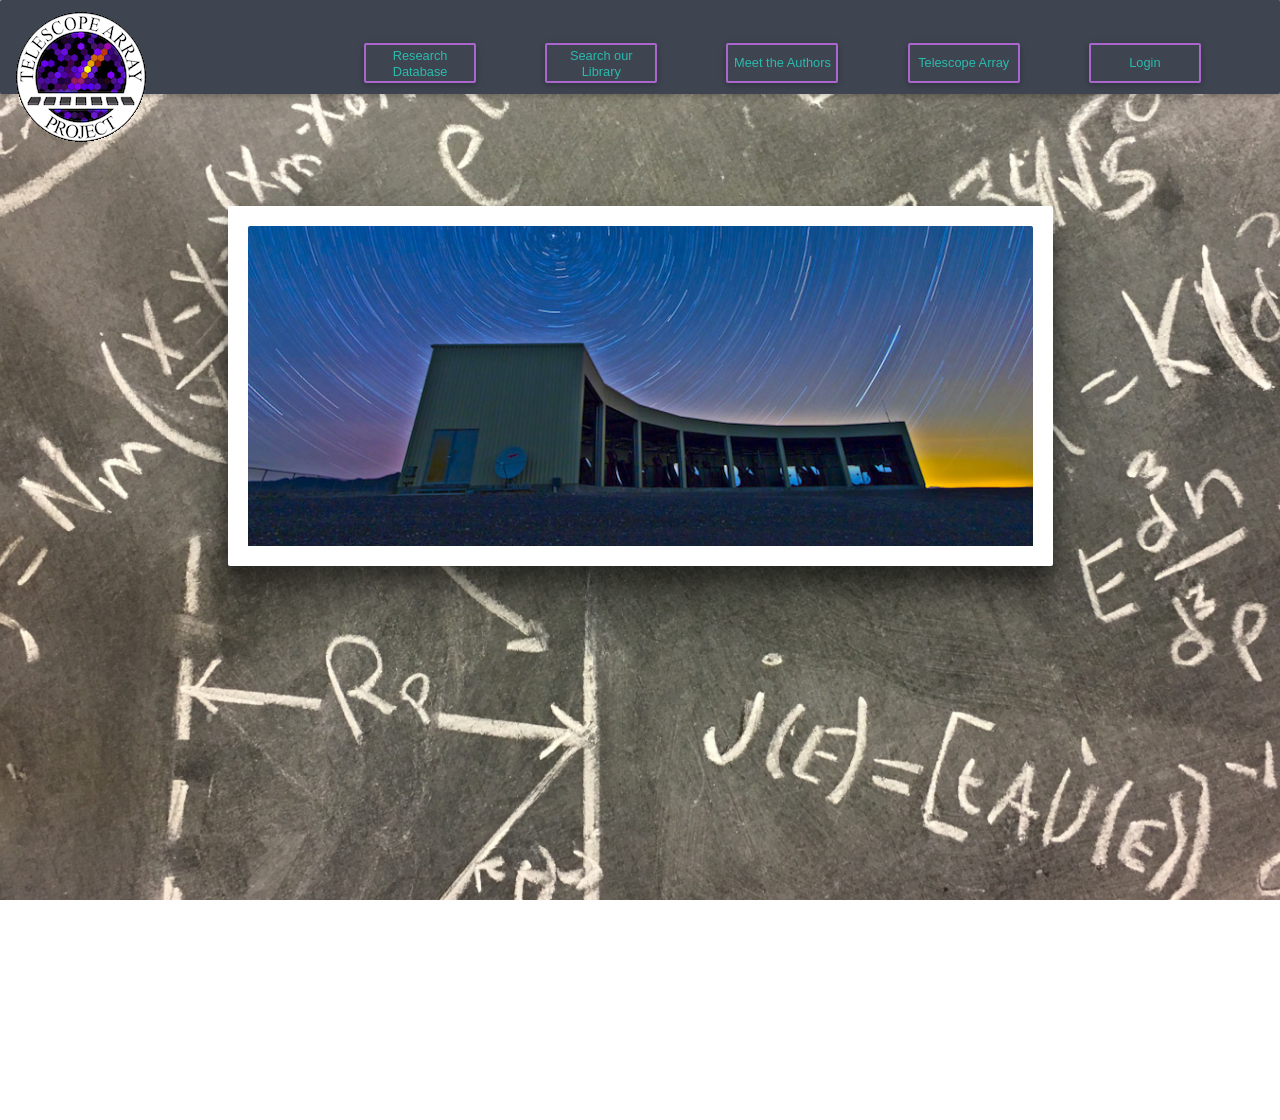
<file: html/Tau.html>
<!DOCTYPE html>
<html lang="en">
  <head>
    <meta charset="utf-8">
    <meta name="viewport" content="width=device-width, initial-scale=1, shrink-to-fit=no">
    <meta http-equiv="x-ua-compatible" content="ie=edge">
    <title>TAAD - Meet the Authors</title>
    <!-- Font Awesome -->
    <link rel="stylesheet" href="https://maxcdn.bootstrapcdn.com/font-awesome/4.6.0/css/font-awesome.min.css">
    <!-- Bootstrap core CSS -->
    <link href="../css/bootstrap.min.css" rel="stylesheet">
    <!-- Material Design Bootstrap -->
    <link href="../css/mdb.min.css" rel="stylesheet">
    <!-- Your custom styles (optional) -->
    <link rel="stylesheet" href="../css/Navbar.css">
    <link rel="stylesheet" href="../css/FiLeCabNet.css">
    <link rel="stylesheet" href="../css/modals.scss">
    <link rel="stylesheet" href="../css/Tables.css">
  </head>
  <body>
    <header style="padding-bottom:3em;">
      <nav class="hidden-xs-down align-items-center">
        <div class="container-fluid mynavbar">
          <div class="row navbar stylish-color-dark no-gutters">
            <div class="col-2 align-self-start">
              <a class="navbar-brand" href="http://www.telescopearray.org"><img src="../images/TALogo_720WFC.gif" alt="TA-Logo"></a>
            </div>
            <div class="col-9 align-self-end">
              <div class="container">
                <div class="row align-items-end justify-content-around no-gutters navBtns">
                  <div class="col-2">
                    <button type="button" class="btn btn-outline-secondary mybtn">
                      <a class="navlinks" href="../html/Omega.html">Research Database<span class="sr-only">(current)</span></a>
                    </button>
                  </div>
                  <div class="col-2 justify-content-start">
                    <div class="dropdown">
                      <button type="button" class="btn btn-outline-secondary mybtn" id="dropdownMenu2" data-toggle="dropdown" aria-haspopup="true" aria-expanded="false">Search our Library</button>
                      <div class="dropdown-menu" aria-labeledby="dropdownMenu2">
                        <a class="dropdown-item navlinks" href="../html/Phi.html">Search by Author</a>
                        <a class="dropdown-item navlinks" href="../html/Chi.html">Search by Journal</a>
                        <a class="dropdown-item navlinks" href="../html/Upsilon.html">Browse our Library</a>
                      </div>
                    </div>
                  </div>
                  <div class="col-2">
                    <button type="button" class="btn btn-outline-secondary waves-effect mybtn">
                      <a class="navlinks" href="../html/Tau.html">Meet the Authors</a>
                    </button>
                  </div>
                  <div class="col-2">
                    <button type="button" class="btn btn-outline-secondary waves-effect mybtn">
                      <a class="navlinks" href="http://www.telescopearray.org">Telescope Array</a>
                    </button>
                  </div>
                  <div class="col-2">
                    <button type="button" class="btn btn-outline-secondary waves-effect mybtn">
                      <a class="navlinks" href="../html/Sigma.html">Login</a>
                    </button>
                  </div>
                </div>
              </div>
            </div>
          </div>
        </div>
      </nav>
      <nav class="hidden-sm-up visible-sm-down">
        <div class="container-fluid mynavbar justify-content-center col-12">
          <div class="row stylish-color-dark phonenav no-gutters justify-content-center">
            <div class="col-4 dropdown">
              <div class="row justify-content-around no-gutters">
                <button type="button" class="btn btn-outline-secondary mysmbtns">
                  <a class="myicons1" href="../html/Omega.html">
                    <i class="fa fa-home" aria-hidden="true"></i>
                  </a>
                </button>
                <button type="button" class="btn btn-outline-default mysmbtns myicons2" id="phnavdd" data-toggle="dropdown" aria-haspopup="true" aria-expanded="false">
                  <i class="fa fa-search" aria-hidden="true"></i>
                </button>
                <div class="dropdown-menu" aria-labeledby="phnavdd">
                  <a href="../html/Phi.html" class="myicons3">
                    <i class="fa fa-user" aria-hidden="true">
                      Search -> Author</i>
                  </a>
                  <a href="../html/Chi.html" class="myicons3">
                    <i class="fa fa-book" aria-hidden="true">
                      Search -> Journal</i>
                  </a>
                  <a href="../html/Upsilon.html" class="myicons3">
                    <i class="fa fa-university" aria-hidden="true">
                      Browse Library</i>
                  </a>
                </div>
              </div>
            </div>
            <div class="col-2 phoneicon">
              <a class="img-responsive" href="http://www.telescopearray.org"><img src="../images/TAphoneLogo.png" alt="TA-Logo"></a>
            </div>
            <div class="col-4">
              <div class="row justify-content-around no-gutters">
                <button type="button" class="btn btn-outline-default mysmbtns">
                  <a class="myicons2" href="../html/Tau.html">
                    <i class="fa fa-user" aria-hidden="true"></i>
                  </a>
                </button>
                <button type="button" class="btn btn-outline-secondary mysmbtns">
                  <a class="myicons1" href="../html/Sigma.html">
                    <i class="fa fa-rocket" aria-hidden="true"></i>
                  </a>
                </button>
              </div>
            </div>
          </div>
        </div>
      </nav>
    </header>

  <main>
    <div class="container" style="padding-top:2em;">
      <div class="row justify-content-center">
        <div class="col-9">
          <div class="card z-depth-5 mycard-1">
            <div class="card-block z-depth-3 hoverable">
              <div class="view overlay hm-blue-slight">
                <img src="../images/carousel/md.jpg" alt="" class="img-fluid">
                <a href="#">
                  <div class="mask waves-effect waves-light flex-center">
                    <a class="white-text" href="#">Coming Soon!</a>
                  </div>
                </a>
              </div>
            </div>
          </div>
        </div>
      </div>
    </div>
  </main>
  <footer></footer>


  <!-- SCRIPTS -->
    <!-- JQuery -->
    <script type="text/javascript" src="../js/jquery-3.1.1.min.js"></script>
    <!-- Bootstrap tooltips -->
    <script type="text/javascript" src="../js/tether.min.js"></script>
    <!-- Bootstrap core JavaScript -->
    <script type="text/javascript" src="../js/bootstrap.min.js"></script>
    <!-- MDB core JavaScript -->
    <script type="text/javascript" src="../js/mdb.min.js"></script>
    </body>

    </html>
</file>
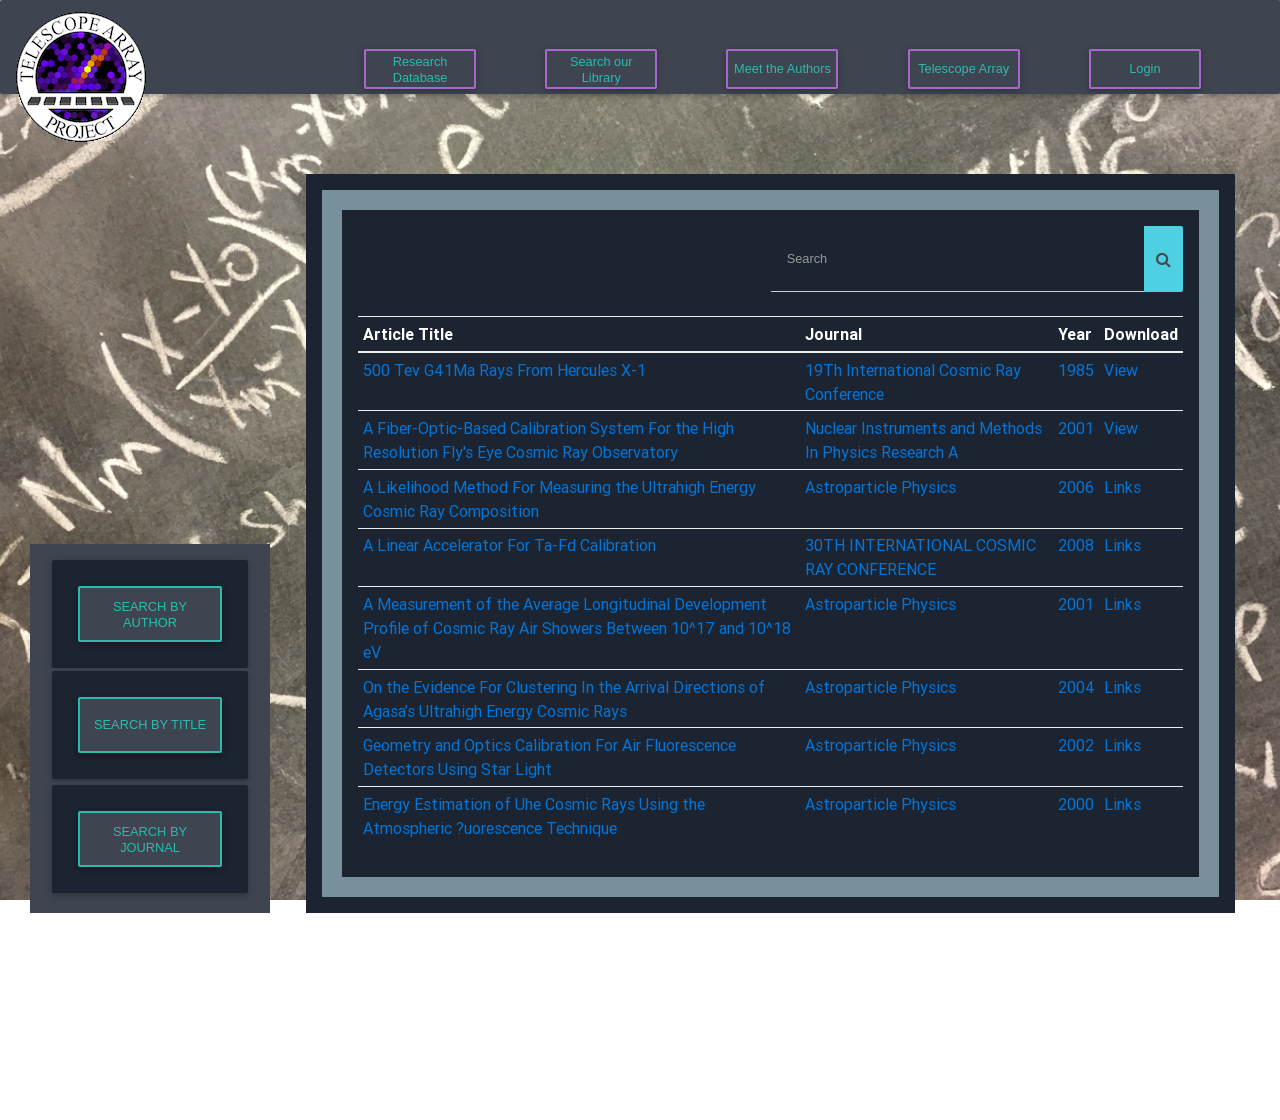
<file: html/Upsilon.html>
﻿<!DOCTYPE html>
<html lang="en">
  <head>
    <meta charset="utf-8">
    <meta name="viewport" content="width=device-width, initial-scale=1, shrink-to-fit=no">
    <meta http-equiv="x-ua-compatible" content="ie=edge">
    <title>TAAD - Browse Our Library</title>
    <!-- Font Awesome -->
    <link rel="stylesheet" href="https://maxcdn.bootstrapcdn.com/font-awesome/4.6.0/css/font-awesome.min.css">
    <!-- Bootstrap core CSS -->
    <link href="../css/bootstrap.min.css" rel="stylesheet">
    <!-- Material Design Bootstrap -->
    <link href="../css/mdb.min.css" rel="stylesheet">
    <!-- Your custom styles (optional) -->
    <link rel="stylesheet" href="../css/Navbar.css">
    <link rel="stylesheet" href="../css/FiLeCabNet.css">
    <link rel="stylesheet" href="../css/modals.scss">
    <link rel="stylesheet" href="../css/Tables.css">
  </head>
  <body>
    <header style="padding-bottom:3em;">
      <nav class="hidden-xs-down">
        <div class="container-fluid mynavbar">
          <div class="row navbar stylish-color-dark align-items-end no-gutters justify-content-between">
            <div class="col-2 align-self-start">
                <a class="navbar-brand" href="http://www.telescopearray.org"><img src="../images/TALogo_720WFC.gif" alt="TA-Logo"></a>
            </div>
            <div class="col-9 align-self-end">
              <div class="container">
                <div class="row align-items-end justify-content-around no-gutters navBtns">
                  <div class="col-2">
                    <button type="button" class="btn btn-outline-secondary mybtn">
                      <a class="navlinks" href="Omega.html">Research Database<span
                      class="sr-only">(current)</span></a>
                    </button>
                  </div>
                  <div class="col-2">
                    <div class="dropdown">
                      <button type="button" class="btn btn-outline-secondary mybtn" id="dropdownMenu2" data-toggle="dropdown" aria-haspopup="true" aria-expanded="false">Search our Library</button>
                      <div class="dropdown-menu" aria-labeledby="dropdownMenu2">
                        <a class="dropdown-item navlinks" href="Phi.html">Search by Author</a>
                        <a class="dropdown-item navlinks" href="Chi.html">Search by Journal</a>
                        <a class="dropdown-item navlinks" href="Upsilon.html">Browse our Library</a>
                      </div>
                    </div>
                  </div>
                  <div class="col-2">
                    <button type="button" class="btn btn-outline-secondary waves-effect mybtn">
                      <a class="navlinks"
                    href="Tau.html">Meet the Authors</a>
                    </button>
                  </div>
                  <div class="col-2">
                    <button type="button" class="btn btn-outline-secondary waves-effect mybtn">
                    <a class="navlinks" href="http://www.telescopearray.org">Telescope Array</a>
                    </button>
                  </div>
                  <div class="col-2">
                    <button type="button" class="btn btn-outline-secondary waves-effect mybtn">
                      <a class="navlinks" href="Sigma.html">Login</a>
                    </button>
                  </div>
                </div>
              </div>
            </div>
          </div>
        </div>
      </nav>
      <nav class="hidden-sm-up visible-sm-down">
        <div class="container-fluid mynavbar justify-content-center col-12">
          <div class="row stylish-color-dark phonenav no-gutters justify-content-center">
            <div class="col-4 dropdown">
              <div class="row justify-content-around no-gutters">
                <button type="button" class="btn btn-outline-secondary mysmbtns"><a class="myicons1" href="Omega.html"><i class="fa fa-home" aria-hidden="true"></i></a></button>
                <button type="button" class="btn btn-outline-default mysmbtns myicons2" id="phnavdd" data-toggle="dropdown" aria-haspopup="true" aria-expanded="false"><i class="fa fa-search" aria-hidden="true"></i></button>
                <div class="dropdown-menu" aria-labeledby="phnavdd" style="padding-left:.1em;">
                  <a href="Phi.html" class="myicons3"><i class="fa fa-user" aria-hidden="true"> Search by Author</i></a>
                  <a href="Chi.html" class="myicons3"><i class="fa fa-book" aria-hidden="true"> Search by Journal</i></a>
                  <a href="Upsilon.html" class="myicons3"><i class="fa fa-university" aria-hidden="true"> Browse our Library</i></a>
                </div>
              </div>
            </div>
            <div class="col-2 phoneicon">
              <a class="img-responsive" href="http://www.telescopearray.org"><img src="../images/TAlogoPhone.gif" alt="TA-Logo"></a>
            </div>
            <div class="col-4">
              <div class="row justify-content-around no-gutters">
                <button type="button" class="btn btn-outline-default mysmbtns"><a class="myicons2" href="Tau.html"><i class="fa fa-user" aria-hidden="true"></i></a></button>
                <button type="button" class="btn btn-outline-secondary mysmbtns"><a  class="myicons1" href="Sigma.html"><i class="fa fa-rocket" aria-hidden="true"></i></a></button>
              </div>
            </div>
          </div>
        </div>
      </nav>
    </header>
    <main>
      <div class="container-fluid">
        <div class="row justify-content-around">
          <div class="col-md-2 col-lg-2 hidden-sm-down align-self-end">
            <div class="container">
              <div class="row hidden-sm-down">
                <div class="col-12">
                  <div class="row">
                    <div class="col-2 main align-self-end">
                      <div class="FiLeCabNet">
                        <div class="col-12">
                          <div class="row align-items-center justify-content-center">
                            <div class="card text-center unique-color-dark">
                              <div class="card-block">
                                <button type="button" class="btn btn-outline-default waves-effect mybtn2" data-toggle="modal" data-target="#SAMright">Search by Author</button>
                                <div class="modal fade right text-right" id="SAMright" tabindex="-1" role="dialog" aria-labeledby="myModalLabel" aria-hidden="true">
                                  <div class="modal-dialog modal-full-height modal-right" role="document">
                                    <!--Search by Author Modal///-->
                                    <div class="modal-content mymodalSA">
                                      <div class="mymodalSAhead">
                                        <div class=" row align-items-end">
                                          <div class="col-9">
                                            <div class="row justify-content-around">
                                              <div class="col-4 dropdown">
                                                <button type="button" class="btn btn-secondary
                                                waves-effect modal-btn" id="MSADD3" data-toggle="dropdown" aria-haspopup="true" aria-expanded="false">Journal</a>
                                                </button>
                                                <div class="dropdown-menu dropdown-menu-center mydd" aria-labeledby="MSADD3">
                                                  <table>
                                                    <tbody>
                                                      <tr>
                                                        <td class="ddlink">Astroparticle Physics</td>
                                                      </tr>
                                                      <tr>
                                                        <td class="ddlink">Physical Review Letters</td>
                                                      </tr>
                                                      <tr>
                                                        <td class="ddlink">Astrophysical Journal Letters</td>
                                                      </tr>
                                                      <tr>
                                                        <td class="ddlink">Astroparticle Physics: High Energy</td>
                                                      </tr>
                                                      <tr>
                                                        <td class="ddlink">30th International Cosmic Ray Conference</td>
                                                      </tr>
                                                      <tr>
                                                        <td class="ddlink">Phys. G: Nucl. Phys</td>
                                                      </tr>
                                                      <tr>
                                                        <td class="ddlink">Journal of Geophysical Research</td>
                                                      </tr>
                                                      <tr>
                                                        <td class="ddlink">Journal of Physics G: Nuclear and Particle Physics</td>
                                                      </tr>
                                                      <tr>
                                                        <td class="ddlink">Nuclear Instruments and Methods in Physics Research</td>
                                                      </tr>
                                                      <tr>
                                                        <td class="ddlink">Phys. G: Nucl. Phys</td>
                                                      </tr>
                                                      <tr>
                                                        <td class="ddlink">Phys. G: Nucl. Phys</td>
                                                      </tr>
                                                      <tr>
                                                        <td class="ddlink">Phys. G: Nucl. Phys</td>
                                                      </tr>
                                                      <tr>
                                                        <td class="ddlink">Phys. G: Nucl. Phys</td>
                                                      </tr>
                                                      <tr>
                                                        <td class="ddlink">Phys. G: Nucl. Phys</td>
                                                      </tr>
                                                      <tr>
                                                        <td class="ddlink">Phys. G: Nucl. Phys</td>
                                                      </tr>
                                                      <tr>
                                                        <td class="ddlink">Phys. G: Nucl. Phys</td>
                                                      </tr>
                                                      <tr>
                                                        <td class="ddlink">Phys. G: Nucl. Phys</td>
                                                      </tr>
                                                    </tbody>
                                                  </table>
                                                </div>
                                              </div>
                                              <div class="col-4 dropdown">
                                                <button type="button" class="btn btn-default waves-effect modal-btn" id="MSADD2" data-toggle="dropdown" aria-haspopup="true" aria-expanded="false">Year</a>
                                                </button>
                                                <div class="dropdown-menu dropdown-menu-center mydd" aria-labeledby="MSADD2">
                                                  <table>
                                                    <tbody>
                                                      <tr>
                                                        <td class="ddlink">2017</td>
                                                      </tr>
                                                      <tr>
                                                        <td class="ddlink">2016</td>
                                                      </tr>
                                                      <tr>
                                                        <td class="ddlink">2015</td>
                                                      </tr>
                                                      <tr>
                                                        <td class="ddlink">2014</td>
                                                      </tr>
                                                      <tr>
                                                        <td class="ddlink">2013</td>
                                                      </tr>
                                                      <tr>
                                                        <td class="ddlink">2012</td>
                                                      </tr>
                                                      <tr>
                                                        <td class="ddlink">2011</td>
                                                      </tr>
                                                      <tr>
                                                        <td class="ddlink">2010</td>
                                                      </tr>
                                                      <tr>
                                                        <td class="ddlink">2009</td>
                                                      </tr>
                                                    </tbody>
                                                  </table>
                                                </div>
                                              </div>
                                            </div>
                                          </div>
                                          <div class="col-2 align-self-start">
                                            <button type="button" class="close" data-dismiss="modal" aria-label="Close"><span aria-hidden="true" class="white-text">&times;</span></button>
                                          </div>
                                        </div>
                                      </div>
                                      <div class="modal-body align-self-center col-12">
                                        <table class="table table-hover table-sm">
                                          <thead class="mytable-head">
                                            <tr class="SAMtblROW">
                                              <th class="columnOne">Author Name</th>
                                            </tr>
                                          </thead>
                                          <tbody>
                                            <tr>
                                              <td>
                                                <a class="btn SAM btn-block waves-effect"
                                                data-toggle="collapse" href="#A2" aria-expanded="false"
                                                aria-controls="A2">
                                                  <h2 class="aBTN">Lawrence R Wiencke</h2>
                                                </a>
                                                <div class="collapse" id="A2">
                                                  <div class="col-12">
                                                    <table class="table table-hover table-sm
                                                        mytableSA">
                                                      <thead class="mytablehead">
                                                        <tr>
                                                          <th class="colTSAM">Title</th>
                                                          <th class="colTSAM">View</th>
                                                        </tr>
                                                      </thead>
                                                      <tbody>
                                                        <tr>
                                                          <td class="colVSAM">
                                                            <a target="_blank"
                                                            href="https://doi.org/10.1016/S0168-9002(99)00164-3" class="colVSAM">Radio-controlled xenon #ashers for atmospheric monitoring at the HiRes cosmic ray observatory</a>
                                                          </td>
                                                          <td class="colVSAM">
                                                            <a target="_blank"
                                                            href="http://www.sciencedirect.com/science/article/pii/S0168900299001643" class="colVSAM waves">
                                                              <i class="fa
                                                              fa-book" aria-hidden="true"></i>
                                                            </a>
                                                            <a target="_blank" href="http://www.sciencedirect.com/science/article/pii/S0168900299001643/pdfft?md5=60622cbd37278b5425242a2933b18202&pid=1-s2.0-S0168900299001643-main.pdf" class="colVSAM waves">
                                                              <i class="fa
                                                              fa-file-pdf-o" aria-hidden="true"></i>
                                                            </a>
                                                            <a target="_blank" href="/Users/cristylegarrard/Desktop/Telescope Array/MDBtaWebSite/Images/Pdf/Articles/Journals/Nuclear_Instruments_and_Methods_in_physics/1999/Radio-controlled_xenon_flashers.pdf" class="colVSAM waves">
                                                              <i class="fa
                                                              fa-download" aria-hidden="true"></i>
                                                            </a>
                                                          </td>
                                                        </tr>
                                                        <tr>
                                                          <td class="colVSAM">
                                                            <a target="_blank" href="/Users/cristylegarrard/Desktop/Telescope Array/MDBtaWebSite/Images/Pdf/Articles/Journals/PhysicalReviewLetters/2008/First_Observation_of_the.pdf" class="colVSAM">First Observation of the Greisen-Zatsepin-Kuzmin Suppression</a>
                                                          </td>
                                                          <td class="colVSAM">
                                                            <a href="#" class="colVSAM">
                                                              <i class="fa
                                                              fa-book" aria-hidden="true"></i>
                                                            </a>
                                                            <a class="colVSAM">
                                                              <i class="fa
                                                              fa-file-pdf-o" aria-hidden="true"></i>
                                                            </a>
                                                            <a target="_blank" href="/Users/cristylegarrard/Desktop/Telescope Array/MDBtaWebSite/Images/Pdf/Articles/Journals/PhysicalReviewLetters/2008/First_Observation_of_the.pdf" class="colVSAM">
                                                              <i class="fa fa-download" aria-hidden="true"></i>
                                                            </a>
                                                          </td>
                                                        </tr>
                                                        <tr>
                                                          <td class="colVSAM">
                                                            <a target="_blank"
                                                            href="/Users/cristylegarrard/Desktop/Telescope Array/MDBtaWebSite/Images/Pdf/Articles/Journals/AstroParTiclEPhySics/1999/Geometrical_Reconstruction.pdf" class="colVSAM">
                                                              Geometrical reconstruction with the High Resolution Fly’s Eye prototype cosmic ray detector</a>
                                                          </td>
                                                          <td class="colVSAM">
                                                            <a href="#" class="colVSAM">
                                                              <i class="fa fa-book" aria-hidden="true"></i>
                                                            </a>
                                                            <a class="colVSAM">
                                                              <i class="fa fa-file-pdf-o"
                                                              aria-hidden="true"></i>
                                                            </a>
                                                            <a target="_blank" href="/Users/cristylegarrard/Desktop/Telescope Array/MDBtaWebSite/Images/Pdf/Articles/Journals/AstroParTiclEPhySics/1999/Geometrical_Reconstruction.pdf"
                                                            class="colVSAM">
                                                              <i class="fa fa-download"
                                                              aria-hidden="true"></i>
                                                            </a>
                                                          </td>
                                                        </tr>
                                                      </tbody>
                                                    </table>
                                                  </div>
                                                </div>
                                              </td>
                                            </tr>
                                            <tr>
                                              <td>
                                                <a class="btn SAM btn-block" data-toggle="collapse" href="#A3" aria-expanded="false" aria-controls="A3">
                                                  <h2 class="aBTN">R Baltrusaitis</h2>
                                                </a>
                                                <div class="collapse" id="A3">
                                                  <div class="col-12">
                                                    <table class="table table-hover table-sm mytableSA">
                                                      <thead class="mytableSA-head">
                                                        <tr>
                                                          <th class="colTSAM">Title</th>
                                                          <th class="colTSAM">View</th>
                                                        </tr>
                                                      </thead>
                                                      <tbody>
                                                        <tr>
                                                          <td class="colVSAM">
                                                            <a target="_blank" href="/Users/cristylegarrard/Desktop/Telescope Array/MDBtaWebSite/Images/Pdf/Articles/Journals/TheAstrophysicalJournal/1985/EVIDENCE_FOR_500_TeV.pdf" class="colVSAM">EVIDENCE FOR 500 TeV GAMMA-RAY EMISSION FROM HERCULES X-1</a>
                                                          </td>
                                                          <td class="colVSAM">
                                                            <a target="_blank" href="http://adsabs.harvard.edu/abs/1985ApJ...293L..69B" class="colVSAM">
                                                            <i class="fa
                                                            fa-book" aria-hidden="true"></i>
                                                            </a>
                                                            <a target="_blank" href="http://articles.adsabs.harvard.edu/cgi-bin/nph-iarticle_query?1985ApJ...293L..69B&amp;data_type=PDF_HIGH&amp;whole_paper=YES&amp;type=PRINTER&amp;filetype=.pdf" class="colVSAM">
                                                            <i class="fa
                                                            fa-file-pdf-o" aria-hidden="true"></i>
                                                            </a>
                                                            <a target="_blank" href="/Users/cristylegarrard/Desktop/Telescope Array/MDBtaWebSite/Images/Pdf/Articles/Journals/TheAstrophysicalJournal/1985/EVIDENCE_FOR_500_TeV.pdf" class="colVSAM">
                                                            <i class="fa
                                                            fa-download" aria-hidden="true"></i>
                                                            </a>
                                                          </td>
                                                        </tr>
                                                        <tr>
                                                          <td class="colVSAM">
                                                            <a target="_blank" href="/Users/cristylegarrard/Desktop/Telescope Array/MDBtaWebSite/Images/Pdf/Articles/Journals/TheAstrophysicalJournal/1987/Sporadic_and_Periodic.pdf" class="colVSAM">SPORADIC AND PERIODIC 10-1000 TeV GAMMA RAYS FROM CYGNUS X-3</a>
                                                          </td>
                                                          <td class="colVSAM">
                                                            <a target="_blank" href="http://adsabs.harvard.edu/abs/1987ApJ...323..685B" class="colVSAM">
                                                            <i class="fa
                                                            fa-book" aria-hidden="true"></i>
                                                            </a>
                                                            <a target="_blank" href="http://articles.adsabs.harvard.edu/cgi-bin/nph-iarticle_query?1987ApJ...323..685B&amp;data_type=PDF_HIGH&amp;whole_paper=YES&amp;type=PRINTER&amp;filetype=.pdf" class="colVSAM">
                                                            <i class="fa
                                                            fa-file-pdf-o" aria-hidden="true"></i>
                                                            </a>
                                                            <a target="_blank" href="/Users/cristylegarrard/Desktop/Telescope Array/MDBtaWebSite/Images/Pdf/Articles/Journals/TheAstrophysicalJournal/1987/Sporadic_and_Periodic.pdf" class="colVSAM">
                                                            <i class="fa fa-download" aria-hidden="true"></i>
                                                            </a>
                                                          </td>
                                                        </tr>
                                                        <tr>
                                                          <td class="colVSAM">
                                                            <a target="_blank" href="Images/Pdf/Articles/Journals/TheAstrophysicalJournal/1985/UPPER_LIMITS_FOR_NORTHERN.pdf" class="colVSAM">UPPER LIMITS FOR NORTHERN HEMISPHERE 1015 eV GAMMA-RAY SOURCES</a>
                                                          </td>
                                                          <td class="colVSAM">
                                                            <a target="_blank" href="http://adsabs.harvard.edu/abs/1985ApJ...297..145B" class="colVSAM">
                                                            <i class="fa fa-book" aria-hidden="true"></i>
                                                            </a>
                                                            <a target="_blank" href="http://articles.adsabs.harvard.edu/cgi-bin/nph-iarticle_query?1985ApJ...297..145B&amp;data_type=PDF_HIGH&amp;whole_paper=YES&amp;type=PRINTER&amp;filetype=.pdf" class="colVSAM">
                                                            <i class="fa fa-file-pdf-o" aria-hidden="true"></i>
                                                            </a>
                                                            <a target="_blank" href="Images/Pdf/Articles/Journals/TheAstrophysicalJournal/1985/UPPER_LIMITS_FOR_NORTHERN.pdf" class="colVSAM">
                                                            <i class="fa fa-download" aria-hidden="true"></i>
                                                            </a>
                                                          </td>
                                                        </tr>
                                                      </tbody>
                                                    </table>
                                                  </div>
                                                </div>
                                              </td>
                                            </tr>
                                            <tr>
                                              <td>
                                                <a class="btn SAM btn-block" data-toggle="collapse" href="#A4" aria-expanded="false" aria-controls="A4">
                                                  <h2 class="aBTN">T Abu-Zayyad</h2>
                                                </a>
                                                <div class="collapse" id="A4">
                                                  <div class="col-12">
                                                    <table class="table table-hover table-sm mytableSA">
                                                      <thead class="mytableSA-head">
                                                        <tr>
                                                          <th class="colTSAM">Title</th>
                                                          <th class="colTSAM">View</th>
                                                        </tr>
                                                      </thead>
                                                      <tbody>
                                                        <tr>
                                                          <td class="colVSAM">
                                                            <a target="_blank" href="/Users/cristylegarrard/Desktop/Telescope Array/MDBtaWebSite/Images/Pdf/Articles/Journals/Nuclear_Instruments_and_Methods_in_physics/1999/Radio-controlled_xenon_flashers.pdf" class="colVSAM">Radio-controlled xenon #ashers for atmospheric monitoring at the HiRes cosmic ray observatory</a>
                                                          </td>
                                                          <td class="colVSAM">
                                                            <a target="_blank" href="http://www.sciencedirect.com/science/article/pii/S0168900299001643" class="colVSAM">
                                                            <i class="fa
                                                            fa-book" aria-hidden="true"></i>
                                                            </a>
                                                            <a target="_blank" href="http://www.sciencedirect.com/science/article/pii/S0168900299001643/pdfft?md5=60622cbd37278b5425242a2933b18202&pid=1-s2.0-S0168900299001643-main.pdf" class="colVSAM">
                                                            <i class="fa
                                                            fa-file-pdf-o" aria-hidden="true"></i>
                                                            </a>
                                                            <a target="_blank" href="/Users/cristylegarrard/Desktop/Telescope Array/MDBtaWebSite/Images/Pdf/Articles/Journals/Nuclear_Instruments_and_Methods_in_physics/1999/Radio-controlled_xenon_flashers.pdf" class="colVSAM">
                                                            <i class="fa fa-download" aria-hidden="true"></i>
                                                            </a>
                                                          </td>
                                                        </tr>
                                                        <tr>
                                                          <td class="colVSAM">
                                                            <a target="_blank" href="/Users/cristylegarrard/Desktop/Telescope Array/MDBtaWebSite/Images/Pdf/Articles/Journals/PhysicalReviewLetters/2008/First_Observation_of_the.pdf" class="colVSAM">First Observation of the Greisen-Zatsepin-Kuzmin Suppression</a>
                                                          </td>
                                                          <td class="colVSAM">
                                                            <a href="#" class="colVSAM">
                                                            <i class="fa
                                                            fa-book" aria-hidden="true"></i>
                                                            </a>
                                                            <a class="colVSAM">
                                                            <i class="fa
                                                            fa-file-pdf-o" aria-hidden="true"></i>
                                                            </a>
                                                            <a target="_blank" href="/Users/cristylegarrard/Desktop/Telescope Array/MDBtaWebSite/Images/Pdf/Articles/Journals/PhysicalReviewLetters/2008/First_Observation_of_the.pdf" class="colVSAM">
                                                            <i class="fa fa-download" aria-hidden="true"></i>
                                                            </a >
                                                          </td>
                                                        </tr>
                                                        <tr>
                                                          <td class="colVSAM">
                                                            <a target="_blank" href="/Users/cristylegarrard/Desktop/Telescope Array/MDBtaWebSite/Images/Pdf/Articles/Journals/PhysicalReviewLetters/2010/Indications_of_Proton-Dominate.pdf" class="colVSAM">Indications of Proton-Dominated Cosmic-Ray Composition above 1.6 EeV</a>
                                                          </td>
                                                          <td class="colVSAM">
                                                            <a target="_blank" href="https://journals.aps.org/prl/abstract/10.1103/PhysRevLett.100.101101" class="colVSAM">
                                                            <i class="fa fa-book" aria-hidden="true"></i>
                                                            </a>
                                                            <a target="_blank" href="https://journals.aps.org/prl/pdf/10.1103/PhysRevLe..." class="colVSAM">
                                                            <i class="fa fa-file-pdf-o" aria-hidden="true"></i>
                                                            </a>
                                                            <a target="_blank" href="/Users/cristylegarrard/Desktop/Telescope Array/MDBtaWebSite/Images/Pdf/Articles/Journals/PhysicalReviewLetters/2010/Indications_of_Proton-Dominate.pdf" class="colVSAM">
                                                            <i class="fa fa-download" aria-hidden="true"></i>
                                                            </a>
                                                          </td>
                                                        </tr>
                                                        <tr>
                                                          <td class="colVSAM">
                                                            <a target="_blank" href="/Users/cristylegarrard/Desktop/Telescope Array/MDBtaWebSite/Images/Pdf/Articles/Journals/AstroParTiclEPhySics/1999/Geometrical_Reconstruction.pdf" class="colVSAM">
                                                            Geometrical reconstruction with the High Resolution Fly’s Eye prototype cosmic ray detector</a>
                                                          </td>
                                                          <td class="colVSAM">
                                                            <a target="_blank" href="http://www.sciencedirect.com.ezproxy.lib.utah.edu/science/article/pii/S0927650599000870" class="colVSAM">
                                                            <i class="fa fa-book" aria-hidden="true"></i>
                                                            </a>
                                                            <a target="_blank" href="http://www.sciencedirect.com.ezproxy.lib.utah.edu/science/article/pii/S0927650599000870" class="colVSAM">
                                                            <i class="fa fa-file-pdf-o" aria-hidden="true"></i>
                                                            </a>
                                                            <a target="_blank" href="/Users/cristylegarrard/Desktop/Telescope Array/MDBtaWebSite/Images/Pdf/Articles/Journals/AstroParTiclEPhySics/1999/Geometrical_Reconstruction.pdf" class="colVSAM">
                                                            <i class="fa fa-download" aria-hidden="true"></i>
                                                            </a>
                                                          </td>
                                                        </tr>
                                                      </tbody>
                                                    </table>
                                                  </div>
                                                </div>
                                              </td>
                                            </tr>
                                          </tbody>
                                        </table>
                                      </div>
                                      <div class="modal-footer pull-sm no-gutters">
                                        <div class="container-fluid">
                                          <div class="row align-items-center justify-content-center">
                                            <div class="col-6 col align-self-center">
                                              <button type="button" class="btn waves-effect mMfB">
                                                <a class="mMfB" href="Phi.html">Go To</a>
                                              </button>
                                            </div>
                                            <div class="col-6 col align-self-center">
                                              <button type="button" class="btn mMfB" data-dismiss="modal">Close</button>
                                            </div>
                                          </div>
                                        </div>
                                      </div>
                                    </div>
                                    <!--///Search by Author Modal-->
                                  </div>
                                </div>
                              </div>
                            </div>
                          </div>
                        </div>
                        <div class="col-12 phnavdd">
                          <div class="row align-items-center justify-content-center">
                            <div class="card text-center unique-color-dark">
                              <div class="card-block">
                                <button type="button" class="btn btn-outline-default waves-effect mybtn2" data-toggle="modal" data-target="#STMright">Search by Title</button>
                                <div class="modal fade right text-right" id="STMright" tabindex="-1" role="dialog" aria-labeledby="myModalLabel" aria-hidden="true">
                                  <div class="modal-dialog modal-full-height modal-right" role="document">
                                    <!--Search by Title Modal///-->
                                    <div class="modal-content mymodalSA">
                                      <div class="mymodalSAhead">
                                        <div class=" row align-items-end">
                                          <div class="col-9">
                                            <div class="row justify-content-around">
                                              <div class="col-4 dropdown">
                                                <button type="button" class="btn btn-secondary waves-effect modal-btn2" id="TbLcHi-sm1" data-toggle="dropdown" aria-haspopup="true" aria-expanded="false">Author</a>
                                                </button>
                                                <div class="dropdown-menu dropdown-menu-center" aria-labeledby="TbLcHi-sm1">
                                                  <ul class="dp-hoveropac">
                                                    <li class="dropdown-item text-white">C Song</li>
                                                    <li class="dropdown-item text-white">
                                                      R W Springer</li>
                                                    <li class="dropdown-item text-white">
                                                      B T Stokes</li>
                                                    <li class="dropdown-item text-white">
                                                      S R Stratton</li>
                                                    <li class="dropdown-item text-white">
                                                      G L Cassiday</li>
                                                    <li class="dropdown-item text-white">
                                                      R Baltrusaitis</li>
                                                    <li class="dropdown-item text-white">
                                                      R U Abbasi</li>
                                                    <li class="dropdown-item text-white">
                                                      Lawrence R Wiencke</li>
                                                  </ul>
                                                </div>
                                              </div>
                                              <div class="col-4 dropdown">
                                                <button type="button" class="btn btn-default waves-effect modal-btn2" id="TbLcHi-sm2" data-toggle="dropdown" aria-haspopup="true" aria-expanded="false">Year</a>
                                                </button>
                                                <div class="dropdown-menu dropdown-menu-center" aria-labeledby="TbLcHi-sm2">
                                                  <ul class="dp-hoveropac">
                                                    <li class="dropdown-item text-white">2017</li>
                                                    <li class="dropdown-item text-white">2016</li>
                                                    <li class="dropdown-item text-white">2015</li>
                                                    <li class="dropdown-item text-white">2014</li>
                                                    <li class="dropdown-item text-white">2013</li>
                                                    <li class="dropdown-item text-white">2012</li>
                                                    <li class="dropdown-item text-white">2011</li>
                                                    <li class="dropdown-item text-white">2010</li>
                                                  </ul>
                                                </div>
                                              </div>
                                              <div class="col-4 dropdown">
                                                <button type="button" class="btn btn-secondary waves-effect modal-btn2" id="MSADD3" data-toggle="dropdown" aria-haspopup="true" aria-expanded="false">Journal</a>
                                                </button>
                                                <div class="dropdown-menu dropdown-menu-center" aria-labeledby="MSADD3">
                                                  <ul class="dp-hoveropac">
                                                    <li class="dropdown-item text-white">Astroparticle Physics</li>
                                                    <li class="dropdown-item text-white">Physical Review Letters</li>
                                                    <li class="dropdown-item text-white">Astrophysical Journal Letters</li>
                                                    <li class="dropdown-item text-white">Astroparticle Physics: High Energy</li>
                                                    <li class="dropdown-item text-white">30TH INTERNATIONAL COSMIC RAY CONFERENCE</li>
                                                    <li class="dropdown-item text-white">J. Phys. G: Nucl. Phys</li>
                                                    <li class="dropdown-item text-white">Journal of Geophysical Research</li>
                                                    <li class="dropdown-item text-white">Journal of Physics G: Nuclear and Particle Physics</li>
                                                    <li class="dropdown-item text-white">Nuclear Instruments and Methods in Physics Research A</li>
                                                  </ul>
                                                </div>
                                              </div>
                                            </div>
                                          </div>
                                          <div class="col-2 align-self-start">
                                            <button type="button" class="close" data-dismiss="modal" aria-label="Close">
                                            <span aria-hidden="true" class="white-text">&times;</span>
                                            </button>
                                          </div>
                                        </div>
                                      </div>
                                      <div class="modal-body align-self-center col-12">
                                        <table class="table table-hover table-sm">
                                          <thead class="mytable-head">
                                            <tr class="SAMtblROW">
                                              <th class="columnOne">Title</th>
                                            </tr>
                                          </thead>
                                          <tbody>
                                            <tr>
                                              <td>
                                                <a class="btn SAM btn-block waves-effect" data-toggle="collapse" href="#T1" aria-expanded="false" aria-controls="T1">Measurement ofLight Emission from Remote Cosmic-Ray Air Showers</a>
                                                <div class="collapse" id="T1">
                                                  <div class="row justify-content-center">
                                                    <a target="_blank" href="https://journals.aps.org/prl/abstract/10.1103/PhysRevLett.39.847" class="btn btn-default waves-effect">
                                                    <i class="fa
                                                    fa-book" aria-hidden="true"></i>
                                                    </a>
                                                    <a target="_blank" href="https://journals.aps.org/prl/pdf/10.1103/PhysRevLett.39.847" class="btn btn-secondary waves-effect">
                                                    <i class="fa
                                                    fa-file-pdf-o" aria-hidden="true"></i>
                                                    </a>
                                                    <a target="_blank" href="/Users/cristylegarrard/Desktop/Telescope Array/MDBtaWebSite/Images/Pdf/Articles/Journals/PhysicalReviewLetters/1977/Measurement_of_Light_Emission .pdf" class="btn btn-default waves-effect">
                                                    <i class="fa
                                                    fa-download" aria-hidden="true"></i>
                                                    </a>
                                                  </div>
                                                </div></td>
                                            </tr>
                                            <tr>
                                              <td>
                                                <a class="btn SAM btn-block waves-effect" data-toggle="collapse" href="#T2" aria-expanded="false" aria-controls="T2">
                                                LIMITS ON ASTROPHYSICAL le FLUX AT Eı > 10^19 eV</a>
                                                <div class="collapse" id="T2">
                                                  <div class="row justify-content-center">
                                                    <a target="_blank"
                                                    href="http://iopscience.iop.org/journal/2041-8205"
                                                     class="btn btn-default waves-effect">
                                                    <i class="fa
                                                    fa-book" aria-hidden="true"></i>
                                                    </a>
                                                    <a target="_blank"
                                                    href="http://adsabs.harvard.edu/abs/1984ApJ...281L...9B" class="btn btn-secondary waves-effect">
                                                    <i class="fa
                                                    fa-file-pdf-o" aria-hidden="true"></i>
                                                    </a>
                                                    <a target="_blank"
                                                    href="/Users/cristylegarrard/Desktop/Telescope Array/MDBtaWebSite/Images/Pdf/Articles/Journals/TheAstrophysicalJournal/1984/LIMITS_ON_ASTROPHYSICAL.pdf" class="btn btn-default waves-effect">
                                                    <i class="fa
                                                    fa-download" aria-hidden="true"></i>
                                                    </a>
                                                  </div>
                                                </div>
                                              </td>
                                            </tr>
                                            <tr>
                                              <td>
                                                <a class="btn SAM btn-block waves-effect"
                                                data-toggle="collapse" href="#T3"
                                                aria-expanded="false" aria-controls="T3">Search for 10^15 eV Gamma-Rays From the Crab Pulsar and Surrounding Regions</a>
                                                <div class="collapse" id="T3">
                                                  <div class="row justify-content-center">
                                                    <a target="_blank" href="http://adsabs.harvard.edu/doi/10.1086/162501" class="btn btn-default waves-effect">
                                                    <i class="fa
                                                    fa-book" aria-hidden="true"></i>
                                                    </a>
                                                    <a target="_blank" href="http://articles.adsabs.harvard.edu/cgi-bin/nph-iarticle_query?1984ApJ...285..264B&amp;data_type=PDF_HIGH&amp;whole_paper=YES&amp;type=PRINTER&amp;filetype=.pdf" class="btn btn-secondary waves-effect">
                                                    <i class="fa
                                                    fa-file-pdf-o" aria-hidden="true"></i>
                                                    </a>
                                                    <a target="_blank" href="/Users/cristylegarrard/Desktop/Telescope Array/MDBtaWebSite/Images/Pdf/Articles/Journals/TheAstrophysicalJournal/1984/SEARCH_FOR_10.pdf" class="btn btn-default waves-effect">
                                                    <i class="fa
                                                    fa-download" aria-hidden="true"></i>
                                                    </a>
                                                  </div>
                                                </div>
                                              </td>
                                            </tr>
                                            <tr>
                                              <td>
                                                <a class="btn SAM btn-block waves-effect" data-toggle="collapse" href="#T4" aria-expanded="false" aria-controls="T4">Evidence for 500 TeV gamma-ray emission from Hercules X-1</a>
                                                <div class="collapse" id="T4">
                                                  <div class="row justify-content-center">
                                                    <a target="_blank" href="http://adsabs.harvard.edu/abs/1985ApJ...293L..69B" class="btn btn-default waves-effect">
                                                    <i class="fa
                                                    fa-book" aria-hidden="true"></i>
                                                    </a>
                                                    <a target="_blank" href="http://articles.adsabs.harvard.edu/cgi-bin/nph-iarticle_query?1985ApJ...293L..69B&amp;data_type=PDF_HIGH&amp;whole_paper=YES&amp;type=PRINTER&amp;filetype=.pdf" class="btn btn-secondary waves-effect">
                                                    <i class="fa
                                                    fa-file-pdf-o" aria-hidden="true"></i>
                                                    </a>
                                                    <a target="_blank" href="/Users/cristylegarrard/Desktop/Telescope Array/MDBtaWebSite/Images/Pdf/Articles/Journals/TheAstrophysicalJournal/1985/EVIDENCE_FOR_500_TeV.pdf" class="btn btn-default waves-effect">
                                                    <i class="fa
                                                    fa-download" aria-hidden="true"></i>
                                                    </a>
                                                  </div>
                                                </div>
                                              </td>
                                            </tr>
                                            <tr>
                                              <td>
                                                <a class="btn SAM btn-block waves-effect" data-toggle="collapse" href="#T5" aria-expanded="false" aria-controls="T5">Upper limits for Northern Hemisphere 10 to the 15th eV gamma-ray sources</a>
                                                <div class="collapse" id="T5">
                                                  <div class="row justify-content-center">
                                                    <a target="_blank" href="http://adsabs.harvard.edu/abs/1985ApJ...297..145B" class="btn btn-default waves-effect">
                                                    <i class="fa
                                                    fa-book" aria-hidden="true"></i>
                                                    </a>
                                                    <a target="_blank" href="http://articles.adsabs.harvard.edu/cgi-bin/nph-iarticle_query?1985ApJ...297..145B&amp;data_type=PDF_HIGH&amp;whole_paper=YES&amp;type=PRINTER&amp;filetype=.pdf" class="btn btn-secondary waves-effect">
                                                    <i class="fa
                                                    fa-file-pdf-o" aria-hidden="true"></i>
                                                    </a>
                                                    <a target="_blank" href="/Users/cristylegarrard/Desktop/Telescope Array/MDBtaWebSite/Images/Pdf/Articles/Journals/TheAstrophysicalJournal/1985/UPPER_LIMITS_FOR_NORTHERN.pdf" class="btn btn-default waves-effect">
                                                    <i class="fa
                                                    fa-download" aria-hidden="true"></i>
                                                    </a>
                                                  </div>
                                                </div>
                                              </td>
                                            </tr>
                                          </tbody>
                                        </table>
                                      </div>
                                      <div class="modal-footer pull-sm no-gutters">
                                        <div class="container-fluid">
                                          <div class="row align-items-center justify-content-center">
                                            <div class="col-6 col align-self-center">
                                              <button type="button" class="btn waves-effect mMfB">
                                                <a class="mMfB" href="Chi.html">Go To</a></button>
                                            </div>
                                            <div class="col-6 col align-self-center">
                                            <button type="button" class="btn btn-blue mMfB" data-dismiss="modal">Close</button>
                                            </div>
                                          </div>
                                        </div>
                                      </div>
                                    </div>
                                    <!--///Search by Title Modal-->
                                  </div>
                                </div>
                              </div>
                            </div>
                          </div>
                        </div>
                        <div class="col-12 phnavdd">
                          <div class="row align-items-center justify-content-center">
                            <div class="card text-center unique-color-dark">
                              <div class="card-block">
                                <button type="button" class="btn btn-outline-default waves-effect mybtn2" data-toggle="modal" data-target="#SJMright">
                                  Search By Journal</button>
                                <div class="modal fade right text-right" id="SJMright" tabindex="-1" role="dialog" aria-labeledby="myModalLabel" aria-hidden="true">
                                  <div class="modal-dialog modal-full-height modal-right" role="document">
                                    <!--Search Journal Modal///-->
                                    <div class="modal-content mymodalSA">
                                      <div class="mymodalSAhead">
                                        <div class=" row align-items-end">
                                          <div class="col-9">
                                            <div class="row justify-content-around">
                                              <div class="col-4 dropdown">
                                                <button type="button" class="btn btn-secondary waves-effect modal-btn" id="MSADD3" data-toggle="dropdown" aria-haspopup="true" aria-expanded="false">Author</a>
                                                </button>
                                                <div class="dropdown-menu dropdown-menu-center" aria-labeledby="MSADD3">
                                                  <ul class="dp-hoveropac">
                                                    <li class="dropdown-item text-white">C Song</li>
                                                    <li class="dropdown-item text-white">
                                                      R W Springer</li>
                                                    <li class="dropdown-item text-white">
                                                      B T Stokes</li>
                                                    <li class="dropdown-item text-white">
                                                      S R Stratton</li>
                                                    <li class="dropdown-item text-white">
                                                      G L Cassiday</li>
                                                    <li class="dropdown-item text-white">
                                                      R Baltrusaitis</li>
                                                    <li class="dropdown-item text-white">
                                                      R U Abbasi</li>
                                                    <li class="dropdown-item text-white">
                                                      Lawrence R Wiencke</li>
                                                  </ul>
                                                </div>
                                              </div>
                                              <div class="col-4 dropdown">
                                                <button type="button" class="btn btn-default waves-effect modal-btn" id="MSADD2" data-toggle="dropdown" aria-haspopup="true" aria-expanded="false">Year</a>
                                                </button>
                                                <div class="dropdown-menu dropdown-menu-center" aria-labeledby="MSADD2">
                                                  <ul class="dp-hoveropac">
                                                    <li class="dropdown-item text-white">2017</li>
                                                    <li class="dropdown-item text-white">2016</li>
                                                    <li class="dropdown-item text-white">2015</li>
                                                    <li class="dropdown-item text-white">2014</li>
                                                    <li class="dropdown-item text-white">2013</li>
                                                    <li class="dropdown-item text-white">2012</li>
                                                    <li class="dropdown-item text-white">2011</li>
                                                    <li class="dropdown-item text-white">2010</li>
                                                  </ul>
                                                </div>
                                              </div>
                                            </div>
                                          </div>
                                          <div class="col-2 align-self-start">
                                            <button type="button" class="close" data-dismiss="modal" aria-label="Close"><span aria-hidden="true" class="white-text">&times;</span></button>
                                          </div>
                                        </div>
                                      </div>
                                      <div class="modal-body align-self-center col-12">
                                        <table class="table table-hover table-sm">
                                          <thead class="mytable-head">
                                            <tr class="SAMtblROW">
                                              <th class="columnOne">Journal</th>
                                            </tr>
                                          </thead>
                                          <tbody>
                                            <tr>
                                              <td>
                                                <a class="btn SAM btn-block waves-effect"
                                                data-toggle="collapse" href="#J1"
                                                aria-expanded="false"
                                                aria-controls="J1">
                                                Physical Review Letters</a>
                                                <div class="collapse" id="J1">
                                                  <div class="col-12 align-items-center justify-content-center">
                                                    <table class="table table-hover table-sm mytableSA">
                                                      <thead class="mytablehead">
                                                        <tr class="justify-content-center">
                                                          <th class="colTSAM">Title</th>
                                                          <th class="colTSAM">View</th>
                                                        </tr>
                                                      </thead>
                                                      <tbody>
                                                        <tr>
                                                          <td class="colVSAM">
                                                            <a target="_blank"
                                                            href="/Users/cristylegarrard/Desktop/Telescope Array/MDBtaWebSite/Images/Pdf/Articles/Journals/PhysicalReviewLetters/2010/Indications_of_Proton-Dominate.pdf" class="colVSAM">Indications of Proton-Dominated Cosmic-Ray Composition above 1.6 EeV</a></td>
                                                          <td class="colVSAM">
                                                            <a target="_blank" href="https://journals.aps.org/prl/abstract/10.1103/PhysRevLett.100.101101" class="colVSAM"><i class="fa fa-book" aria-hidden="true"></i></a>
                                                            <a target="_blank" href="https://journals.aps.org/prl/pdf/10.1103/PhysRevLe..." class="colVSAM"><i class="fa fa-file-pdf-o" aria-hidden="true"></i></a>
                                                            <a target="_blank" href="/Users/cristylegarrard/Desktop/Telescope Array/MDBtaWebSite/Images/Pdf/Articles/Journals/PhysicalReviewLetters/2010/Indications_of_Proton-Dominate.pdf" class="colVSAM"><i class="fa fa-download" aria-hidden="true"></i></a>
                                                          </td>
                                                        </tr>
                                                        <tr>
                                                          <td class="colVSAM">
                                                            <a target="_blank" href="/Users/cristylegarrard/Desktop/Telescope Array/MDBtaWebSite/Images/Pdf/Articles/Journals/PhysicalReviewLetters/2008/First_Observation_of_the.pdf" class="colVSAM">First Observation of the Greisen-Zatsepin-Kuzmin Suppression</a></td>
                                                          <td class="colVSAM">
                                                            <a href="#" class="colVSAM">
                                                              <i class="fa fa-book" aria-hidden="true"></i>
                                                            </a>
                                                            <a class="colVSAM"><i class="fa fa-file-pdf-o" aria-hidden="true"></i></a>
                                                            <a target="_blank" href="/Users/cristylegarrard/Desktop/Telescope Array/MDBtaWebSite/Images/Pdf/Articles/Journals/PhysicalReviewLetters/2008/First_Observation_of_the.pdf" class="colVSAM"><i class="fa fa-download" aria-hidden="true"></i></a></td>
                                                        </tr>
                                                      </tbody>
                                                    </table>
                                                  </div>
                                                </div>
                                              </td>
                                            </tr>
                                            <tr>
                                              <td>
                                                <a class="btn SAM btn-block waves-effect" data-toggle="collapse" href="#J2" aria-expanded="false" aria-controls="J2">Nuclear Instruments and Methods in Physics Research A</a>
                                                <div class="collapse" id="J2">
                                                  <div class="col-12">
                                                    <table class="table table-hover table-sm mytableS">
                                                      <thead class="mytablehead">
                                                        <tr class="justify-content-center">
                                                          <th class="colTSAM">Title</th>
                                                          <th class="colTSAM">View</th>
                                                        </tr>
                                                      </thead>
                                                      <tbody>
                                                        <tr>
                                                          <td class="colVSAM">
                                                            <a target="_blank" href="https://doi.org/10.1016/S0168-9002(99)00164-3" class="colVSAM">Radio-controlled xenon #ashers for atmospheric monitoring at the HiRes cosmic ray observatory</a>
                                                          </td>
                                                          <td class="colVSAM">
                                                            <a target="_blank" href="http://www.sciencedirect.com/science/article/pii/S0168900299001643" class="colVSAM waves">
                                                            <i class="fa
                                                            fa-book" aria-hidden="true"></i>
                                                            </a>
                                                            <a target="_blank" href="http://www.sciencedirect.com/science/article/pii/S0168900299001643/pdfft?md5=60622cbd37278b5425242a2933b18202&pid=1-s2.0-S0168900299001643-main.pdf" class="colVSAM waves">
                                                            <i class="fa
                                                            fa-file-pdf-o" aria-hidden="true"></i>
                                                            </a>
                                                            <a href="/Users/cristylegarrard/Desktop/Telescope Array/MDBtaWebSite/Images/Pdf/Articles/Journals/Nuclear_Instruments_and_Methods_in_physics/1999/Radio-controlled_xenon_flashers.pdf" class="colVSAM waves">
                                                            <i class="fa
                                                            fa-download" aria-hidden="true"></i>
                                                            </a>
                                                          </td>
                                                        </tr>
                                                      </tbody>
                                                    </table>
                                                  </div>
                                                </div>
                                              </td>
                                            </tr>
                                            <tr>
                                              <td>
                                                <a class="btn SAM btn-block waves-effect" data-toggle="collapse" href="#J3" aria-expanded="false" aria-controls="J3">Astroparticle Physics</a>
                                                <div class="collapse" id="J3">
                                                  <div class="col-12">
                                                    <table class="table table-hover table-sm mytableSA">
                                                      <thead class="mytablehead">
                                                        <tr class="justify-content-center">
                                                          <th class="colTSAM">Title</th>
                                                          <th class="colTSAM">View</th>
                                                        </tr>
                                                      </thead>
                                                      <tbody>
                                                        <tr>
                                                          <td class="colVSAM">
                                                            <a target="_blank" href="/Users/cristylegarrard/Desktop/Telescope Array/MDBtaWebSite/Images/Pdf/Articles/Journals/AstroParTiclEPhySics/1999/Geometrical_Reconstruction.pdf" class="colVSAM">
                                                            Geometrical reconstruction with the High Resolution Fly’s Eye prototype cosmic ray detector</a></td>
                                                          <td class="colVSAM">
                                                            <a target="_blank" href="#" class="colVSAM"><i class="fa fa-book" aria-hidden="true"></i></a>
                                                            <a target-"_blank" href="#" class="colVSAM"><i class="fa fa-file-pdf-o" aria-hidden="true"></i></a>
                                                            <a target="_blank" href="/Users/cristylegarrard/Desktop/Telescope Array/MDBtaWebSite/Images/Pdf/Articles/Journals/AstroParTiclEPhySics/1999/Geometrical_Reconstruction.pdf" class="colVSAM"><i class="fa fa-download" aria-hidden="true"></i></a></td>
                                                        </tr>
                                                      </tbody>
                                                    </table>
                                                  </div>
                                                </div>
                                              </td>
                                            </tr>
                                            <tr>
                                              <td>
                                                <a class="btn SAM btn-block waves-effect" data-toggle="collapse" href="#J4" aria-expanded="false" aria-controls="J4">Journal of Geophysical Research</a>
                                                <div class="collapse" id="J4">
                                                  <div class="col-12">
                                                    <table class="table table-hover table-sm mytableSA">
                                                      <thead class="mytablehead">
                                                        <tr class="justify-content-center">
                                                          <!-- <th>#</th> -->
                                                          <th class="colTSAM">Title</th>
                                                          <th class="colTSAM">View</th>
                                                        </tr>
                                                      </thead>
                                                      <tbody>
                                                        <tr>
                                                          <td class="colVSAM">
                                                            <a target="_blank" href="http://onlinelibrary.wiley.com/doi/10.1029/95JA02835/abstract" class="colVSAM">Auroral N2 Emissions and the Effect of Collisional Processes on N2 Triplet State Vibrational Populations</a></td>
                                                          <td class="colVSAM">
                                                            <a target="_blank" href="http://onlinelibrary.wiley.com/doi/10.1029/95JA02835/abstract" class="colVSAM"><i class="fa
                                                            fa-book" aria-hidden="true"></i>
                                                            </a>
                                                            <a target="_blank" href="http://onlinelibrary.wiley.com/doi/10.1029/95JA02835/pdf" class="colVSAM"><i class="fa
                                                            fa-file-pdf-o" aria-hidden="true"></i>
                                                            </a>
                                                            <a target="_blank" href="/Users/cristylegarrard/Desktop/Telescope Array/MDBtaWebSite/Images/Pdf/Articles/Journals/JournaLofGeophysicalResearch/1996/Auroral_N2_Emissions.pdf" class="colVSAM"><i class="fa
                                                            fa-download" aria-hidden="true"></i>
                                                            </a></td>
                                                        </tr>
                                                      </tbody>
                                                    </table>
                                                  </div>
                                                </div>
                                              </td>
                                            </tr>
                                            <tr>
                                              <td>
                                                <a class="btn SAM btn-block waves-effect" data-toggle="collapse" href="#J5" aria-expanded="false" aria-controls="J5">The Astrophysical Journal</a>
                                                <div class="collapse" id="J5">
                                                  <div class="col-12">
                                                    <table class="table table-hover table-sm mytableSA">
                                                      <thead class="mytablehead">
                                                        <tr class="justify-content-center">
                                                          <th class="colTSAM">Title</th>
                                                          <th class="colTSAM">View</th>
                                                        </tr>
                                                      </thead>
                                                      <tbody>
                                                        <tr>
                                                          <td class="colVSAM">
                                                            <a target="_blank" href="/Users/cristylegarrard/Desktop/Telescope Array/MDBtaWebSite/Images/Pdf/Articles/Journals/TheAstrophysicalJournal/1985/EVIDENCE_FOR_500_TeV.pdf" class="colVSAM">EVIDENCE FOR 500 TeV GAMMA-RAY EMISSION FROM HERCULES X-1</a></td>
                                                          <td class="colVSAM">
                                                            <a target="_blank" href="http://adsabs.harvard.edu/abs/1985ApJ...293L..69B" class="colVSAM"><i class="fa fa-book" aria-hidden="true"></i>
                                                            </a>
                                                            <a target="_blank" href="http://articles.adsabs.harvard.edu/cgi-bin/nph-iarticle_query?1985ApJ...293L..69B&amp;data_type=PDF_HIGH&amp;whole_paper=YES&amp;type=PRINTER&amp;filetype=.pdf" class="colVSAM"><i class="fa fa-file-pdf-o" aria-hidden="true"></i>
                                                            </a>
                                                            <a target="_blank" href="/Users/cristylegarrard/Desktop/Telescope Array/MDBtaWebSite/Images/Pdf/Articles/Journals/TheAstrophysicalJournal/1985/EVIDENCE_FOR_500_TeV.pdf" class="colVSAM"><i class="fa fa-download" aria-hidden="true"></i></a></td>
                                                        </tr>
                                                        <tr>
                                                          <td class="colVSAM">
                                                            <a target="_blank" href="http://articles.adsabs.harvard.edu/cgi-bin/nph-iarticle_query?1990ApJ...356..669C&amp;data_type=PDF_HIGH&amp;whole_paper=YES&amp;type=PRINTER&amp;filetype=.pdf" class="colVSAM">
                                                              Measurements of cosmic-ray air shower development at energies above 10 to the 17th eV</a></td>
                                                          <td class="colVSAM">
                                                            <a target="_blank" href="http://adsabs.harvard.edu/abs/1990ApJ...356..669C" class="colVSAM">
                                                              <i class="fa fa-book" aria-hidden="true"></i></a>
                                                            <a target="_blank" href="http://articles.adsabs.harvard.edu/cgi-bin/nph-iarticle_query?1990ApJ...356..669C&amp;data_type=PDF_HIGH&amp;whole_paper=YES&amp;type=PRINTER&amp;filetype=.pdf" class="colVSAM">
                                                              <i class="fa fa-file-pdf-o" aria-hidden="true"></i></a>
                                                            <a target="_blank" href="/Users/cristylegarrard/Desktop/Telescope Array/MDBtaWebSite/Images/Pdf/Articles/Journals/TheAstrophysicalJournal/1990/Measurements_of_Cosmic-Ray.pdf" class="colVSAM">
                                                              <i class="fa fa-download" aria-hidden="true"></i></a></td>
                                                        </tr>
                                                        <tr>
                                                          <td class="colVSAM">
                                                            <a target="_blank" href="http://articles.adsabs.harvard.edu/cgi-bin/nph-iarticle_query?1990ApJ...351..454C&amp;data_type=PDF_HIGH&amp;whole_paper=YES&amp;type=PRINTER&amp;filetype=.pdf" class="colVSAM">A Coarse-Grain Search for Anisotropy in the Arrival Directions of Cosmic Rays Above 10^17 eV</a></td>
                                                          <td class="colVSAM">
                                                            <a target="_blank" href="http://adsabs.harvard.edu/abs/1990ApJ...351..454C" class="colVSAM"><i class="fa fa-book" aria-hidden="true"></i></a>
                                                            <a target="_blank" href="http://articles.adsabs.harvard.edu/cgi-bin/nph-iarticle_query?1990ApJ...351..454C&amp;data_type=PDF_HIGH&amp;whole_paper=YES&amp;type=PRINTER&amp;filetype=.pdf" class="colVSAM"><i class="fa fa-file-pdf-o" aria-hidden="true"></i></a>
                                                            <a target="_blank" href="/Users/cristylegarrard/Desktop/Telescope Array/MDBtaWebSite/Images/Pdf/Articles/Journals/TheAstrophysicalJournal/1990/A_Course-Grain_Search.pdf" class="colVSAM"><i class="fa fa-download" aria-hidden="true"></i></a></td>
                                                        </tr>
                                                        <tr>
                                                          <td class="colVSAM">
                                                            <a target="_blank" href="http://articles.adsabs.harvard.edu/cgi-bin/nph-iarticle_query?1987ApJ...323..685B&amp;data_type=PDF_HIGH&amp;whole_paper=YES&amp;type=PRINTER&amp;filetype=.pdf" class="colVSAM">Sporadic and Periodic 10-1000 TeV Gamma Rays From Cygnus X-3</a></td>
                                                          <td class="colVSAM">
                                                            <a target="_blank" href="http://adsabs.harvard.edu/abs/1987ApJ...323..685B" class="colVSAM"><i class="fa
                                                            fa-book" aria-hidden="true"></i></a>
                                                            <a target="_blank" href="http://articles.adsabs.harvard.edu/cgi-bin/nph-iarticle_query?1987ApJ...323..685B&amp;data_type=PDF_HIGH&amp;whole_paper=YES&amp;type=PRINTER&amp;filetype=.pdf" class="colVSAM"><i class="fa fa-file-pdf-o" aria-hidden="true"></i></a>
                                                            <a target="_blank" href="/Users/cristylegarrard/Desktop/Telescope Array/MDBtaWebSite/Images/Pdf/Articles/Journals/TheAstrophysicalJournal/1987/Sporadic_and_Periodic.pdf" class="colVSAM">
                                                            <i class="fa fa-download" aria-hidden="true"></i></a></td>
                                                        </tr>
                                                      </tbody>
                                                    </table>
                                                  </div>
                                                </div>
                                              </td>
                                            </tr>
                                          </tbody>
                                        </table>
                                      </div>
                                      <div class="modal-footer pull-sm no-gutters">
                                        <div class="container-fluid">
                                          <div class="row align-items-center justify-content-center">
                                            <div class="col-6 col align-self-center">
                                              <button type="button" class="btn waves-effect mMfB">
                                                <a class="mMfB" href="Upsilon.html">
                                                Go To</a>
                                              </button>
                                            </div>
                                            <div class="col-6 col align-self-center">
                                              <button type="button" class="btn btn-blue mMfB" data-dismiss="modal">Close</button>
                                            </div>
                                          </div>
                                        </div>
                                      </div>
                                    </div>
                                    <!--///Search Journal Modal-->
                                  </div>
                                </div>
                              </div>
                            </div>
                          </div>
                        </div>
                      </div>
                    </div>
                  </div>
                </div>
              </div>
            </div>
          </div>
          <div class="col-md-10 col-lg-10 col-sm-12 col-xs-12 align-self-start">
            <div class="container-fluid">
              <div class="row justify-content-end">
                  <div class=" col-12">
                    <div class="container">
                      <div class="row TbLcHi">
                        <div class="col-12 card-TbLcHi">
                          <div class="card-block">
                            <div class="col-12 align-self-center TbLcHi2">
                              <div class="row justify-content-end no-gutters">
                                <!--/Search form-->
                                <div class="col-6 align-self-right">
                                  <div class="input-group md-form form-sm form-2 pl-0 Searching">
                                    <input class="form-control my-0 py-1" type="text" placeholder="Search" aria-label="Search">
                                    <span class="input-group-addon cyan lighten-2" id="basic-addon1"><i class="fa fa-search text-grey" aria-hidden="true"></i></span>
                                  </div>
                                </div>
                                <!--\Search form-->
                              </div>
                              <table class="table table-hover table-sm">
                                <thead class="text-white">
                                  <tr>
                                    <th >Article Title</th>
                                    <th >Journal</th>
                                    <th >Year</th>
                                    <th >Download</th>
                                  </tr>
                                </thead>
                                <tbody>
                                  <!-- <tr>
                                    <td >
                                      <a href="#" >Article Title</a>
                                    </td>
                                    <td >
                                      <a href="#" >Journal Name</a>
                                    </td>
                                    <td >
                                      <a href="#" >Article Year</a>
                                    </td>
                                    <td >
                                      <a href="#" >Links</a>
                                    </td>
                                  </tr> -->
                                  <tr>
                                    <td >
                                      <a href="#" >500 Tev G41Ma Rays From Hercules X-1</a>
                                    </td>
                                    <td >
                                      <a href="#" >19Th International Cosmic Ray Conference</a>
                                    </td>
                                    <td >
                                      <a href="#" >1985</a>
                                    </td>
                                    <td >
                                      <a href="pdf/artilcles/journals/icrc/1977/1977icrcv8p252m.pdf" >View</a>
                                    </td>
                                  </tr>
                                  <tr>
                                    <td >
                                      <a href="#" >A Fiber-Optic-Based Calibration System For the High Resolution Fly's Eye Cosmic Ray Observatory</a>
                                    </td>
                                    <td >
                                      <a href="#" >Nuclear Instruments and Methods In Physics Research A</a>
                                    </td>
                                    <td >
                                      <a href="#" >2001</a>
                                    </td>
                                    <td >
                                      <a href="pdf/artilcles/journals/reviewofscientificinstruments/2000/rsi00816.pdf" >View</a>
                                    </td>
                                  </tr>
                                  <tr>
                                    <td >
                                      <a href="#" >A Likelihood Method For Measuring the Ultrahigh Energy Cosmic Ray Composition</a>
                                    </td>
                                    <td >
                                      <a href="#" >Astroparticle Physics</a>
                                    </td>
                                    <td >
                                      <a href="#" >2006</a>
                                    </td>
                                    <td >
                                      <a href="pdf/artilcles/journals/nuclear_instruments_and_methods_in_physics/2008/2008trigger_electronics_ta.pdf" >Links</a>
                                    </td>
                                  </tr>
                                  <tr>
                                    <td >
                                      <a href="#" >A Linear Accelerator For Ta-Fd Calibration</a>
                                    </td>
                                    <td >
                                      <a href="#" >30TH INTERNATIONAL COSMIC RAY CONFERENCE</a>
                                    </td>
                                    <td >
                                      <a href="#" >2008</a>
                                    </td>
                                    <td >
                                      <a href="pdf/artilcles/journals/icrc/2007/2007icrc_central_laser_facility.pdf" >Links</a>
                                    </td>
                                  </tr>
                                  <tr>
                                    <td >
                                      <a href="http://articles.adsabs.harvard.edu/cgi-bin/nph-iarticle_query?1985ApJ...293L..69B&amp;data_type=PDF_HIGH&amp;whole_paper=YES&amp;type=PRINTER&amp;filetype=.pdf" >A Measurement of the Average Longitudinal Development Profile of Cosmic Ray Air Showers Between 10^17 and 10^18 eV</a>
                                    </td>
                                    <td >
                                      <a href="http://adsabs.harvard.edu/abs/1985ApJ...293L..69B" >Astroparticle Physics</a>
                                    </td>
                                    <td >
                                      <a href="http://adsabs.harvard.edu/abs/1985ApJ...293L..69B" >2001</a>
                                    </td>
                                    <td >
                                      <a href="/Journals/TheAstrophysicalJournal/1985/EVIDENCE_FOR_500_TeV.pdf" >Links</a>
                                    </td>
                                  </tr>
                                  <tr>
                                    <td >
                                      <a href="https://journals.aps.org/prl/abstract/10.1103/PhysRevLett.39.847" >On the Evidence For Clustering In the Arrival Directions of Agasa’s Ultrahigh Energy Cosmic Rays</a>
                                    </td>
                                    <td >
                                      <a href="https://journals.aps.org/prl/abstract/10.1103/PhysRevLett.39.847" >Astroparticle Physics</a>
                                    </td>
                                    <td >
                                      <a href="https://journals.aps.org/prl/abstract/10.1103/PhysRevLett.39.847" >2004</a>
                                    </td>
                                    <td >
                                      <a href="/Journals/PhysicalReviewLetters/1977/Measurement_of_Light_Emission " >Links</a>
                                    </td>
                                  </tr>
                                  <tr>
                                    <td >
                                      <a href="http://iopscience.iop.org/journal/2041-8205" >Geometry and Optics Calibration For Air Fluorescence Detectors Using Star Light</a>
                                    </td>
                                    <td >
                                      <a href="http://iopscience.iop.org/journal/2041-8205" >Astroparticle Physics</a>
                                    </td>
                                    <td >
                                      <a href="http://iopscience.iop.org/journal/2041-8205" >2002</a>
                                    </td>
                                    <td >
                                      <a href="/Journals/TheAstrophysicalJournal/1984/LIMITS_ON_ASTROPHYSICAL.pdf" >Links</a>
                                    </td>
                                  </tr>
                                  <tr>
                                    <td >
                                      <a href="http://adsabs.harvard.edu/abs/1985ApJ...297..145B" >Energy Estimation of Uhe Cosmic Rays Using the Atmospheric ?uorescence Technique</a>
                                    </td>
                                    <td >
                                      <a href="http://adsabs.harvard.edu/abs/1985ApJ...297..145B" >Astroparticle Physics</a>
                                    </td>
                                    <td >
                                      <a href="http://adsabs.harvard.edu/abs/1985ApJ...297..145B" >2000</a>
                                    </td>
                                    <td >
                                      <a href="/Journals/TheAstrophysicalJournal/1985/UPPER_LIMITS_FOR_NORTHERN.pdf" >Links</a>
                                    </td>
                                  </tr>
                                </tbody>
                              </table>
                            </div>
                          </div>
                        </div>
                      </div>
                    </div>
                  </div>
                </div>
              </div>

            </div>
        </div>

      </div>
    </main>
    <footer></footer>

<!-- SCRIPTS -->
<!-- JQuery -->
<script type="text/javascript" src="../js/jquery-3.1.1.min.js"></script>
<!-- Bootstrap tooltips -->
<script type="text/javascript" src="../js/tether.min.js"></script>
<!-- Bootstrap core JavaScript -->
<script type="text/javascript" src="../js/bootstrap.min.js"></script>
<!-- MDB core JavaScript -->
<script type="text/javascript" src="../js/mdb.min.js"></script>
</body>

</html>
</file>
<file: css/Navbar.css>
body {
  position: relative;
  min-height: 70rem;
  background: url("../images/ChlKbrDbkground.jpg") no-repeat center center fixed;
  -webkit-background-size: cover;
  -moz-background-size: cover;
  -o-background-size: cover;
  background-size: cover;
}
.navbar {
  height: 5.85rem;
  margin-bottom: 2rem;
}
.mynav {

}
a.navlinks {
  color: #2BBBAD !important;
  white-space: normal;
  font-size: .7.5rem;
  text-align: center;
  /*text-transform: initial;*/
}
.mybtn {
  height: 2.5rem;
  width: 7rem !important;
  color: #2BBBAD !important;
  background-color: #3E4551 !important;
  text-transform: initial;
  font-size: .7.5rem;
}
.mybtn:hover {
  background-color: #3E4551 !important;
  color: #fff59d !important;
}
.dropdown-menu {
  background-color: #4B515D;
}
a.dropdown-item {
  color: #2BBBAD;
  white-space: normal;
  font-size: .8rem;
}
.navBtns {
  padding-top: 1rem;
}
.phonenav {
  height: 4rem;
  width: 100%;
  padding-top: .47em;
}
.phoneicon{
  padding-top: .75rem !important;
  font-size: .5vw !important;
  max-width: 100%;
  height: auto;
  width: auto\9; /* ie8 */
}
.phIcons {
  padding: 2rem;
}
a.myicons3 {
    color: #2BBBAD !important;
    margin-left: 8px !important;
}
.myicons1 {
    color: #2BBBAD !important;
}
.myicons2 {
    color: #aa66cc !important;
}
.phnavdd {
  color: #2BBBAD !important;
  background-color: #3E4551;
  padding: .2rem;
}
a.navlinks:hover {
    color: #fff59d !important;
    background-color: #3E4551 !important;
}
.mysmbtns {
  width: 2.5rem !important;
  height: 2.5rem;
  padding: .12rem;
  margin: .5rem;
  background-color: #4B515D;
  font-size: .5rem;
  text-align: center !important;
}
.mynavbar {
  padding-right: 0;
  padding-left: 0;
}
</file>
<file: css/FiLeCabNet.css>
.mybtn {

padding: 3px;
}
.toppings {
  padding: 15rem;
  border-width:20rem;
}
.FiLeCabNet {
  background-color: #3E4551;
  max-height: 75em;
  padding: 1em;
  width: 15em;
  margin-top: 5em;
}

.blubox {
  padding: .25em;
}
.mymodalSA {
  font-size: 1.5vw;
  background-color: #1C2331;
  white-space: normal;
}
.mymodalSAhead {
  font-size: 1vw;
  border-width: medium;
  white-space: normal;
  padding-left:1rem;
  padding-right:1rem;
  padding-bottom:.05em;
  padding-top: .5rem;
  color:white;
}
/*.mymodal2 {
  font-size: 1vw;
  background-color: #1C2331;
  border-color: white;
  border-width: medium;
  white-space: normal;

}
.mymodal3 {
  font-size: 2vw;
  background-color: #1C2331;
  border-color: white;
  border-width: medium;
  white-space: normal;

}*/
th.columnOne {
  color: #2BBBAD;
  background-color: #1C2331;
  font-size: 1.7vw;
  text-align: center;
  padding: 0;
}
td.columnOne {
  padding-top: .22rem;
  border-color:#1C2331;
  border-width: 2px;
  width:80%;
}
a.mylinks {
  color: #1C2331;
  font-size: 1vw;
  text-align: center;
}
.mybtn1 {
  color: #1C2331;
  font-size: .7vw;
}
td.columnOne1{
  padding-top: .22rem;
  border-color:#1C2331;
  border-width: 2px;
  width:80%;
  font-size: .9vw;
}
td.ColumnOne2{
  padding-top: .5rem;
  padding-right:0;
  font-size:1vw;
  width:65%;
  text-align: justify;
  align-items:center;
  height:1.3rem;
    color: #1C2331;
}
td.ColumnOne3{
  padding: .3rem;
  font-size:1vw;
  width:25%;
  text-align: center;
  align-items: center;
}
td.ColumnOne4{
  padding: .8rem;
  font-size:1.2vw;
  width:10%;
  text-align: center;
  align-items: center;
}
a.mylinks1 {
  color: #1C2331;
  font-size: 2vw;
}
/*.mycard-3 {
  font-size: 2vw;
  background-color: #1C2331;
  border-color: white;
  border-width: medium;
  white-space: normal;
}*/
div.mytable1 {
  margin-top: 1rem;
  background-color: #b0bec5;
  height: 70%;
  padding:0;
  margin: 1rem;
  font-size: 1rem;
  text-align: center;
  width: 93%;
}
table.mytable1 {
  margin-top: 1rem;
}
.mytable-head {
  background-color: #1C2331;
  color: white;
}
div.mytable1 {
  margin-top: 1rem;
  background-color: #b0bec5;
  height: 100%;
  padding:0;
  margin: 0;
}
div.modal-footer {
  padding: .5rem;
}
.modal-dialog{
    overflow-y: initial !important
}
.modal-body{
    height: 250px;
    overflow-y: auto;
}
a.colVSAM {
color: #aa66cc;
}

a.colVSAM:hover {
    color: white !important;
}

td.colVSAM {
  background-color: #1C2331 !important;
  font-size: 1vw;
  text-align: center;
  color: #aa66cc;
}
.colTSAM {
  background-color: #1C2331;
  font-size: 1.15vw;
  text-align: center;
  height: .5rem;
  color:white;
}
th.colTSAM {
  color: #2BBBAD;
}
a.SAM {
  color: #1C2331 !important;
  background-color: #b0bec5;
}
.colVSAM:hover {
  color: white !important;
}
.mMfB {
  color: #1C2331 !important;
  font-size: 1vw;
  text-align: center;
}
h2.aBTN {
  font-size: 1.1vw;
  text-align: center;
}
.toppings {
  width: 100%;
}
/*div.container {
  padding: 0em;
}*/
.mycontainer {
  padding-right: 2em;
  padding-left: 2em;
}
.modal-btn {
  width: 6rem;
  font-size: 1vw;
  font-weight: bold;
  padding: .5em;
}
.modal-btn2 {
  width: 5.75rem;
  font-size: 1vw;
  font-weight: bold;
  padding: .85em;
}
.mybtn2 {
  height: 3.5rem;
  width: 9rem !important;
  color: #2BBBAD !important;
  background-color: #3E4551 !important;
  padding: .85em;
}
td.ddlink {
  color: white !important;
  background-color: #4B515D;
  white-space: normal;
  font-size: .75rem;
}

td.ddlink:hover {
  background-color: #3E4551 !important;
  color: white;
}
.mydd {
  height: 200px;
  width: .3vw !important;
  overflow-y: auto;
}
.main1 {
  padding-right: 7rem !important;
}
</file>
<file: css/Tables.css>
.mybtn {
width: 10rem;
padding: 3px;
}

table.mytableSA {
  background-color: #b0bec5;
  color: #1C2331;
  font-size: 1rem;
}
.card-TbLcHi {
  background-color: #78909c;
  padding: 0;
  margin: 0;
  min-width: 5rem;
}
.MTcard:hover {
    color: white !important;
}

.TbLcHi {
  background-color: #1C2331;
  padding: 1em;
  margin-left: 3rem;
  margin-right: 0;
}
.TbLcHi2 {
  background-color: #1C2331;
  padding: 1em;
  min-width: 3em;
}
table.TbLcHi {
  background-color: #1C2331;
  color: #82b1ff;
  padding: .1em;
  font-size: 2vw;
}
thead.TbLcHihead {
  background-color: #1C2331;
  font-size: 1.5vw;
  text-align: center;
  color: #aa66cc;
  padding: .5em;
}
thead.TblHead {
  background-color: #1C2331;
  text-align: center;
  color: #aa66cc;
  padding: .5em;
}
th.TRtBlChi {
  background-color: #1C2331;
  font-size: 2vw;
  text-align: center;
  outline-color: #1C2331;
  width:100%;
}
th.TblHd {
  text-align: center !important;
  border: none !important;
  color: #aa66cc;
  /*border-collapse: separate;*/
}
tr.TRtBlChi {
  color: #2BBBAD;
  background-color: #1C2331;
  font-size: 1vw;
  text-align: center;
}
.databox {
  height: 250px;
  overflow-y: auto;
  width: 100%;
}
.tblbox {
  height: 700px;
  overflow-y: auto;
}
th.TbLcHihead-sm {
  font-size: 2em;
  text-align: center;
  color: #90a4ae;
  background-color: #1C2331;
}
.TbLcHi-sm {
  background-color: #37474F;
  padding: 1rem;
  align-items: center;
}
.TbLcHi-btn {
  font-size: 2vw;
  height:2.8rem;
  width: 8rem;
  color: #263238 !important;
  font-weight: bold;
  padding: .5em;
  margin: 0px;
}
.TbLcHi-btn:hover {
  color: white !important;
}
.TbLcHi-sm-row {
  padding: .5rem;
  margin: .2rem;
}
.phoneview {
  padding-top: .35rem !important;
}
.noname {
  min-width: 5em !important;}
</file>
